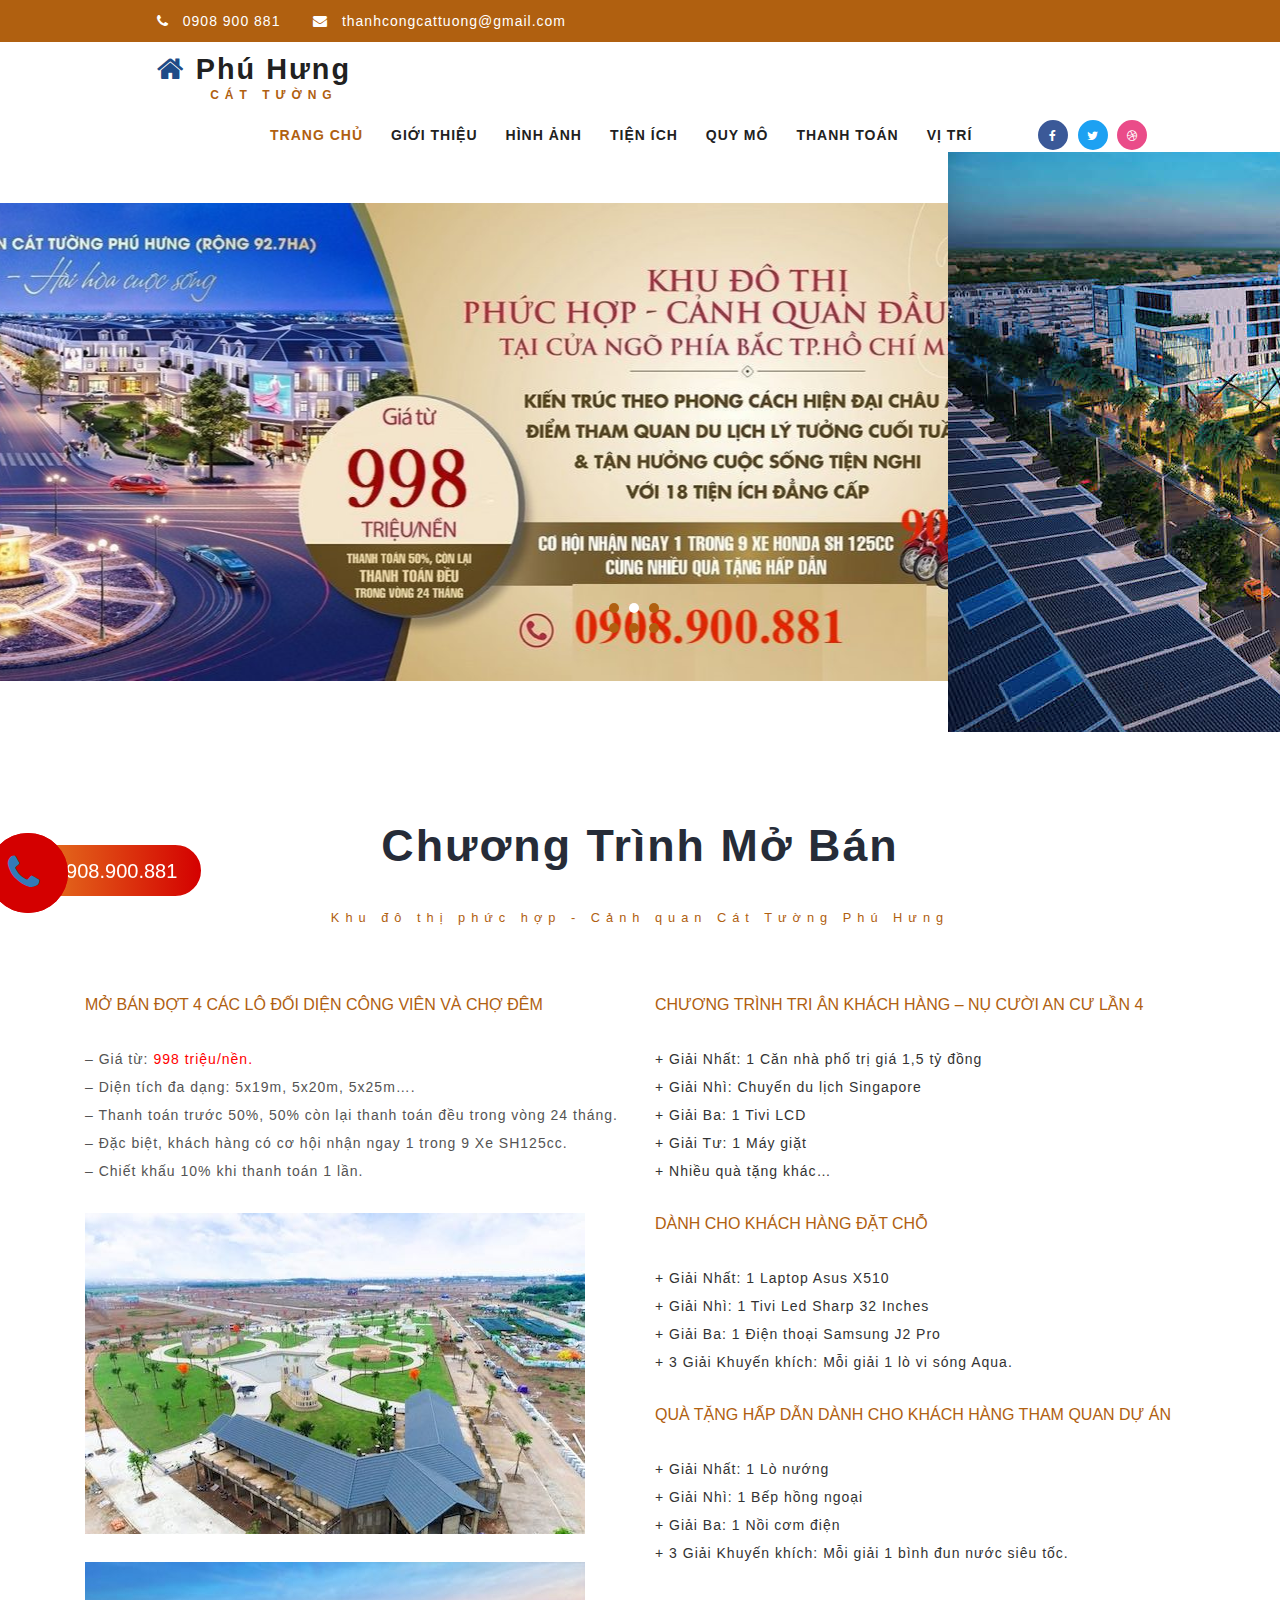
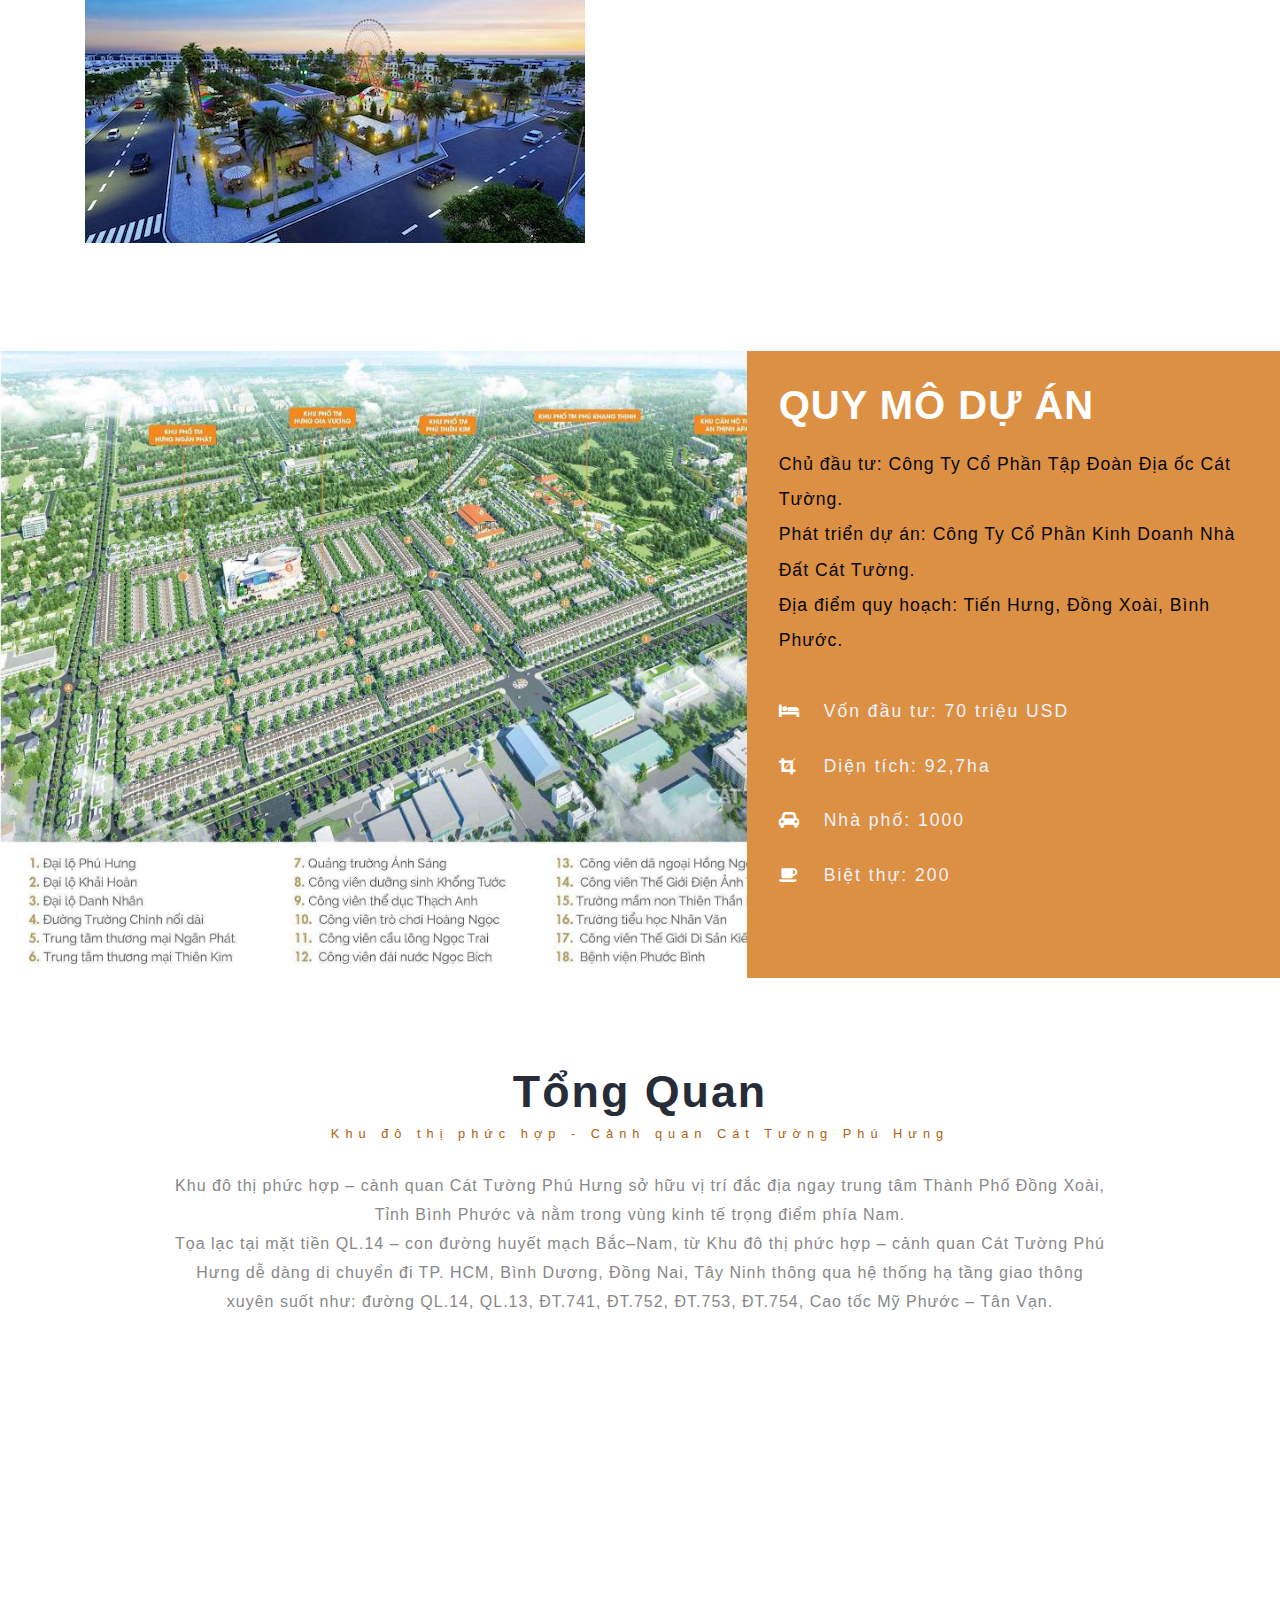
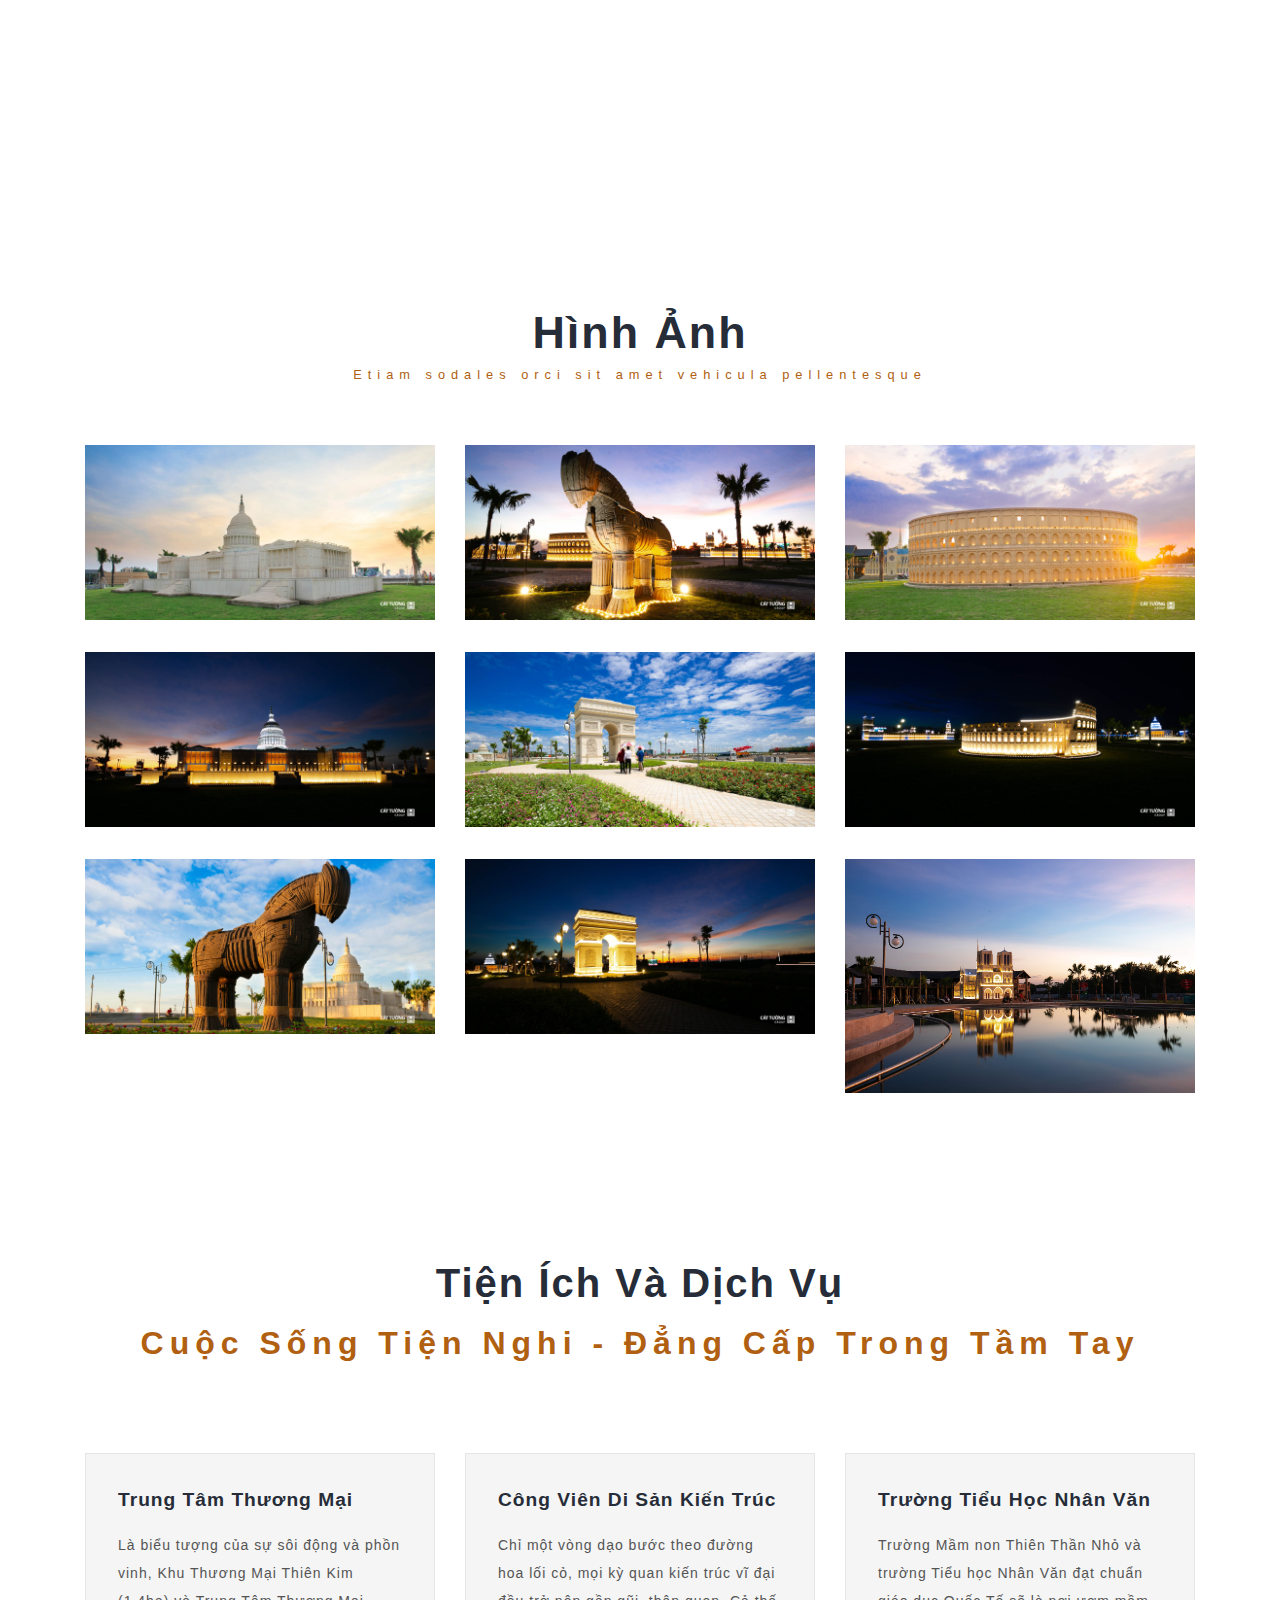
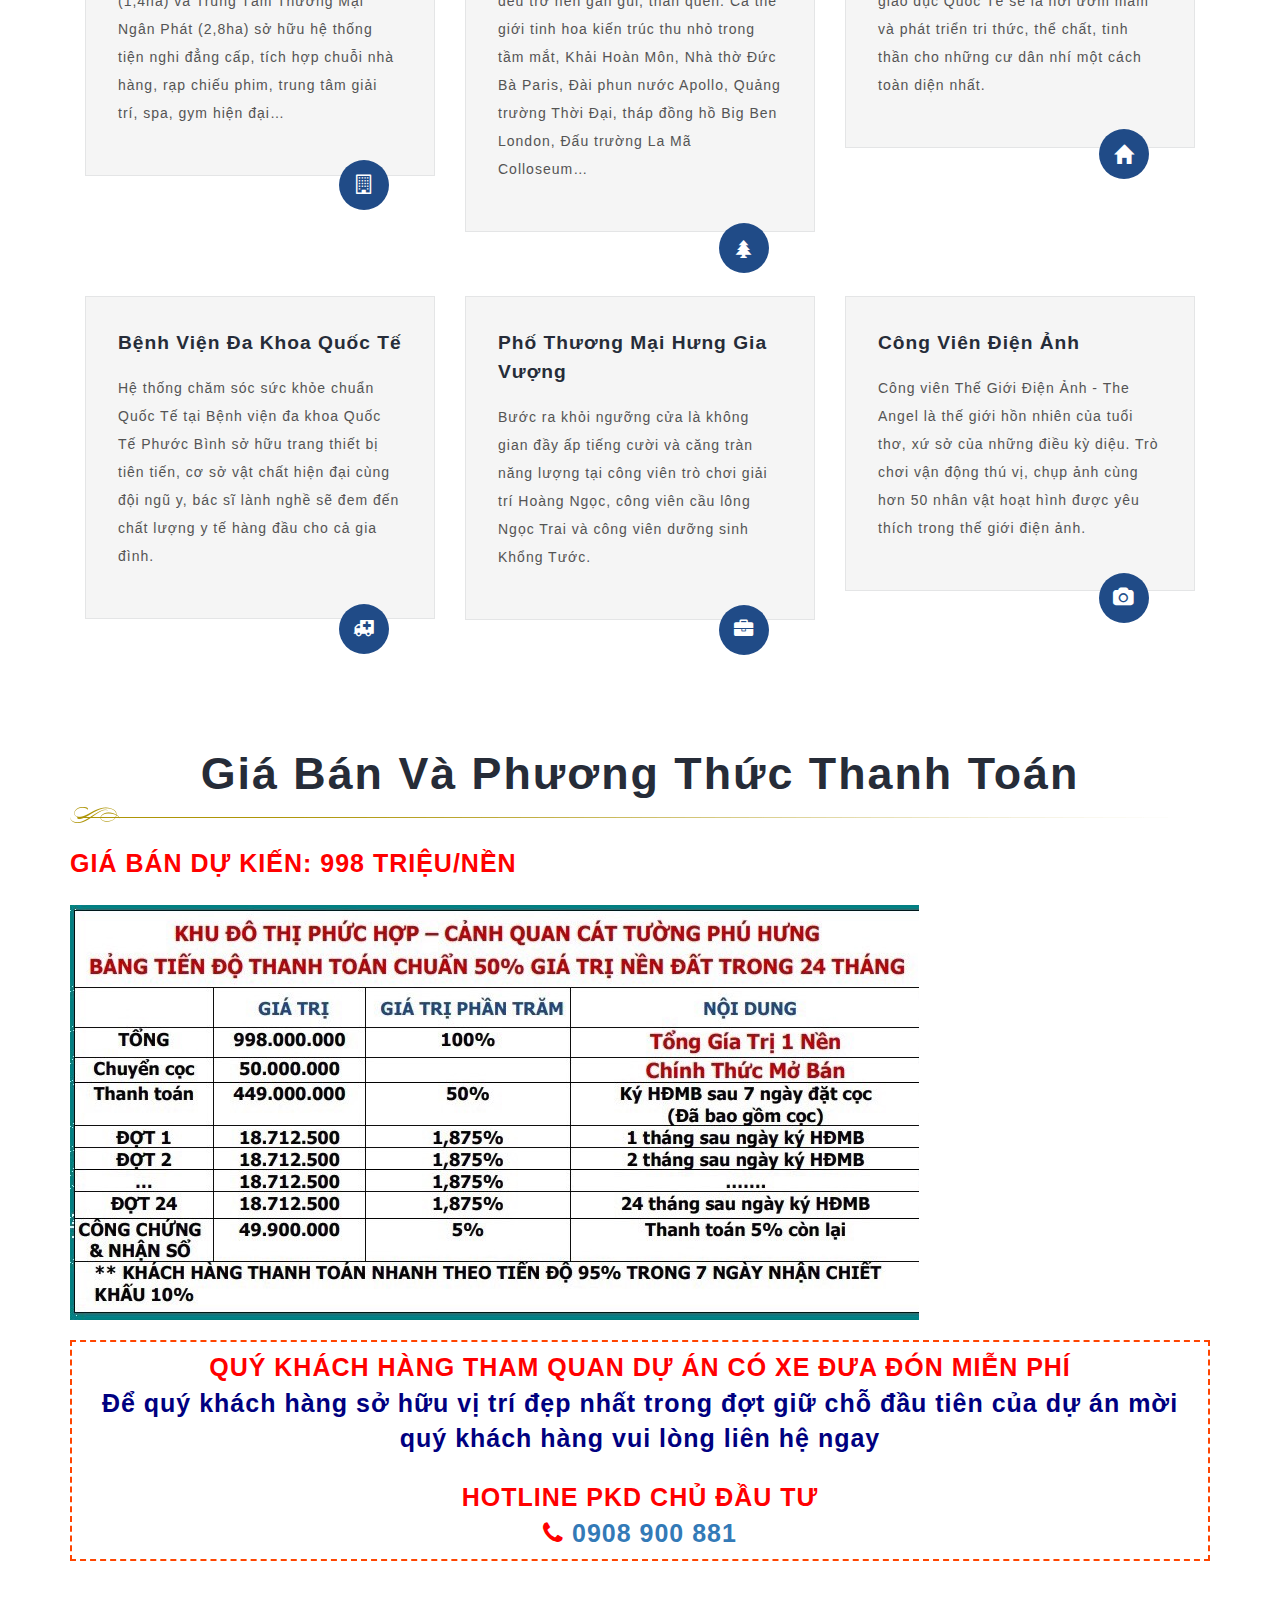
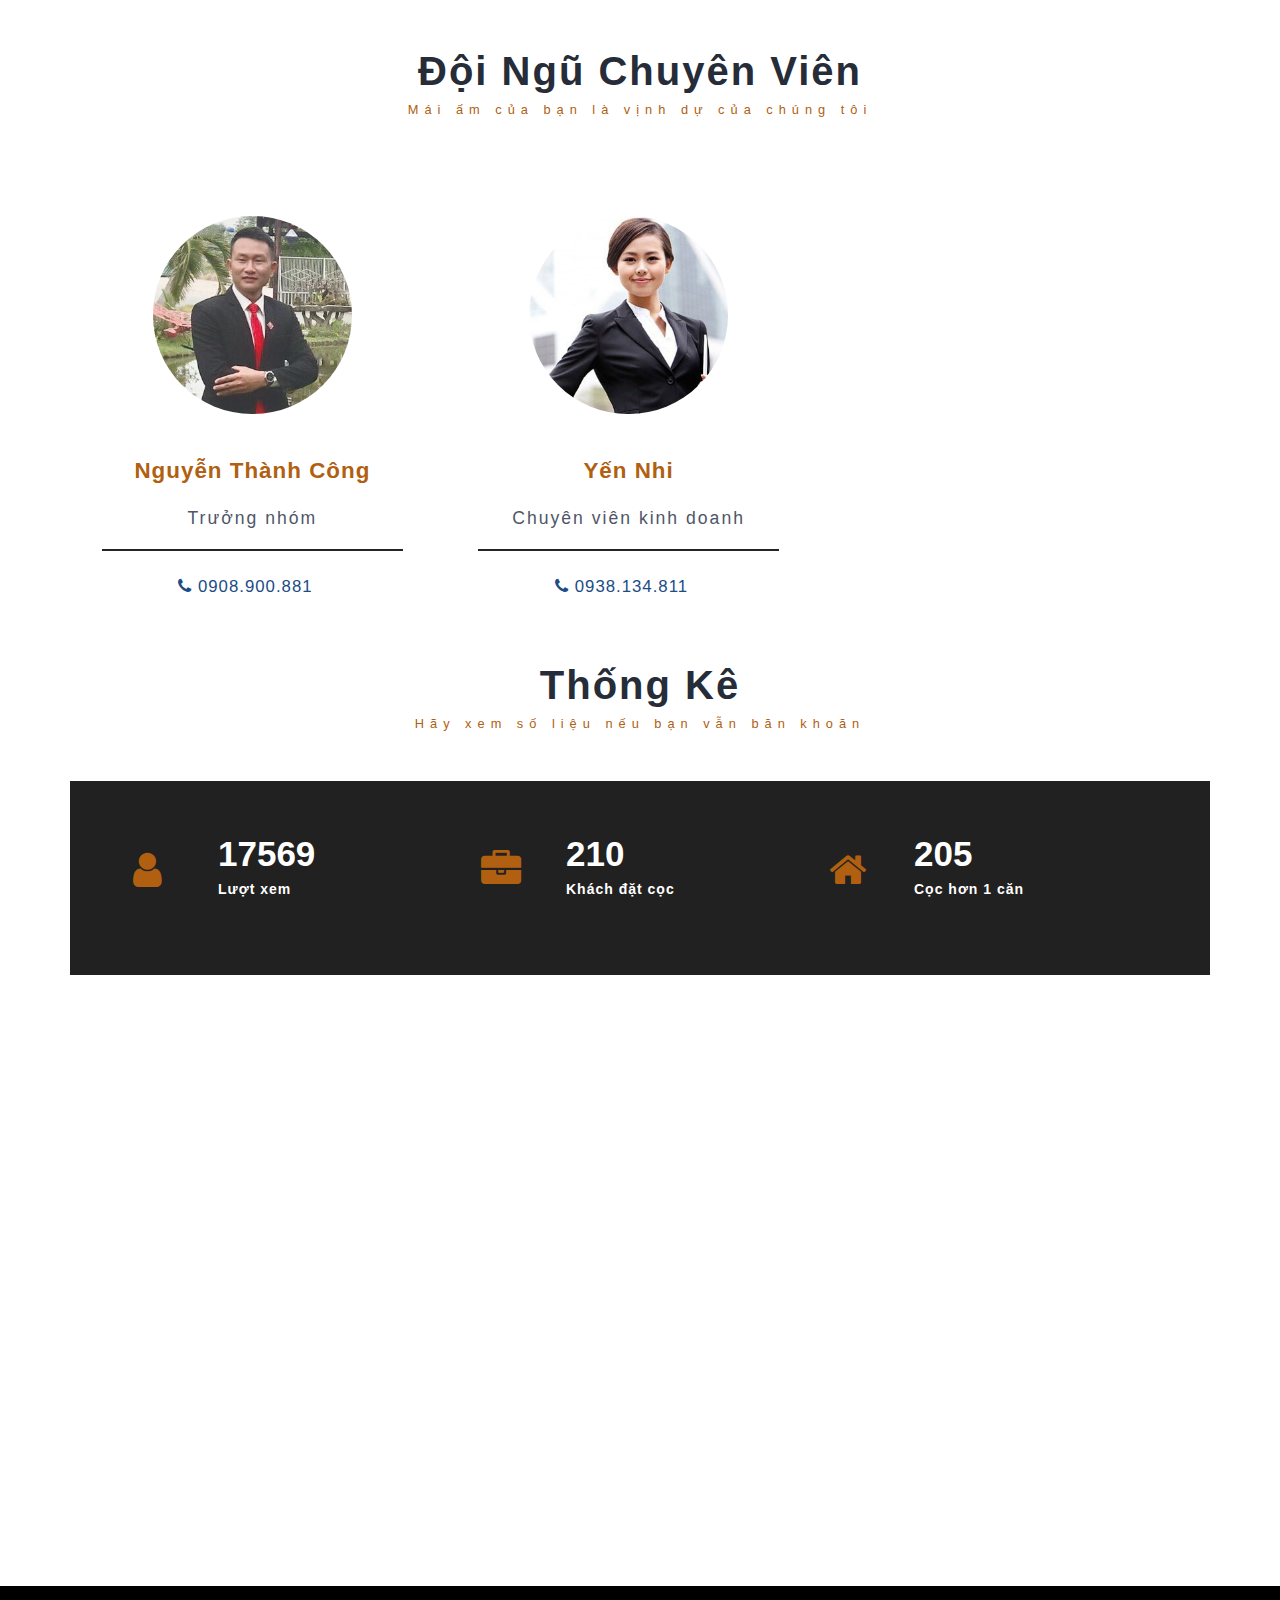
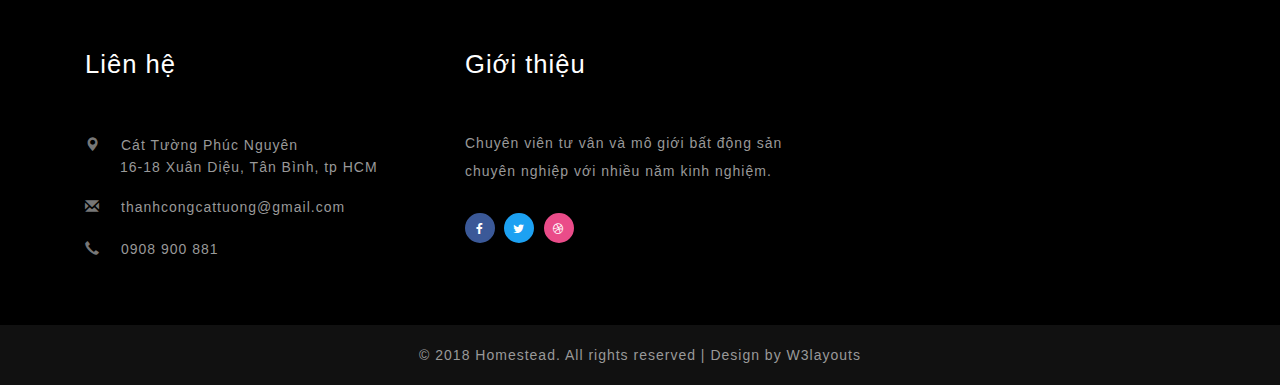
<file: index.html>
<!DOCTYPE html>
<html lang="en">
<head>
<title>Cát Tường Phú Hưng ®</title>
<!-- custom-theme -->
<meta name="viewport" content="width=device-width, initial-scale=1">
<meta http-equiv="Content-Type" content="text/html; charset=utf-8" />
<meta name="keywords" content="Cát Tường Phú Hưng, Khu Đô Thị Phức Hợp, Kì quan thế giới, cat tuong phu hung, kho do thi phuc hop, nhà phố, đất nền, biệt thự, nha pho, dat nen, biet thu" />
<meta property="og:title" content="Cát Tường Phú Hưng ®">
<meta property="og:description" content="Chương Trình Mở Bán ĐỢT 4 các lô đẹp nhất dự án. Quà tặng hấp dẫn cho khách tham quan dự án. Khuyễn mãi đặc biệt cho khách dặt giữ chỗ.">
<meta property="og:image" content="https://cattuong.site/images/banner.jpg" link rel="image_src" type="image/jpeg" href="https://cattuong.site/images/banner.jpg">
<script type="application/x-javascript"> addEventListener("load", function() { setTimeout(hideURLbar, 0); }, false);
    function hideURLbar(){ window.scrollTo(0,1); } </script>
<!-- //custom-theme -->
<link href="css/bootstrap.css" rel="stylesheet" type="text/css" media="all" />
<link href="css/style.css" rel="stylesheet" type="text/css" media="all" />
<!-- font-awesome-icons -->
<link href="css/font-awesome.css" rel="stylesheet">
<!-- //font-awesome-icons -->
<link rel="stylesheet" href="css/owl.carousel.css" type="text/css" media="all">
<link href="css/owl.theme.css" rel="stylesheet">

</head>
<body>
<!-- banner -->
<div class="header">
  <div class="w3layouts_header_right">
    <ul>
      <li><i class="fa fa-phone" aria-hidden="true"></i><a href="tel:0908900881">0908 900 881</a></li>
      <li><i class="fa fa-envelope" aria-hidden="true"></i><a href="mailto:info@example.com">thanhcongcattuong@gmail.com</a></li>
    </ul>
  </div>
</div>
<div class="top_heder_agile_info">
  <div class="w3ls_agile_header_inner">
    <nav class="navbar navbar-default">
      <div class="navbar-header navbar-left">
        <h1><a class="navbar-brand" href="index.html"><i class="fa fa-home" aria-hidden="true"></i> Phú Hưng <span>CÁT TƯỜNG</span> </a></h1>
      </div>
        <!-- Collect the nav links, forms, and other content for toggling -->
        <div class="collapse navbar-collapse navbar-right" id="bs-example-navbar-collapse-1">
          <nav class="menu menu--juliet">
            <ul class="nav navbar-nav">
              <li class="active"><a href="index.html">Trang chủ</a></li>
              <li><a href="#promotion">Giới thiệu</a></li>
              <li><a href="#gallery">Hình ảnh</a></li>
              <li><a href="#services">Tiện ích</a></li>
              <li><a href="#overview">Quy mô</a></li>
              <li><a href="#payment">Thanh toán</a></li>
              <li><a href="#location">Vị trí</a></li>
            </ul>
            <div class="agileinfo_social_icons">
              <ul class="agileits_social_list">
                <li><a href="#" class="w3_agile_facebook"><i class="fa fa-facebook" aria-hidden="true"></i></a></li>
                <li><a href="#" class="agile_twitter"><i class="fa fa-twitter" aria-hidden="true"></i></a></li>
                <li><a href="#" class="w3_agile_dribble"><i class="fa fa-dribbble" aria-hidden="true"></i></a></li>
              </ul>
            </div>
          </nav>
        </div>
    </nav>
  </div>
</div>
<!-- //banner -->
<!-- banner -->
<div class="banner-silder">
  <div class="banner">
    <ul>
      <li></li>
      <li></li>
      <li></li>
    </ul>
    <ol>
    </ol>
      <i class="left"></i><i class="right"></i>
  </div>
</div>
<!-- //banner -->
<!-- services -->
<div id="promotion" class="services two">
  <div class="container">
    <div class="wthree-heading">
      <h2 class="w3l_header">Chương Trình Mở Bán</h2>
      <p class="quia">Khu đô thị phức hợp - Cảnh quan Cát Tường Phú Hưng</p>
    </div>

    <div class="agile_inner_grids">
      <div class="col-md-6 wthree_services_grid_left">
        <span class="text">MỞ BÁN ĐỢT 4 CÁC LÔ ĐỐI DIỆN CÔNG VIÊN VÀ CHỢ ĐÊM </span>
          <p>
          – Giá từ: <font style="color:red;"> 998 triệu/nền.</font>
          <br>
          – Diện tích đa dạng: 5x19m, 5x20m, 5x25m….
          <br>
          – Thanh toán trước 50%, 50% còn lại thanh toán đều trong vòng 24 tháng.
          <br>
          – Đặc biệt, khách hàng có cơ hội nhận ngay 1 trong 9 Xe SH125cc.
          <br>
          – Chiết khấu 10% khi thanh toán 1 lần.</p>

        <img src="images/e.jpg">
        <p><img src="images/e2.jpg"></p>
      </div>
      <div class="col-md-6">
          <span class="text">CHƯƠNG TRÌNH TRI ÂN KHÁCH HÀNG – NỤ CƯỜI AN CƯ LẦN 4</span>
          <p>
          + Giải Nhất: 1 Căn nhà phố trị giá 1,5 tỷ đồng
          <br>
          + Giải Nhì: Chuyến du lịch Singapore
          <br>
          + Giải Ba: 1 Tivi LCD
          <br>
          + Giải Tư: 1 Máy giặt
          <br>
          + Nhiều quà tặng khác…</p>

          <span class="text">DÀNH CHO KHÁCH HÀNG ĐẶT CHỖ</span>
          <p>
          + Giải Nhất: 1 Laptop Asus X510
          <br>
          + Giải Nhì: 1 Tivi Led Sharp 32 Inches
          <br>
          + Giải Ba: 1 Điện thoại Samsung J2 Pro
          <br>
          + 3 Giải Khuyến khích: Mỗi giải 1 lò vi sóng Aqua.</p>

          <span class="text">QUÀ TẶNG HẤP DẪN DÀNH CHO KHÁCH HÀNG THAM QUAN DỰ ÁN</span>
          <p>
          + Giải Nhất: 1 Lò nướng
          <br>
          + Giải Nhì: 1 Bếp hồng ngoại
          <br>
          + Giải Ba: 1 Nồi cơm điện
          <br>
          + 3 Giải Khuyến khích: Mỗi giải 1 bình đun nước siêu tốc.</p>
      </div>
      <div class="clearfix"></div>
    </div>
  </div>
</div>
<!-- //services -->

<!-- banner-bottom -->
<div id="overview" class="banner-bottom mid-section-agileits">
  <div class="col-md-7 bannerbottomleft">

  </div>
  <div class="col-md-5 bannerbottomright">
    <h3>QUY MÔ DỰ ÁN </h3>
    <p>Chủ đầu tư: Công Ty Cổ Phần Tập Đoàn Địa ốc Cát Tường.
      <br>Phát triển dự án: Công Ty Cổ Phần Kinh Doanh Nhà Đất Cát Tường.
      <br>Địa điểm quy hoạch: Tiến Hưng, Đồng Xoài, Bình Phước.</p>
    <h4><i class="fa fa-bed" aria-hidden="true"></i>Vốn đầu tư: 70 triệu USD</h4>
    <h4><i class="fa fa-crop" aria-hidden="true"></i>Diện tích: 92,7ha</h4>
    <h4><i class="fa fa-car" aria-hidden="true"></i>Nhà phố: 1000</h4>
    <h4><i class="fa fa-coffee" aria-hidden="true"></i>Biệt thự: 200</h4>
  </div>
  <div class="clearfix"></div>
</div>
<!-- //banner-bottom -->

<!-- popular -->
<div class="popular-section-wthree ">
  <div class="container">
    <div class="wthree-heading">
      <h2 class="w3l_header">Tổng quan</h2>
      <p class="quia">Khu đô thị phức hợp - Cảnh quan Cát Tường Phú Hưng</p>
    </div>
    <div class="row">
      <p class="bui">Khu đô thị phức hợp – cành quan Cát Tường Phú Hưng sở hữu vị trí đắc địa ngay trung tâm Thành Phố Đồng Xoài, Tỉnh Bình Phước và nằm trong vùng kinh tế trọng điểm phía Nam.
        <br>
        Tọa lạc tại mặt tiền QL.14 – con đường huyết mạch Bắc–Nam, từ Khu đô thị phức hợp – cảnh quan Cát Tường Phú Hưng dễ dàng di chuyển đi TP. HCM, Bình Dương, Đồng Nai, Tây Ninh thông qua hệ thống hạ tầng giao thông xuyên suốt như: đường QL.14, QL.13, ĐT.741, ĐT.752, ĐT.753, ĐT.754, Cao tốc Mỹ Phước – Tân Vạn.</p>
    </div>
    <div class="row">
      <div class="col-md-6 col-md-offset-2 video">
        <iframe src="https://www.youtube.com/embed/0MseA5DlHQ0" frameborder="0" allow="accelerometer; autoplay; encrypted-media; gyroscope; picture-in-picture" allowfullscreen></iframe>
      </div>
    </div>
  </div>
</div>
  <!-- //popular -->

<!-- gallery -->
  <div id="gallery" class="banner-bottom gallery">
    <div class="container">

    <div class="wthree-heading">
      <h2 class="w3l_header">Hình Ảnh</h2>
      <p class="quia">Etiam sodales orci sit amet vehicula pellentesque</p>
    </div>
      <div class="w3ls_gallery_grids">
        <div class="col-md-4 w3_agile_gallery_grid">
          <div class="agile_gallery_grid">
            <a title="Donec sapien massa, placerat ac sodales ac, feugiat quis est." href="images/g1.jpg">
              <div class="agile_gallery_grid1">
                <img src="images/g1.jpg" alt=" " class="img-responsive" />
              </div>
            </a>
          </div>
          <div class="agile_gallery_grid">
            <a title="Donec sapien massa, placerat ac sodales ac, feugiat quis est." href="images/g2.jpg">
              <div class="agile_gallery_grid1">
                <img src="images/g2.jpg" alt=" " class="img-responsive" />
              </div>
            </a>
          </div>
          <div class="agile_gallery_grid">
            <a title="Donec sapien massa, placerat ac sodales ac, feugiat quis est." href="images/g3.jpg">
              <div class="agile_gallery_grid1">
                <img src="images/g3.jpg" alt=" " class="img-responsive" />
              </div>
            </a>
          </div>
        </div>
        <div class="col-md-4 w3_agile_gallery_grid">
          <div class="agile_gallery_grid">
            <a title="Donec sapien massa, placerat ac sodales ac, feugiat quis est." href="images/g4.jpg">
              <div class="agile_gallery_grid1">
                <img src="images/g4.jpg" alt=" " class="img-responsive" />
              </div>
            </a>
          </div>
          <div class="agile_gallery_grid">
            <a title="Donec sapien massa, placerat ac sodales ac, feugiat quis est." href="images/g5.jpg">
              <div class="agile_gallery_grid1">
                <img src="images/g5.jpg" alt=" " class="img-responsive" />
              </div>
            </a>
          </div>
          <div class="agile_gallery_grid">
            <a title="Donec sapien massa, placerat ac sodales ac, feugiat quis est." href="images/g6.jpg">
              <div class="agile_gallery_grid1">
                <img src="images/g6.jpg" alt=" " class="img-responsive" />
              </div>
            </a>
          </div>
        </div>
        <div class="col-md-4 w3_agile_gallery_grid">
          <div class="agile_gallery_grid">
            <a title="Donec sapien massa, placerat ac sodales ac, feugiat quis est." href="images/g7.jpg">
              <div class="agile_gallery_grid1">
                <img src="images/g7.jpg" alt=" " class="img-responsive" />
              </div>
            </a>
          </div>
          <div class="agile_gallery_grid">
            <a title="Donec sapien massa, placerat ac sodales ac, feugiat quis est." href="images/g8.jpg">
              <div class="agile_gallery_grid1">
                <img src="images/g8.jpg" alt=" " class="img-responsive" />
              </div>
            </a>
          </div>
          <div class="agile_gallery_grid">
            <a title="Donec sapien massa, placerat ac sodales ac, feugiat quis est." href="images/g9.jpg">
              <div class="agile_gallery_grid1">
                <img src="images/g9.jpg" alt=" " class="img-responsive" />
              </div>
            </a>
          </div>
        </div>
        <div class="clearfix"></div>
      </div>
    </div>
  </div>
<!-- //gallery -->

<!-- stats-bottom -->
  <div id="services" class="stats-bottom contact">
    <div class="container">

      <div class="wthree-heading">
      <h3 class="w3l_header">Tiện Ích và Dịch Vụ<ch3>
      <p class="quia">Cuộc sống tiện nghi - Đẳng cấp trong tầm tay</p>
    </div>
      <div class="agileinfo_services_grids">
        <div class="col-md-4 agileinfo_services_grid">
          <div class="agileinfo_services_grid1">
            <h4>Trung Tâm Thương Mại</h4>
            <p>Là biểu tượng của sự sôi động và phồn vinh, Khu Thương Mại Thiên Kim (1,4ha) và Trung Tâm Thương Mại Ngân Phát (2,8ha) sở hữu hệ thống tiện nghi đẳng cấp, tích hợp chuỗi nhà hàng, rạp chiếu phim, trung tâm giải trí, spa, gym hiện đại…</p>
            <div class="agileinfo_services_grid1_pos">
              <span class="fa fa-building-o" aria-hidden="true"></span>
            </div>
          </div>
        </div>
        <div class="col-md-4 agileinfo_services_grid">
          <div class="agileinfo_services_grid1">
            <h4>Công Viên Di Sản Kiến Trúc</h4>
            <p>Chỉ một vòng dạo bước theo đường hoa lối cỏ, mọi kỳ quan kiến trúc vĩ đại đều trở nên gần gũi, thân quen. Cả thế giới tinh hoa kiến trúc thu nhỏ trong tầm mắt, Khải Hoàn Môn, Nhà thờ Đức Bà Paris, Đài phun nước Apollo, Quảng trường Thời Đại, tháp đồng hồ Big Ben London, Đấu trường La Mã Colloseum… </p>
            <div class="agileinfo_services_grid1_pos">
              <span class="glyphicon glyphicon-tree-conifer" aria-hidden="true"></span>
            </div>
          </div>
        </div>
        <div class="col-md-4 agileinfo_services_grid">
          <div class="agileinfo_services_grid1">
            <h4>Trường Tiểu Học Nhân Văn</h4>
            <p>Trường Mầm non Thiên Thần Nhỏ và trường Tiểu học Nhân Văn đạt chuẩn giáo dục Quốc Tế sẽ là nơi ươm mầm và phát triển tri thức, thể chất, tinh thần cho những cư dân nhí một cách toàn diện nhất. </p>
            <div class="agileinfo_services_grid1_pos">
              <span class="glyphicon glyphicon-home" aria-hidden="true"></span>
            </div>
          </div>
        </div>
        <div class="clearfix"> </div>
      </div>
      <div class="w3agile_services_grids">
        <div class="col-md-4 agileinfo_services_grid">
          <div class="agileinfo_services_grid1">
            <h4>Bệnh Viện Đa Khoa Quốc Tế</h4>
            <p>Hệ thống chăm sóc sức khỏe chuẩn Quốc Tế tại Bệnh viện đa khoa Quốc Tế Phước Bình sở hữu trang thiết bị tiên tiến, cơ sở vật chất hiện đại cùng đội ngũ y, bác sĩ lành nghề sẽ đem đến chất lượng y tế hàng đầu cho cả gia đình.</p>
            <div class="agileinfo_services_grid1_pos">
              <span class="fa fa-ambulance" aria-hidden="true"></span>
            </div>
          </div>
        </div>
        <div class="col-md-4 agileinfo_services_grid">
          <div class="agileinfo_services_grid1">
            <h4>Phố Thương Mại Hưng Gia Vượng</h4>
            <p>Bước ra khỏi ngưỡng cửa là không gian đầy ấp tiếng cười và căng tràn năng lượng tại công viên trò chơi giải trí Hoàng Ngọc, công viên cầu lông Ngọc Trai và công viên dưỡng sinh Khổng Tước.</p>
            <div class="agileinfo_services_grid1_pos">
              <span class="fa fa-briefcase" aria-hidden="true"></span>
            </div>
          </div>
        </div>
        <div class="col-md-4 agileinfo_services_grid">
          <div class="agileinfo_services_grid1">
            <h4>Công Viên Điện Ảnh</h4>
            <p>Công viên Thế Giới Điện Ảnh - The Angel là thế giới hồn nhiên của tuổi thơ, xứ sở của những điều kỳ diệu. Trò chơi vận động thú vị, chụp ảnh cùng hơn 50 nhân vật hoạt hình được yêu thích trong thế giới điện ảnh. </p>
            <div class="agileinfo_services_grid1_pos">
              <span class="fa fa-camera" aria-hidden="true"></span>
            </div>
          </div>
        </div>
        <div class="clearfix"> </div>
      </div>
    </div>
  </div>
<!-- //stats-bottom -->

<!-- payment -->
  <div id="payment" class="payment">
    <div class="container">
      <div class="wthree-heading">
        <h2 class="w3l_header">Giá bán và phương thức thanh toán</h2>
      </div>
      <div class="col">
        <img src="images/hr.png" class="img-responsive"><br>
        <p><strong class="red">GIÁ BÁN DỰ KIẾN: 998 TRIỆU/NỀN</strong></p>
        <br><img src="images/payment.jpg" class="img-responsive">
      </div>

      <div class="col payment-box">
        <p class="text-center"><span class="red"><strong>QUÝ KHÁCH HÀNG THAM QUAN DỰ ÁN CÓ XE ĐƯA ĐÓN MIỄN PHÍ</strong></span></p>
        <p class="text-center"><span class="dark-blue"><strong>Để quý khách hàng sở hữu vị trí đẹp nhất trong đợt giữ chỗ đầu tiên của dự án mời quý khách hàng vui lòng liên hệ ngay</strong></span></p>
        <br>
        <p class="text-center"><span class="red"><strong>HOTLINE PKD CHỦ ĐẦU TƯ</strong></span></p>
        <p class="text-center"><span class="red"><strong><i class="fa fa-phone"></i> <a href="tel:0908900881">0908 900 881</a></strong></span></p>
      </div>
      <div class="clearfix"> </div>
    </div>
  </div>
<!-- //payment -->

<!-- team -->
  <div class="team">
    <div class="container">
       <div class="wthree-heading">
        <h3 class="w3l_header">Đội ngũ chuyên viên</h3>
        <p class="quia">Mái ấm của bạn là vịnh dự của chúng tôi</p>
      </div>
      <div class="agile_inner_grids">
        <div class="col-md-4 w3_agile_team_grid_info">
           <img src="images/a.jpg" alt=" " class="img-responsive" />
          <h3>Nguyễn Thành Công</h3>
          <p>Trưởng nhóm</p>
          <ul class="footer_list_icons team_icons_agile">
            <li><a href="tel:0908900881"><i class="fa fa-phone"></i> 0908.900.881</a></li>
          </ul>
        </div>
        <div class="col-md-4 w3_agile_team_grid_info">
            <img src="images/a2.jpg" alt=" " class="img-responsive" />
          <h3>Yến Nhi</h3>
           <p>Chuyên viên kinh doanh</p>
          <ul class="footer_list_icons team_icons_agile">
            <li><a href="tel: 0938134811"><i class="fa fa-phone"></i> 0938.134.811</a></li>
          </ul>
        </div>
        <div class="clearfix"> </div>
      </div>
    </div>
  </div>
<!-- team -->
<!-- Stats -->
    <div class="stats">
      <div class="container">
        <div class="wthree-heading">
        <h3 class="w3l_header">Thống Kê</h3>
        <p class="quia">Hãy xem số liệu nếu bạn vẫn băn khoăn</p>
      </div>
        <div class="stats-info-1">
          <div class="col-md-4 col-sm-4 stats-grid slideanim">
             <i class="fa fa-user" aria-hidden="true"></i>

            <div class='numscroller numscroller-big-bottom' data-slno='1' data-min='0' data-max='17569' data-delay='.5' data-increment="50">17569</div>
            <p class="stats-info">Lượt xem</p>
          </div>
          <div class="col-md-4 col-sm-4 stats-grid slideanim">
            <i class="fa fa-briefcase" aria-hidden="true"></i>
            <div class='numscroller numscroller-big-bottom' data-slno='1' data-min='0' data-max='210' data-delay='.4' data-increment="1">210</div>
            <p class="stats-info">Khách đặt cọc</p>
          </div>
          <div class="col-md-4 col-sm-4 stats-grid slideanim">
          <i class="fa fa-home" aria-hidden="true"></i>

            <div class='numscroller numscroller-big-bottom' data-slno='1' data-min='0' data-max='205' data-delay='.4' data-increment="1">205</div>
            <p class="stats-info">Cọc hơn 1 căn</p>
          </div>
          <div class="clearfix"></div>
        </div>
      </div>
    </div>
    <!-- //Stats -->
<!-- map -->
<div id="location" class="w3l-map">
  <iframe src="https://www.google.com/maps/embed?pb=!1m18!1m12!1m3!1d3909.6725334112866!2d106.87523031469584!3d11.503529348497123!2m3!1f0!2f0!3f0!3m2!1i1024!2i768!4f13.1!3m3!1m2!1s0x3174a1d7d5ef99d1%3A0x6a618c2926737d5e!2zQ8OhdCBUxrDhu51uZyBQaMO6IEjGsG5n!5e0!3m2!1sen!2s!4v1563376954582!5m2!1sen!2s" allowfullscreen></iframe>
</div>
<!-- //map -->

<!-- hotline -->
<div class="hotline-fixed">
  <div class="dk-spin"><a href="tel:">
  <div class="dk-spiner"></div>
  <div class="dk-spinLoad"></div>
  <div class="dk-spinHotline"><i class="fa fa-phone" aria-hidden="true"></i></div>
  </a></div>
   <div class="hotline-fixedLk"><a href="tel:0908900881">0908.900.881</a></div>
</div>
<!-- //hotline -->

<!-- footer -->
  <div class="footer">
    <div class="container">
      <div class="col-md-4 agile_footer_grid">
        <h3>Liên hệ</h3>
        <ul class="w3_address">
          <li><i class="glyphicon glyphicon-map-marker" aria-hidden="true"></i>Cát Tường Phúc Nguyên <span>16-18 Xuân Diệu, Tân Bình, tp HCM</span></li>
          <li><i class="glyphicon glyphicon-envelope" aria-hidden="true"></i><a href="mailto:info@example.com">thanhcongcattuong@gmail.com</a></li>
          <li><i class="glyphicon glyphicon-earphone" aria-hidden="true"></i><a href="tel:0908900881">0908 900 881</a></li>
        </ul>
      </div>
      <div class="col-md-4 agile_footer_grid">
        <h3>Giới thiệu</h3>
        <p>Chuyên viên tư vân và mô giới bất động sản chuyên nghiệp với nhiều năm kinh nghiệm.</p>
        <ul class="agileits_social_list">
          <li><a href="#" class="w3_agile_facebook"><i class="fa fa-facebook" aria-hidden="true"></i></a></li>
          <li><a href="#" class="agile_twitter"><i class="fa fa-twitter" aria-hidden="true"></i></a></li>
          <li><a href="#" class="w3_agile_dribble"><i class="fa fa-dribbble" aria-hidden="true"></i></a></li>
        </ul>
      </div>
    </div>
  </div>
  <div class="agileinfo_copyright">
    <p>© 2018 Homestead. All rights reserved | Design by W3layouts</p>
  </div>
<!-- //footer -->
<!-- js -->
<script type="text/javascript" src="js/jquery-2.1.4.min.js"></script>
<script src="js/slick.js" type="text/javascript"></script>
<script type="text/javascript" src="js/move-top.js"></script>
<script type="text/javascript" src="js/easing.js"></script>
<script type="text/javascript" src="js/bootstrap.js"></script>
<script type="text/javascript" src="js/owl.carousel.js"></script>
<script type="text/javascript" src="js/numscroller-1.0.js"></script>
<script type="text/javascript" src="js/main.js"></script>
<!-- //js -->

</body>
</html>
</file>
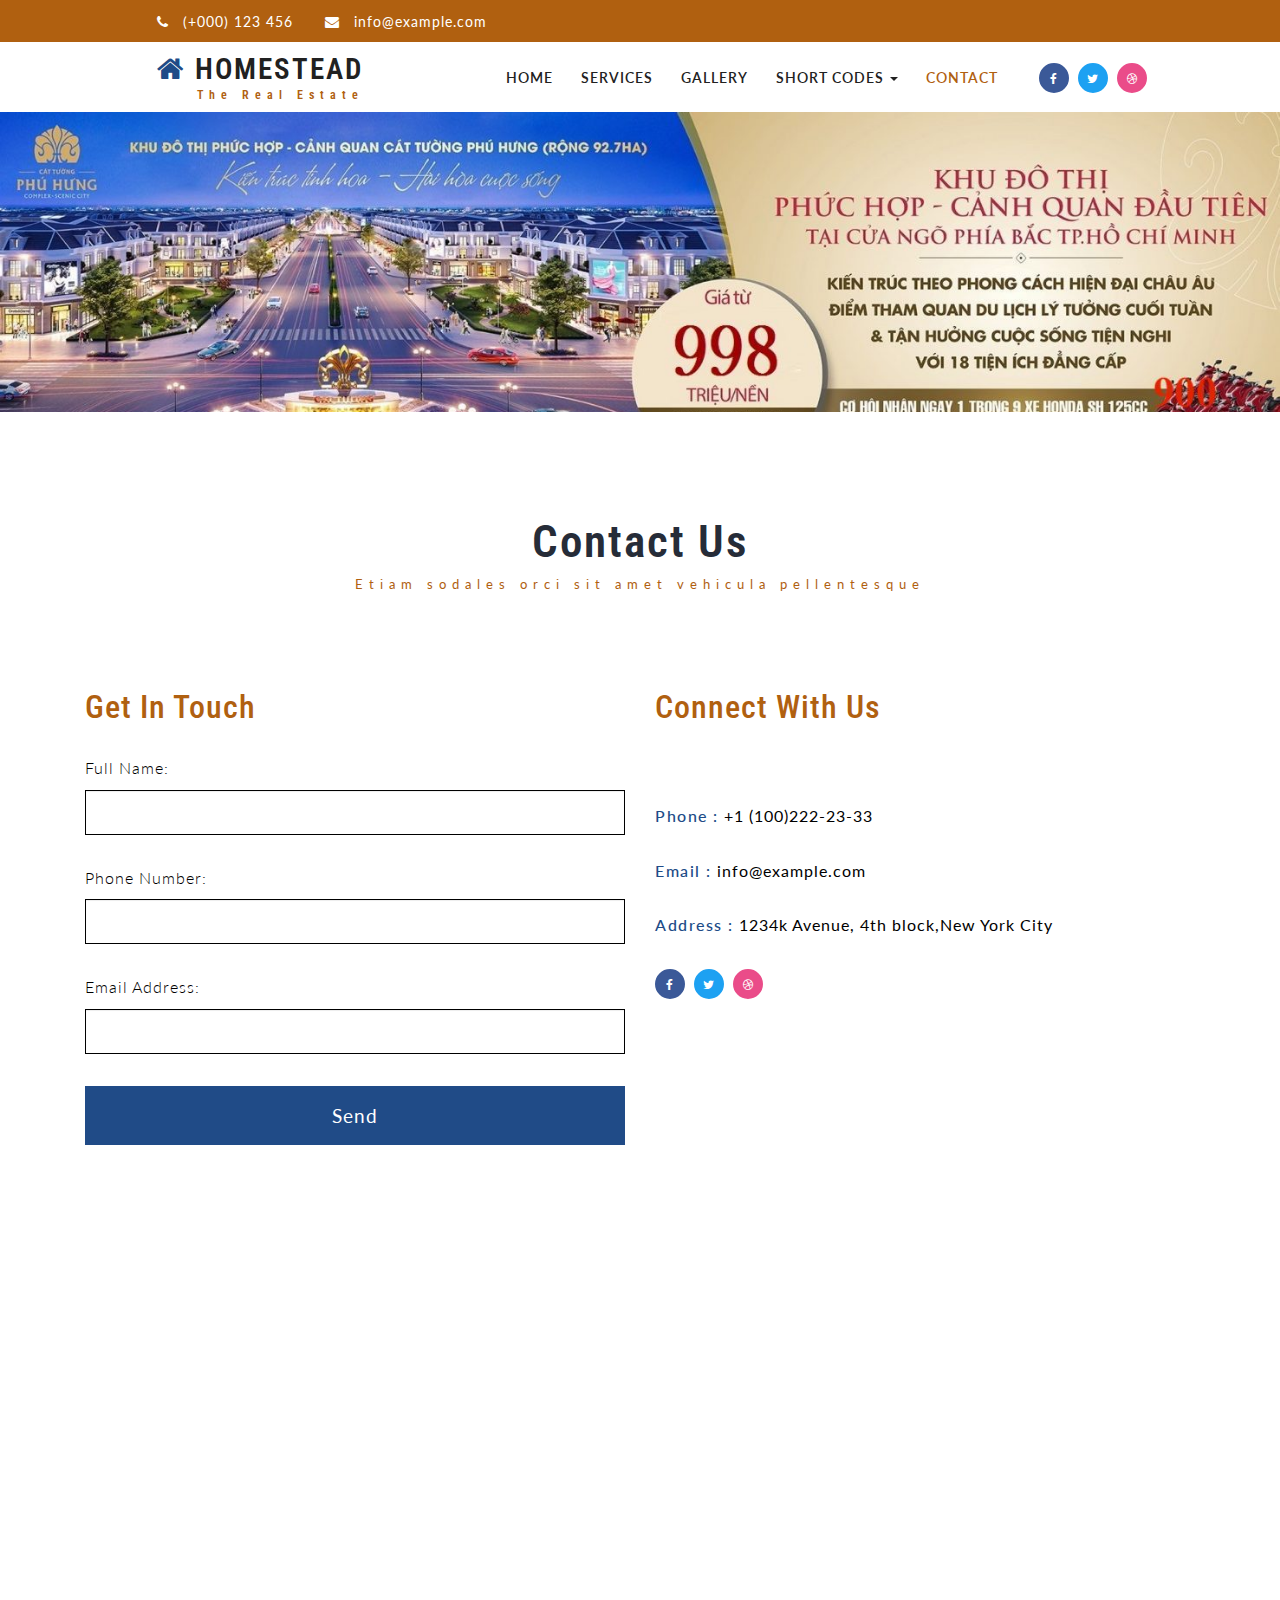
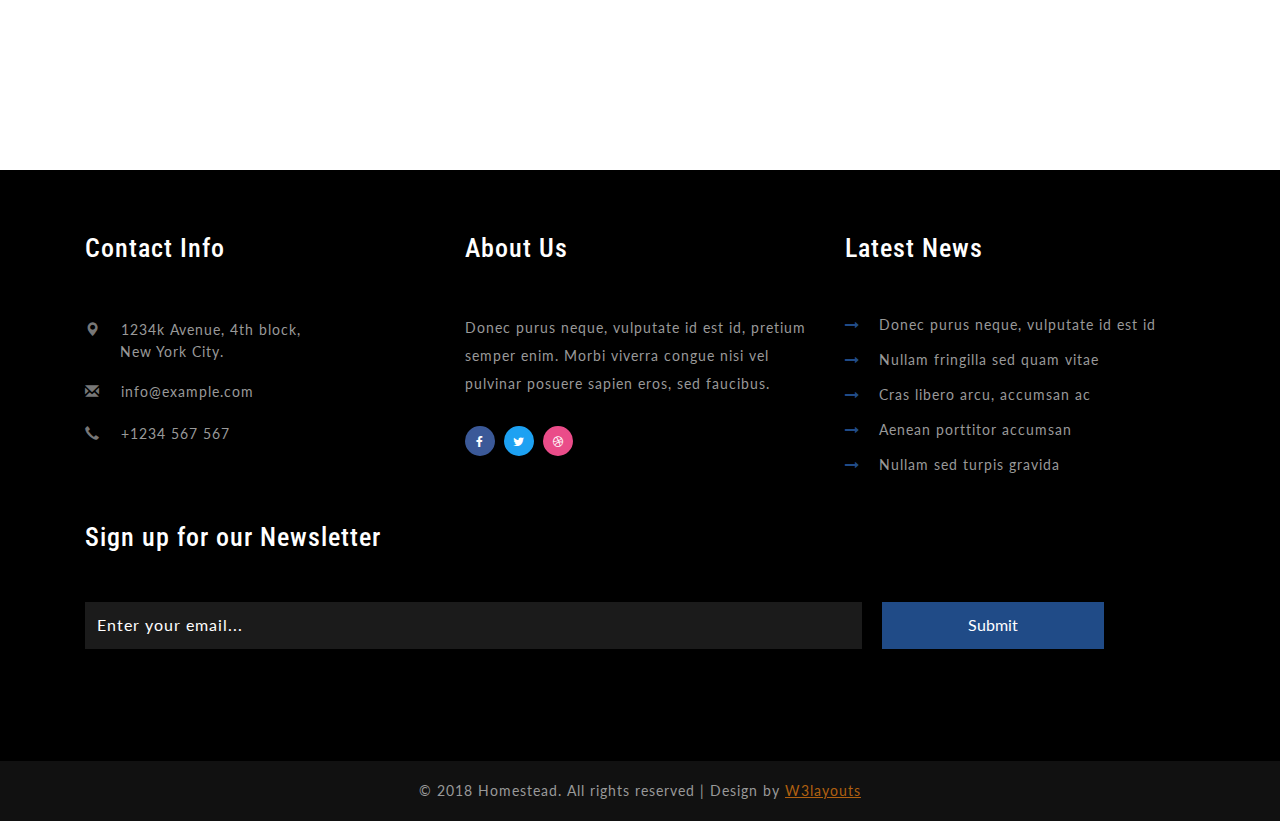
<file: contact.html>
<!--
author: W3layouts
author URL: http://w3layouts.com
License: Creative Commons Attribution 3.0 Unported
License URL: http://creativecommons.org/licenses/by/3.0/
-->
<!DOCTYPE html>
<html lang="en">
<head>
<title>Homestead a Real Estate Category Flat Bootstrap Responsive Website Template | Contact :: w3layouts</title>
<!-- custom-theme -->
<meta name="viewport" content="width=device-width, initial-scale=1">
<meta http-equiv="Content-Type" content="text/html; charset=utf-8" />
<meta name="keywords" content="Homestead Responsive web template, Bootstrap Web Templates, Flat Web Templates, Android Compatible web template, 
Smartphone Compatible web template, free webdesigns for Nokia, Samsung, LG, SonyEricsson, Motorola web design" />
<script type="application/x-javascript"> addEventListener("load", function() { setTimeout(hideURLbar, 0); }, false);
		function hideURLbar(){ window.scrollTo(0,1); } </script>
<!-- //custom-theme -->
<link href="css/bootstrap.css" rel="stylesheet" type="text/css" media="all" />
<link href="css/style.css" rel="stylesheet" type="text/css" media="all" />
<!-- font-awesome-icons -->
<link href="css/font-awesome.css" rel="stylesheet"> 
<!-- //font-awesome-icons -->
<link href="//fonts.googleapis.com/css?family=Roboto+Condensed:300,300i,400,400i,700,700i" rel="stylesheet">
<link href="//fonts.googleapis.com/css?family=Lato:100,100i,300,300i,400,400i,700,700i,900,900i" rel="stylesheet">
</head>	
<body>
<!-- banner -->
<div class="header">
	<div class="w3layouts_header_right">
		<ul>
			<li><i class="fa fa-phone" aria-hidden="true"></i>(+000) 123 456</li>
			<li><i class="fa fa-envelope" aria-hidden="true"></i><a href="mailto:info@example.com">info@example.com</a></li>
		</ul>
	</div>
</div>
<div class="top_heder_agile_info">
	<div class="w3ls_agile_header_inner">	
		<nav class="navbar navbar-default">
			<div class="navbar-header navbar-left">
				<button type="button" class="navbar-toggle collapsed" data-toggle="collapse" data-target="#bs-example-navbar-collapse-1">
					<span class="sr-only">Toggle navigation</span>
					<span class="icon-bar"></span>
					<span class="icon-bar"></span>
					<span class="icon-bar"></span>
				</button>
				<h1><a class="navbar-brand" href="index.html"><i class="fa fa-home" aria-hidden="true"></i> HOMESTEAD <span>The Real Estate</span> </a></h1>
			</div>
				<!-- Collect the nav links, forms, and other content for toggling -->
				<div class="collapse navbar-collapse navbar-right" id="bs-example-navbar-collapse-1">
					<nav class="menu menu--juliet">
						<ul class="nav navbar-nav">
							<li><a href="index.html">Home</a></li>
							<li><a href="services.html" >Services</a></li>
							<li><a href="gallery.html">Gallery</a></li>
							<li class="dropdown">
								<a href="#" class="dropdown-toggle" data-toggle="dropdown">Short Codes <b class="caret"></b></a>
								<ul class="dropdown-menu agile_short_dropdown">
									<li><a href="icons.html">Web Icons</a></li>
									<li><a href="typography.html">Typography</a></li>
								</ul>
							</li>
							<li class="active"><a href="contact.html">Contact</a></li>
						</ul>
						<div class="agileinfo_social_icons">
							<ul class="agileits_social_list">
								<li><a href="#" class="w3_agile_facebook"><i class="fa fa-facebook" aria-hidden="true"></i></a></li>
								<li><a href="#" class="agile_twitter"><i class="fa fa-twitter" aria-hidden="true"></i></a></li>
								<li><a href="#" class="w3_agile_dribble"><i class="fa fa-dribbble" aria-hidden="true"></i></a></li>
							</ul>
						</div>
					</nav>
				</div>
		</nav>
	</div>
</div>
<!-- //banner -->
<!-- banner -->
<div class="banner1">
	
</div>
<!-- //banner -->

<!-- contact -->
<section class="contact-w3ls">
	<div class="container">
		<div class="wthree-heading">
			<h2 class="w3l_header">Contact Us</h2>
			<p class="quia">Etiam sodales orci sit amet vehicula pellentesque</p>
		</div>
		<div class="con-top">
		<div class="col-lg-6 col-md-6 col-sm-6 contact-w3-agile2" data-aos="flip-left">
			<div class="contact-agileits">
				<h4>Get In Touch</h4>
				<form action="#" method="post">
					<div class="control-group form-group">
                        <div class="controls">
                            <label class="contact-p1">Full Name:</label> 
                            <input type="text" class="form-control" name="name" id="name" Placeholder=" " required="">
                            <p class="help-block"></p>
                        </div>
                    </div>	
                    <div class="control-group form-group">
                        <div class="controls">
                            <label class="contact-p1">Phone Number:</label>
                            <input type="tel" class="form-control" name="phone" id="phone" Placeholder=" " required="">
							<p class="help-block"></p>
						</div>
                    </div>
                    <div class="control-group form-group">
                        <div class="controls">
                            <label class="contact-p1">Email Address:</label>
                            <input type="email" class="form-control" name="email" id="email" Placeholder=" " required="">
							<p class="help-block"></p>
						</div>
                    </div>
                    <div id="success"></div>
                    <!-- For success/fail messages -->
                    <button type="submit" class="btn btn-primary">Send</button>	
				</form>            
			</div>
		</div>
		<div class="col-lg-6 col-md-6 col-sm-6 contact-w3-agile1" data-aos="flip-right">
			<h4 class="w3l-contact">Connect With Us</h4>
			<p class="contact-agile1"><strong>Phone :</strong> +1 (100)222-23-33</p>
			<p class="contact-agile1"><strong>Email :</strong> <a href="mailto:name@example.com">info@example.com</a></p>
			<p class="contact-agile1"><strong>Address :</strong> 1234k Avenue, 4th block,New York City</p>											
			
							<ul class="agileits_social_list">
								<li><a href="#" class="w3_agile_facebook"><i class="fa fa-facebook" aria-hidden="true"></i></a></li>
								<li><a href="#" class="agile_twitter"><i class="fa fa-twitter" aria-hidden="true"></i></a></li>
								<li><a href="#" class="w3_agile_dribble"><i class="fa fa-dribbble" aria-hidden="true"></i></a></li>
							</ul>
						
		</div>
		<div class="clearfix"></div>
		</div>
	</div>
</section>
<!-- map -->
<div class="w3l-map">
	<iframe src="https://www.google.com/maps/embed?pb=!1m18!1m12!1m3!1d20321.79231133739!2d-73.96772567001126!3d40.78725674438409!2m3!1f0!2f0!3f0!3m2!1i1024!2i768!4f13.1!3m3!1m2!1s0x89c258a6b777b2bb%3A0xccc4bafb3a956499!2s1234+Park+Ave%2C+New+York%2C+NY+10128%2C+USA!5e0!3m2!1sen!2sin!4v1501306199198" allowfullscreen></iframe>
</div>
<!-- //map -->
<!-- myModal -->
				<div class="tooltip-content">

					<div class="modal fade features-modal" id="myModal" tabindex="-1" role="dialog" aria-hidden="true">
						<div class="modal-dialog">
							<div class="modal-content">
								<div class="modal-header">
									<button type="button" class="close" data-dismiss="modal" aria-hidden="true">&times;</button>
									<h4 class="modal-title">homestead</h4>
								</div>
								<div class="modal-body">
									<img src="images/g4.jpg" class="img-responsive" alt="Boat house">
									<h5>Fishing Season Now Open</h5>
									<p>Lorem ipsum dolor sit amet, consectetur adipiscing elit. Praesent varius lectus vitae porttitor fringilla. Donec turpis orci, elementum a nunc quis, maximus varius ipsum. Sed bibendum ex in dignissim bibendum.</p>
								</div>
							</div>
						</div>
					</div>

				</div>
				<!-- //myModal -->

<!-- footer -->
	<div class="footer">
		<div class="container">
			<div class="col-md-4 agile_footer_grid">
				<h3>Contact Info</h3>
				<ul class="w3_address">
					<li><i class="glyphicon glyphicon-map-marker" aria-hidden="true"></i>1234k Avenue, 4th block, <span>New York City.</span></li>
					<li><i class="glyphicon glyphicon-envelope" aria-hidden="true"></i><a href="mailto:info@example.com">info@example.com</a></li>
					<li><i class="glyphicon glyphicon-earphone" aria-hidden="true"></i>+1234 567 567</li>
				</ul>
			</div>
			<div class="col-md-4 agile_footer_grid">
				<h3>About Us</h3>
				<p>Donec purus neque, vulputate id est id, pretium semper enim. Morbi viverra 
					congue nisi vel pulvinar posuere sapien eros, sed faucibus.</p>
				<ul class="agileits_social_list">
					<li><a href="#" class="w3_agile_facebook"><i class="fa fa-facebook" aria-hidden="true"></i></a></li>
					<li><a href="#" class="agile_twitter"><i class="fa fa-twitter" aria-hidden="true"></i></a></li>
					<li><a href="#" class="w3_agile_dribble"><i class="fa fa-dribbble" aria-hidden="true"></i></a></li>
				</ul>
			</div>
			<div class="col-md-4 agile_footer_grid">
				<h3>Latest News</h3>
				<ul class="agileits_w3layouts_footer_grid_list">
					<li><i class="fa fa-long-arrow-right" aria-hidden="true"></i>
						<a href="#" data-toggle="modal" data-target="#myModal">Donec purus neque, vulputate 
							id est id</a>
					</li>
					<li><i class="fa fa-long-arrow-right" aria-hidden="true"></i>
						<a href="#" data-toggle="modal" data-target="#myModal">Nullam fringilla sed quam vitae</a>
					</li>
					<li><i class="fa fa-long-arrow-right" aria-hidden="true"></i>
						<a href="#" data-toggle="modal" data-target="#myModal">Cras libero arcu, accumsan ac </a>
					</li>
					<li><i class="fa fa-long-arrow-right" aria-hidden="true"></i>
						<a href="#" data-toggle="modal" data-target="#myModal">Aenean porttitor accumsan</a>
					</li>
					<li><i class="fa fa-long-arrow-right" aria-hidden="true"></i>
						<a href="#" data-toggle="modal" data-target="#myModal">Nullam sed turpis gravida</a>
					</li>
				</ul>
			</div>
			<div class="clearfix"> </div>
			<div class="w3_agileits_footer_grids">
				<div class="col-md-12 wthree_footer_grid_right">
					<h3>Sign up for our Newsletter</h3>
					<form action="#" method="post">
						<input type="email" name="Email" placeholder="Enter your email..." required="">
						<input type="submit" value="Submit">
					</form>
				</div>
				<div class="clearfix"> </div>
			</div>
		</div>
	</div>
	<div class="agileinfo_copyright">
		<p>© 2018 Homestead. All rights reserved | Design by <a href="http://w3layouts.com/">W3layouts</a></p>
	</div>
<!-- //footer -->
<!-- js -->
<script type="text/javascript" src="js/jquery-2.1.4.min.js"></script>

<!-- start-smoth-scrolling -->
<script type="text/javascript" src="js/move-top.js"></script>
<script type="text/javascript" src="js/easing.js"></script>
<script type="text/javascript">
	jQuery(document).ready(function($) {
		$(".scroll").click(function(event){		
			event.preventDefault();
			$('html,body').animate({scrollTop:$(this.hash).offset().top},1000);
		});
	});
</script>

<!-- start-smoth-scrolling -->
<script type="text/javascript" src="js/move-top.js"></script>
<script type="text/javascript" src="js/easing.js"></script>
<script type="text/javascript">
	jQuery(document).ready(function($) {
		$(".scroll").click(function(event){		
			event.preventDefault();
			$('html,body').animate({scrollTop:$(this.hash).offset().top},1000);
		});
	});
</script>
<!-- start-smoth-scrolling -->
<!-- here stars scrolling icon -->
	<script type="text/javascript">
		$(document).ready(function() {
			/*
				var defaults = {
				containerID: 'toTop', // fading element id
				containerHoverID: 'toTopHover', // fading element hover id
				scrollSpeed: 1200,
				easingType: 'linear' 
				};
			*/
								
			$().UItoTop({ easingType: 'easeOutQuart' });
								
			});
	</script>
<!-- //here ends scrolling icon -->
<!-- for bootstrap working -->
	<script src="js/bootstrap.js"></script>
<!-- //for bootstrap working -->
</body>
</html>
</file>
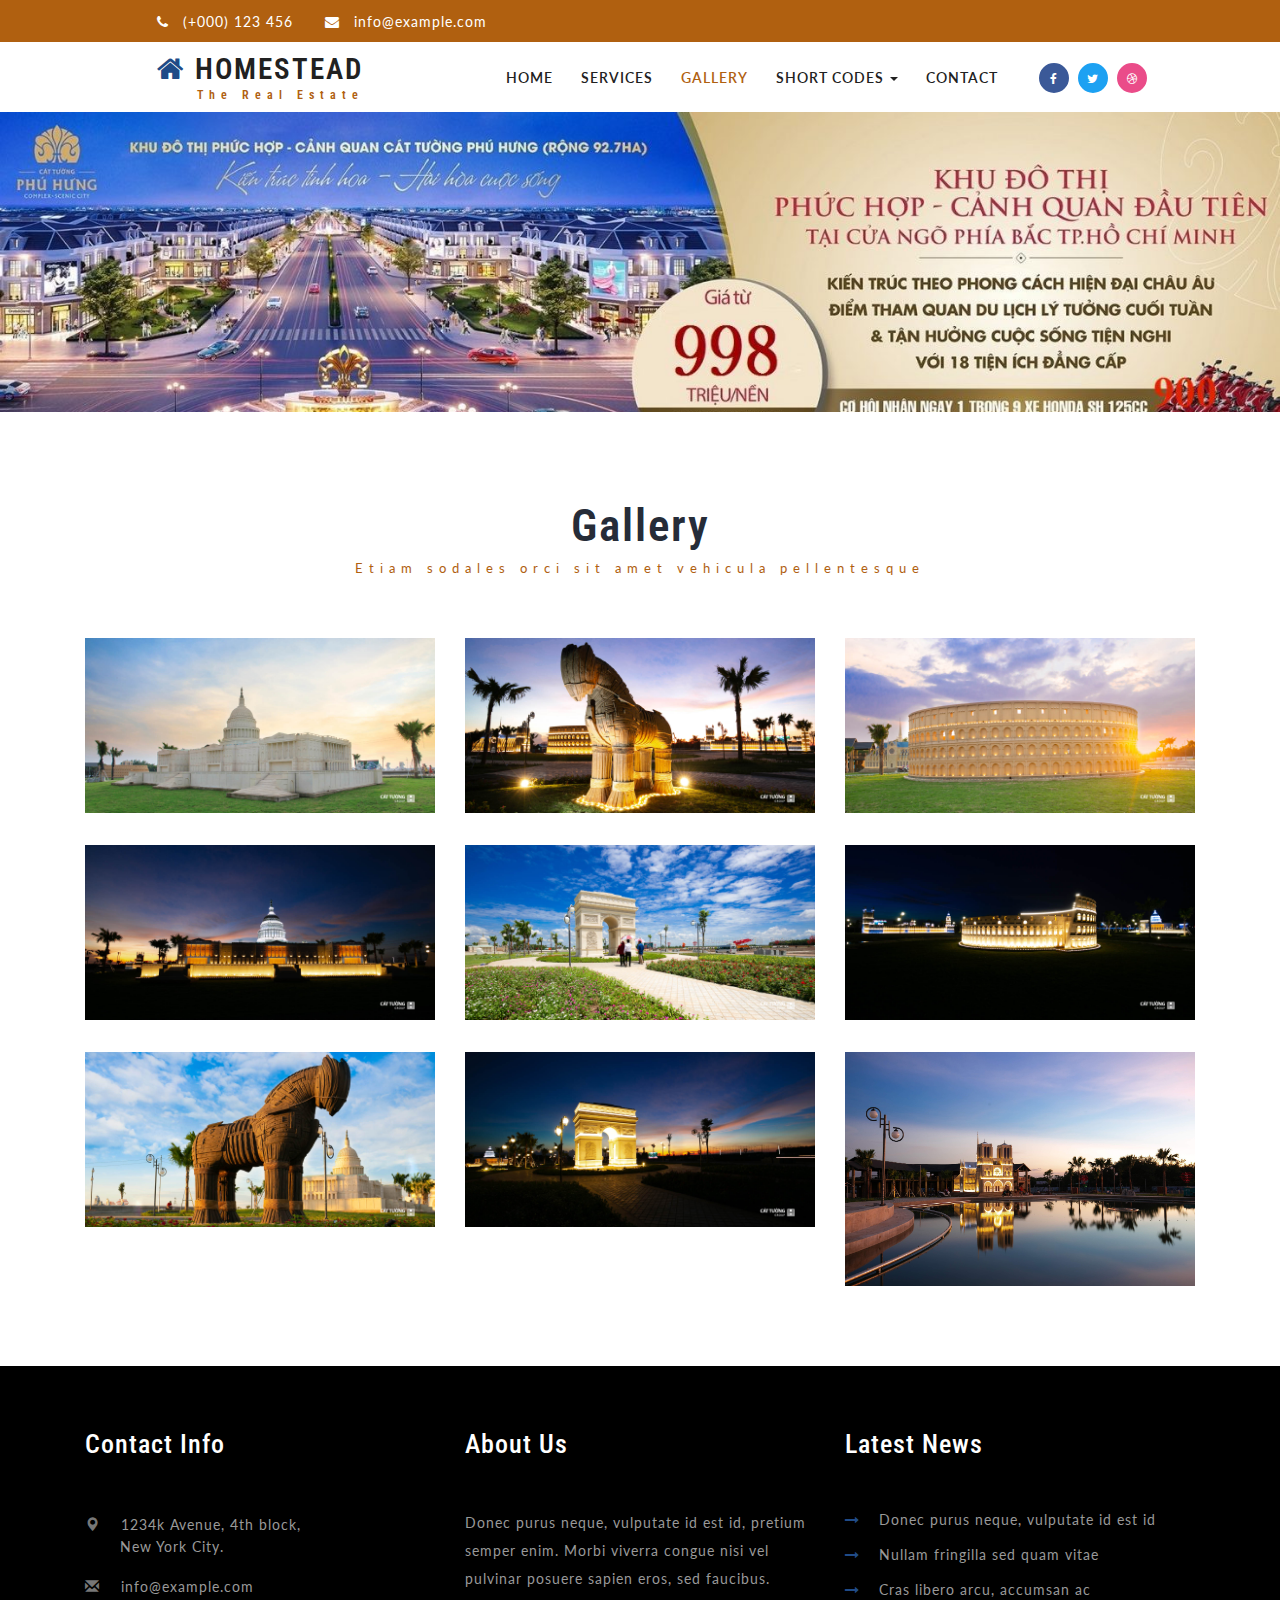
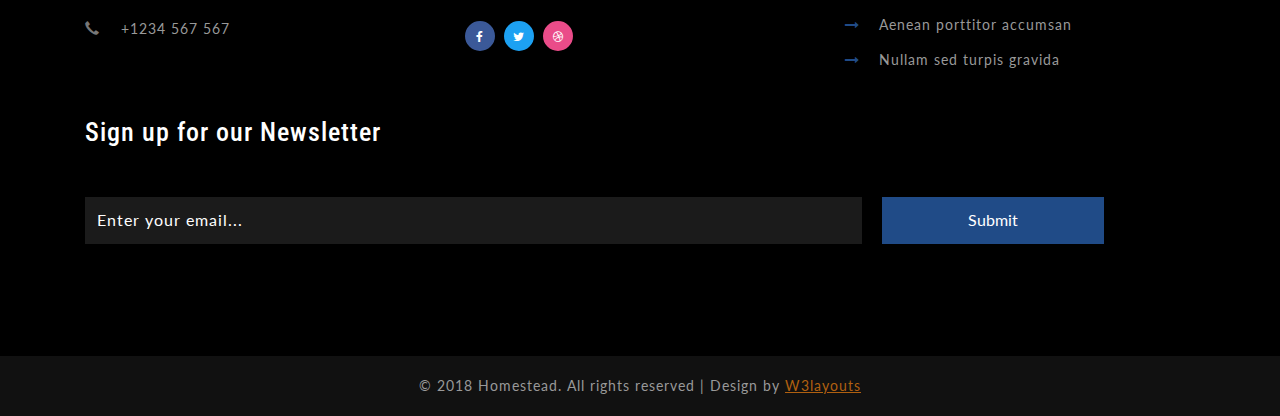
<file: gallery.html>
<!--
author: W3layouts
author URL: http://w3layouts.com
License: Creative Commons Attribution 3.0 Unported
License URL: http://creativecommons.org/licenses/by/3.0/
-->
<!DOCTYPE html>
<html lang="en">
<head>
<title>Homestead a Real Estate Category Flat Bootstrap Responsive Website Template | Gallery :: w3layouts</title>
<!-- custom-theme -->
<meta name="viewport" content="width=device-width, initial-scale=1">
<meta http-equiv="Content-Type" content="text/html; charset=utf-8" />
<meta name="keywords" content="Homestead Responsive web template, Bootstrap Web Templates, Flat Web Templates, Android Compatible web template, 
Smartphone Compatible web template, free webdesigns for Nokia, Samsung, LG, SonyEricsson, Motorola web design" />
<script type="application/x-javascript"> addEventListener("load", function() { setTimeout(hideURLbar, 0); }, false);
		function hideURLbar(){ window.scrollTo(0,1); } </script>
<!-- //custom-theme -->
<link href="css/bootstrap.css" rel="stylesheet" type="text/css" media="all" />
<link href="css/style.css" rel="stylesheet" type="text/css" media="all" />
<!-- font-awesome-icons -->
<link href="css/font-awesome.css" rel="stylesheet"> 
<!-- //font-awesome-icons -->
<link href="//fonts.googleapis.com/css?family=Roboto+Condensed:300,300i,400,400i,700,700i" rel="stylesheet">
<link href="//fonts.googleapis.com/css?family=Lato:100,100i,300,300i,400,400i,700,700i,900,900i" rel="stylesheet">
<link href="css/simpleLightbox.css" rel="stylesheet" type="text/css" />
</head>	
<body>
<!-- banner -->
<div class="header">
	<div class="w3layouts_header_right">
		<ul>
			<li><i class="fa fa-phone" aria-hidden="true"></i>(+000) 123 456</li>
			<li><i class="fa fa-envelope" aria-hidden="true"></i><a href="mailto:info@example.com">info@example.com</a></li>
		</ul>
	</div>
</div>
<div class="top_heder_agile_info">
	<div class="w3ls_agile_header_inner">	
		<nav class="navbar navbar-default">
			<div class="navbar-header navbar-left">
				<button type="button" class="navbar-toggle collapsed" data-toggle="collapse" data-target="#bs-example-navbar-collapse-1">
					<span class="sr-only">Toggle navigation</span>
					<span class="icon-bar"></span>
					<span class="icon-bar"></span>
					<span class="icon-bar"></span>
				</button>
				<h1><a class="navbar-brand" href="index.html"><i class="fa fa-home" aria-hidden="true"></i> HOMESTEAD <span>The Real Estate</span> </a></h1>
			</div>
				<!-- Collect the nav links, forms, and other content for toggling -->
				<div class="collapse navbar-collapse navbar-right" id="bs-example-navbar-collapse-1">
					<nav class="menu menu--juliet">
						<ul class="nav navbar-nav">
							<li><a href="index.html">Home</a></li>
							<li><a href="services.html" >Services</a></li>
							<li class="active"><a href="gallery.html">Gallery</a></li>
							<li class="dropdown">
								<a href="#" class="dropdown-toggle" data-toggle="dropdown">Short Codes <b class="caret"></b></a>
								<ul class="dropdown-menu agile_short_dropdown">
									<li><a href="icons.html">Web Icons</a></li>
									<li><a href="typography.html">Typography</a></li>
								</ul>
							</li>
							<li><a href="contact.html">Contact</a></li>
						</ul>
						<div class="agileinfo_social_icons">
							<ul class="agileits_social_list">
								<li><a href="#" class="w3_agile_facebook"><i class="fa fa-facebook" aria-hidden="true"></i></a></li>
								<li><a href="#" class="agile_twitter"><i class="fa fa-twitter" aria-hidden="true"></i></a></li>
								<li><a href="#" class="w3_agile_dribble"><i class="fa fa-dribbble" aria-hidden="true"></i></a></li>
							</ul>
						</div>
					</nav>
				</div>
		</nav>
	</div>
</div>
<!-- //banner -->
<!-- banner -->
<div class="banner1">
	
</div>
<!-- //banner -->

<!-- gallery -->
	<div class="banner-bottom gallery">
		<div class="container">
		
		<div class="wthree-heading">
			<h2 class="w3l_header">Gallery</h2>
			<p class="quia">Etiam sodales orci sit amet vehicula pellentesque</p>
		</div>
			<div class="w3ls_gallery_grids">
				<div class="col-md-4 w3_agile_gallery_grid">
					<div class="agile_gallery_grid">
						<a title="Donec sapien massa, placerat ac sodales ac, feugiat quis est." href="images/g1.jpg">
							<div class="agile_gallery_grid1">
								<img src="images/g1.jpg" alt=" " class="img-responsive" />
								<div class="w3layouts_gallery_grid1_pos">
									<h3>Homestead</h3>
									<p> Real Estate</p>
								</div>
							</div>
						</a>
					</div>
					<div class="agile_gallery_grid">
						<a title="Donec sapien massa, placerat ac sodales ac, feugiat quis est." href="images/g2.jpg">
							<div class="agile_gallery_grid1">
								<img src="images/g2.jpg" alt=" " class="img-responsive" />
								<div class="w3layouts_gallery_grid1_pos">
									<h3>Homestead</h3>
									<p> Real Estate</p>
								</div>
							</div>
						</a>
					</div>
					<div class="agile_gallery_grid">
						<a title="Donec sapien massa, placerat ac sodales ac, feugiat quis est." href="images/g3.jpg">
							<div class="agile_gallery_grid1">
								<img src="images/g3.jpg" alt=" " class="img-responsive" />
								<div class="w3layouts_gallery_grid1_pos">
									<h3>Homestead</h3>
									<p> Real Estate</p>
								</div>
							</div>
						</a>
					</div>
				</div>
				<div class="col-md-4 w3_agile_gallery_grid">
					<div class="agile_gallery_grid">
						<a title="Donec sapien massa, placerat ac sodales ac, feugiat quis est." href="images/g4.jpg">
							<div class="agile_gallery_grid1">
								<img src="images/g4.jpg" alt=" " class="img-responsive" />
								<div class="w3layouts_gallery_grid1_pos">
									<h3>Homestead</h3>
									<p> Real Estate</p>
								</div>
							</div>
						</a>
					</div>
					<div class="agile_gallery_grid">
						<a title="Donec sapien massa, placerat ac sodales ac, feugiat quis est." href="images/g5.jpg">
							<div class="agile_gallery_grid1">
								<img src="images/g5.jpg" alt=" " class="img-responsive" />
								<div class="w3layouts_gallery_grid1_pos">
									<h3>Homestead</h3>
									<p> Real Estate</p>
								</div>
							</div>
						</a>
					</div>
					<div class="agile_gallery_grid">
						<a title="Donec sapien massa, placerat ac sodales ac, feugiat quis est." href="images/g6.jpg">
							<div class="agile_gallery_grid1">
								<img src="images/g6.jpg" alt=" " class="img-responsive" />
								<div class="w3layouts_gallery_grid1_pos">
									<h3>Homestead</h3>
									<p> Real Estate</p>
								</div>
							</div>
						</a>
					</div>
				</div>
				<div class="col-md-4 w3_agile_gallery_grid">
					<div class="agile_gallery_grid">
						<a title="Donec sapien massa, placerat ac sodales ac, feugiat quis est." href="images/g7.jpg">
							<div class="agile_gallery_grid1">
								<img src="images/g7.jpg" alt=" " class="img-responsive" />
								<div class="w3layouts_gallery_grid1_pos">
									<h3>Homestead</h3>
									<p> Real Estate</p>
								</div>
							</div>
						</a>
					</div>
					<div class="agile_gallery_grid">
						<a title="Donec sapien massa, placerat ac sodales ac, feugiat quis est." href="images/g8.jpg">
							<div class="agile_gallery_grid1">
								<img src="images/g8.jpg" alt=" " class="img-responsive" />
								<div class="w3layouts_gallery_grid1_pos">
									<h3>Homestead</h3>
									<p> Real Estate</p>
								</div>
							</div>
						</a>
					</div>
					<div class="agile_gallery_grid">
						<a title="Donec sapien massa, placerat ac sodales ac, feugiat quis est." href="images/g9.jpg">
							<div class="agile_gallery_grid1">
								<img src="images/g9.jpg" alt=" " class="img-responsive" />
								<div class="w3layouts_gallery_grid1_pos">
									<h3>Homestead</h3>
									<p> Real Estate</p>
								</div>
							</div>
						</a>
					</div>
				</div>
				<div class="clearfix"></div>
			</div>
		</div>
	</div>
<!-- //gallery -->
<!-- myModal -->
				<div class="tooltip-content">

					<div class="modal fade features-modal" id="myModal" tabindex="-1" role="dialog" aria-hidden="true">
						<div class="modal-dialog">
							<div class="modal-content">
								<div class="modal-header">
									<button type="button" class="close" data-dismiss="modal" aria-hidden="true">&times;</button>
									<h4 class="modal-title">homestead</h4>
								</div>
								<div class="modal-body">
									<img src="images/g4.jpg" class="img-responsive" alt="Boat house">
									<h5>Fishing Season Now Open</h5>
									<p>Lorem ipsum dolor sit amet, consectetur adipiscing elit. Praesent varius lectus vitae porttitor fringilla. Donec turpis orci, elementum a nunc quis, maximus varius ipsum. Sed bibendum ex in dignissim bibendum.</p>
								</div>
							</div>
						</div>
					</div>

				</div>
				<!-- //myModal -->

<!-- footer -->
	<div class="footer">
		<div class="container">
			<div class="col-md-4 agile_footer_grid">
				<h3>Contact Info</h3>
				<ul class="w3_address">
					<li><i class="glyphicon glyphicon-map-marker" aria-hidden="true"></i>1234k Avenue, 4th block, <span>New York City.</span></li>
					<li><i class="glyphicon glyphicon-envelope" aria-hidden="true"></i><a href="mailto:info@example.com">info@example.com</a></li>
					<li><i class="glyphicon glyphicon-earphone" aria-hidden="true"></i>+1234 567 567</li>
				</ul>
			</div>
			<div class="col-md-4 agile_footer_grid">
				<h3>About Us</h3>
				<p>Donec purus neque, vulputate id est id, pretium semper enim. Morbi viverra 
					congue nisi vel pulvinar posuere sapien eros, sed faucibus.</p>
				<ul class="agileits_social_list">
					<li><a href="#" class="w3_agile_facebook"><i class="fa fa-facebook" aria-hidden="true"></i></a></li>
					<li><a href="#" class="agile_twitter"><i class="fa fa-twitter" aria-hidden="true"></i></a></li>
					<li><a href="#" class="w3_agile_dribble"><i class="fa fa-dribbble" aria-hidden="true"></i></a></li>
				</ul>
			</div>
			<div class="col-md-4 agile_footer_grid">
				<h3>Latest News</h3>
				<ul class="agileits_w3layouts_footer_grid_list">
					<li><i class="fa fa-long-arrow-right" aria-hidden="true"></i>
						<a href="#" data-toggle="modal" data-target="#myModal">Donec purus neque, vulputate 
							id est id</a>
					</li>
					<li><i class="fa fa-long-arrow-right" aria-hidden="true"></i>
						<a href="#" data-toggle="modal" data-target="#myModal">Nullam fringilla sed quam vitae</a>
					</li>
					<li><i class="fa fa-long-arrow-right" aria-hidden="true"></i>
						<a href="#" data-toggle="modal" data-target="#myModal">Cras libero arcu, accumsan ac </a>
					</li>
					<li><i class="fa fa-long-arrow-right" aria-hidden="true"></i>
						<a href="#" data-toggle="modal" data-target="#myModal">Aenean porttitor accumsan</a>
					</li>
					<li><i class="fa fa-long-arrow-right" aria-hidden="true"></i>
						<a href="#" data-toggle="modal" data-target="#myModal">Nullam sed turpis gravida</a>
					</li>
				</ul>
			</div>
			<div class="clearfix"> </div>
			<div class="w3_agileits_footer_grids">
				<div class="col-md-12 wthree_footer_grid_right">
					<h3>Sign up for our Newsletter</h3>
					<form action="#" method="post">
						<input type="email" name="Email" placeholder="Enter your email..." required="">
						<input type="submit" value="Submit">
					</form>
				</div>
				<div class="clearfix"> </div>
			</div>
		</div>
	</div>
	<div class="agileinfo_copyright">
		<p>© 2018 Homestead. All rights reserved | Design by <a href="http://w3layouts.com/">W3layouts</a></p>
	</div>
<!-- //footer -->
<!-- js -->
<script type="text/javascript" src="js/jquery-2.1.4.min.js"></script>

	<script src="js/simpleLightbox.js"></script>
	<script>
		$('.w3_agile_gallery_grid a').simpleLightbox();
	</script>
<!-- start-smoth-scrolling -->
<script type="text/javascript" src="js/move-top.js"></script>
<script type="text/javascript" src="js/easing.js"></script>
<script type="text/javascript">
	jQuery(document).ready(function($) {
		$(".scroll").click(function(event){		
			event.preventDefault();
			$('html,body').animate({scrollTop:$(this.hash).offset().top},1000);
		});
	});
</script>

<!-- start-smoth-scrolling -->
<script type="text/javascript" src="js/move-top.js"></script>
<script type="text/javascript" src="js/easing.js"></script>
<script type="text/javascript">
	jQuery(document).ready(function($) {
		$(".scroll").click(function(event){		
			event.preventDefault();
			$('html,body').animate({scrollTop:$(this.hash).offset().top},1000);
		});
	});
</script>
<!-- start-smoth-scrolling -->
<!-- here stars scrolling icon -->
	<script type="text/javascript">
		$(document).ready(function() {
			/*
				var defaults = {
				containerID: 'toTop', // fading element id
				containerHoverID: 'toTopHover', // fading element hover id
				scrollSpeed: 1200,
				easingType: 'linear' 
				};
			*/
								
			$().UItoTop({ easingType: 'easeOutQuart' });
								
			});
	</script>
<!-- //here ends scrolling icon -->
<!-- for bootstrap working -->
	<script src="js/bootstrap.js"></script>
<!-- //for bootstrap working -->
</body>
</html>
</file>
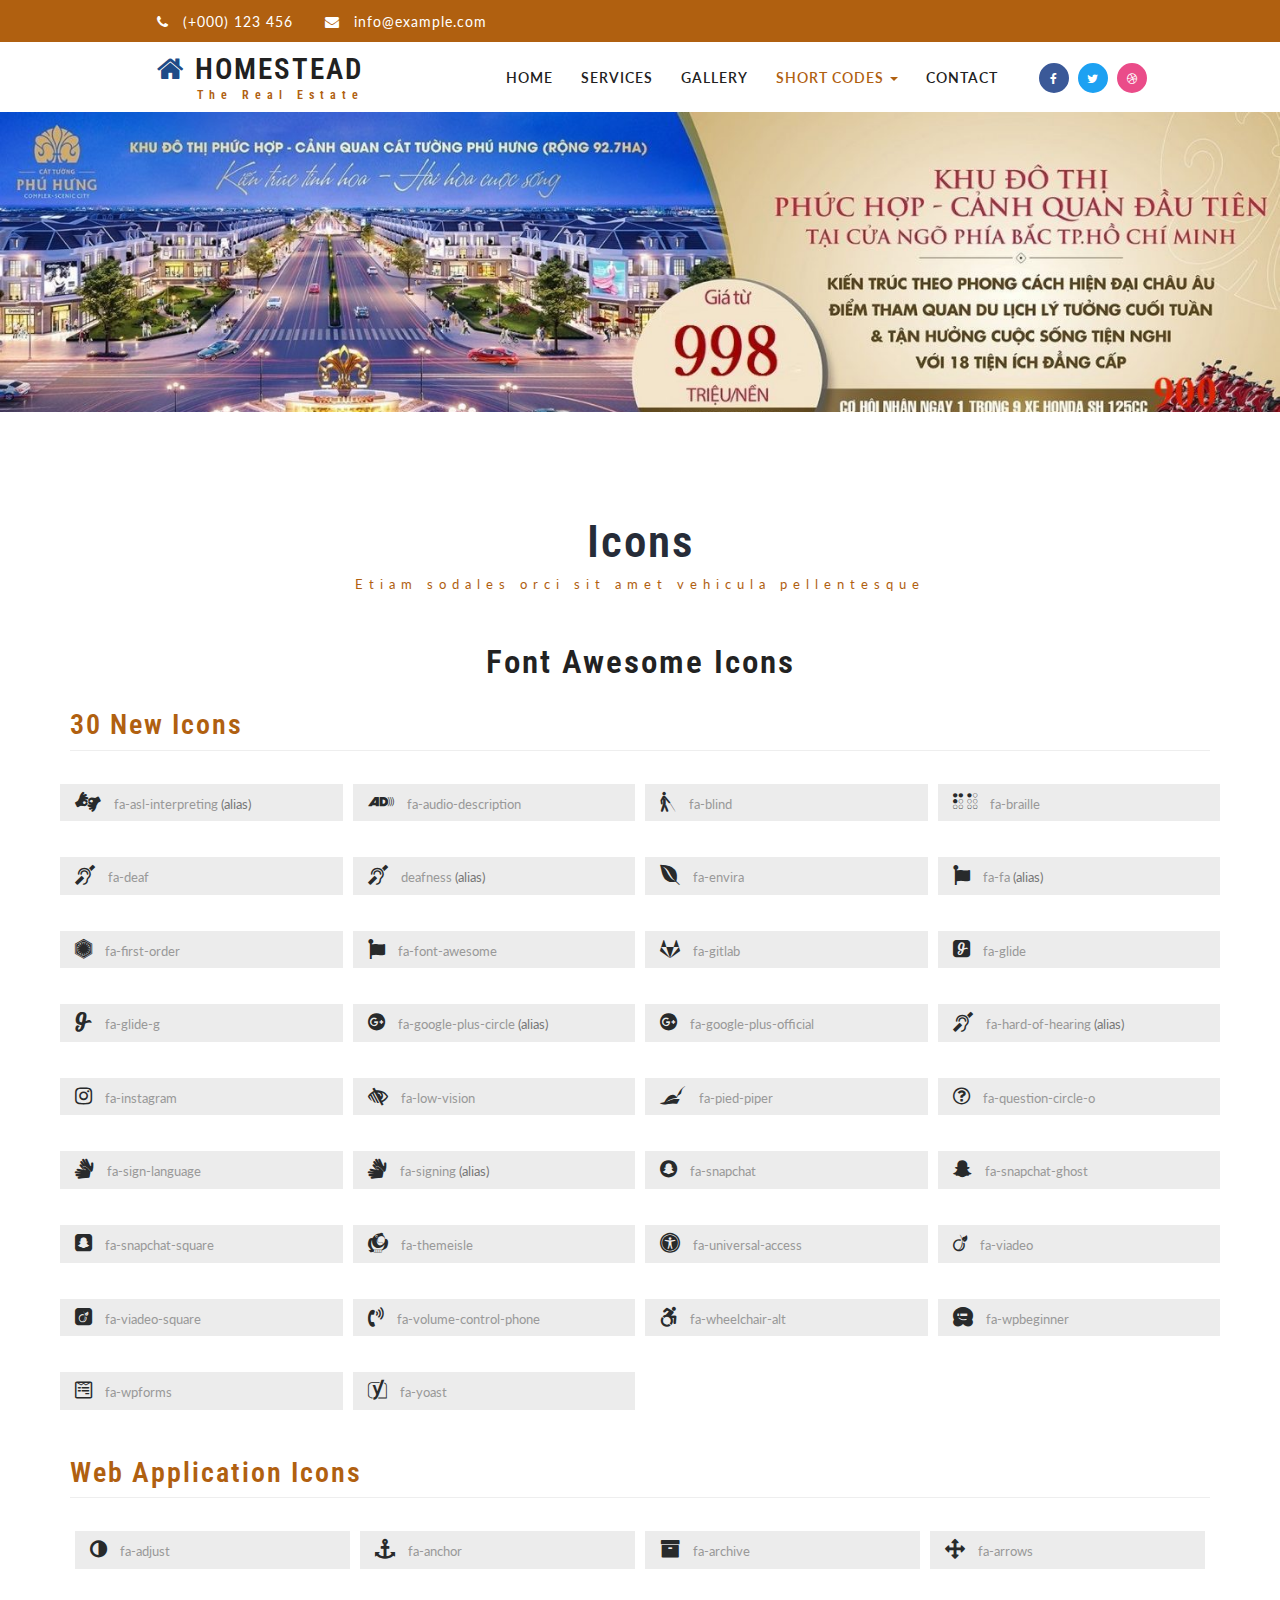
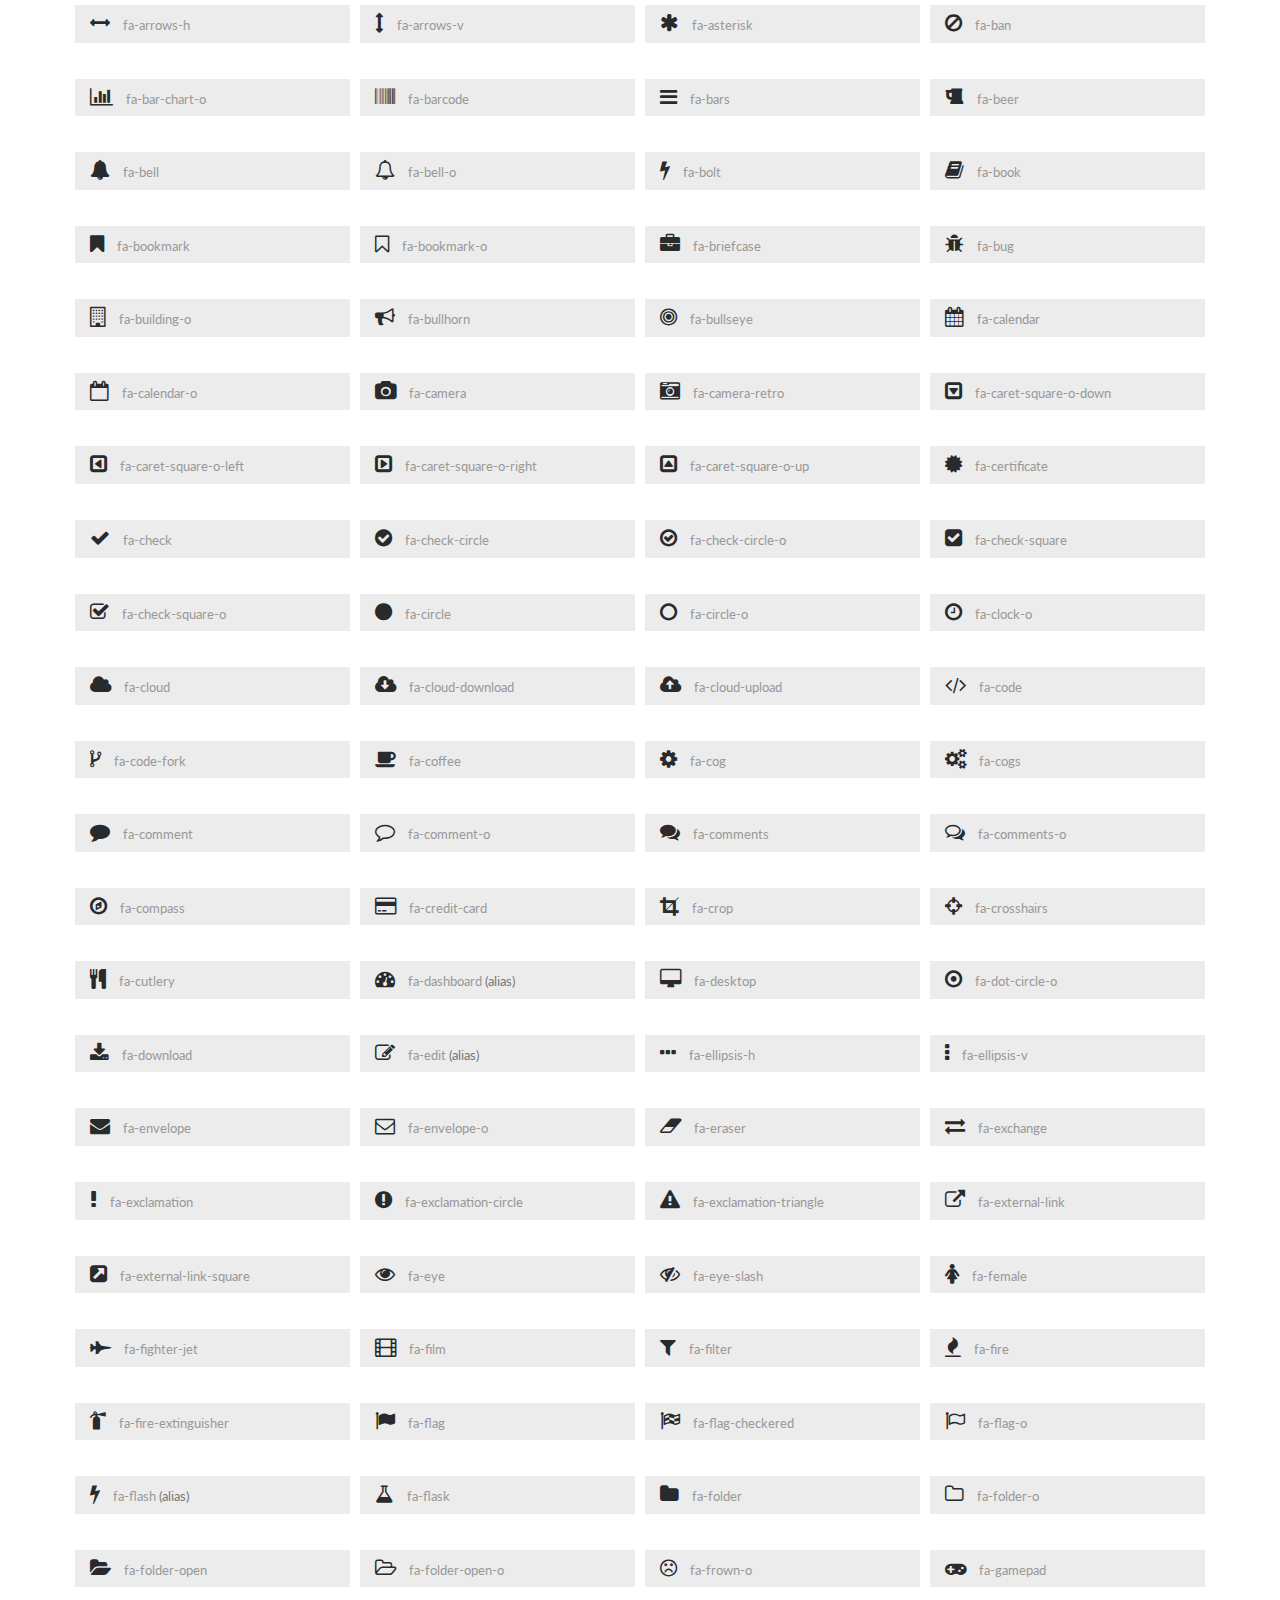
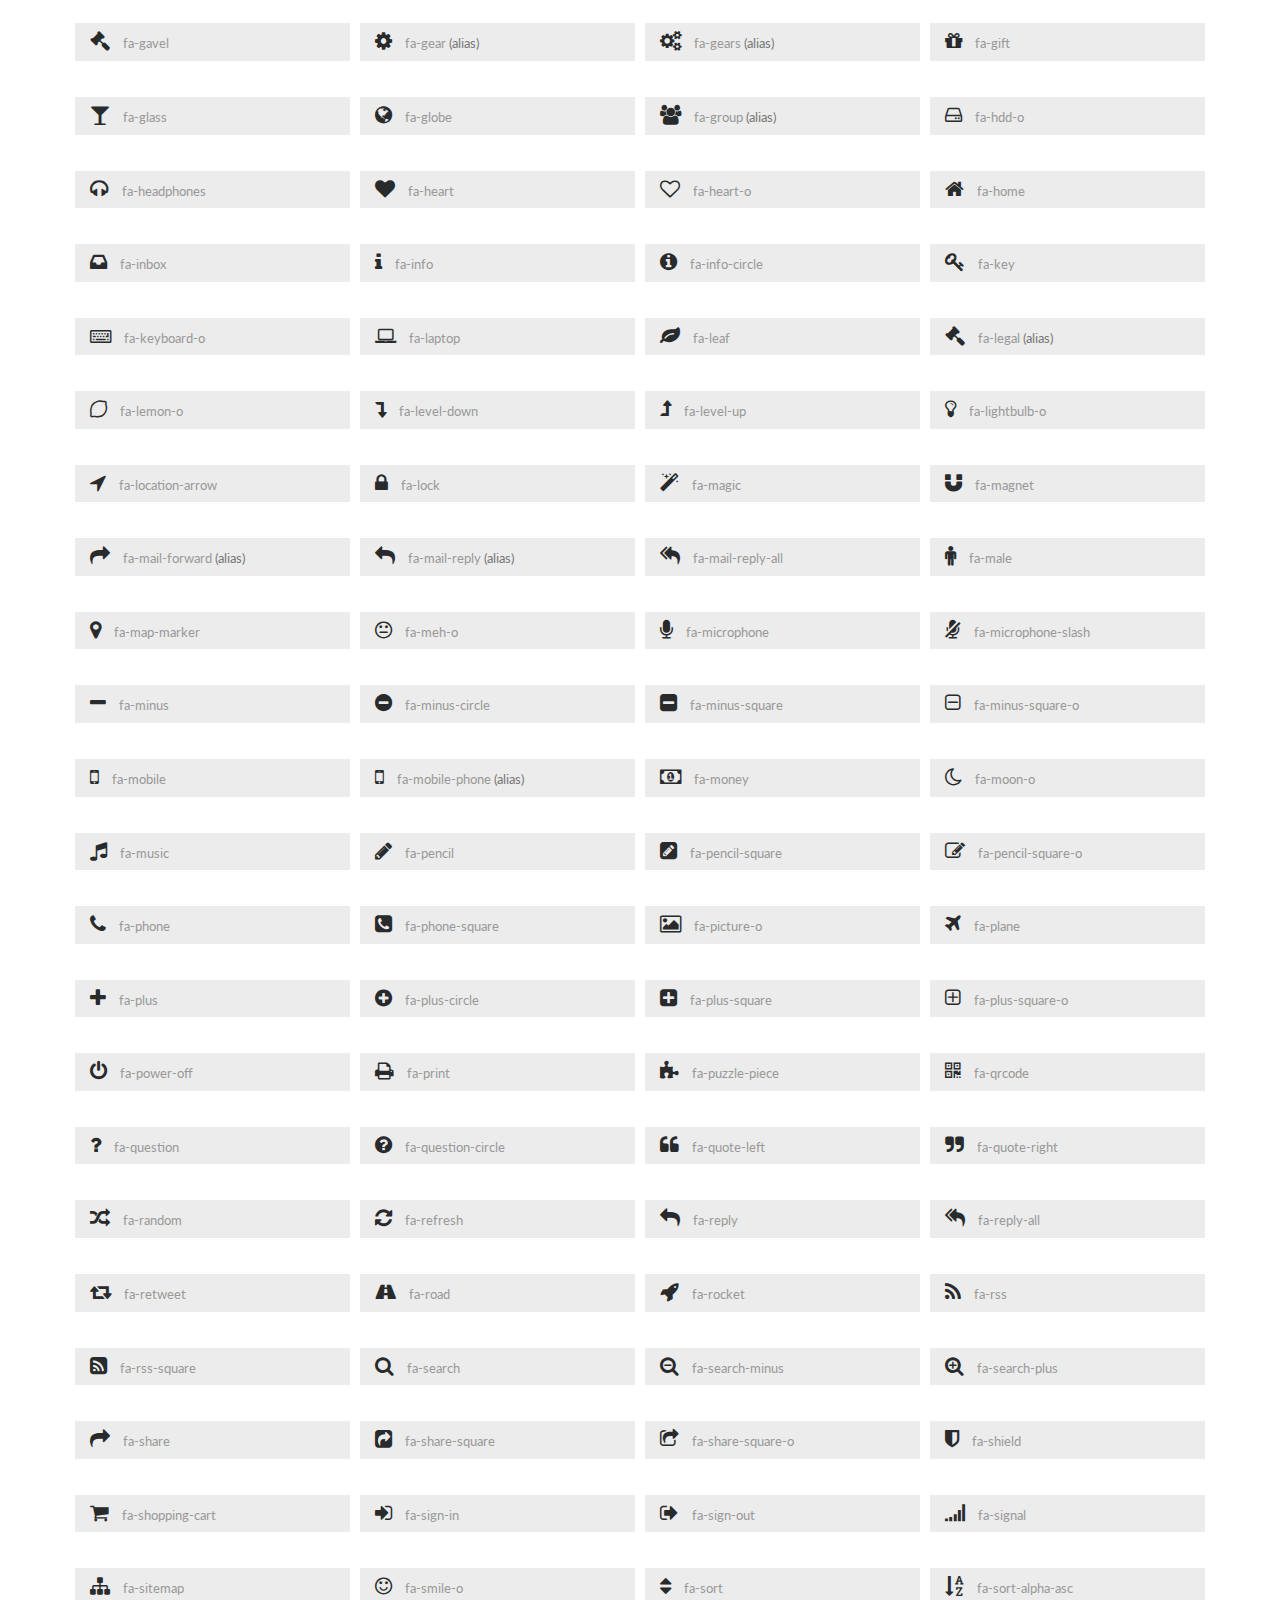
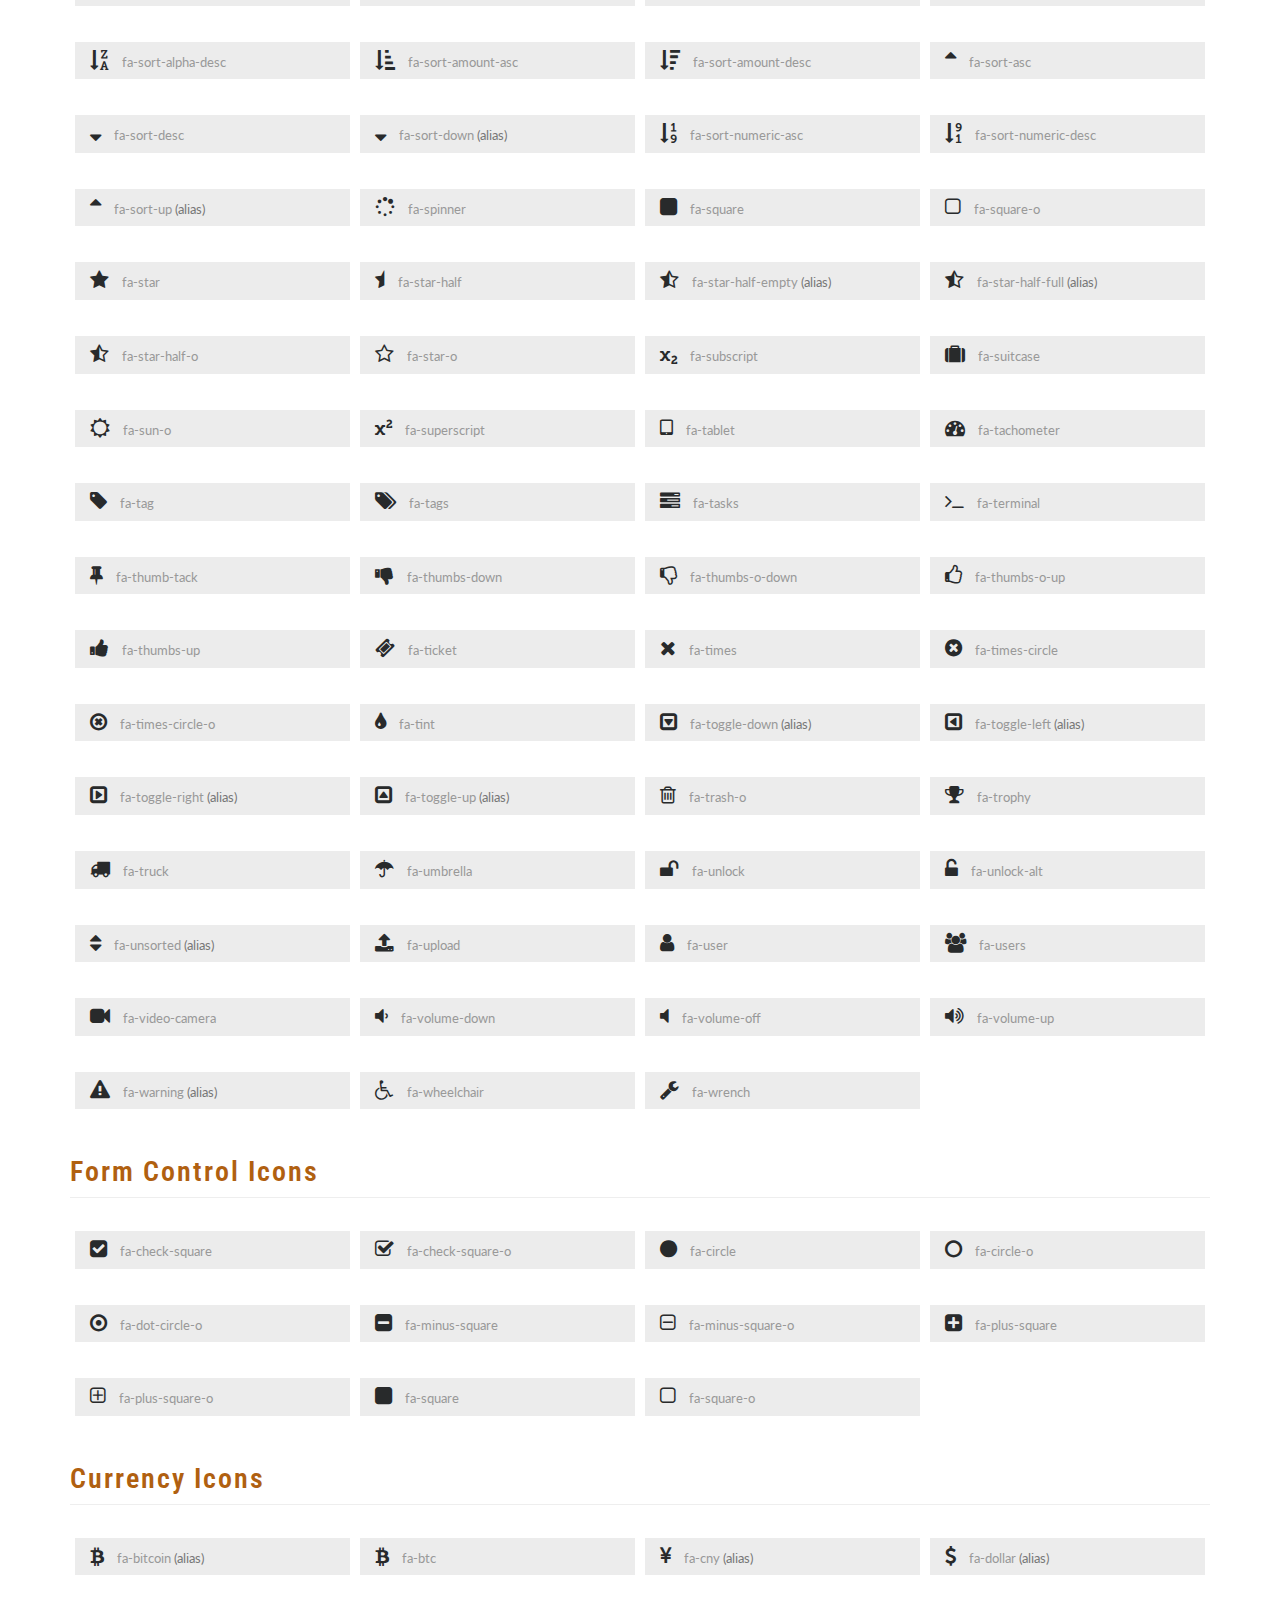
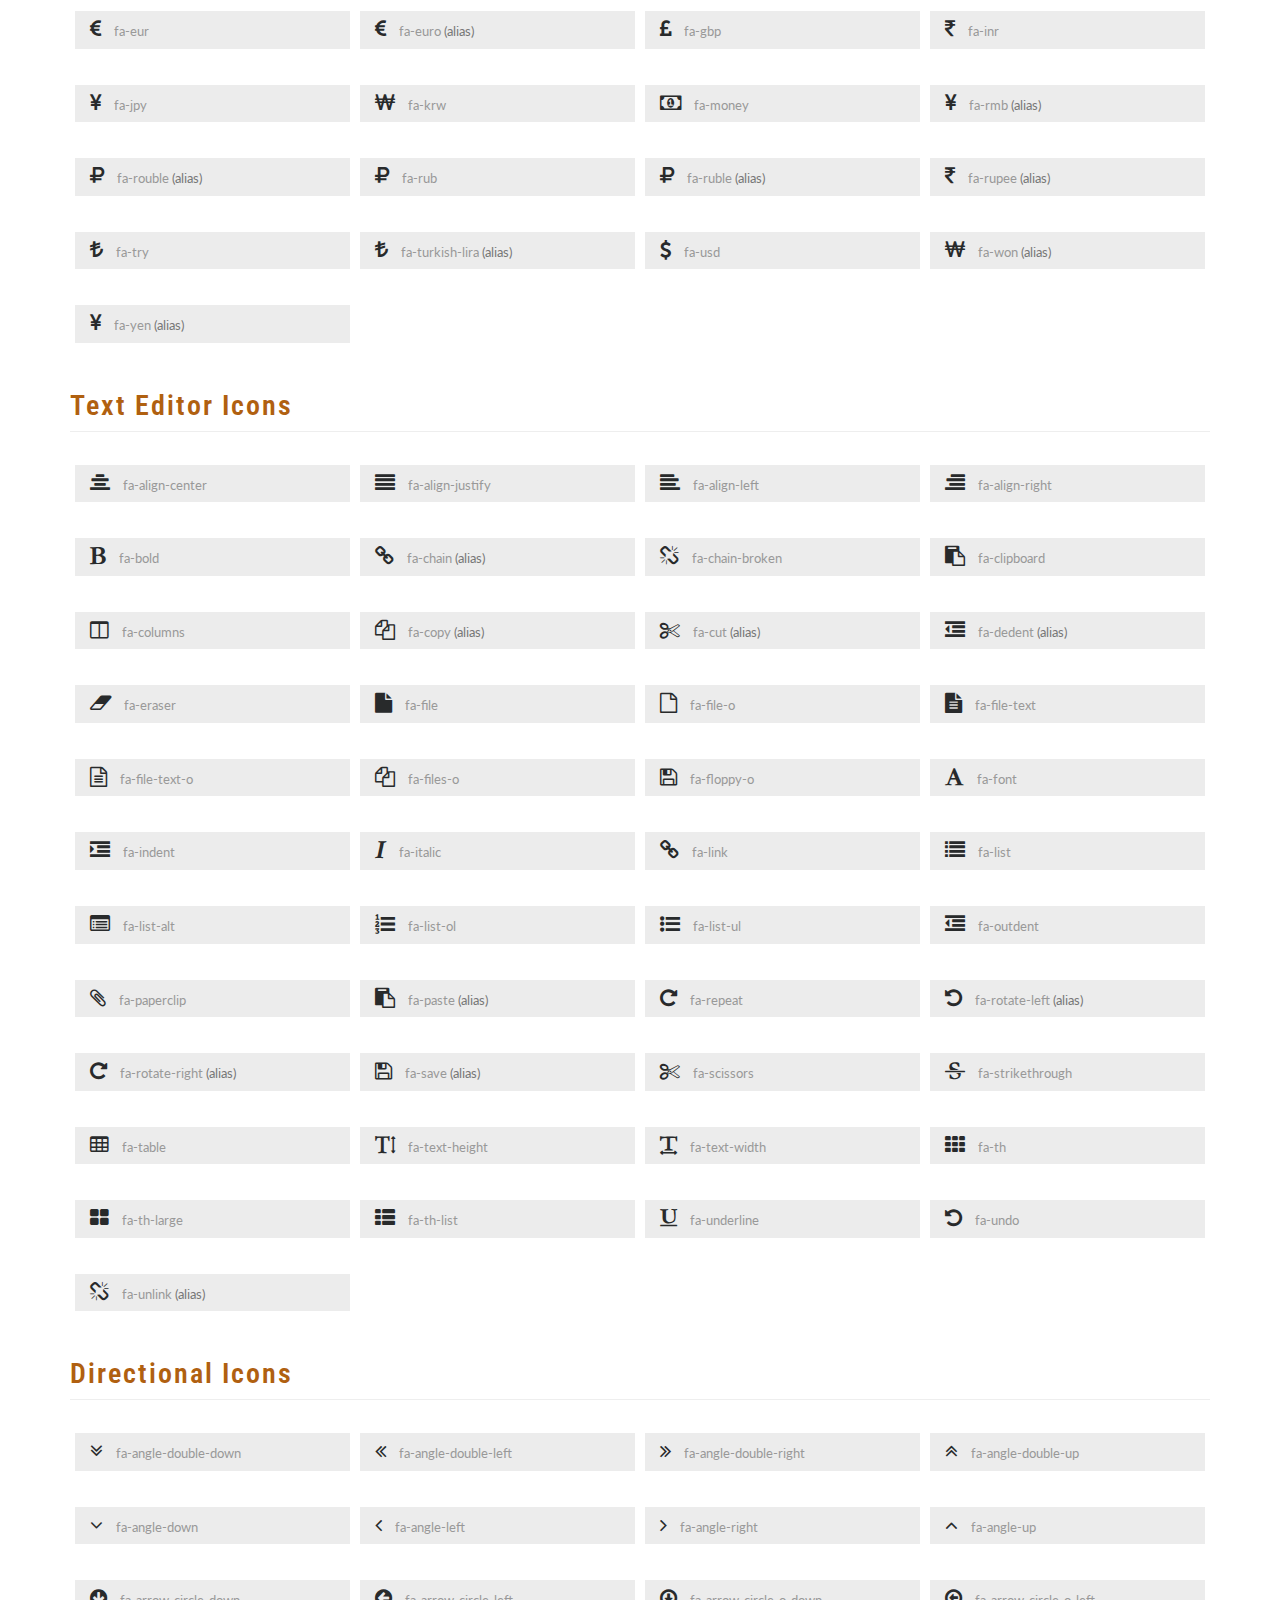
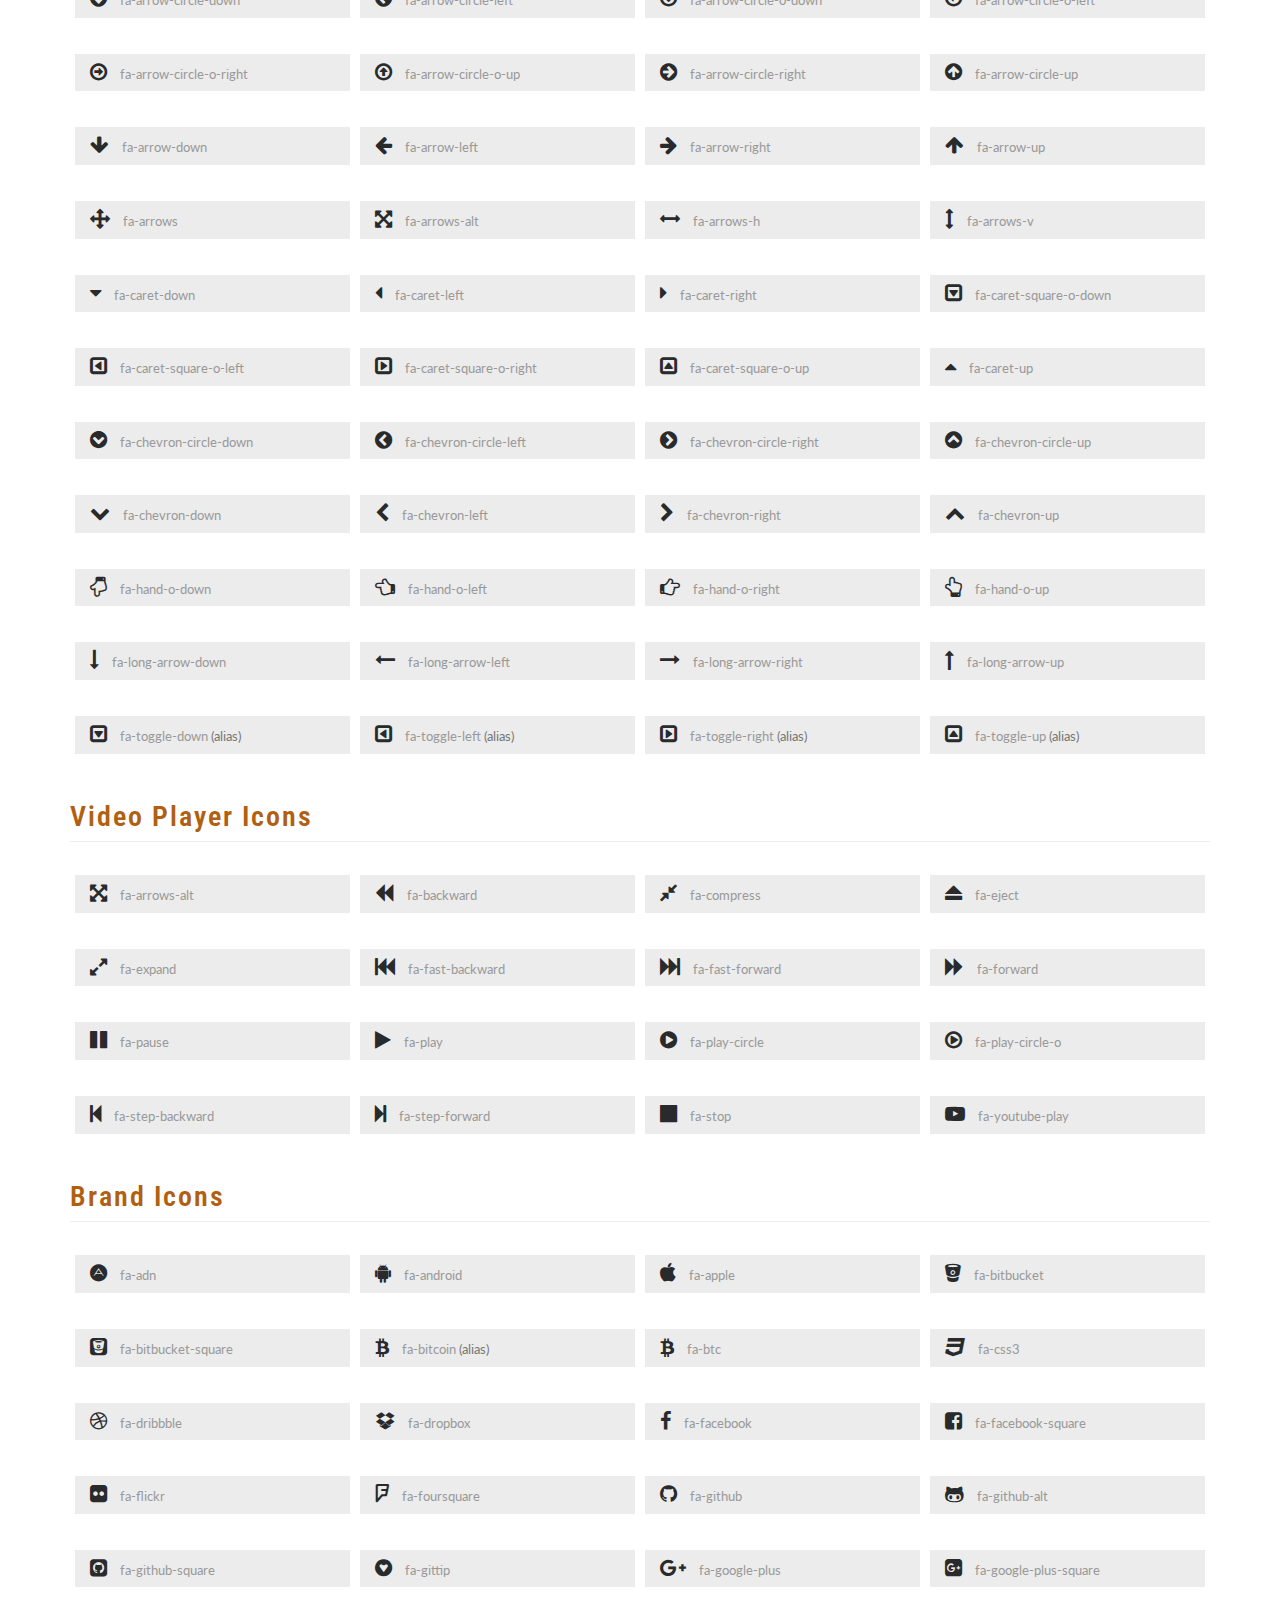
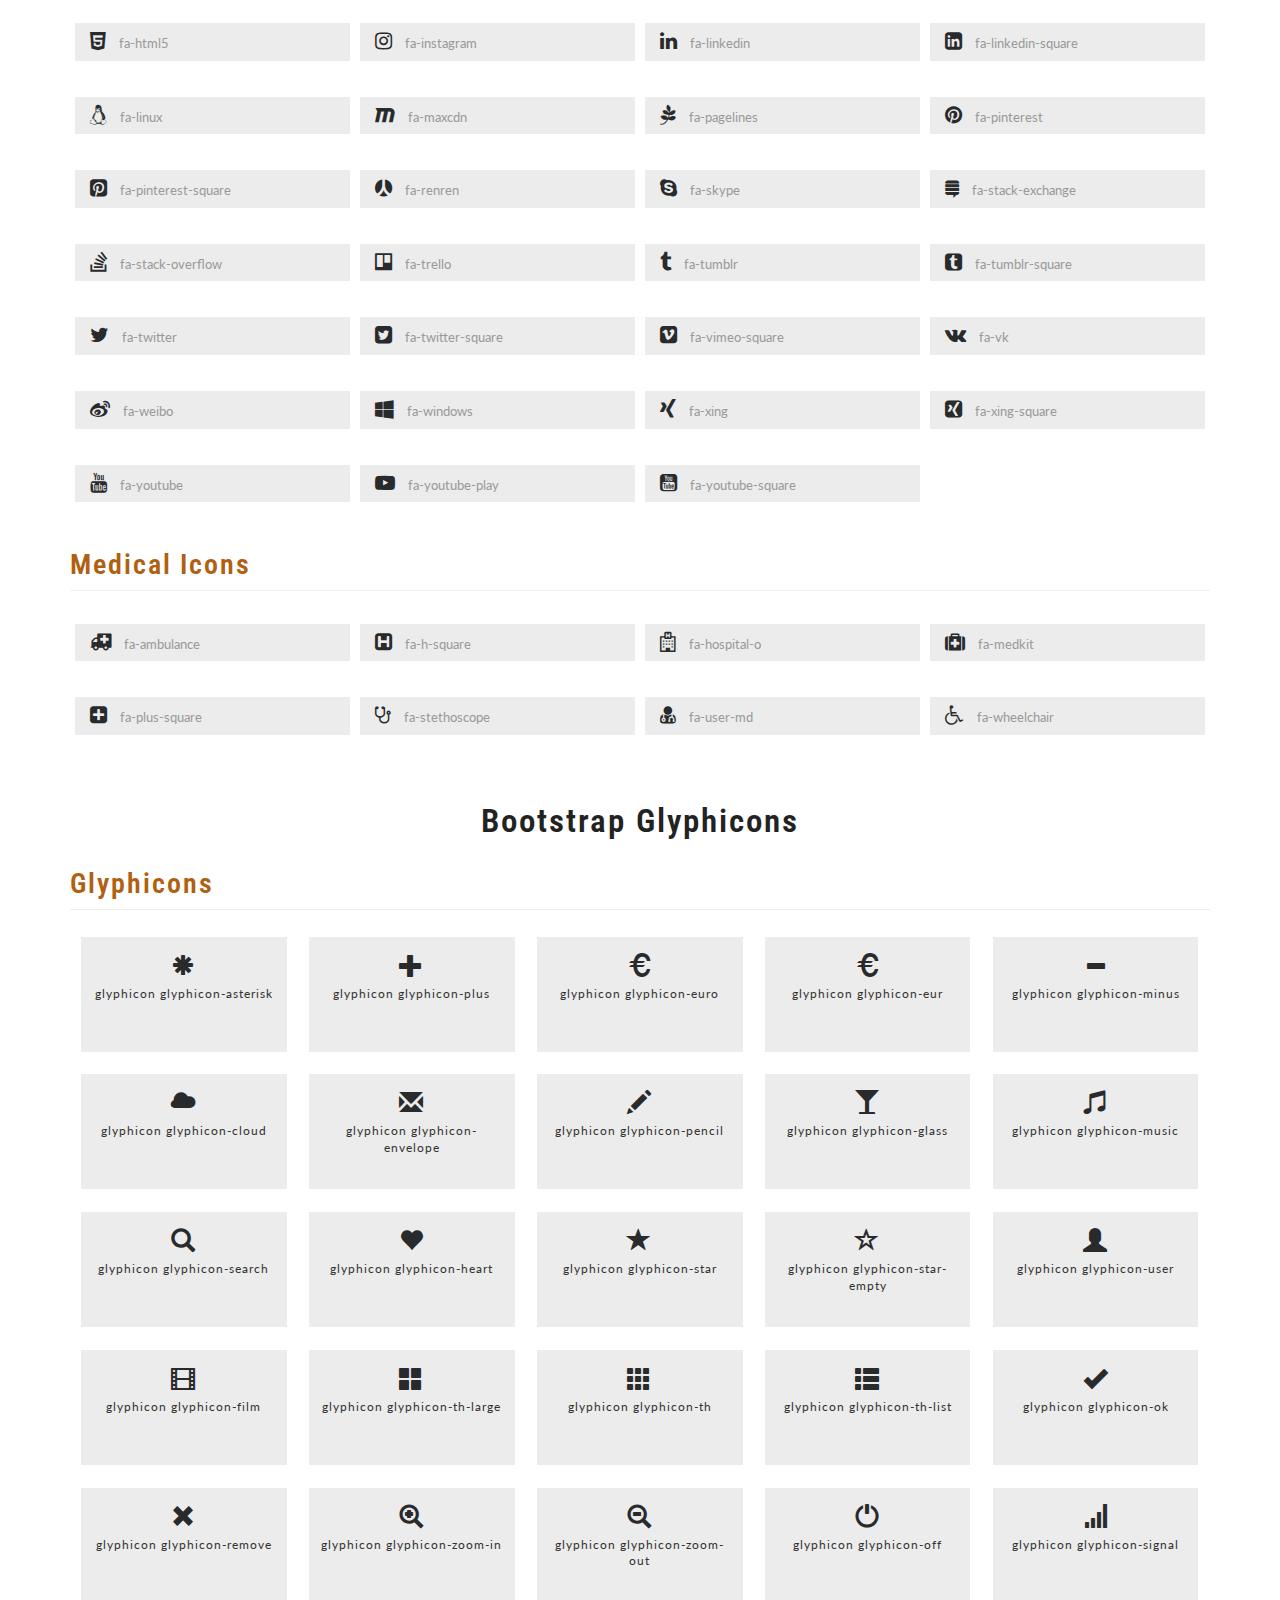
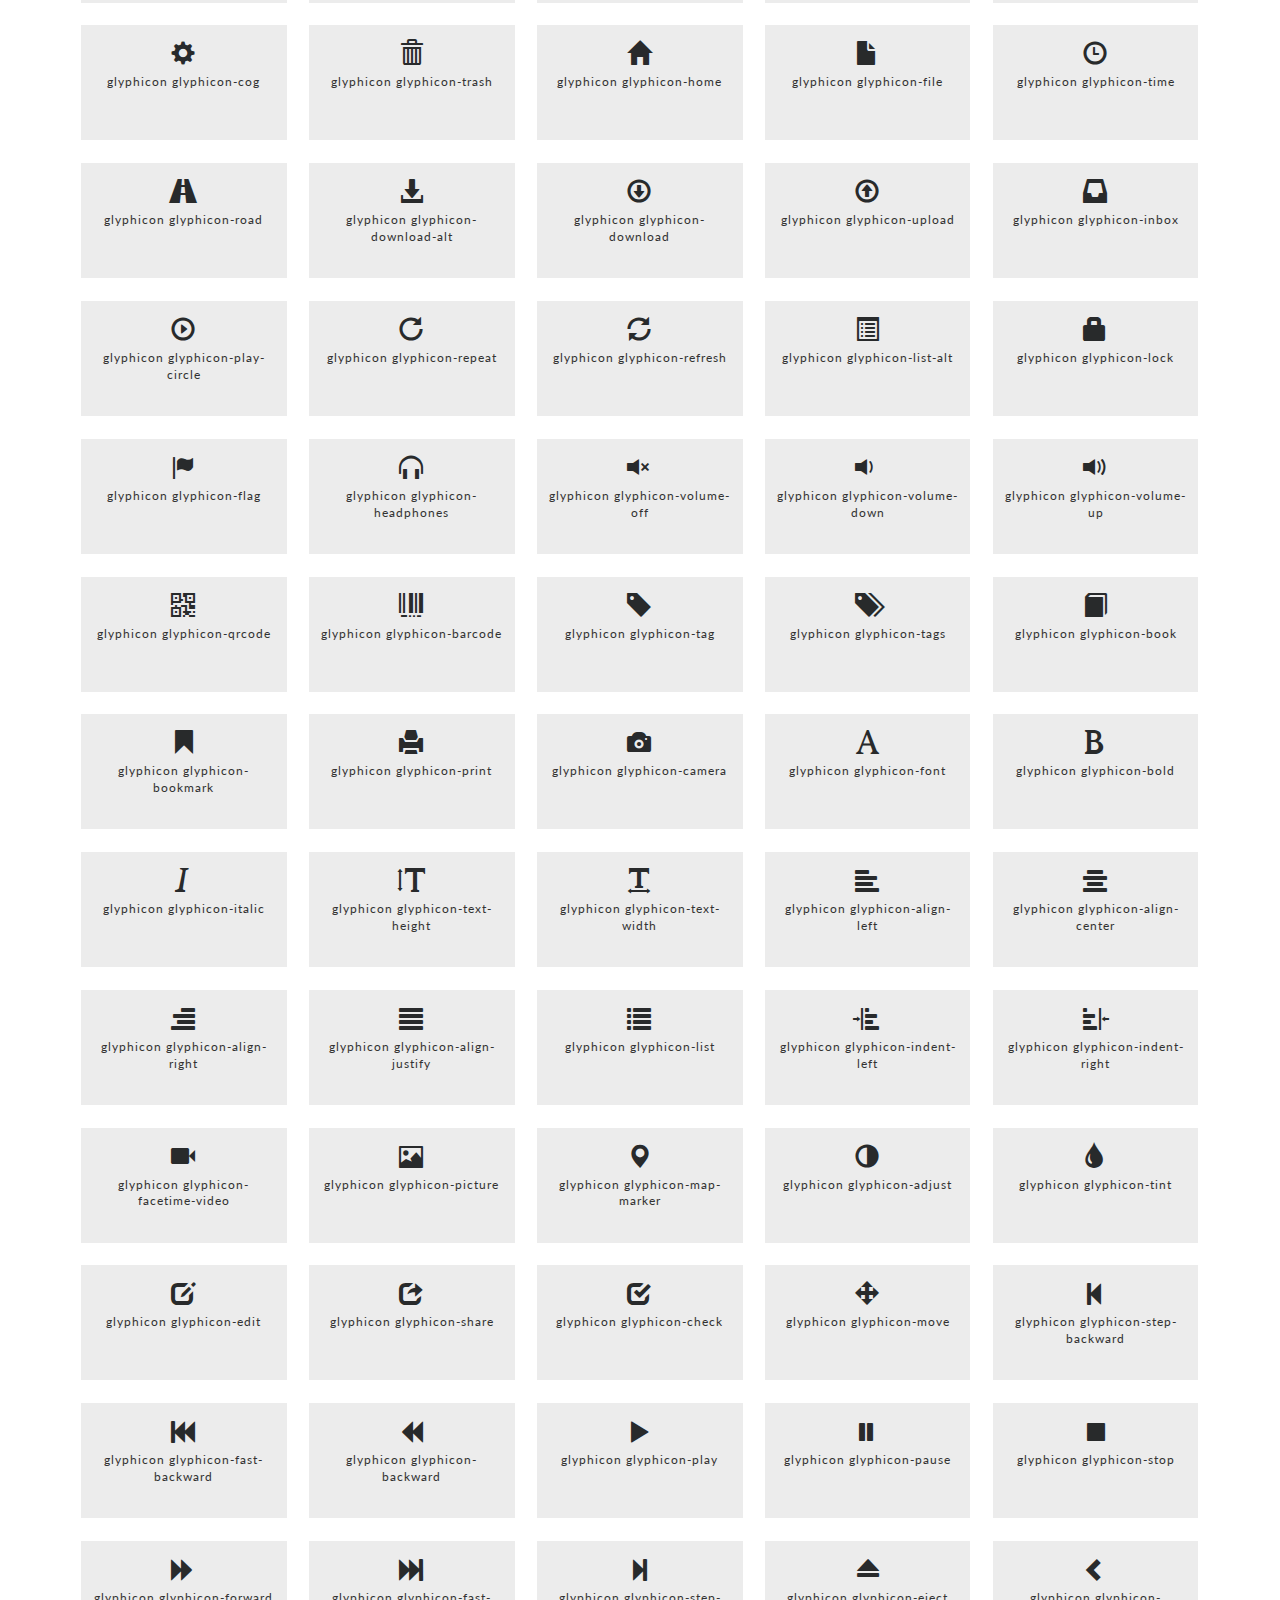
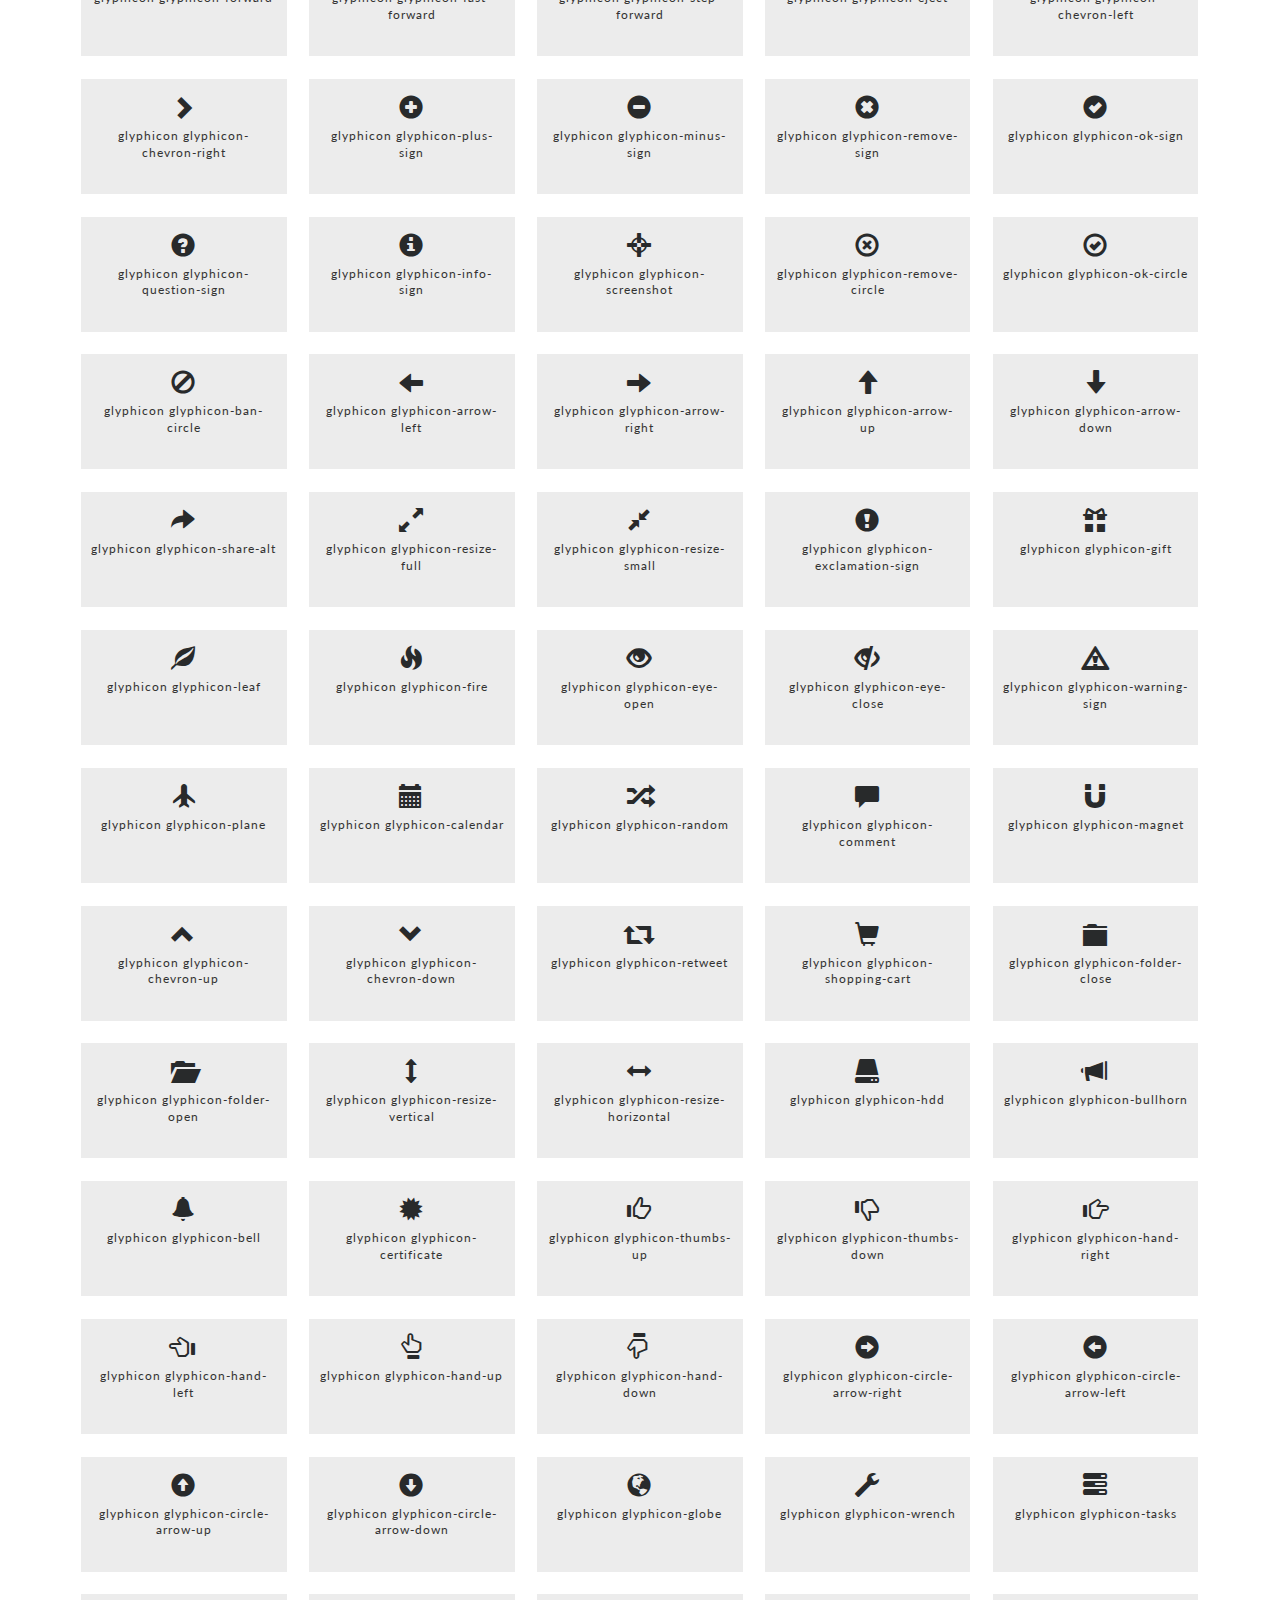
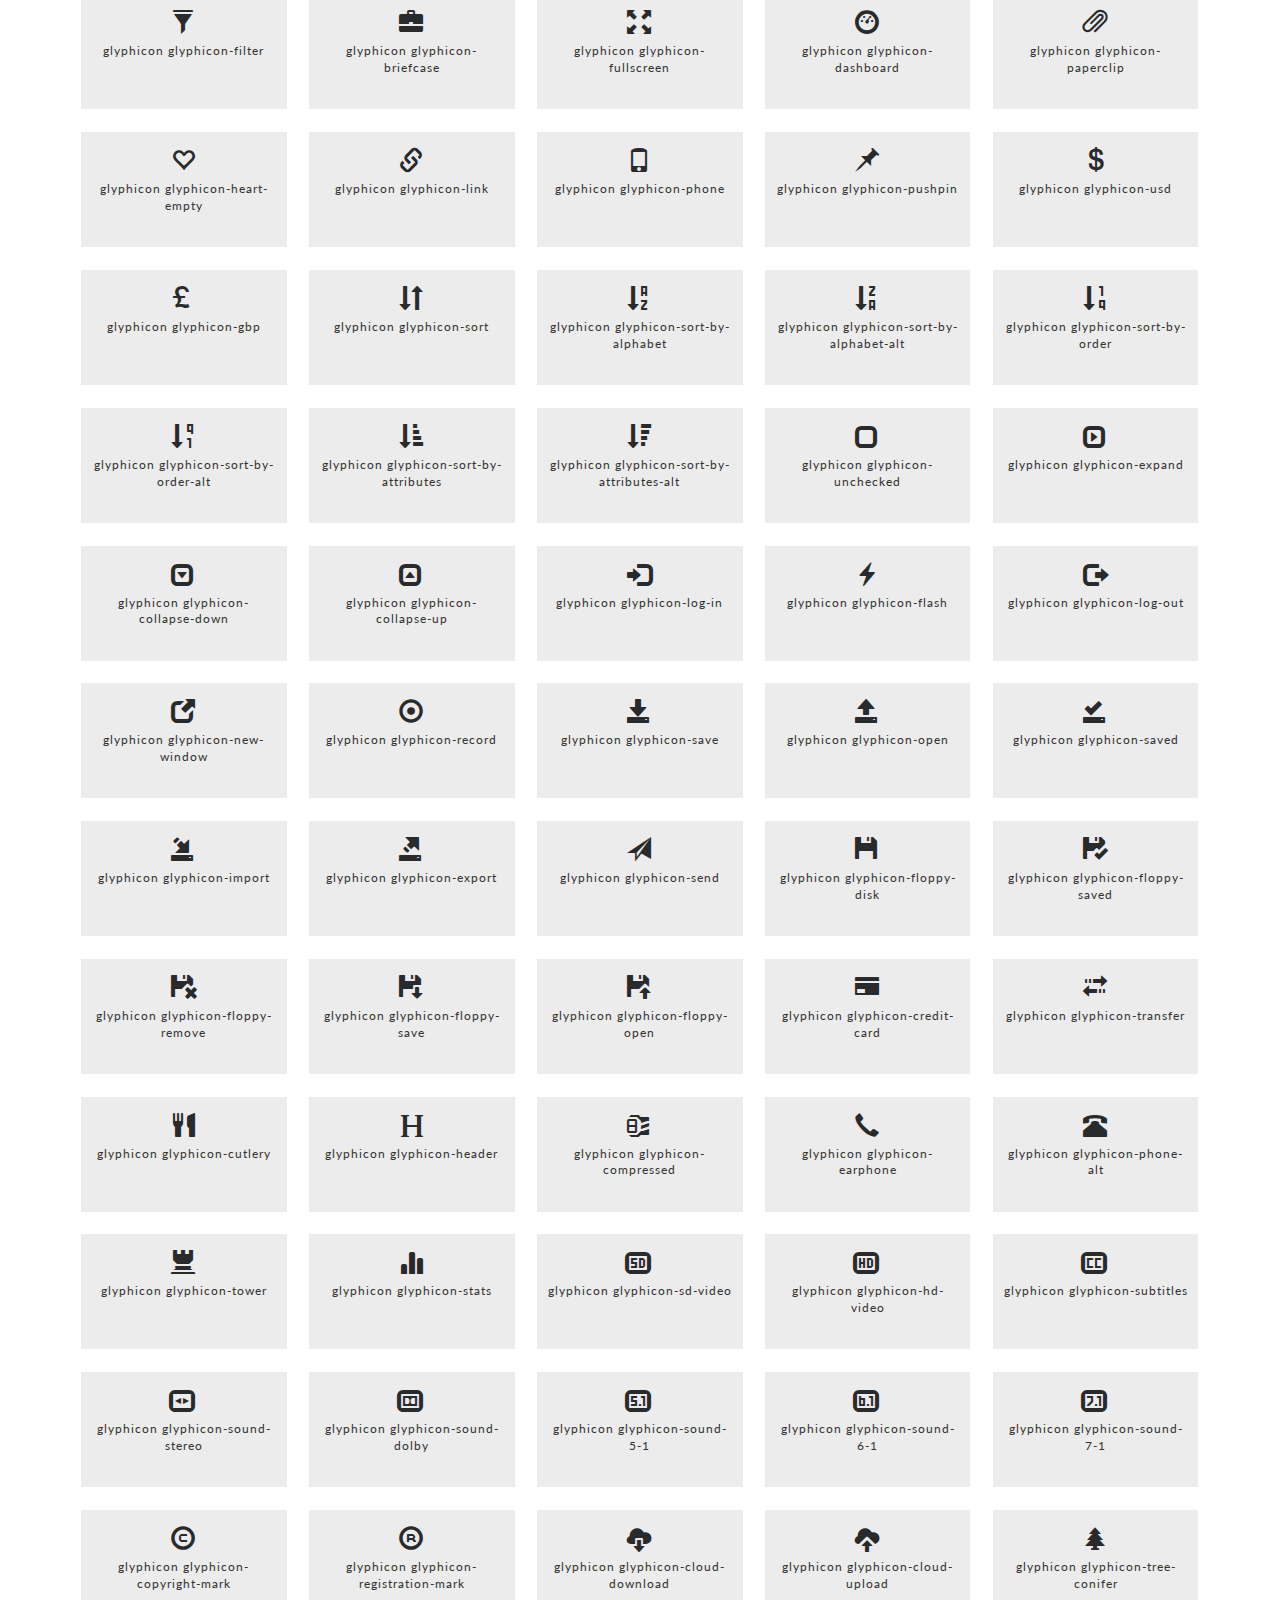
<file: icons.html>
<!--
author: W3layouts
author URL: http://w3layouts.com
License: Creative Commons Attribution 3.0 Unported
License URL: http://creativecommons.org/licenses/by/3.0/
-->
<!DOCTYPE html>
<html lang="en">
<head>
<title>Homestead a Real Estate Category Flat Bootstrap Responsive Website Template | Icons :: w3layouts</title>
<!-- custom-theme -->
<meta name="viewport" content="width=device-width, initial-scale=1">
<meta http-equiv="Content-Type" content="text/html; charset=utf-8" />
<meta name="keywords" content="Homestead Responsive web template, Bootstrap Web Templates, Flat Web Templates, Android Compatible web template, 
Smartphone Compatible web template, free webdesigns for Nokia, Samsung, LG, SonyEricsson, Motorola web design" />
<script type="application/x-javascript"> addEventListener("load", function() { setTimeout(hideURLbar, 0); }, false);
		function hideURLbar(){ window.scrollTo(0,1); } </script>
<!-- //custom-theme -->
<link href="css/bootstrap.css" rel="stylesheet" type="text/css" media="all" />
<link href="css/style.css" rel="stylesheet" type="text/css" media="all" />
<!-- font-awesome-icons -->
<link href="css/font-awesome.css" rel="stylesheet"> 
<!-- //font-awesome-icons -->
<link href="//fonts.googleapis.com/css?family=Roboto+Condensed:300,300i,400,400i,700,700i" rel="stylesheet">
<link href="//fonts.googleapis.com/css?family=Lato:100,100i,300,300i,400,400i,700,700i,900,900i" rel="stylesheet">
</head>	
<body>
<!-- banner -->
<div class="header">
	<div class="w3layouts_header_right">
		<ul>
			<li><i class="fa fa-phone" aria-hidden="true"></i>(+000) 123 456</li>
			<li><i class="fa fa-envelope" aria-hidden="true"></i><a href="mailto:info@example.com">info@example.com</a></li>
		</ul>
	</div>
</div>
<div class="top_heder_agile_info">
	<div class="w3ls_agile_header_inner">	
		<nav class="navbar navbar-default">
			<div class="navbar-header navbar-left">
				<button type="button" class="navbar-toggle collapsed" data-toggle="collapse" data-target="#bs-example-navbar-collapse-1">
					<span class="sr-only">Toggle navigation</span>
					<span class="icon-bar"></span>
					<span class="icon-bar"></span>
					<span class="icon-bar"></span>
				</button>
				<h1><a class="navbar-brand" href="index.html"><i class="fa fa-home" aria-hidden="true"></i> HOMESTEAD <span>The Real Estate</span> </a></h1>
			</div>
				<!-- Collect the nav links, forms, and other content for toggling -->
				<div class="collapse navbar-collapse navbar-right" id="bs-example-navbar-collapse-1">
					<nav class="menu menu--juliet">
						<ul class="nav navbar-nav">
							<li><a href="index.html">Home</a></li>
							<li><a href="services.html" >Services</a></li>
							<li><a href="gallery.html">Gallery</a></li>
							<li class="dropdown active">
								<a href="#" class="dropdown-toggle" data-toggle="dropdown">Short Codes <b class="caret"></b></a>
								<ul class="dropdown-menu agile_short_dropdown">
									<li><a href="icons.html">Web Icons</a></li>
									<li><a href="typography.html">Typography</a></li>
								</ul>
							</li>
							<li><a href="contact.html">Contact</a></li>
						</ul>
						<div class="agileinfo_social_icons">
							<ul class="agileits_social_list">
								<li><a href="#" class="w3_agile_facebook"><i class="fa fa-facebook" aria-hidden="true"></i></a></li>
								<li><a href="#" class="agile_twitter"><i class="fa fa-twitter" aria-hidden="true"></i></a></li>
								<li><a href="#" class="w3_agile_dribble"><i class="fa fa-dribbble" aria-hidden="true"></i></a></li>
							</ul>
						</div>
					</nav>
				</div>
		</nav>
	</div>
</div>
<!-- //banner -->
<!-- banner -->
<div class="banner1">
	
</div>
<!-- //banner -->
<!-- icons -->
	<div class="w3_wthree_agileits_icons main-grid-border">
		<div class="container">

		<div class="wthree-heading">
			<h2 class="w3l_header">Icons</h2>
			<p class="quia">Etiam sodales orci sit amet vehicula pellentesque</p>
		</div>
			<div class="grid_3 grid_4 w3_agileits_icons_page">
						<div class="icons">
							<h3 class="agileits-icons-title">Font Awesome Icons</h3>
							<section id="new">
								<h3 class="page-header page-header icon-subheading">30 New Icons </h3>							  

								<div class="row fontawesome-icon-list">
									
									<div class="icon-box col-md-3 col-sm-4"><a class="agile-icon" href="#"><i class="fa fa-asl-interpreting" aria-hidden="true"></i> fa-asl-interpreting <span class="text-muted">(alias)</span></a></div>
									
									<div class="icon-box col-md-3 col-sm-4"><a class="agile-icon" href="#"><i class="fa fa-audio-description" aria-hidden="true"></i> fa-audio-description</a></div>
									
									  <div class="icon-box col-md-3 col-sm-4"><a class="agile-icon" href="#"><i class="fa fa-blind" aria-hidden="true"></i> fa-blind</a></div>
									
									  <div class="icon-box col-md-3 col-sm-4"><a class="agile-icon" href="#"><i class="fa fa-braille" aria-hidden="true"></i> fa-braille</a></div>
									
									  <div class="icon-box col-md-3 col-sm-4"><a class="agile-icon" href="#"><i class="fa fa-deaf" aria-hidden="true"></i> fa-deaf</a></div>
									
									  <div class="icon-box col-md-3 col-sm-4"><a class="agile-icon" href="#"><i class="fa fa-deafness" aria-hidden="true"></i> deafness <span class="text-muted">(alias)</span></a></div>
									
									  <div class="icon-box col-md-3 col-sm-4"><a class="agile-icon" href="#"><i class="fa fa-envira" aria-hidden="true"></i> fa-envira</a></div>
									
									  <div class="icon-box col-md-3 col-sm-4"><a class="agile-icon" href="#"><i class="fa fa-fa" aria-hidden="true"></i> fa-fa <span class="text-muted">(alias)</span></a></div>
									
									  <div class="icon-box col-md-3 col-sm-4"><a class="agile-icon" href="#"><i class="fa fa-first-order" aria-hidden="true"></i> fa-first-order</a></div>
									
									  <div class="icon-box col-md-3 col-sm-4"><a class="agile-icon" href="#"><i class="fa fa-font-awesome" aria-hidden="true"></i> fa-font-awesome</a></div>
									
									  <div class="icon-box col-md-3 col-sm-4"><a class="agile-icon" href="#"><i class="fa fa-gitlab" aria-hidden="true"></i> fa-gitlab</a></div>
									
									  <div class="icon-box col-md-3 col-sm-4"><a class="agile-icon" href="#"><i class="fa fa-glide" aria-hidden="true"></i> fa-glide</a></div>
									
									  <div class="icon-box col-md-3 col-sm-4"><a class="agile-icon" href="#"><i class="fa fa-glide-g" aria-hidden="true"></i> fa-glide-g</a></div>
									
									  <div class="icon-box col-md-3 col-sm-4"><a class="agile-icon" href="#"><i class="fa fa-google-plus-circle" aria-hidden="true"></i> fa-google-plus-circle <span class="text-muted">(alias)</span></a></div>
									
									  <div class="icon-box col-md-3 col-sm-4"><a class="agile-icon" href="#"><i class="fa fa-google-plus-official" aria-hidden="true"></i> fa-google-plus-official</a></div>
									
									  <div class="icon-box col-md-3 col-sm-4"><a class="agile-icon" href="#"><i class="fa fa-hard-of-hearing" aria-hidden="true"></i> fa-hard-of-hearing <span class="text-muted">(alias)</span></a></div>
									
									  <div class="icon-box col-md-3 col-sm-4"><a class="agile-icon" href="#"><i class="fa fa-instagram" aria-hidden="true"></i> fa-instagram</a></div>
									
									  <div class="icon-box col-md-3 col-sm-4"><a class="agile-icon" href="#"><i class="fa fa-low-vision" aria-hidden="true"></i> fa-low-vision</a></div>
									
									  <div class="icon-box col-md-3 col-sm-4"><a class="agile-icon" href="#"><i class="fa fa-pied-piper" aria-hidden="true"></i> fa-pied-piper</a></div>
									
									  <div class="icon-box col-md-3 col-sm-4"><a class="agile-icon" href="#"><i class="fa fa-question-circle-o" aria-hidden="true"></i> fa-question-circle-o</a></div>
									
									  <div class="icon-box col-md-3 col-sm-4"><a class="agile-icon" href="#"><i class="fa fa-sign-language" aria-hidden="true"></i> fa-sign-language</a></div>
									
									  <div class="icon-box col-md-3 col-sm-4"><a class="agile-icon" href="#"><i class="fa fa-signing" aria-hidden="true"></i> fa-signing <span class="text-muted">(alias)</span></a></div>
									
									  <div class="icon-box col-md-3 col-sm-4"><a class="agile-icon" href="#"><i class="fa fa-snapchat" aria-hidden="true"></i> fa-snapchat</a></div>
									
									  <div class="icon-box col-md-3 col-sm-4"><a class="agile-icon" href="#"><i class="fa fa-snapchat-ghost" aria-hidden="true"></i> fa-snapchat-ghost</a></div>
									
									  <div class="icon-box col-md-3 col-sm-4"><a class="agile-icon" href="#"><i class="fa fa-snapchat-square" aria-hidden="true"></i> fa-snapchat-square</a></div>
									
									  <div class="icon-box col-md-3 col-sm-4"><a class="agile-icon" href="#"><i class="fa fa-themeisle" aria-hidden="true"></i> fa-themeisle</a></div>
									
									  <div class="icon-box col-md-3 col-sm-4"><a class="agile-icon" href="#"><i class="fa fa-universal-access" aria-hidden="true"></i> fa-universal-access</a></div>
									
									  <div class="icon-box col-md-3 col-sm-4"><a class="agile-icon" href="#"><i class="fa fa-viadeo" aria-hidden="true"></i> fa-viadeo</a></div>
									
									  <div class="icon-box col-md-3 col-sm-4"><a class="agile-icon" href="#"><i class="fa fa-viadeo-square" aria-hidden="true"></i> fa-viadeo-square</a></div>
									
									  <div class="icon-box col-md-3 col-sm-4"><a class="agile-icon" href="#"><i class="fa fa-volume-control-phone" aria-hidden="true"></i> fa-volume-control-phone</a></div>
									
									  <div class="icon-box col-md-3 col-sm-4"><a class="agile-icon" href="#"><i class="fa fa-wheelchair-alt" aria-hidden="true"></i> fa-wheelchair-alt</a></div>
									
									  <div class="icon-box col-md-3 col-sm-4"><a class="agile-icon" href="#"><i class="fa fa-wpbeginner" aria-hidden="true"></i> fa-wpbeginner</a></div>
									
									  <div class="icon-box col-md-3 col-sm-4"><a class="agile-icon" href="#"><i class="fa fa-wpforms" aria-hidden="true"></i> fa-wpforms</a></div>
									
									  <div class="icon-box col-md-3 col-sm-4"><a class="agile-icon" href="#"><i class="fa fa-yoast" aria-hidden="true"></i> fa-yoast</a></div>
									
								  </div>

								</section>
							<div class="section group">
									<div class="box"> 
										<div class="title ">
											<h3 class="page-header icon-subheading">Web Application Icons</h3>
										</div>
										<div class="box_content"> 
											<div class="fontawesome-icon-list"> 
												<div class="icon-box col-md-3 col-sm-4"><a class="agile-icon" href="#"><i class="fa fa-adjust"></i> fa-adjust</a></div>
										
												<div class="icon-box col-md-3 col-sm-4"><a class="agile-icon" href="#"><i class="fa fa-anchor"></i> fa-anchor</a></div>
										
												<div class="icon-box col-md-3 col-sm-4"><a class="agile-icon" href="#"><i class="fa fa-archive"></i> fa-archive</a></div>
										
												<div class="icon-box col-md-3 col-sm-4"><a class="agile-icon" href="#"><i class="fa fa-arrows"></i> fa-arrows</a></div>
										
												<div class="icon-box col-md-3 col-sm-4"><a class="agile-icon" href="#"><i class="fa fa-arrows-h"></i> fa-arrows-h</a></div>
										
												<div class="icon-box col-md-3 col-sm-4"><a class="agile-icon" href="#"><i class="fa fa-arrows-v"></i> fa-arrows-v</a></div>
										
												<div class="icon-box col-md-3 col-sm-4"><a class="agile-icon" href="#"><i class="fa fa-asterisk"></i> fa-asterisk</a></div>
										
												<div class="icon-box col-md-3 col-sm-4"><a class="agile-icon" href="#"><i class="fa fa-ban"></i> fa-ban</a></div>
										
												<div class="icon-box col-md-3 col-sm-4"><a class="agile-icon" href="#"><i class="fa fa-bar-chart-o"></i> fa-bar-chart-o</a></div>
										
												<div class="icon-box col-md-3 col-sm-4"><a class="agile-icon" href="#"><i class="fa fa-barcode"></i> fa-barcode</a></div>
										
												<div class="icon-box col-md-3 col-sm-4"><a class="agile-icon" href="#"><i class="fa fa-bars"></i> fa-bars</a></div>
										
												<div class="icon-box col-md-3 col-sm-4"><a class="agile-icon" href="#"><i class="fa fa-beer"></i> fa-beer</a></div>
										
												<div class="icon-box col-md-3 col-sm-4"><a class="agile-icon" href="#"><i class="fa fa-bell"></i> fa-bell</a></div>
										
												<div class="icon-box col-md-3 col-sm-4"><a class="agile-icon" href="#"><i class="fa fa-bell-o"></i> fa-bell-o</a></div>
										
												<div class="icon-box col-md-3 col-sm-4"><a class="agile-icon" href="#"><i class="fa fa-bolt"></i> fa-bolt</a></div>
										
												<div class="icon-box col-md-3 col-sm-4"><a class="agile-icon" href="#"><i class="fa fa-book"></i> fa-book</a></div>
										
												<div class="icon-box col-md-3 col-sm-4"><a class="agile-icon" href="#"><i class="fa fa-bookmark"></i> fa-bookmark</a></div>
										
												<div class="icon-box col-md-3 col-sm-4"><a class="agile-icon" href="#"><i class="fa fa-bookmark-o"></i> fa-bookmark-o</a></div>
										
												<div class="icon-box col-md-3 col-sm-4"><a class="agile-icon" href="#"><i class="fa fa-briefcase"></i> fa-briefcase</a></div>
										
												<div class="icon-box col-md-3 col-sm-4"><a class="agile-icon" href="#"><i class="fa fa-bug"></i> fa-bug</a></div>
										
												<div class="icon-box col-md-3 col-sm-4"><a class="agile-icon" href="#"><i class="fa fa-building-o"></i> fa-building-o</a></div>
										
												<div class="icon-box col-md-3 col-sm-4"><a class="agile-icon" href="#"><i class="fa fa-bullhorn"></i> fa-bullhorn</a></div>
										
												<div class="icon-box col-md-3 col-sm-4"><a class="agile-icon" href="#"><i class="fa fa-bullseye"></i> fa-bullseye</a></div>
										
												<div class="icon-box col-md-3 col-sm-4"><a class="agile-icon" href="#"><i class="fa fa-calendar"></i> fa-calendar</a></div>
										
												<div class="icon-box col-md-3 col-sm-4"><a class="agile-icon" href="#"><i class="fa fa-calendar-o"></i> fa-calendar-o</a></div>
										
												<div class="icon-box col-md-3 col-sm-4"><a class="agile-icon" href="#"><i class="fa fa-camera"></i> fa-camera</a></div>
										
												<div class="icon-box col-md-3 col-sm-4"><a class="agile-icon" href="#"><i class="fa fa-camera-retro"></i> fa-camera-retro</a></div>
										
												<div class="icon-box col-md-3 col-sm-4"><a class="agile-icon" href="#"><i class="fa fa-caret-square-o-down"></i> fa-caret-square-o-down</a></div>
										
												<div class="icon-box col-md-3 col-sm-4"><a class="agile-icon" href="#"><i class="fa fa-caret-square-o-left"></i> fa-caret-square-o-left</a></div>
										
												<div class="icon-box col-md-3 col-sm-4"><a class="agile-icon" href="#"><i class="fa fa-caret-square-o-right"></i> fa-caret-square-o-right</a></div>
										
												<div class="icon-box col-md-3 col-sm-4"><a class="agile-icon" href="#"><i class="fa fa-caret-square-o-up"></i> fa-caret-square-o-up</a></div>
										
												<div class="icon-box col-md-3 col-sm-4"><a class="agile-icon" href="#"><i class="fa fa-certificate"></i> fa-certificate</a></div>
										
												<div class="icon-box col-md-3 col-sm-4"><a class="agile-icon" href="#"><i class="fa fa-check"></i> fa-check</a></div>
										
												<div class="icon-box col-md-3 col-sm-4"><a class="agile-icon" href="#"><i class="fa fa-check-circle"></i> fa-check-circle</a></div>
										
												<div class="icon-box col-md-3 col-sm-4"><a class="agile-icon" href="#"><i class="fa fa-check-circle-o"></i> fa-check-circle-o</a></div>
										
												<div class="icon-box col-md-3 col-sm-4"><a class="agile-icon" href="#"><i class="fa fa-check-square"></i> fa-check-square</a></div>
										
												<div class="icon-box col-md-3 col-sm-4"><a class="agile-icon" href="#"><i class="fa fa-check-square-o"></i> fa-check-square-o</a></div>
										
												<div class="icon-box col-md-3 col-sm-4"><a class="agile-icon" href="#"><i class="fa fa-circle"></i> fa-circle</a></div>
										
												<div class="icon-box col-md-3 col-sm-4"><a class="agile-icon" href="#"><i class="fa fa-circle-o"></i> fa-circle-o</a></div>
										
												<div class="icon-box col-md-3 col-sm-4"><a class="agile-icon" href="#"><i class="fa fa-clock-o"></i> fa-clock-o</a></div>
										
												<div class="icon-box col-md-3 col-sm-4"><a class="agile-icon" href="#"><i class="fa fa-cloud"></i> fa-cloud</a></div>
										
												<div class="icon-box col-md-3 col-sm-4"><a class="agile-icon" href="#"><i class="fa fa-cloud-download"></i> fa-cloud-download</a></div>
										
												<div class="icon-box col-md-3 col-sm-4"><a class="agile-icon" href="#"><i class="fa fa-cloud-upload"></i> fa-cloud-upload</a></div>
										
												<div class="icon-box col-md-3 col-sm-4"><a class="agile-icon" href="#"><i class="fa fa-code"></i> fa-code</a></div>
										
												<div class="icon-box col-md-3 col-sm-4"><a class="agile-icon" href="#"><i class="fa fa-code-fork"></i> fa-code-fork</a></div>
										
												<div class="icon-box col-md-3 col-sm-4"><a class="agile-icon" href="#"><i class="fa fa-coffee"></i> fa-coffee</a></div>
										
												<div class="icon-box col-md-3 col-sm-4"><a class="agile-icon" href="#"><i class="fa fa-cog"></i> fa-cog</a></div>
										
												<div class="icon-box col-md-3 col-sm-4"><a class="agile-icon" href="#"><i class="fa fa-cogs"></i> fa-cogs</a></div>
										
												<div class="icon-box col-md-3 col-sm-4"><a class="agile-icon" href="#"><i class="fa fa-comment"></i> fa-comment</a></div>
										
												<div class="icon-box col-md-3 col-sm-4"><a class="agile-icon" href="#"><i class="fa fa-comment-o"></i> fa-comment-o</a></div>
										
												<div class="icon-box col-md-3 col-sm-4"><a class="agile-icon" href="#"><i class="fa fa-comments"></i> fa-comments</a></div>
										
												<div class="icon-box col-md-3 col-sm-4"><a class="agile-icon" href="#"><i class="fa fa-comments-o"></i> fa-comments-o</a></div>
										
												<div class="icon-box col-md-3 col-sm-4"><a class="agile-icon" href="#"><i class="fa fa-compass"></i> fa-compass</a></div>
										
												<div class="icon-box col-md-3 col-sm-4"><a class="agile-icon" href="#"><i class="fa fa-credit-card"></i> fa-credit-card</a></div>
										
												<div class="icon-box col-md-3 col-sm-4"><a class="agile-icon" href="#"><i class="fa fa-crop"></i> fa-crop</a></div>
										
												<div class="icon-box col-md-3 col-sm-4"><a class="agile-icon" href="#"><i class="fa fa-crosshairs"></i> fa-crosshairs</a></div>
										
												<div class="icon-box col-md-3 col-sm-4"><a class="agile-icon" href="#"><i class="fa fa-cutlery"></i> fa-cutlery</a></div>
										
												<div class="icon-box col-md-3 col-sm-4"><a class="agile-icon" href="#"><i class="fa fa-dashboard"></i> fa-dashboard <span class="text-muted">(alias)</span></a></div>
										
												<div class="icon-box col-md-3 col-sm-4"><a class="agile-icon" href="#"><i class="fa fa-desktop"></i> fa-desktop</a></div>
										
												<div class="icon-box col-md-3 col-sm-4"><a class="agile-icon" href="#"><i class="fa fa-dot-circle-o"></i> fa-dot-circle-o</a></div>
										
												<div class="icon-box col-md-3 col-sm-4"><a class="agile-icon" href="#"><i class="fa fa-download"></i> fa-download</a></div>
										
												<div class="icon-box col-md-3 col-sm-4"><a class="agile-icon" href="#"><i class="fa fa-edit"></i> fa-edit <span class="text-muted">(alias)</span></a></div>
										
												<div class="icon-box col-md-3 col-sm-4"><a class="agile-icon" href="#"><i class="fa fa-ellipsis-h"></i> fa-ellipsis-h</a></div>
										
												<div class="icon-box col-md-3 col-sm-4"><a class="agile-icon" href="#"><i class="fa fa-ellipsis-v"></i> fa-ellipsis-v</a></div>
										
												<div class="icon-box col-md-3 col-sm-4"><a class="agile-icon" href="#"><i class="fa fa-envelope"></i> fa-envelope</a></div>
										
												<div class="icon-box col-md-3 col-sm-4"><a class="agile-icon" href="#"><i class="fa fa-envelope-o"></i> fa-envelope-o</a></div>
										
												<div class="icon-box col-md-3 col-sm-4"><a class="agile-icon" href="#"><i class="fa fa-eraser"></i> fa-eraser</a></div>
										
												<div class="icon-box col-md-3 col-sm-4"><a class="agile-icon" href="#"><i class="fa fa-exchange"></i> fa-exchange</a></div>
										
												<div class="icon-box col-md-3 col-sm-4"><a class="agile-icon" href="#"><i class="fa fa-exclamation"></i> fa-exclamation</a></div>
										
												<div class="icon-box col-md-3 col-sm-4"><a class="agile-icon" href="#"><i class="fa fa-exclamation-circle"></i> fa-exclamation-circle</a></div>
										
												<div class="icon-box col-md-3 col-sm-4"><a class="agile-icon" href="#"><i class="fa fa-exclamation-triangle"></i> fa-exclamation-triangle</a></div>
										
												<div class="icon-box col-md-3 col-sm-4"><a class="agile-icon" href="#"><i class="fa fa-external-link"></i> fa-external-link</a></div>
										
												<div class="icon-box col-md-3 col-sm-4"><a class="agile-icon" href="#"><i class="fa fa-external-link-square"></i> fa-external-link-square</a></div>
										
												<div class="icon-box col-md-3 col-sm-4"><a class="agile-icon" href="#"><i class="fa fa-eye"></i> fa-eye</a></div>
										
												<div class="icon-box col-md-3 col-sm-4"><a class="agile-icon" href="#"><i class="fa fa-eye-slash"></i> fa-eye-slash</a></div>
										
												<div class="icon-box col-md-3 col-sm-4"><a class="agile-icon" href="#"><i class="fa fa-female"></i> fa-female</a></div>
										
												<div class="icon-box col-md-3 col-sm-4"><a class="agile-icon" href="#"><i class="fa fa-fighter-jet"></i> fa-fighter-jet</a></div>
										
												<div class="icon-box col-md-3 col-sm-4"><a class="agile-icon" href="#"><i class="fa fa-film"></i> fa-film</a></div>
										
												<div class="icon-box col-md-3 col-sm-4"><a class="agile-icon" href="#"><i class="fa fa-filter"></i> fa-filter</a></div>
										
												<div class="icon-box col-md-3 col-sm-4"><a class="agile-icon" href="#"><i class="fa fa-fire"></i> fa-fire</a></div>
										
												<div class="icon-box col-md-3 col-sm-4"><a class="agile-icon" href="#"><i class="fa fa-fire-extinguisher"></i> fa-fire-extinguisher</a></div>
										
												<div class="icon-box col-md-3 col-sm-4"><a class="agile-icon" href="#"><i class="fa fa-flag"></i> fa-flag</a></div>
										
												<div class="icon-box col-md-3 col-sm-4"><a class="agile-icon" href="#"><i class="fa fa-flag-checkered"></i> fa-flag-checkered</a></div>
										
												<div class="icon-box col-md-3 col-sm-4"><a class="agile-icon" href="#"><i class="fa fa-flag-o"></i> fa-flag-o</a></div>
										
												<div class="icon-box col-md-3 col-sm-4"><a class="agile-icon" href="#"><i class="fa fa-flash"></i> fa-flash <span class="text-muted">(alias)</span></a></div>
										
												<div class="icon-box col-md-3 col-sm-4"><a class="agile-icon" href="#"><i class="fa fa-flask"></i> fa-flask</a></div>
										
												<div class="icon-box col-md-3 col-sm-4"><a class="agile-icon" href="#"><i class="fa fa-folder"></i> fa-folder</a></div>
										
												<div class="icon-box col-md-3 col-sm-4"><a class="agile-icon" href="#"><i class="fa fa-folder-o"></i> fa-folder-o</a></div>
										
												<div class="icon-box col-md-3 col-sm-4"><a class="agile-icon" href="#"><i class="fa fa-folder-open"></i> fa-folder-open</a></div>
										
												<div class="icon-box col-md-3 col-sm-4"><a class="agile-icon" href="#"><i class="fa fa-folder-open-o"></i> fa-folder-open-o</a></div>
										
												<div class="icon-box col-md-3 col-sm-4"><a class="agile-icon" href="#"><i class="fa fa-frown-o"></i> fa-frown-o</a></div>
										
												<div class="icon-box col-md-3 col-sm-4"><a class="agile-icon" href="#"><i class="fa fa-gamepad"></i> fa-gamepad</a></div>
										
												<div class="icon-box col-md-3 col-sm-4"><a class="agile-icon" href="#"><i class="fa fa-gavel"></i> fa-gavel</a></div>
										
												<div class="icon-box col-md-3 col-sm-4"><a class="agile-icon" href="#"><i class="fa fa-gear"></i> fa-gear <span class="text-muted">(alias)</span></a></div>
										
												<div class="icon-box col-md-3 col-sm-4"><a class="agile-icon" href="#"><i class="fa fa-gears"></i> fa-gears <span class="text-muted">(alias)</span></a></div>
										
												<div class="icon-box col-md-3 col-sm-4"><a class="agile-icon" href="#"><i class="fa fa-gift"></i> fa-gift</a></div>
										
												<div class="icon-box col-md-3 col-sm-4"><a class="agile-icon" href="#"><i class="fa fa-glass"></i> fa-glass</a></div>
										
												<div class="icon-box col-md-3 col-sm-4"><a class="agile-icon" href="#"><i class="fa fa-globe"></i> fa-globe</a></div>
										
												<div class="icon-box col-md-3 col-sm-4"><a class="agile-icon" href="#"><i class="fa fa-group"></i> fa-group <span class="text-muted">(alias)</span></a></div>
										
												<div class="icon-box col-md-3 col-sm-4"><a class="agile-icon" href="#"><i class="fa fa-hdd-o"></i> fa-hdd-o</a></div>
										
												<div class="icon-box col-md-3 col-sm-4"><a class="agile-icon" href="#"><i class="fa fa-headphones"></i> fa-headphones</a></div>
										
												<div class="icon-box col-md-3 col-sm-4"><a class="agile-icon" href="#"><i class="fa fa-heart"></i> fa-heart</a></div>
										
												<div class="icon-box col-md-3 col-sm-4"><a class="agile-icon" href="#"><i class="fa fa-heart-o"></i> fa-heart-o</a></div>
										
												<div class="icon-box col-md-3 col-sm-4"><a class="agile-icon" href="#"><i class="fa fa-home"></i> fa-home</a></div>
										
												<div class="icon-box col-md-3 col-sm-4"><a class="agile-icon" href="#"><i class="fa fa-inbox"></i> fa-inbox</a></div>
										
												<div class="icon-box col-md-3 col-sm-4"><a class="agile-icon" href="#"><i class="fa fa-info"></i> fa-info</a></div>
										
												<div class="icon-box col-md-3 col-sm-4"><a class="agile-icon" href="#info-circle"><i class="fa fa-info-circle"></i> fa-info-circle</a></div>
										
												<div class="icon-box col-md-3 col-sm-4"><a class="agile-icon" href="#key"><i class="fa fa-key"></i> fa-key</a></div>
										
												<div class="icon-box col-md-3 col-sm-4"><a class="agile-icon" href="#keyboard-o"><i class="fa fa-keyboard-o"></i> fa-keyboard-o</a></div>
										
												<div class="icon-box col-md-3 col-sm-4"><a class="agile-icon" href="#laptop"><i class="fa fa-laptop"></i> fa-laptop</a></div>
										
												<div class="icon-box col-md-3 col-sm-4"><a class="agile-icon" href="#leaf"><i class="fa fa-leaf"></i> fa-leaf</a></div>
										
												<div class="icon-box col-md-3 col-sm-4"><a class="agile-icon" href="#gavel"><i class="fa fa-legal"></i> fa-legal <span class="text-muted">(alias)</span></a></div>
										
												<div class="icon-box col-md-3 col-sm-4"><a class="agile-icon" href="#lemon-o"><i class="fa fa-lemon-o"></i> fa-lemon-o</a></div>
										
												<div class="icon-box col-md-3 col-sm-4"><a class="agile-icon" href="#level-down"><i class="fa fa-level-down"></i> fa-level-down</a></div>
										
												<div class="icon-box col-md-3 col-sm-4"><a class="agile-icon" href="#level-up"><i class="fa fa-level-up"></i> fa-level-up</a></div>
										
												<div class="icon-box col-md-3 col-sm-4"><a class="agile-icon" href="#lightbulb-o"><i class="fa fa-lightbulb-o"></i> fa-lightbulb-o</a></div>
										
												<div class="icon-box col-md-3 col-sm-4"><a class="agile-icon" href="#location-arrow"><i class="fa fa-location-arrow"></i> fa-location-arrow</a></div>
										
												<div class="icon-box col-md-3 col-sm-4"><a class="agile-icon" href="#lock"><i class="fa fa-lock"></i> fa-lock</a></div>
										
												<div class="icon-box col-md-3 col-sm-4"><a class="agile-icon" href="#magic"><i class="fa fa-magic"></i> fa-magic</a></div>
										
												<div class="icon-box col-md-3 col-sm-4"><a class="agile-icon" href="#magnet"><i class="fa fa-magnet"></i> fa-magnet</a></div>
										
												<div class="icon-box col-md-3 col-sm-4"><a class="agile-icon" href="#share"><i class="fa fa-mail-forward"></i> fa-mail-forward <span class="text-muted">(alias)</span></a></div>
										
												<div class="icon-box col-md-3 col-sm-4"><a class="agile-icon" href="#reply"><i class="fa fa-mail-reply"></i> fa-mail-reply <span class="text-muted">(alias)</span></a></div>
										
												<div class="icon-box col-md-3 col-sm-4"><a class="agile-icon" href="#mail-reply-all"><i class="fa fa-mail-reply-all"></i> fa-mail-reply-all</a></div>
										
												<div class="icon-box col-md-3 col-sm-4"><a class="agile-icon" href="#male"><i class="fa fa-male"></i> fa-male</a></div>
										
												<div class="icon-box col-md-3 col-sm-4"><a class="agile-icon" href="#map-marker"><i class="fa fa-map-marker"></i> fa-map-marker</a></div>
										
												<div class="icon-box col-md-3 col-sm-4"><a class="agile-icon" href="#meh-o"><i class="fa fa-meh-o"></i> fa-meh-o</a></div>
										
												<div class="icon-box col-md-3 col-sm-4"><a class="agile-icon" href="#microphone"><i class="fa fa-microphone"></i> fa-microphone</a></div>
										
												<div class="icon-box col-md-3 col-sm-4"><a class="agile-icon" href="#microphone-slash"><i class="fa fa-microphone-slash"></i> fa-microphone-slash</a></div>
										
												<div class="icon-box col-md-3 col-sm-4"><a class="agile-icon" href="#minus"><i class="fa fa-minus"></i> fa-minus</a></div>
										
												<div class="icon-box col-md-3 col-sm-4"><a class="agile-icon" href="#minus-circle"><i class="fa fa-minus-circle"></i> fa-minus-circle</a></div>
										
												<div class="icon-box col-md-3 col-sm-4"><a class="agile-icon" href="#minus-square"><i class="fa fa-minus-square"></i> fa-minus-square</a></div>
										
												<div class="icon-box col-md-3 col-sm-4"><a class="agile-icon" href="#minus-square-o"><i class="fa fa-minus-square-o"></i> fa-minus-square-o</a></div>
										
												<div class="icon-box col-md-3 col-sm-4"><a class="agile-icon" href="#mobile"><i class="fa fa-mobile"></i> fa-mobile</a></div>
										
												<div class="icon-box col-md-3 col-sm-4"><a class="agile-icon" href="#mobile"><i class="fa fa-mobile-phone"></i> fa-mobile-phone <span class="text-muted">(alias)</span></a></div>
										
												<div class="icon-box col-md-3 col-sm-4"><a class="agile-icon" href="#money"><i class="fa fa-money"></i> fa-money</a></div>
										
												<div class="icon-box col-md-3 col-sm-4"><a class="agile-icon" href="#moon-o"><i class="fa fa-moon-o"></i> fa-moon-o</a></div>
										
												<div class="icon-box col-md-3 col-sm-4"><a class="agile-icon" href="#music"><i class="fa fa-music"></i> fa-music</a></div>
										
												<div class="icon-box col-md-3 col-sm-4"><a class="agile-icon" href="#pencil"><i class="fa fa-pencil"></i> fa-pencil</a></div>
										
												<div class="icon-box col-md-3 col-sm-4"><a class="agile-icon" href="#pencil-square"><i class="fa fa-pencil-square"></i> fa-pencil-square</a></div>
										
												<div class="icon-box col-md-3 col-sm-4"><a class="agile-icon" href="#pencil-square-o"><i class="fa fa-pencil-square-o"></i> fa-pencil-square-o</a></div>
										
												<div class="icon-box col-md-3 col-sm-4"><a class="agile-icon" href="#phone"><i class="fa fa-phone"></i> fa-phone</a></div>
										
												<div class="icon-box col-md-3 col-sm-4"><a class="agile-icon" href="#phone-square"><i class="fa fa-phone-square"></i> fa-phone-square</a></div>
										
												<div class="icon-box col-md-3 col-sm-4"><a class="agile-icon" href="#picture-o"><i class="fa fa-picture-o"></i> fa-picture-o</a></div>
										
												<div class="icon-box col-md-3 col-sm-4"><a class="agile-icon" href="#plane"><i class="fa fa-plane"></i> fa-plane</a></div>
										
												<div class="icon-box col-md-3 col-sm-4"><a class="agile-icon" href="#plus"><i class="fa fa-plus"></i> fa-plus</a></div>
										
												<div class="icon-box col-md-3 col-sm-4"><a class="agile-icon" href="#plus-circle"><i class="fa fa-plus-circle"></i> fa-plus-circle</a></div>
										
												<div class="icon-box col-md-3 col-sm-4"><a class="agile-icon" href="#plus-square"><i class="fa fa-plus-square"></i> fa-plus-square</a></div>
										
												<div class="icon-box col-md-3 col-sm-4"><a class="agile-icon" href="#plus-square-o"><i class="fa fa-plus-square-o"></i> fa-plus-square-o</a></div>
										
												<div class="icon-box col-md-3 col-sm-4"><a class="agile-icon" href="#power-off"><i class="fa fa-power-off"></i> fa-power-off</a></div>
										
												<div class="icon-box col-md-3 col-sm-4"><a class="agile-icon" href="#print"><i class="fa fa-print"></i> fa-print</a></div>
										
												<div class="icon-box col-md-3 col-sm-4"><a class="agile-icon" href="#puzzle-piece"><i class="fa fa-puzzle-piece"></i> fa-puzzle-piece</a></div>
										
												<div class="icon-box col-md-3 col-sm-4"><a class="agile-icon" href="#qrcode"><i class="fa fa-qrcode"></i> fa-qrcode</a></div>
										
												<div class="icon-box col-md-3 col-sm-4"><a class="agile-icon" href="#question"><i class="fa fa-question"></i> fa-question</a></div>
										
												<div class="icon-box col-md-3 col-sm-4"><a class="agile-icon" href="#question-circle"><i class="fa fa-question-circle"></i> fa-question-circle</a></div>
										
												<div class="icon-box col-md-3 col-sm-4"><a class="agile-icon" href="#quote-left"><i class="fa fa-quote-left"></i> fa-quote-left</a></div>
										
												<div class="icon-box col-md-3 col-sm-4"><a class="agile-icon" href="#quote-right"><i class="fa fa-quote-right"></i> fa-quote-right</a></div>
										
												<div class="icon-box col-md-3 col-sm-4"><a class="agile-icon" href="#random"><i class="fa fa-random"></i> fa-random</a></div>
										
												<div class="icon-box col-md-3 col-sm-4"><a class="agile-icon" href="#refresh"><i class="fa fa-refresh"></i> fa-refresh</a></div>
										
												<div class="icon-box col-md-3 col-sm-4"><a class="agile-icon" href="#reply"><i class="fa fa-reply"></i> fa-reply</a></div>
										
												<div class="icon-box col-md-3 col-sm-4"><a class="agile-icon" href="#reply-all"><i class="fa fa-reply-all"></i> fa-reply-all</a></div>
										
												<div class="icon-box col-md-3 col-sm-4"><a class="agile-icon" href="#retweet"><i class="fa fa-retweet"></i> fa-retweet</a></div>
										
												<div class="icon-box col-md-3 col-sm-4"><a class="agile-icon" href="#road"><i class="fa fa-road"></i> fa-road</a></div>
										
												<div class="icon-box col-md-3 col-sm-4"><a class="agile-icon" href="#rocket"><i class="fa fa-rocket"></i> fa-rocket</a></div>
										
												<div class="icon-box col-md-3 col-sm-4"><a class="agile-icon" href="#rss"><i class="fa fa-rss"></i> fa-rss</a></div>
										
												<div class="icon-box col-md-3 col-sm-4"><a class="agile-icon" href="#rss-square"><i class="fa fa-rss-square"></i> fa-rss-square</a></div>
										
												<div class="icon-box col-md-3 col-sm-4"><a class="agile-icon" href="#search"><i class="fa fa-search"></i> fa-search</a></div>
										
												<div class="icon-box col-md-3 col-sm-4"><a class="agile-icon" href="#search-minus"><i class="fa fa-search-minus"></i> fa-search-minus</a></div>
										
												<div class="icon-box col-md-3 col-sm-4"><a class="agile-icon" href="#search-plus"><i class="fa fa-search-plus"></i> fa-search-plus</a></div>
										
												<div class="icon-box col-md-3 col-sm-4"><a class="agile-icon" href="#share"><i class="fa fa-share"></i> fa-share</a></div>
										
												<div class="icon-box col-md-3 col-sm-4"><a class="agile-icon" href="#share-square"><i class="fa fa-share-square"></i> fa-share-square</a></div>
										
												<div class="icon-box col-md-3 col-sm-4"><a class="agile-icon" href="#share-square-o"><i class="fa fa-share-square-o"></i> fa-share-square-o</a></div>
										
												<div class="icon-box col-md-3 col-sm-4"><a class="agile-icon" href="#shield"><i class="fa fa-shield"></i> fa-shield</a></div>
										
												<div class="icon-box col-md-3 col-sm-4"><a class="agile-icon" href="#shopping-cart"><i class="fa fa-shopping-cart"></i> fa-shopping-cart</a></div>
										
												<div class="icon-box col-md-3 col-sm-4"><a class="agile-icon" href="#sign-in"><i class="fa fa-sign-in"></i> fa-sign-in</a></div>
										
												<div class="icon-box col-md-3 col-sm-4"><a class="agile-icon" href="#sign-out"><i class="fa fa-sign-out"></i> fa-sign-out</a></div>
										
												<div class="icon-box col-md-3 col-sm-4"><a class="agile-icon" href="#signal"><i class="fa fa-signal"></i> fa-signal</a></div>
										
												<div class="icon-box col-md-3 col-sm-4"><a class="agile-icon" href="#sitemap"><i class="fa fa-sitemap"></i> fa-sitemap</a></div>
										
												<div class="icon-box col-md-3 col-sm-4"><a class="agile-icon" href="#smile-o"><i class="fa fa-smile-o"></i> fa-smile-o</a></div>
										
												<div class="icon-box col-md-3 col-sm-4"><a class="agile-icon" href="#sort"><i class="fa fa-sort"></i> fa-sort</a></div>
										
												<div class="icon-box col-md-3 col-sm-4"><a class="agile-icon" href="#sort-alpha-asc"><i class="fa fa-sort-alpha-asc"></i> fa-sort-alpha-asc</a></div>
										
												<div class="icon-box col-md-3 col-sm-4"><a class="agile-icon" href="#sort-alpha-desc"><i class="fa fa-sort-alpha-desc"></i> fa-sort-alpha-desc</a></div>
										
												<div class="icon-box col-md-3 col-sm-4"><a class="agile-icon" href="#sort-amount-asc"><i class="fa fa-sort-amount-asc"></i> fa-sort-amount-asc</a></div>
										
												<div class="icon-box col-md-3 col-sm-4"><a class="agile-icon" href="#sort-amount-desc"><i class="fa fa-sort-amount-desc"></i> fa-sort-amount-desc</a></div>
										
												<div class="icon-box col-md-3 col-sm-4"><a class="agile-icon" href="#sort-asc"><i class="fa fa-sort-asc"></i> fa-sort-asc</a></div>
										
												<div class="icon-box col-md-3 col-sm-4"><a class="agile-icon" href="#sort-desc"><i class="fa fa-sort-desc"></i> fa-sort-desc</a></div>
										
												<div class="icon-box col-md-3 col-sm-4"><a class="agile-icon" href="#sort-asc"><i class="fa fa-sort-down"></i> fa-sort-down <span class="text-muted">(alias)</span></a></div>
										
												<div class="icon-box col-md-3 col-sm-4"><a class="agile-icon" href="#sort-numeric-asc"><i class="fa fa-sort-numeric-asc"></i> fa-sort-numeric-asc</a></div>
										
												<div class="icon-box col-md-3 col-sm-4"><a class="agile-icon" href="#sort-numeric-desc"><i class="fa fa-sort-numeric-desc"></i> fa-sort-numeric-desc</a></div>
										
												<div class="icon-box col-md-3 col-sm-4"><a class="agile-icon" href="#sort-desc"><i class="fa fa-sort-up"></i> fa-sort-up <span class="text-muted">(alias)</span></a></div>
										
												<div class="icon-box col-md-3 col-sm-4"><a class="agile-icon" href="#spinner"><i class="fa fa-spinner"></i> fa-spinner</a></div>
										
												<div class="icon-box col-md-3 col-sm-4"><a class="agile-icon" href="#square"><i class="fa fa-square"></i> fa-square</a></div>
										
												<div class="icon-box col-md-3 col-sm-4"><a class="agile-icon" href="#square-o"><i class="fa fa-square-o"></i> fa-square-o</a></div>
										
												<div class="icon-box col-md-3 col-sm-4"><a class="agile-icon" href="#star"><i class="fa fa-star"></i> fa-star</a></div>
										
												<div class="icon-box col-md-3 col-sm-4"><a class="agile-icon" href="#star-half"><i class="fa fa-star-half"></i> fa-star-half</a></div>
										
												<div class="icon-box col-md-3 col-sm-4"><a class="agile-icon" href="#star-half-o"><i class="fa fa-star-half-empty"></i> fa-star-half-empty <span class="text-muted">(alias)</span></a></div>
										
												<div class="icon-box col-md-3 col-sm-4"><a class="agile-icon" href="#star-half-o"><i class="fa fa-star-half-full"></i> fa-star-half-full <span class="text-muted">(alias)</span></a></div>
										
												<div class="icon-box col-md-3 col-sm-4"><a class="agile-icon" href="#star-half-o"><i class="fa fa-star-half-o"></i> fa-star-half-o</a></div>
										
												<div class="icon-box col-md-3 col-sm-4"><a class="agile-icon" href="#star-o"><i class="fa fa-star-o"></i> fa-star-o</a></div>
										
												<div class="icon-box col-md-3 col-sm-4"><a class="agile-icon" href="#subscript"><i class="fa fa-subscript"></i> fa-subscript</a></div>
										
												<div class="icon-box col-md-3 col-sm-4"><a class="agile-icon" href="#suitcase"><i class="fa fa-suitcase"></i> fa-suitcase</a></div>
										
												<div class="icon-box col-md-3 col-sm-4"><a class="agile-icon" href="#sun-o"><i class="fa fa-sun-o"></i> fa-sun-o</a></div>
										
												<div class="icon-box col-md-3 col-sm-4"><a class="agile-icon" href="#superscript"><i class="fa fa-superscript"></i> fa-superscript</a></div>
										
												<div class="icon-box col-md-3 col-sm-4"><a class="agile-icon" href="#tablet"><i class="fa fa-tablet"></i> fa-tablet</a></div>
										
												<div class="icon-box col-md-3 col-sm-4"><a class="agile-icon" href="#tachometer"><i class="fa fa-tachometer"></i> fa-tachometer</a></div>
										
												<div class="icon-box col-md-3 col-sm-4"><a class="agile-icon" href="#tag"><i class="fa fa-tag"></i> fa-tag</a></div>
										
												<div class="icon-box col-md-3 col-sm-4"><a class="agile-icon" href="#tags"><i class="fa fa-tags"></i> fa-tags</a></div>
										
												<div class="icon-box col-md-3 col-sm-4"><a class="agile-icon" href="#tasks"><i class="fa fa-tasks"></i> fa-tasks</a></div>
										
												<div class="icon-box col-md-3 col-sm-4"><a class="agile-icon" href="#terminal"><i class="fa fa-terminal"></i> fa-terminal</a></div>
										
												<div class="icon-box col-md-3 col-sm-4"><a class="agile-icon" href="#thumb-tack"><i class="fa fa-thumb-tack"></i> fa-thumb-tack</a></div>
										
												<div class="icon-box col-md-3 col-sm-4"><a class="agile-icon" href="#thumbs-down"><i class="fa fa-thumbs-down"></i> fa-thumbs-down</a></div>
										
												<div class="icon-box col-md-3 col-sm-4"><a class="agile-icon" href="#thumbs-o-down"><i class="fa fa-thumbs-o-down"></i> fa-thumbs-o-down</a></div>
										
												<div class="icon-box col-md-3 col-sm-4"><a class="agile-icon" href="#thumbs-o-up"><i class="fa fa-thumbs-o-up"></i> fa-thumbs-o-up</a></div>
										
												<div class="icon-box col-md-3 col-sm-4"><a class="agile-icon" href="#thumbs-up"><i class="fa fa-thumbs-up"></i> fa-thumbs-up</a></div>
										
												<div class="icon-box col-md-3 col-sm-4"><a class="agile-icon" href="#ticket"><i class="fa fa-ticket"></i> fa-ticket</a></div>
										
												<div class="icon-box col-md-3 col-sm-4"><a class="agile-icon" href="#times"><i class="fa fa-times"></i> fa-times</a></div>
										
												<div class="icon-box col-md-3 col-sm-4"><a class="agile-icon" href="#times-circle"><i class="fa fa-times-circle"></i> fa-times-circle</a></div>
										
												<div class="icon-box col-md-3 col-sm-4"><a class="agile-icon" href="#times-circle-o"><i class="fa fa-times-circle-o"></i> fa-times-circle-o</a></div>
										
												<div class="icon-box col-md-3 col-sm-4"><a class="agile-icon" href="#tint"><i class="fa fa-tint"></i> fa-tint</a></div>
										
												<div class="icon-box col-md-3 col-sm-4"><a class="agile-icon" href="#caret-square-o-down"><i class="fa fa-toggle-down"></i> fa-toggle-down <span class="text-muted">(alias)</span></a></div>
										
												<div class="icon-box col-md-3 col-sm-4"><a class="agile-icon" href="#caret-square-o-left"><i class="fa fa-toggle-left"></i> fa-toggle-left <span class="text-muted">(alias)</span></a></div>
										
												<div class="icon-box col-md-3 col-sm-4"><a class="agile-icon" href="#caret-square-o-right"><i class="fa fa-toggle-right"></i> fa-toggle-right <span class="text-muted">(alias)</span></a></div>
										
												<div class="icon-box col-md-3 col-sm-4"><a class="agile-icon" href="#caret-square-o-up"><i class="fa fa-toggle-up"></i> fa-toggle-up <span class="text-muted">(alias)</span></a></div>
										
												<div class="icon-box col-md-3 col-sm-4"><a class="agile-icon" href="#trash-o"><i class="fa fa-trash-o"></i> fa-trash-o</a></div>
										
												<div class="icon-box col-md-3 col-sm-4"><a class="agile-icon" href="#trophy"><i class="fa fa-trophy"></i> fa-trophy</a></div>
										
												<div class="icon-box col-md-3 col-sm-4"><a class="agile-icon" href="#truck"><i class="fa fa-truck"></i> fa-truck</a></div>
										
												<div class="icon-box col-md-3 col-sm-4"><a class="agile-icon" href="#umbrella"><i class="fa fa-umbrella"></i> fa-umbrella</a></div>
										
												<div class="icon-box col-md-3 col-sm-4"><a class="agile-icon" href="#unlock"><i class="fa fa-unlock"></i> fa-unlock</a></div>
										
												<div class="icon-box col-md-3 col-sm-4"><a class="agile-icon" href="#unlock-alt"><i class="fa fa-unlock-alt"></i> fa-unlock-alt</a></div>
										
												<div class="icon-box col-md-3 col-sm-4"><a class="agile-icon" href="#sort"><i class="fa fa-unsorted"></i> fa-unsorted <span class="text-muted">(alias)</span></a></div>
										
												<div class="icon-box col-md-3 col-sm-4"><a class="agile-icon" href="#upload"><i class="fa fa-upload"></i> fa-upload</a></div>
										
												<div class="icon-box col-md-3 col-sm-4"><a class="agile-icon" href="#user"><i class="fa fa-user"></i> fa-user</a></div>
										
												<div class="icon-box col-md-3 col-sm-4"><a class="agile-icon" href="#users"><i class="fa fa-users"></i> fa-users</a></div>
										
												<div class="icon-box col-md-3 col-sm-4"><a class="agile-icon" href="#video-camera"><i class="fa fa-video-camera"></i> fa-video-camera</a></div>
										
												<div class="icon-box col-md-3 col-sm-4"><a class="agile-icon" href="#volume-down"><i class="fa fa-volume-down"></i> fa-volume-down</a></div>
										
												<div class="icon-box col-md-3 col-sm-4"><a class="agile-icon" href="#volume-off"><i class="fa fa-volume-off"></i> fa-volume-off</a></div>
										
												<div class="icon-box col-md-3 col-sm-4"><a class="agile-icon" href="#volume-up"><i class="fa fa-volume-up"></i> fa-volume-up</a></div>
										
												<div class="icon-box col-md-3 col-sm-4"><a class="agile-icon" href="#exclamation-triangle"><i class="fa fa-warning"></i> fa-warning <span class="text-muted">(alias)</span></a></div>
										
												<div class="icon-box col-md-3 col-sm-4"><a class="agile-icon" href="#wheelchair"><i class="fa fa-wheelchair"></i> fa-wheelchair</a></div>
										
												<div class="icon-box col-md-3 col-sm-4"><a class="agile-icon" href="#wrench"><i class="fa fa-wrench"></i> fa-wrench</a></div>
												<div class="clearfix"></div>
											</div> 
											<div class="title margin-top">
												<h3 class="page-header icon-subheading">Form Control Icons</h3>
											</div>
											<div class="box_content">
												<div class="fontawesome-icon-list"> 
													<div class="icon-box col-md-3 col-sm-4"><a class="agile-icon" href="#check-square"><i class="fa fa-check-square"></i> fa-check-square</a></div>
									
													<div class="icon-box col-md-3 col-sm-4"><a class="agile-icon" href="#check-square-o"><i class="fa fa-check-square-o"></i> fa-check-square-o</a></div>
									
													<div class="icon-box col-md-3 col-sm-4"><a class="agile-icon" href="#circle"><i class="fa fa-circle"></i> fa-circle</a></div>
									
													<div class="icon-box col-md-3 col-sm-4"><a class="agile-icon" href="#circle-o"><i class="fa fa-circle-o"></i> fa-circle-o</a></div>
									
													<div class="icon-box col-md-3 col-sm-4"><a class="agile-icon" href="#dot-circle-o"><i class="fa fa-dot-circle-o"></i> fa-dot-circle-o</a></div>
									
													<div class="icon-box col-md-3 col-sm-4"><a class="agile-icon" href="#minus-square"><i class="fa fa-minus-square"></i> fa-minus-square</a></div>
									
													<div class="icon-box col-md-3 col-sm-4"><a class="agile-icon" href="#minus-square-o"><i class="fa fa-minus-square-o"></i> fa-minus-square-o</a></div>
									
													<div class="icon-box col-md-3 col-sm-4"><a class="agile-icon" href="#plus-square"><i class="fa fa-plus-square"></i> fa-plus-square</a></div>
									
													<div class="icon-box col-md-3 col-sm-4"><a class="agile-icon" href="#plus-square-o"><i class="fa fa-plus-square-o"></i> fa-plus-square-o</a></div>
									
													<div class="icon-box col-md-3 col-sm-4"><a class="agile-icon" href="#square"><i class="fa fa-square"></i> fa-square</a></div>
									
													<div class="icon-box col-md-3 col-sm-4"><a class="agile-icon" href="#square-o"><i class="fa fa-square-o"></i> fa-square-o</a></div>
													<div class="clearfix"></div>
												</div>
											</div> 
											<div class="title  margin-top">
												<h3 class="page-header icon-subheading">Currency Icons</h3>
											</div>
											<div class="box_content">
												<div class="fontawesome-icon-list">
													<div class="icon-box col-md-3 col-sm-4"><a class="agile-icon" href="#btc"><i class="fa fa-bitcoin"></i> fa-bitcoin <span class="text-muted">(alias)</span></a></div>
									
													<div class="icon-box col-md-3 col-sm-4"><a class="agile-icon" href="#btc"><i class="fa fa-btc"></i> fa-btc</a></div>
									
													<div class="icon-box col-md-3 col-sm-4"><a class="agile-icon" href="#jpy"><i class="fa fa-cny"></i> fa-cny <span class="text-muted">(alias)</span></a></div>
									
													<div class="icon-box col-md-3 col-sm-4"><a class="agile-icon" href="#usd"><i class="fa fa-dollar"></i> fa-dollar <span class="text-muted">(alias)</span></a></div>
									
													<div class="icon-box col-md-3 col-sm-4"><a class="agile-icon" href="#eur"><i class="fa fa-eur"></i> fa-eur</a></div>
									
													<div class="icon-box col-md-3 col-sm-4"><a class="agile-icon" href="#eur"><i class="fa fa-euro"></i> fa-euro <span class="text-muted">(alias)</span></a></div>
									
													<div class="icon-box col-md-3 col-sm-4"><a class="agile-icon" href="#gbp"><i class="fa fa-gbp"></i> fa-gbp</a></div>
									
													<div class="icon-box col-md-3 col-sm-4"><a class="agile-icon" href="#inr"><i class="fa fa-inr"></i> fa-inr</a></div>
									
													<div class="icon-box col-md-3 col-sm-4"><a class="agile-icon" href="#jpy"><i class="fa fa-jpy"></i> fa-jpy</a></div>
									
													<div class="icon-box col-md-3 col-sm-4"><a class="agile-icon" href="#krw"><i class="fa fa-krw"></i> fa-krw</a></div>
									
													<div class="icon-box col-md-3 col-sm-4"><a class="agile-icon" href="#money"><i class="fa fa-money"></i> fa-money</a></div>
									
													<div class="icon-box col-md-3 col-sm-4"><a class="agile-icon" href="#jpy"><i class="fa fa-rmb"></i> fa-rmb <span class="text-muted">(alias)</span></a></div>
									
													<div class="icon-box col-md-3 col-sm-4"><a class="agile-icon" href="#rub"><i class="fa fa-rouble"></i> fa-rouble <span class="text-muted">(alias)</span></a></div>
									
													<div class="icon-box col-md-3 col-sm-4"><a class="agile-icon" href="#rub"><i class="fa fa-rub"></i> fa-rub</a></div>
									
													<div class="icon-box col-md-3 col-sm-4"><a class="agile-icon" href="#rub"><i class="fa fa-ruble"></i> fa-ruble <span class="text-muted">(alias)</span></a></div>
									
													<div class="icon-box col-md-3 col-sm-4"><a class="agile-icon" href="#inr"><i class="fa fa-rupee"></i> fa-rupee <span class="text-muted">(alias)</span></a></div>
									
													<div class="icon-box col-md-3 col-sm-4"><a class="agile-icon" href="#try"><i class="fa fa-try"></i> fa-try</a></div>
									
													<div class="icon-box col-md-3 col-sm-4"><a class="agile-icon" href="#try"><i class="fa fa-turkish-lira"></i> fa-turkish-lira <span class="text-muted">(alias)</span></a></div>
									
													<div class="icon-box col-md-3 col-sm-4"><a class="agile-icon" href="#usd"><i class="fa fa-usd"></i> fa-usd</a></div>
									
													<div class="icon-box col-md-3 col-sm-4"><a class="agile-icon" href="#krw"><i class="fa fa-won"></i> fa-won <span class="text-muted">(alias)</span></a></div>
									
													<div class="icon-box col-md-3 col-sm-4"><a class="agile-icon" href="#jpy"><i class="fa fa-yen"></i> fa-yen <span class="text-muted">(alias)</span></a></div>
													<div class="clearfix"></div>
												</div>
											</div> 
											<div class="title margin-top">
												 <h3 class="page-header icon-subheading">Text Editor Icons</h3>
											</div>
											<div class="box_content">
												<div class="fontawesome-icon-list">
													<div class="icon-box col-md-3 col-sm-4"><a class="agile-icon" href="#align-center"><i class="fa fa-align-center"></i> fa-align-center</a></div>
									
													<div class="icon-box col-md-3 col-sm-4"><a class="agile-icon" href="#align-justify"><i class="fa fa-align-justify"></i> fa-align-justify</a></div>
									
													<div class="icon-box col-md-3 col-sm-4"><a class="agile-icon" href="#align-left"><i class="fa fa-align-left"></i> fa-align-left</a></div>
									
													<div class="icon-box col-md-3 col-sm-4"><a class="agile-icon" href="#align-right"><i class="fa fa-align-right"></i> fa-align-right</a></div>
									
													<div class="icon-box col-md-3 col-sm-4"><a class="agile-icon" href="#bold"><i class="fa fa-bold"></i> fa-bold</a></div>
									
													<div class="icon-box col-md-3 col-sm-4"><a class="agile-icon" href="#link"><i class="fa fa-chain"></i> fa-chain <span class="text-muted">(alias)</span></a></div>
									
													<div class="icon-box col-md-3 col-sm-4"><a class="agile-icon" href="#chain-broken"><i class="fa fa-chain-broken"></i> fa-chain-broken</a></div>
									
													<div class="icon-box col-md-3 col-sm-4"><a class="agile-icon" href="#clipboard"><i class="fa fa-clipboard"></i> fa-clipboard</a></div>
									
													<div class="icon-box col-md-3 col-sm-4"><a class="agile-icon" href="#columns"><i class="fa fa-columns"></i> fa-columns</a></div>
									
													<div class="icon-box col-md-3 col-sm-4"><a class="agile-icon" href="#files-o"><i class="fa fa-copy"></i> fa-copy <span class="text-muted">(alias)</span></a></div>
									
													<div class="icon-box col-md-3 col-sm-4"><a class="agile-icon" href="#scissors"><i class="fa fa-cut"></i> fa-cut <span class="text-muted">(alias)</span></a></div>
									
													<div class="icon-box col-md-3 col-sm-4"><a class="agile-icon" href="#outdent"><i class="fa fa-dedent"></i> fa-dedent <span class="text-muted">(alias)</span></a></div>
									
													<div class="icon-box col-md-3 col-sm-4"><a class="agile-icon" href="#eraser"><i class="fa fa-eraser"></i> fa-eraser</a></div>
									
													<div class="icon-box col-md-3 col-sm-4"><a class="agile-icon" href="#file"><i class="fa fa-file"></i> fa-file</a></div>
									
													<div class="icon-box col-md-3 col-sm-4"><a class="agile-icon" href="#file-o"><i class="fa fa-file-o"></i> fa-file-o</a></div>
									
													<div class="icon-box col-md-3 col-sm-4"><a class="agile-icon" href="#file-text"><i class="fa fa-file-text"></i> fa-file-text</a></div>
									
													<div class="icon-box col-md-3 col-sm-4"><a class="agile-icon" href="#file-text-o"><i class="fa fa-file-text-o"></i> fa-file-text-o</a></div>
									
													<div class="icon-box col-md-3 col-sm-4"><a class="agile-icon" href="#files-o"><i class="fa fa-files-o"></i> fa-files-o</a></div>
									
													<div class="icon-box col-md-3 col-sm-4"><a class="agile-icon" href="#floppy-o"><i class="fa fa-floppy-o"></i> fa-floppy-o</a></div>
									
													<div class="icon-box col-md-3 col-sm-4"><a class="agile-icon" href="#font"><i class="fa fa-font"></i> fa-font</a></div>
									
													<div class="icon-box col-md-3 col-sm-4"><a class="agile-icon" href="#indent"><i class="fa fa-indent"></i> fa-indent</a></div>
									
													<div class="icon-box col-md-3 col-sm-4"><a class="agile-icon" href="#italic"><i class="fa fa-italic"></i> fa-italic</a></div>
									
													<div class="icon-box col-md-3 col-sm-4"><a class="agile-icon" href="#link"><i class="fa fa-link"></i> fa-link</a></div>
									
													<div class="icon-box col-md-3 col-sm-4"><a class="agile-icon" href="#list"><i class="fa fa-list"></i> fa-list</a></div>
									
													<div class="icon-box col-md-3 col-sm-4"><a class="agile-icon" href="#list-alt"><i class="fa fa-list-alt"></i> fa-list-alt</a></div>
									
													<div class="icon-box col-md-3 col-sm-4"><a class="agile-icon" href="#list-ol"><i class="fa fa-list-ol"></i> fa-list-ol</a></div>
									
													<div class="icon-box col-md-3 col-sm-4"><a class="agile-icon" href="#list-ul"><i class="fa fa-list-ul"></i> fa-list-ul</a></div>
									
													<div class="icon-box col-md-3 col-sm-4"><a class="agile-icon" href="#outdent"><i class="fa fa-outdent"></i> fa-outdent</a></div>
									
													<div class="icon-box col-md-3 col-sm-4"><a class="agile-icon" href="#paperclip"><i class="fa fa-paperclip"></i> fa-paperclip</a></div>
									
													<div class="icon-box col-md-3 col-sm-4"><a class="agile-icon" href="#clipboard"><i class="fa fa-paste"></i> fa-paste <span class="text-muted">(alias)</span></a></div>
									
													<div class="icon-box col-md-3 col-sm-4"><a class="agile-icon" href="#repeat"><i class="fa fa-repeat"></i> fa-repeat</a></div>
									
													<div class="icon-box col-md-3 col-sm-4"><a class="agile-icon" href="#undo"><i class="fa fa-rotate-left"></i> fa-rotate-left <span class="text-muted">(alias)</span></a></div>
									
													<div class="icon-box col-md-3 col-sm-4"><a class="agile-icon" href="#repeat"><i class="fa fa-rotate-right"></i> fa-rotate-right <span class="text-muted">(alias)</span></a></div>
									
													<div class="icon-box col-md-3 col-sm-4"><a class="agile-icon" href="#floppy-o"><i class="fa fa-save"></i> fa-save <span class="text-muted">(alias)</span></a></div>
									
													<div class="icon-box col-md-3 col-sm-4"><a class="agile-icon" href="#scissors"><i class="fa fa-scissors"></i> fa-scissors</a></div>
									
													<div class="icon-box col-md-3 col-sm-4"><a class="agile-icon" href="#strikethrough"><i class="fa fa-strikethrough"></i> fa-strikethrough</a></div>
									
													<div class="icon-box col-md-3 col-sm-4"><a class="agile-icon" href="#table"><i class="fa fa-table"></i> fa-table</a></div>
									
													<div class="icon-box col-md-3 col-sm-4"><a class="agile-icon" href="#text-height"><i class="fa fa-text-height"></i> fa-text-height</a></div>
									
													<div class="icon-box col-md-3 col-sm-4"><a class="agile-icon" href="#text-width"><i class="fa fa-text-width"></i> fa-text-width</a></div>
									
													<div class="icon-box col-md-3 col-sm-4"><a class="agile-icon" href="#th"><i class="fa fa-th"></i> fa-th</a></div>
									
													<div class="icon-box col-md-3 col-sm-4"><a class="agile-icon" href="#th-large"><i class="fa fa-th-large"></i> fa-th-large</a></div>
									
													<div class="icon-box col-md-3 col-sm-4"><a class="agile-icon" href="#th-list"><i class="fa fa-th-list"></i> fa-th-list</a></div>
									
													<div class="icon-box col-md-3 col-sm-4"><a class="agile-icon" href="#underline"><i class="fa fa-underline"></i> fa-underline</a></div>
									
													<div class="icon-box col-md-3 col-sm-4"><a class="agile-icon" href="#undo"><i class="fa fa-undo"></i> fa-undo</a></div>
									
													<div class="icon-box col-md-3 col-sm-4"><a class="agile-icon" href="#chain-broken"><i class="fa fa-unlink"></i> fa-unlink <span class="text-muted">(alias)</span></a></div>
													<div class="clearfix"></div>
												</div>
											</div> 
											<div class="title margin-top">
												<h3 class="page-header icon-subheading">Directional Icons</h3>
											</div>
											<div class="box_content">
												<div class="fontawesome-icon-list">
													<div class="icon-box col-md-3 col-sm-4"><a class="agile-icon" href="#angle-double-down"><i class="fa fa-angle-double-down"></i> fa-angle-double-down</a></div>
									
													<div class="icon-box col-md-3 col-sm-4"><a class="agile-icon" href="#angle-double-left"><i class="fa fa-angle-double-left"></i> fa-angle-double-left</a></div>
									
													<div class="icon-box col-md-3 col-sm-4"><a class="agile-icon" href="#angle-double-right"><i class="fa fa-angle-double-right"></i> fa-angle-double-right</a></div>
									
													<div class="icon-box col-md-3 col-sm-4"><a class="agile-icon" href="#angle-double-up"><i class="fa fa-angle-double-up"></i> fa-angle-double-up</a></div>
									
													<div class="icon-box col-md-3 col-sm-4"><a class="agile-icon" href="#angle-down"><i class="fa fa-angle-down"></i> fa-angle-down</a></div>
									
													<div class="icon-box col-md-3 col-sm-4"><a class="agile-icon" href="#angle-left"><i class="fa fa-angle-left"></i> fa-angle-left</a></div>
									
													<div class="icon-box col-md-3 col-sm-4"><a class="agile-icon" href="#angle-right"><i class="fa fa-angle-right"></i> fa-angle-right</a></div>
									
													<div class="icon-box col-md-3 col-sm-4"><a class="agile-icon" href="#angle-up"><i class="fa fa-angle-up"></i> fa-angle-up</a></div>
									
													<div class="icon-box col-md-3 col-sm-4"><a class="agile-icon" href="#arrow-circle-down"><i class="fa fa-arrow-circle-down"></i> fa-arrow-circle-down</a></div>
									
													<div class="icon-box col-md-3 col-sm-4"><a class="agile-icon" href="#arrow-circle-left"><i class="fa fa-arrow-circle-left"></i> fa-arrow-circle-left</a></div>
									
													<div class="icon-box col-md-3 col-sm-4"><a class="agile-icon" href="#arrow-circle-o-down"><i class="fa fa-arrow-circle-o-down"></i> fa-arrow-circle-o-down</a></div>
									
													<div class="icon-box col-md-3 col-sm-4"><a class="agile-icon" href="#arrow-circle-o-left"><i class="fa fa-arrow-circle-o-left"></i> fa-arrow-circle-o-left</a></div>
									
													<div class="icon-box col-md-3 col-sm-4"><a class="agile-icon" href="#arrow-circle-o-right"><i class="fa fa-arrow-circle-o-right"></i> fa-arrow-circle-o-right</a></div>
									
													<div class="icon-box col-md-3 col-sm-4"><a class="agile-icon" href="#arrow-circle-o-up"><i class="fa fa-arrow-circle-o-up"></i> fa-arrow-circle-o-up</a></div>
									
													<div class="icon-box col-md-3 col-sm-4"><a class="agile-icon" href="#arrow-circle-right"><i class="fa fa-arrow-circle-right"></i> fa-arrow-circle-right</a></div>
									
													<div class="icon-box col-md-3 col-sm-4"><a class="agile-icon" href="#arrow-circle-up"><i class="fa fa-arrow-circle-up"></i> fa-arrow-circle-up</a></div>
									
													<div class="icon-box col-md-3 col-sm-4"><a class="agile-icon" href="#arrow-down"><i class="fa fa-arrow-down"></i> fa-arrow-down</a></div>
									
													<div class="icon-box col-md-3 col-sm-4"><a class="agile-icon" href="#arrow-left"><i class="fa fa-arrow-left"></i> fa-arrow-left</a></div>
									
													<div class="icon-box col-md-3 col-sm-4"><a class="agile-icon" href="#arrow-right"><i class="fa fa-arrow-right"></i> fa-arrow-right</a></div>
									
													<div class="icon-box col-md-3 col-sm-4"><a class="agile-icon" href="#arrow-up"><i class="fa fa-arrow-up"></i> fa-arrow-up</a></div>
									
													<div class="icon-box col-md-3 col-sm-4"><a class="agile-icon" href="#arrows"><i class="fa fa-arrows"></i> fa-arrows</a></div>
									
													<div class="icon-box col-md-3 col-sm-4"><a class="agile-icon" href="#arrows-alt"><i class="fa fa-arrows-alt"></i> fa-arrows-alt</a></div>
									
													<div class="icon-box col-md-3 col-sm-4"><a class="agile-icon" href="#arrows-h"><i class="fa fa-arrows-h"></i> fa-arrows-h</a></div>
									
													<div class="icon-box col-md-3 col-sm-4"><a class="agile-icon" href="#arrows-v"><i class="fa fa-arrows-v"></i> fa-arrows-v</a></div>
									
													<div class="icon-box col-md-3 col-sm-4"><a class="agile-icon" href="#caret-down"><i class="fa fa-caret-down"></i> fa-caret-down</a></div>
									
													<div class="icon-box col-md-3 col-sm-4"><a class="agile-icon" href="#caret-left"><i class="fa fa-caret-left"></i> fa-caret-left</a></div>
									
													<div class="icon-box col-md-3 col-sm-4"><a class="agile-icon" href="#caret-right"><i class="fa fa-caret-right"></i> fa-caret-right</a></div>
									
													<div class="icon-box col-md-3 col-sm-4"><a class="agile-icon" href="#caret-square-o-down"><i class="fa fa-caret-square-o-down"></i> fa-caret-square-o-down</a></div>
									
													<div class="icon-box col-md-3 col-sm-4"><a class="agile-icon" href="#caret-square-o-left"><i class="fa fa-caret-square-o-left"></i> fa-caret-square-o-left</a></div>
									
													<div class="icon-box col-md-3 col-sm-4"><a class="agile-icon" href="#caret-square-o-right"><i class="fa fa-caret-square-o-right"></i> fa-caret-square-o-right</a></div>
									
													<div class="icon-box col-md-3 col-sm-4"><a class="agile-icon" href="#caret-square-o-up"><i class="fa fa-caret-square-o-up"></i> fa-caret-square-o-up</a></div>
									
													<div class="icon-box col-md-3 col-sm-4"><a class="agile-icon" href="#caret-up"><i class="fa fa-caret-up"></i> fa-caret-up</a></div>
									
													<div class="icon-box col-md-3 col-sm-4"><a class="agile-icon" href="#chevron-circle-down"><i class="fa fa-chevron-circle-down"></i> fa-chevron-circle-down</a></div>
									
													<div class="icon-box col-md-3 col-sm-4"><a class="agile-icon" href="#chevron-circle-left"><i class="fa fa-chevron-circle-left"></i> fa-chevron-circle-left</a></div>
									
													<div class="icon-box col-md-3 col-sm-4"><a class="agile-icon" href="#chevron-circle-right"><i class="fa fa-chevron-circle-right"></i> fa-chevron-circle-right</a></div>
									
													<div class="icon-box col-md-3 col-sm-4"><a class="agile-icon" href="#chevron-circle-up"><i class="fa fa-chevron-circle-up"></i> fa-chevron-circle-up</a></div>
									
													<div class="icon-box col-md-3 col-sm-4"><a class="agile-icon" href="#chevron-down"><i class="fa fa-chevron-down"></i> fa-chevron-down</a></div>
									
													<div class="icon-box col-md-3 col-sm-4"><a class="agile-icon" href="#chevron-left"><i class="fa fa-chevron-left"></i> fa-chevron-left</a></div>
									
													<div class="icon-box col-md-3 col-sm-4"><a class="agile-icon" href="#chevron-right"><i class="fa fa-chevron-right"></i> fa-chevron-right</a></div>
									
													<div class="icon-box col-md-3 col-sm-4"><a class="agile-icon" href="#chevron-up"><i class="fa fa-chevron-up"></i> fa-chevron-up</a></div>
									
													<div class="icon-box col-md-3 col-sm-4"><a class="agile-icon" href="#hand-o-down"><i class="fa fa-hand-o-down"></i> fa-hand-o-down</a></div>
									
													<div class="icon-box col-md-3 col-sm-4"><a class="agile-icon" href="#hand-o-left"><i class="fa fa-hand-o-left"></i> fa-hand-o-left</a></div>
									
													<div class="icon-box col-md-3 col-sm-4"><a class="agile-icon" href="#hand-o-right"><i class="fa fa-hand-o-right"></i> fa-hand-o-right</a></div>
									
													<div class="icon-box col-md-3 col-sm-4"><a class="agile-icon" href="#hand-o-up"><i class="fa fa-hand-o-up"></i> fa-hand-o-up</a></div>
									
													<div class="icon-box col-md-3 col-sm-4"><a class="agile-icon" href="#long-arrow-down"><i class="fa fa-long-arrow-down"></i> fa-long-arrow-down</a></div>
									
													<div class="icon-box col-md-3 col-sm-4"><a class="agile-icon" href="#long-arrow-left"><i class="fa fa-long-arrow-left"></i> fa-long-arrow-left</a></div>
									
													<div class="icon-box col-md-3 col-sm-4"><a class="agile-icon" href="#long-arrow-right"><i class="fa fa-long-arrow-right"></i> fa-long-arrow-right</a></div>
									
													<div class="icon-box col-md-3 col-sm-4"><a class="agile-icon" href="#long-arrow-up"><i class="fa fa-long-arrow-up"></i> fa-long-arrow-up</a></div>
									
													<div class="icon-box col-md-3 col-sm-4"><a class="agile-icon" href="#caret-square-o-down"><i class="fa fa-toggle-down"></i> fa-toggle-down <span class="text-muted">(alias)</span></a></div>
									
													<div class="icon-box col-md-3 col-sm-4"><a class="agile-icon" href="#caret-square-o-left"><i class="fa fa-toggle-left"></i> fa-toggle-left <span class="text-muted">(alias)</span></a></div>
									
													<div class="icon-box col-md-3 col-sm-4"><a class="agile-icon" href="#caret-square-o-right"><i class="fa fa-toggle-right"></i> fa-toggle-right <span class="text-muted">(alias)</span></a></div>
									
													<div class="icon-box col-md-3 col-sm-4"><a class="agile-icon" href="#caret-square-o-up"><i class="fa fa-toggle-up"></i> fa-toggle-up <span class="text-muted">(alias)</span></a></div>
													<div class="clearfix"></div>
												</div>
											</div>	
										   
											<div class="title margin-top">
												 <h3 class="page-header icon-subheading">Video Player Icons</h3>
											</div>
										   <div class="box_content">
											<div class="fontawesome-icon-list">
													<div class="icon-box col-md-3 col-sm-4"><a class="agile-icon" href="#arrows-alt"><i class="fa fa-arrows-alt"></i> fa-arrows-alt</a></div>
									
													<div class="icon-box col-md-3 col-sm-4"><a class="agile-icon" href="#backward"><i class="fa fa-backward"></i> fa-backward</a></div>
									
													<div class="icon-box col-md-3 col-sm-4"><a class="agile-icon" href="#compress"><i class="fa fa-compress"></i> fa-compress</a></div>
									
													<div class="icon-box col-md-3 col-sm-4"><a class="agile-icon" href="#eject"><i class="fa fa-eject"></i> fa-eject</a></div>
									
													<div class="icon-box col-md-3 col-sm-4"><a class="agile-icon" href="#expand"><i class="fa fa-expand"></i> fa-expand</a></div>
									
													<div class="icon-box col-md-3 col-sm-4"><a class="agile-icon" href="#fast-backward"><i class="fa fa-fast-backward"></i> fa-fast-backward</a></div>
									
													<div class="icon-box col-md-3 col-sm-4"><a class="agile-icon" href="#fast-forward"><i class="fa fa-fast-forward"></i> fa-fast-forward</a></div>
									
													<div class="icon-box col-md-3 col-sm-4"><a class="agile-icon" href="#forward"><i class="fa fa-forward"></i> fa-forward</a></div>
									
													<div class="icon-box col-md-3 col-sm-4"><a class="agile-icon" href="#pause"><i class="fa fa-pause"></i> fa-pause</a></div>
									
													<div class="icon-box col-md-3 col-sm-4"><a class="agile-icon" href="#play"><i class="fa fa-play"></i> fa-play</a></div>
									
													<div class="icon-box col-md-3 col-sm-4"><a class="agile-icon" href="#play-circle"><i class="fa fa-play-circle"></i> fa-play-circle</a></div>
									
													<div class="icon-box col-md-3 col-sm-4"><a class="agile-icon" href="#play-circle-o"><i class="fa fa-play-circle-o"></i> fa-play-circle-o</a></div>
									
													<div class="icon-box col-md-3 col-sm-4"><a class="agile-icon" href="#step-backward"><i class="fa fa-step-backward"></i> fa-step-backward</a></div>
									
													<div class="icon-box col-md-3 col-sm-4"><a class="agile-icon" href="#step-forward"><i class="fa fa-step-forward"></i> fa-step-forward</a></div>
									
													<div class="icon-box col-md-3 col-sm-4"><a class="agile-icon" href="#stop"><i class="fa fa-stop"></i> fa-stop</a></div>
									
													<div class="icon-box col-md-3 col-sm-4"><a class="agile-icon" href="#youtube-play"><i class="fa fa-youtube-play"></i> fa-youtube-play</a></div>
													<div class="clearfix"></div>
												</div>
											</div> 
											<div class="title margin-top">
												<h3 class="page-header icon-subheading">Brand Icons</h3>
											</div>
											<div class="box_content">
												<div class="fontawesome-icon-list">
													<div class="icon-box col-md-3 col-sm-4"><a class="agile-icon" href="#adn"><i class="fa fa-adn"></i> fa-adn</a></div>
									
													<div class="icon-box col-md-3 col-sm-4"><a class="agile-icon" href="#android"><i class="fa fa-android"></i> fa-android</a></div>
									
													<div class="icon-box col-md-3 col-sm-4"><a class="agile-icon" href="#apple"><i class="fa fa-apple"></i> fa-apple</a></div>
									
													<div class="icon-box col-md-3 col-sm-4"><a class="agile-icon" href="#bitbucket"><i class="fa fa-bitbucket"></i> fa-bitbucket</a></div>
									
													<div class="icon-box col-md-3 col-sm-4"><a class="agile-icon" href="#bitbucket-square"><i class="fa fa-bitbucket-square"></i> fa-bitbucket-square</a></div>
									
													<div class="icon-box col-md-3 col-sm-4"><a class="agile-icon" href="#btc"><i class="fa fa-bitcoin"></i> fa-bitcoin <span class="text-muted">(alias)</span></a></div>
									
													<div class="icon-box col-md-3 col-sm-4"><a class="agile-icon" href="#btc"><i class="fa fa-btc"></i> fa-btc</a></div>
									
													<div class="icon-box col-md-3 col-sm-4"><a class="agile-icon" href="#css3"><i class="fa fa-css3"></i> fa-css3</a></div>
									
													<div class="icon-box col-md-3 col-sm-4"><a class="agile-icon" href="#dribbble"><i class="fa fa-dribbble"></i> fa-dribbble</a></div>
									
													<div class="icon-box col-md-3 col-sm-4"><a class="agile-icon" href="#dropbox"><i class="fa fa-dropbox"></i> fa-dropbox</a></div>
									
													<div class="icon-box col-md-3 col-sm-4"><a class="agile-icon" href="#facebook"><i class="fa fa-facebook"></i> fa-facebook</a></div>
									
													<div class="icon-box col-md-3 col-sm-4"><a class="agile-icon" href="#facebook-square"><i class="fa fa-facebook-square"></i> fa-facebook-square</a></div>
									
													<div class="icon-box col-md-3 col-sm-4"><a class="agile-icon" href="#flickr"><i class="fa fa-flickr"></i> fa-flickr</a></div>
									
													<div class="icon-box col-md-3 col-sm-4"><a class="agile-icon" href="#foursquare"><i class="fa fa-foursquare"></i> fa-foursquare</a></div>
									
													<div class="icon-box col-md-3 col-sm-4"><a class="agile-icon" href="#github"><i class="fa fa-github"></i> fa-github</a></div>
									
													<div class="icon-box col-md-3 col-sm-4"><a class="agile-icon" href="#github-alt"><i class="fa fa-github-alt"></i> fa-github-alt</a></div>
									
													<div class="icon-box col-md-3 col-sm-4"><a class="agile-icon" href="#github-square"><i class="fa fa-github-square"></i> fa-github-square</a></div>
									
													<div class="icon-box col-md-3 col-sm-4"><a class="agile-icon" href="#gittip"><i class="fa fa-gittip"></i> fa-gittip</a></div>
									
													<div class="icon-box col-md-3 col-sm-4"><a class="agile-icon" href="#google-plus"><i class="fa fa-google-plus"></i> fa-google-plus</a></div>
									
													<div class="icon-box col-md-3 col-sm-4"><a class="agile-icon" href="#google-plus-square"><i class="fa fa-google-plus-square"></i> fa-google-plus-square</a></div>
									
													<div class="icon-box col-md-3 col-sm-4"><a class="agile-icon" href="#html5"><i class="fa fa-html5"></i> fa-html5</a></div>
									
													<div class="icon-box col-md-3 col-sm-4"><a class="agile-icon" href="#instagram"><i class="fa fa-instagram"></i> fa-instagram</a></div>
									
													<div class="icon-box col-md-3 col-sm-4"><a class="agile-icon" href="#linkedin"><i class="fa fa-linkedin"></i> fa-linkedin</a></div>
									
													<div class="icon-box col-md-3 col-sm-4"><a class="agile-icon" href="#linkedin-square"><i class="fa fa-linkedin-square"></i> fa-linkedin-square</a></div>
									
													<div class="icon-box col-md-3 col-sm-4"><a class="agile-icon" href="#linux"><i class="fa fa-linux"></i> fa-linux</a></div>
									
													<div class="icon-box col-md-3 col-sm-4"><a class="agile-icon" href="#maxcdn"><i class="fa fa-maxcdn"></i> fa-maxcdn</a></div>
									
													<div class="icon-box col-md-3 col-sm-4"><a class="agile-icon" href="#pagelines"><i class="fa fa-pagelines"></i> fa-pagelines</a></div>
									
													<div class="icon-box col-md-3 col-sm-4"><a class="agile-icon" href="#pinterest"><i class="fa fa-pinterest"></i> fa-pinterest</a></div>
									
													<div class="icon-box col-md-3 col-sm-4"><a class="agile-icon" href="#pinterest-square"><i class="fa fa-pinterest-square"></i> fa-pinterest-square</a></div>
									
													<div class="icon-box col-md-3 col-sm-4"><a class="agile-icon" href="#renren"><i class="fa fa-renren"></i> fa-renren</a></div>
									
													<div class="icon-box col-md-3 col-sm-4"><a class="agile-icon" href="#skype"><i class="fa fa-skype"></i> fa-skype</a></div>
									
													<div class="icon-box col-md-3 col-sm-4"><a class="agile-icon" href="#stack-exchange"><i class="fa fa-stack-exchange"></i> fa-stack-exchange</a></div>
									
													<div class="icon-box col-md-3 col-sm-4"><a class="agile-icon" href="#stack-overflow"><i class="fa fa-stack-overflow"></i> fa-stack-overflow</a></div>
									
													<div class="icon-box col-md-3 col-sm-4"><a class="agile-icon" href="#trello"><i class="fa fa-trello"></i> fa-trello</a></div>
									
													<div class="icon-box col-md-3 col-sm-4"><a class="agile-icon" href="#tumblr"><i class="fa fa-tumblr"></i> fa-tumblr</a></div>
									
													<div class="icon-box col-md-3 col-sm-4"><a class="agile-icon" href="#tumblr-square"><i class="fa fa-tumblr-square"></i> fa-tumblr-square</a></div>
									
													<div class="icon-box col-md-3 col-sm-4"><a class="agile-icon" href="#twitter"><i class="fa fa-twitter"></i> fa-twitter</a></div>
									
													<div class="icon-box col-md-3 col-sm-4"><a class="agile-icon" href="#twitter-square"><i class="fa fa-twitter-square"></i> fa-twitter-square</a></div>
									
													<div class="icon-box col-md-3 col-sm-4"><a class="agile-icon" href="#vimeo-square"><i class="fa fa-vimeo-square"></i> fa-vimeo-square</a></div>
									
													<div class="icon-box col-md-3 col-sm-4"><a class="agile-icon" href="#vk"><i class="fa fa-vk"></i> fa-vk</a></div>
									
													<div class="icon-box col-md-3 col-sm-4"><a class="agile-icon" href="#weibo"><i class="fa fa-weibo"></i> fa-weibo</a></div>
									
													<div class="icon-box col-md-3 col-sm-4"><a class="agile-icon" href="#windows"><i class="fa fa-windows"></i> fa-windows</a></div>
									
													<div class="icon-box col-md-3 col-sm-4"><a class="agile-icon" href="#xing"><i class="fa fa-xing"></i> fa-xing</a></div>
									
													<div class="icon-box col-md-3 col-sm-4"><a class="agile-icon" href="#xing-square"><i class="fa fa-xing-square"></i> fa-xing-square</a></div>
									
													<div class="icon-box col-md-3 col-sm-4"><a class="agile-icon" href="#youtube"><i class="fa fa-youtube"></i> fa-youtube</a></div>
									
													<div class="icon-box col-md-3 col-sm-4"><a class="agile-icon" href="#youtube-play"><i class="fa fa-youtube-play"></i> fa-youtube-play</a></div>
									
													<div class="icon-box col-md-3 col-sm-4"><a class="agile-icon" href="#youtube-square"><i class="fa fa-youtube-square"></i> fa-youtube-square</a></div>
													<div class="clearfix"></div>
												</div>
											</div> 
											<div class="title margin-top">
												<h3 class="page-header icon-subheading">Medical Icons</h3>
											</div>
											<div class="box_content">
												<div class="fontawesome-icon-list">
													<div class="icon-box col-md-3 col-sm-4"><a class="agile-icon" href="#ambulance"><i class="fa fa-ambulance"></i> fa-ambulance</a></div>
									
													<div class="icon-box col-md-3 col-sm-4"><a class="agile-icon" href="#h-square"><i class="fa fa-h-square"></i> fa-h-square</a></div>
									
													<div class="icon-box col-md-3 col-sm-4"><a class="agile-icon" href="#hospital-o"><i class="fa fa-hospital-o"></i> fa-hospital-o</a></div>
									
													<div class="icon-box col-md-3 col-sm-4"><a class="agile-icon" href="#medkit"><i class="fa fa-medkit"></i> fa-medkit</a></div>
									
													<div class="icon-box col-md-3 col-sm-4"><a class="agile-icon" href="#plus-square"><i class="fa fa-plus-square"></i> fa-plus-square</a></div>
									
													<div class="icon-box col-md-3 col-sm-4"><a class="agile-icon" href="#stethoscope"><i class="fa fa-stethoscope"></i> fa-stethoscope</a></div>
									
													<div class="icon-box col-md-3 col-sm-4"><a class="agile-icon" href="#user-md"><i class="fa fa-user-md"></i> fa-user-md</a></div>
									
													<div class="icon-box col-md-3 col-sm-4"><a class="agile-icon" href="#wheelchair"><i class="fa fa-wheelchair"></i> fa-wheelchair</a></div>
													<div class="clearfix"></div>
												</div>
											</div>   
										</div>
									</div>
							</div> 
						</div>
					</div>
			<div class="grid_3 grid_4">
				<h3 class="agileits-icons-title">Bootstrap Glyphicons</h3>
				<h3 class="page-header icon-subheading">Glyphicons</h3>
				<div class="bs-glyphicons"> <ul class="bs-glyphicons-list"> <li> <span class="glyphicon glyphicon-asterisk" aria-hidden="true"></span> <span class="glyphicon-class">glyphicon glyphicon-asterisk</span> </li> <li> <span class="glyphicon glyphicon-plus" aria-hidden="true"></span> <span class="glyphicon-class">glyphicon glyphicon-plus</span> </li> <li> <span class="glyphicon glyphicon-euro" aria-hidden="true"></span> <span class="glyphicon-class">glyphicon glyphicon-euro</span> </li> <li> <span class="glyphicon glyphicon-eur" aria-hidden="true"></span> <span class="glyphicon-class">glyphicon glyphicon-eur</span> </li> <li> <span class="glyphicon glyphicon-minus" aria-hidden="true"></span> <span class="glyphicon-class">glyphicon glyphicon-minus</span> </li> <li> <span class="glyphicon glyphicon-cloud" aria-hidden="true"></span> <span class="glyphicon-class">glyphicon glyphicon-cloud</span> </li> <li> <span class="glyphicon glyphicon-envelope" aria-hidden="true"></span> <span class="glyphicon-class">glyphicon glyphicon-envelope</span> </li> <li> <span class="glyphicon glyphicon-pencil" aria-hidden="true"></span> <span class="glyphicon-class">glyphicon glyphicon-pencil</span> </li> <li> <span class="glyphicon glyphicon-glass" aria-hidden="true"></span> <span class="glyphicon-class">glyphicon glyphicon-glass</span> </li> <li> <span class="glyphicon glyphicon-music" aria-hidden="true"></span> <span class="glyphicon-class">glyphicon glyphicon-music</span> </li> <li> <span class="glyphicon glyphicon-search" aria-hidden="true"></span> <span class="glyphicon-class">glyphicon glyphicon-search</span> </li> <li> <span class="glyphicon glyphicon-heart" aria-hidden="true"></span> <span class="glyphicon-class">glyphicon glyphicon-heart</span> </li> <li> <span class="glyphicon glyphicon-star" aria-hidden="true"></span> <span class="glyphicon-class">glyphicon glyphicon-star</span> </li> <li> <span class="glyphicon glyphicon-star-empty" aria-hidden="true"></span> <span class="glyphicon-class">glyphicon glyphicon-star-empty</span> </li> <li> <span class="glyphicon glyphicon-user" aria-hidden="true"></span> <span class="glyphicon-class">glyphicon glyphicon-user</span> </li> <li> <span class="glyphicon glyphicon-film" aria-hidden="true"></span> <span class="glyphicon-class">glyphicon glyphicon-film</span> </li> <li> <span class="glyphicon glyphicon-th-large" aria-hidden="true"></span> <span class="glyphicon-class">glyphicon glyphicon-th-large</span> </li> <li> <span class="glyphicon glyphicon-th" aria-hidden="true"></span> <span class="glyphicon-class">glyphicon glyphicon-th</span> </li> <li> <span class="glyphicon glyphicon-th-list" aria-hidden="true"></span> <span class="glyphicon-class">glyphicon glyphicon-th-list</span> </li> <li> <span class="glyphicon glyphicon-ok" aria-hidden="true"></span> <span class="glyphicon-class">glyphicon glyphicon-ok</span> </li> <li> <span class="glyphicon glyphicon-remove" aria-hidden="true"></span> <span class="glyphicon-class">glyphicon glyphicon-remove</span> </li> <li> <span class="glyphicon glyphicon-zoom-in" aria-hidden="true"></span> <span class="glyphicon-class">glyphicon glyphicon-zoom-in</span> </li> <li> <span class="glyphicon glyphicon-zoom-out" aria-hidden="true"></span> <span class="glyphicon-class">glyphicon glyphicon-zoom-out</span> </li> <li> <span class="glyphicon glyphicon-off" aria-hidden="true"></span> <span class="glyphicon-class">glyphicon glyphicon-off</span> </li> <li> <span class="glyphicon glyphicon-signal" aria-hidden="true"></span> <span class="glyphicon-class">glyphicon glyphicon-signal</span> </li> <li> <span class="glyphicon glyphicon-cog" aria-hidden="true"></span> <span class="glyphicon-class">glyphicon glyphicon-cog</span> </li> <li> <span class="glyphicon glyphicon-trash" aria-hidden="true"></span> <span class="glyphicon-class">glyphicon glyphicon-trash</span> </li> <li> <span class="glyphicon glyphicon-home" aria-hidden="true"></span> <span class="glyphicon-class">glyphicon glyphicon-home</span> </li> <li> <span class="glyphicon glyphicon-file" aria-hidden="true"></span> <span class="glyphicon-class">glyphicon glyphicon-file</span> </li> <li> <span class="glyphicon glyphicon-time" aria-hidden="true"></span> <span class="glyphicon-class">glyphicon glyphicon-time</span> </li> <li> <span class="glyphicon glyphicon-road" aria-hidden="true"></span> <span class="glyphicon-class">glyphicon glyphicon-road</span> </li> <li> <span class="glyphicon glyphicon-download-alt" aria-hidden="true"></span> <span class="glyphicon-class">glyphicon glyphicon-download-alt</span> </li> <li> <span class="glyphicon glyphicon-download" aria-hidden="true"></span> <span class="glyphicon-class">glyphicon glyphicon-download</span> </li> <li> <span class="glyphicon glyphicon-upload" aria-hidden="true"></span> <span class="glyphicon-class">glyphicon glyphicon-upload</span> </li> <li> <span class="glyphicon glyphicon-inbox" aria-hidden="true"></span> <span class="glyphicon-class">glyphicon glyphicon-inbox</span> </li> <li> <span class="glyphicon glyphicon-play-circle" aria-hidden="true"></span> <span class="glyphicon-class">glyphicon glyphicon-play-circle</span> </li> <li> <span class="glyphicon glyphicon-repeat" aria-hidden="true"></span> <span class="glyphicon-class">glyphicon glyphicon-repeat</span> </li> <li> <span class="glyphicon glyphicon-refresh" aria-hidden="true"></span> <span class="glyphicon-class">glyphicon glyphicon-refresh</span> </li> <li> <span class="glyphicon glyphicon-list-alt" aria-hidden="true"></span> <span class="glyphicon-class">glyphicon glyphicon-list-alt</span> </li> <li> <span class="glyphicon glyphicon-lock" aria-hidden="true"></span> <span class="glyphicon-class">glyphicon glyphicon-lock</span> </li> <li> <span class="glyphicon glyphicon-flag" aria-hidden="true"></span> <span class="glyphicon-class">glyphicon glyphicon-flag</span> </li> <li> <span class="glyphicon glyphicon-headphones" aria-hidden="true"></span> <span class="glyphicon-class">glyphicon glyphicon-headphones</span> </li> <li> <span class="glyphicon glyphicon-volume-off" aria-hidden="true"></span> <span class="glyphicon-class">glyphicon glyphicon-volume-off</span> </li> <li> <span class="glyphicon glyphicon-volume-down" aria-hidden="true"></span> <span class="glyphicon-class">glyphicon glyphicon-volume-down</span> </li> <li> <span class="glyphicon glyphicon-volume-up" aria-hidden="true"></span> <span class="glyphicon-class">glyphicon glyphicon-volume-up</span> </li> <li> <span class="glyphicon glyphicon-qrcode" aria-hidden="true"></span> <span class="glyphicon-class">glyphicon glyphicon-qrcode</span> </li> <li> <span class="glyphicon glyphicon-barcode" aria-hidden="true"></span> <span class="glyphicon-class">glyphicon glyphicon-barcode</span> </li> <li> <span class="glyphicon glyphicon-tag" aria-hidden="true"></span> <span class="glyphicon-class">glyphicon glyphicon-tag</span> </li> <li> <span class="glyphicon glyphicon-tags" aria-hidden="true"></span> <span class="glyphicon-class">glyphicon glyphicon-tags</span> </li> <li> <span class="glyphicon glyphicon-book" aria-hidden="true"></span> <span class="glyphicon-class">glyphicon glyphicon-book</span> </li> <li> <span class="glyphicon glyphicon-bookmark" aria-hidden="true"></span> <span class="glyphicon-class">glyphicon glyphicon-bookmark</span> </li> <li> <span class="glyphicon glyphicon-print" aria-hidden="true"></span> <span class="glyphicon-class">glyphicon glyphicon-print</span> </li> <li> <span class="glyphicon glyphicon-camera" aria-hidden="true"></span> <span class="glyphicon-class">glyphicon glyphicon-camera</span> </li> <li> <span class="glyphicon glyphicon-font" aria-hidden="true"></span> <span class="glyphicon-class">glyphicon glyphicon-font</span> </li> <li> <span class="glyphicon glyphicon-bold" aria-hidden="true"></span> <span class="glyphicon-class">glyphicon glyphicon-bold</span> </li> <li> <span class="glyphicon glyphicon-italic" aria-hidden="true"></span> <span class="glyphicon-class">glyphicon glyphicon-italic</span> </li> <li> <span class="glyphicon glyphicon-text-height" aria-hidden="true"></span> <span class="glyphicon-class">glyphicon glyphicon-text-height</span> </li> <li> <span class="glyphicon glyphicon-text-width" aria-hidden="true"></span> <span class="glyphicon-class">glyphicon glyphicon-text-width</span> </li> <li> <span class="glyphicon glyphicon-align-left" aria-hidden="true"></span> <span class="glyphicon-class">glyphicon glyphicon-align-left</span> </li> <li> <span class="glyphicon glyphicon-align-center" aria-hidden="true"></span> <span class="glyphicon-class">glyphicon glyphicon-align-center</span> </li> <li> <span class="glyphicon glyphicon-align-right" aria-hidden="true"></span> <span class="glyphicon-class">glyphicon glyphicon-align-right</span> </li> <li> <span class="glyphicon glyphicon-align-justify" aria-hidden="true"></span> <span class="glyphicon-class">glyphicon glyphicon-align-justify</span> </li> <li> <span class="glyphicon glyphicon-list" aria-hidden="true"></span> <span class="glyphicon-class">glyphicon glyphicon-list</span> </li> <li> <span class="glyphicon glyphicon-indent-left" aria-hidden="true"></span> <span class="glyphicon-class">glyphicon glyphicon-indent-left</span> </li> <li> <span class="glyphicon glyphicon-indent-right" aria-hidden="true"></span> <span class="glyphicon-class">glyphicon glyphicon-indent-right</span> </li> <li> <span class="glyphicon glyphicon-facetime-video" aria-hidden="true"></span> <span class="glyphicon-class">glyphicon glyphicon-facetime-video</span> </li> <li> <span class="glyphicon glyphicon-picture" aria-hidden="true"></span> <span class="glyphicon-class">glyphicon glyphicon-picture</span> </li> <li> <span class="glyphicon glyphicon-map-marker" aria-hidden="true"></span> <span class="glyphicon-class">glyphicon glyphicon-map-marker</span> </li> <li> <span class="glyphicon glyphicon-adjust" aria-hidden="true"></span> <span class="glyphicon-class">glyphicon glyphicon-adjust</span> </li> <li> <span class="glyphicon glyphicon-tint" aria-hidden="true"></span> <span class="glyphicon-class">glyphicon glyphicon-tint</span> </li> <li> <span class="glyphicon glyphicon-edit" aria-hidden="true"></span> <span class="glyphicon-class">glyphicon glyphicon-edit</span> </li> <li> <span class="glyphicon glyphicon-share" aria-hidden="true"></span> <span class="glyphicon-class">glyphicon glyphicon-share</span> </li> <li> <span class="glyphicon glyphicon-check" aria-hidden="true"></span> <span class="glyphicon-class">glyphicon glyphicon-check</span> </li> <li> <span class="glyphicon glyphicon-move" aria-hidden="true"></span> <span class="glyphicon-class">glyphicon glyphicon-move</span> </li> <li> <span class="glyphicon glyphicon-step-backward" aria-hidden="true"></span> <span class="glyphicon-class">glyphicon glyphicon-step-backward</span> </li> <li> <span class="glyphicon glyphicon-fast-backward" aria-hidden="true"></span> <span class="glyphicon-class">glyphicon glyphicon-fast-backward</span> </li> <li> <span class="glyphicon glyphicon-backward" aria-hidden="true"></span> <span class="glyphicon-class">glyphicon glyphicon-backward</span> </li> <li> <span class="glyphicon glyphicon-play" aria-hidden="true"></span> <span class="glyphicon-class">glyphicon glyphicon-play</span> </li> <li> <span class="glyphicon glyphicon-pause" aria-hidden="true"></span> <span class="glyphicon-class">glyphicon glyphicon-pause</span> </li> <li> <span class="glyphicon glyphicon-stop" aria-hidden="true"></span> <span class="glyphicon-class">glyphicon glyphicon-stop</span> </li> <li> <span class="glyphicon glyphicon-forward" aria-hidden="true"></span> <span class="glyphicon-class">glyphicon glyphicon-forward</span> </li> <li> <span class="glyphicon glyphicon-fast-forward" aria-hidden="true"></span> <span class="glyphicon-class">glyphicon glyphicon-fast-forward</span> </li> <li> <span class="glyphicon glyphicon-step-forward" aria-hidden="true"></span> <span class="glyphicon-class">glyphicon glyphicon-step-forward</span> </li> <li> <span class="glyphicon glyphicon-eject" aria-hidden="true"></span> <span class="glyphicon-class">glyphicon glyphicon-eject</span> </li> <li> <span class="glyphicon glyphicon-chevron-left" aria-hidden="true"></span> <span class="glyphicon-class">glyphicon glyphicon-chevron-left</span> </li> <li> <span class="glyphicon glyphicon-chevron-right" aria-hidden="true"></span> <span class="glyphicon-class">glyphicon glyphicon-chevron-right</span> </li> <li> <span class="glyphicon glyphicon-plus-sign" aria-hidden="true"></span> <span class="glyphicon-class">glyphicon glyphicon-plus-sign</span> </li> <li> <span class="glyphicon glyphicon-minus-sign" aria-hidden="true"></span> <span class="glyphicon-class">glyphicon glyphicon-minus-sign</span> </li> <li> <span class="glyphicon glyphicon-remove-sign" aria-hidden="true"></span> <span class="glyphicon-class">glyphicon glyphicon-remove-sign</span> </li> <li> <span class="glyphicon glyphicon-ok-sign" aria-hidden="true"></span> <span class="glyphicon-class">glyphicon glyphicon-ok-sign</span> </li> <li> <span class="glyphicon glyphicon-question-sign" aria-hidden="true"></span> <span class="glyphicon-class">glyphicon glyphicon-question-sign</span> </li> <li> <span class="glyphicon glyphicon-info-sign" aria-hidden="true"></span> <span class="glyphicon-class">glyphicon glyphicon-info-sign</span> </li> <li> <span class="glyphicon glyphicon-screenshot" aria-hidden="true"></span> <span class="glyphicon-class">glyphicon glyphicon-screenshot</span> </li> <li> <span class="glyphicon glyphicon-remove-circle" aria-hidden="true"></span> <span class="glyphicon-class">glyphicon glyphicon-remove-circle</span> </li> <li> <span class="glyphicon glyphicon-ok-circle" aria-hidden="true"></span> <span class="glyphicon-class">glyphicon glyphicon-ok-circle</span> </li> <li> <span class="glyphicon glyphicon-ban-circle" aria-hidden="true"></span> <span class="glyphicon-class">glyphicon glyphicon-ban-circle</span> </li> <li> <span class="glyphicon glyphicon-arrow-left" aria-hidden="true"></span> <span class="glyphicon-class">glyphicon glyphicon-arrow-left</span> </li> <li> <span class="glyphicon glyphicon-arrow-right" aria-hidden="true"></span> <span class="glyphicon-class">glyphicon glyphicon-arrow-right</span> </li> <li> <span class="glyphicon glyphicon-arrow-up" aria-hidden="true"></span> <span class="glyphicon-class">glyphicon glyphicon-arrow-up</span> </li> <li> <span class="glyphicon glyphicon-arrow-down" aria-hidden="true"></span> <span class="glyphicon-class">glyphicon glyphicon-arrow-down</span> </li> <li> <span class="glyphicon glyphicon-share-alt" aria-hidden="true"></span> <span class="glyphicon-class">glyphicon glyphicon-share-alt</span> </li> <li> <span class="glyphicon glyphicon-resize-full" aria-hidden="true"></span> <span class="glyphicon-class">glyphicon glyphicon-resize-full</span> </li> <li> <span class="glyphicon glyphicon-resize-small" aria-hidden="true"></span> <span class="glyphicon-class">glyphicon glyphicon-resize-small</span> </li> <li> <span class="glyphicon glyphicon-exclamation-sign" aria-hidden="true"></span> <span class="glyphicon-class">glyphicon glyphicon-exclamation-sign</span> </li> <li> <span class="glyphicon glyphicon-gift" aria-hidden="true"></span> <span class="glyphicon-class">glyphicon glyphicon-gift</span> </li> <li> <span class="glyphicon glyphicon-leaf" aria-hidden="true"></span> <span class="glyphicon-class">glyphicon glyphicon-leaf</span> </li> <li> <span class="glyphicon glyphicon-fire" aria-hidden="true"></span> <span class="glyphicon-class">glyphicon glyphicon-fire</span> </li> <li> <span class="glyphicon glyphicon-eye-open" aria-hidden="true"></span> <span class="glyphicon-class">glyphicon glyphicon-eye-open</span> </li> <li> <span class="glyphicon glyphicon-eye-close" aria-hidden="true"></span> <span class="glyphicon-class">glyphicon glyphicon-eye-close</span> </li> <li> <span class="glyphicon glyphicon-warning-sign" aria-hidden="true"></span> <span class="glyphicon-class">glyphicon glyphicon-warning-sign</span> </li> <li> <span class="glyphicon glyphicon-plane" aria-hidden="true"></span> <span class="glyphicon-class">glyphicon glyphicon-plane</span> </li> <li> <span class="glyphicon glyphicon-calendar" aria-hidden="true"></span> <span class="glyphicon-class">glyphicon glyphicon-calendar</span> </li> <li> <span class="glyphicon glyphicon-random" aria-hidden="true"></span> <span class="glyphicon-class">glyphicon glyphicon-random</span> </li> <li> <span class="glyphicon glyphicon-comment" aria-hidden="true"></span> <span class="glyphicon-class">glyphicon glyphicon-comment</span> </li> <li> <span class="glyphicon glyphicon-magnet" aria-hidden="true"></span> <span class="glyphicon-class">glyphicon glyphicon-magnet</span> </li> <li> <span class="glyphicon glyphicon-chevron-up" aria-hidden="true"></span> <span class="glyphicon-class">glyphicon glyphicon-chevron-up</span> </li> <li> <span class="glyphicon glyphicon-chevron-down" aria-hidden="true"></span> <span class="glyphicon-class">glyphicon glyphicon-chevron-down</span> </li> <li> <span class="glyphicon glyphicon-retweet" aria-hidden="true"></span> <span class="glyphicon-class">glyphicon glyphicon-retweet</span> </li> <li> <span class="glyphicon glyphicon-shopping-cart" aria-hidden="true"></span> <span class="glyphicon-class">glyphicon glyphicon-shopping-cart</span> </li> <li> <span class="glyphicon glyphicon-folder-close" aria-hidden="true"></span> <span class="glyphicon-class">glyphicon glyphicon-folder-close</span> </li> <li> <span class="glyphicon glyphicon-folder-open" aria-hidden="true"></span> <span class="glyphicon-class">glyphicon glyphicon-folder-open</span> </li> <li> <span class="glyphicon glyphicon-resize-vertical" aria-hidden="true"></span> <span class="glyphicon-class">glyphicon glyphicon-resize-vertical</span> </li> <li> <span class="glyphicon glyphicon-resize-horizontal" aria-hidden="true"></span> <span class="glyphicon-class">glyphicon glyphicon-resize-horizontal</span> </li> <li> <span class="glyphicon glyphicon-hdd" aria-hidden="true"></span> <span class="glyphicon-class">glyphicon glyphicon-hdd</span> </li> <li> <span class="glyphicon glyphicon-bullhorn" aria-hidden="true"></span> <span class="glyphicon-class">glyphicon glyphicon-bullhorn</span> </li> <li> <span class="glyphicon glyphicon-bell" aria-hidden="true"></span> <span class="glyphicon-class">glyphicon glyphicon-bell</span> </li> <li> <span class="glyphicon glyphicon-certificate" aria-hidden="true"></span> <span class="glyphicon-class">glyphicon glyphicon-certificate</span> </li> <li> <span class="glyphicon glyphicon-thumbs-up" aria-hidden="true"></span> <span class="glyphicon-class">glyphicon glyphicon-thumbs-up</span> </li> <li> <span class="glyphicon glyphicon-thumbs-down" aria-hidden="true"></span> <span class="glyphicon-class">glyphicon glyphicon-thumbs-down</span> </li> <li> <span class="glyphicon glyphicon-hand-right" aria-hidden="true"></span> <span class="glyphicon-class">glyphicon glyphicon-hand-right</span> </li> <li> <span class="glyphicon glyphicon-hand-left" aria-hidden="true"></span> <span class="glyphicon-class">glyphicon glyphicon-hand-left</span> </li> <li> <span class="glyphicon glyphicon-hand-up" aria-hidden="true"></span> <span class="glyphicon-class">glyphicon glyphicon-hand-up</span> </li> <li> <span class="glyphicon glyphicon-hand-down" aria-hidden="true"></span> <span class="glyphicon-class">glyphicon glyphicon-hand-down</span> </li> <li> <span class="glyphicon glyphicon-circle-arrow-right" aria-hidden="true"></span> <span class="glyphicon-class">glyphicon glyphicon-circle-arrow-right</span> </li> <li> <span class="glyphicon glyphicon-circle-arrow-left" aria-hidden="true"></span> <span class="glyphicon-class">glyphicon glyphicon-circle-arrow-left</span> </li> <li> <span class="glyphicon glyphicon-circle-arrow-up" aria-hidden="true"></span> <span class="glyphicon-class">glyphicon glyphicon-circle-arrow-up</span> </li> <li> <span class="glyphicon glyphicon-circle-arrow-down" aria-hidden="true"></span> <span class="glyphicon-class">glyphicon glyphicon-circle-arrow-down</span> </li> <li> <span class="glyphicon glyphicon-globe" aria-hidden="true"></span> <span class="glyphicon-class">glyphicon glyphicon-globe</span> </li> <li> <span class="glyphicon glyphicon-wrench" aria-hidden="true"></span> <span class="glyphicon-class">glyphicon glyphicon-wrench</span> </li> <li> <span class="glyphicon glyphicon-tasks" aria-hidden="true"></span> <span class="glyphicon-class">glyphicon glyphicon-tasks</span> </li> <li> <span class="glyphicon glyphicon-filter" aria-hidden="true"></span> <span class="glyphicon-class">glyphicon glyphicon-filter</span> </li> <li> <span class="glyphicon glyphicon-briefcase" aria-hidden="true"></span> <span class="glyphicon-class">glyphicon glyphicon-briefcase</span> </li> <li> <span class="glyphicon glyphicon-fullscreen" aria-hidden="true"></span> <span class="glyphicon-class">glyphicon glyphicon-fullscreen</span> </li> <li> <span class="glyphicon glyphicon-dashboard" aria-hidden="true"></span> <span class="glyphicon-class">glyphicon glyphicon-dashboard</span> </li> <li> <span class="glyphicon glyphicon-paperclip" aria-hidden="true"></span> <span class="glyphicon-class">glyphicon glyphicon-paperclip</span> </li> <li> <span class="glyphicon glyphicon-heart-empty" aria-hidden="true"></span> <span class="glyphicon-class">glyphicon glyphicon-heart-empty</span> </li> <li> <span class="glyphicon glyphicon-link" aria-hidden="true"></span> <span class="glyphicon-class">glyphicon glyphicon-link</span> </li> <li> <span class="glyphicon glyphicon-phone" aria-hidden="true"></span> <span class="glyphicon-class">glyphicon glyphicon-phone</span> </li> <li> <span class="glyphicon glyphicon-pushpin" aria-hidden="true"></span> <span class="glyphicon-class">glyphicon glyphicon-pushpin</span> </li> <li> <span class="glyphicon glyphicon-usd" aria-hidden="true"></span> <span class="glyphicon-class">glyphicon glyphicon-usd</span> </li> <li> <span class="glyphicon glyphicon-gbp" aria-hidden="true"></span> <span class="glyphicon-class">glyphicon glyphicon-gbp</span> </li> <li> <span class="glyphicon glyphicon-sort" aria-hidden="true"></span> <span class="glyphicon-class">glyphicon glyphicon-sort</span> </li> <li> <span class="glyphicon glyphicon-sort-by-alphabet" aria-hidden="true"></span> <span class="glyphicon-class">glyphicon glyphicon-sort-by-alphabet</span> </li> <li> <span class="glyphicon glyphicon-sort-by-alphabet-alt" aria-hidden="true"></span> <span class="glyphicon-class">glyphicon glyphicon-sort-by-alphabet-alt</span> </li> <li> <span class="glyphicon glyphicon-sort-by-order" aria-hidden="true"></span> <span class="glyphicon-class">glyphicon glyphicon-sort-by-order</span> </li> <li> <span class="glyphicon glyphicon-sort-by-order-alt" aria-hidden="true"></span> <span class="glyphicon-class">glyphicon glyphicon-sort-by-order-alt</span> </li> <li> <span class="glyphicon glyphicon-sort-by-attributes" aria-hidden="true"></span> <span class="glyphicon-class">glyphicon glyphicon-sort-by-attributes</span> </li> <li> <span class="glyphicon glyphicon-sort-by-attributes-alt" aria-hidden="true"></span> <span class="glyphicon-class">glyphicon glyphicon-sort-by-attributes-alt</span> </li> <li> <span class="glyphicon glyphicon-unchecked" aria-hidden="true"></span> <span class="glyphicon-class">glyphicon glyphicon-unchecked</span> </li> <li> <span class="glyphicon glyphicon-expand" aria-hidden="true"></span> <span class="glyphicon-class">glyphicon glyphicon-expand</span> </li> <li> <span class="glyphicon glyphicon-collapse-down" aria-hidden="true"></span> <span class="glyphicon-class">glyphicon glyphicon-collapse-down</span> </li> <li> <span class="glyphicon glyphicon-collapse-up" aria-hidden="true"></span> <span class="glyphicon-class">glyphicon glyphicon-collapse-up</span> </li> <li> <span class="glyphicon glyphicon-log-in" aria-hidden="true"></span> <span class="glyphicon-class">glyphicon glyphicon-log-in</span> </li> <li> <span class="glyphicon glyphicon-flash" aria-hidden="true"></span> <span class="glyphicon-class">glyphicon glyphicon-flash</span> </li> <li> <span class="glyphicon glyphicon-log-out" aria-hidden="true"></span> <span class="glyphicon-class">glyphicon glyphicon-log-out</span> </li> <li> <span class="glyphicon glyphicon-new-window" aria-hidden="true"></span> <span class="glyphicon-class">glyphicon glyphicon-new-window</span> </li> <li> <span class="glyphicon glyphicon-record" aria-hidden="true"></span> <span class="glyphicon-class">glyphicon glyphicon-record</span> </li> <li> <span class="glyphicon glyphicon-save" aria-hidden="true"></span> <span class="glyphicon-class">glyphicon glyphicon-save</span> </li> <li> <span class="glyphicon glyphicon-open" aria-hidden="true"></span> <span class="glyphicon-class">glyphicon glyphicon-open</span> </li> <li> <span class="glyphicon glyphicon-saved" aria-hidden="true"></span> <span class="glyphicon-class">glyphicon glyphicon-saved</span> </li> <li> <span class="glyphicon glyphicon-import" aria-hidden="true"></span> <span class="glyphicon-class">glyphicon glyphicon-import</span> </li> <li> <span class="glyphicon glyphicon-export" aria-hidden="true"></span> <span class="glyphicon-class">glyphicon glyphicon-export</span> </li> <li> <span class="glyphicon glyphicon-send" aria-hidden="true"></span> <span class="glyphicon-class">glyphicon glyphicon-send</span> </li> <li> <span class="glyphicon glyphicon-floppy-disk" aria-hidden="true"></span> <span class="glyphicon-class">glyphicon glyphicon-floppy-disk</span> </li> <li> <span class="glyphicon glyphicon-floppy-saved" aria-hidden="true"></span> <span class="glyphicon-class">glyphicon glyphicon-floppy-saved</span> </li> <li> <span class="glyphicon glyphicon-floppy-remove" aria-hidden="true"></span> <span class="glyphicon-class">glyphicon glyphicon-floppy-remove</span> </li> <li> <span class="glyphicon glyphicon-floppy-save" aria-hidden="true"></span> <span class="glyphicon-class">glyphicon glyphicon-floppy-save</span> </li> <li> <span class="glyphicon glyphicon-floppy-open" aria-hidden="true"></span> <span class="glyphicon-class">glyphicon glyphicon-floppy-open</span> </li> <li> <span class="glyphicon glyphicon-credit-card" aria-hidden="true"></span> <span class="glyphicon-class">glyphicon glyphicon-credit-card</span> </li> <li> <span class="glyphicon glyphicon-transfer" aria-hidden="true"></span> <span class="glyphicon-class">glyphicon glyphicon-transfer</span> </li> <li> <span class="glyphicon glyphicon-cutlery" aria-hidden="true"></span> <span class="glyphicon-class">glyphicon glyphicon-cutlery</span> </li> <li> <span class="glyphicon glyphicon-header" aria-hidden="true"></span> <span class="glyphicon-class">glyphicon glyphicon-header</span> </li> <li> <span class="glyphicon glyphicon-compressed" aria-hidden="true"></span> <span class="glyphicon-class">glyphicon glyphicon-compressed</span> </li> <li> <span class="glyphicon glyphicon-earphone" aria-hidden="true"></span> <span class="glyphicon-class">glyphicon glyphicon-earphone</span> </li> <li> <span class="glyphicon glyphicon-phone-alt" aria-hidden="true"></span> <span class="glyphicon-class">glyphicon glyphicon-phone-alt</span> </li> <li> <span class="glyphicon glyphicon-tower" aria-hidden="true"></span> <span class="glyphicon-class">glyphicon glyphicon-tower</span> </li> <li> <span class="glyphicon glyphicon-stats" aria-hidden="true"></span> <span class="glyphicon-class">glyphicon glyphicon-stats</span> </li> <li> <span class="glyphicon glyphicon-sd-video" aria-hidden="true"></span> <span class="glyphicon-class">glyphicon glyphicon-sd-video</span> </li> <li> <span class="glyphicon glyphicon-hd-video" aria-hidden="true"></span> <span class="glyphicon-class">glyphicon glyphicon-hd-video</span> </li> <li> <span class="glyphicon glyphicon-subtitles" aria-hidden="true"></span> <span class="glyphicon-class">glyphicon glyphicon-subtitles</span> </li> <li> <span class="glyphicon glyphicon-sound-stereo" aria-hidden="true"></span> <span class="glyphicon-class">glyphicon glyphicon-sound-stereo</span> </li> <li> <span class="glyphicon glyphicon-sound-dolby" aria-hidden="true"></span> <span class="glyphicon-class">glyphicon glyphicon-sound-dolby</span> </li> <li> <span class="glyphicon glyphicon-sound-5-1" aria-hidden="true"></span> <span class="glyphicon-class">glyphicon glyphicon-sound-5-1</span> </li> <li> <span class="glyphicon glyphicon-sound-6-1" aria-hidden="true"></span> <span class="glyphicon-class">glyphicon glyphicon-sound-6-1</span> </li> <li> <span class="glyphicon glyphicon-sound-7-1" aria-hidden="true"></span> <span class="glyphicon-class">glyphicon glyphicon-sound-7-1</span> </li> <li> <span class="glyphicon glyphicon-copyright-mark" aria-hidden="true"></span> <span class="glyphicon-class">glyphicon glyphicon-copyright-mark</span> </li> <li> <span class="glyphicon glyphicon-registration-mark" aria-hidden="true"></span> <span class="glyphicon-class">glyphicon glyphicon-registration-mark</span> </li> <li> <span class="glyphicon glyphicon-cloud-download" aria-hidden="true"></span> <span class="glyphicon-class">glyphicon glyphicon-cloud-download</span> </li> <li> <span class="glyphicon glyphicon-cloud-upload" aria-hidden="true"></span> <span class="glyphicon-class">glyphicon glyphicon-cloud-upload</span> </li> <li> <span class="glyphicon glyphicon-tree-conifer" aria-hidden="true"></span> <span class="glyphicon-class">glyphicon glyphicon-tree-conifer</span> </li> <li> <span class="glyphicon glyphicon-tree-deciduous" aria-hidden="true"></span> <span class="glyphicon-class">glyphicon glyphicon-tree-deciduous</span> </li> <li> <span class="glyphicon glyphicon-cd" aria-hidden="true"></span> <span class="glyphicon-class">glyphicon glyphicon-cd</span> </li> <li> <span class="glyphicon glyphicon-save-file" aria-hidden="true"></span> <span class="glyphicon-class">glyphicon glyphicon-save-file</span> </li> <li> <span class="glyphicon glyphicon-open-file" aria-hidden="true"></span> <span class="glyphicon-class">glyphicon glyphicon-open-file</span> </li> <li> <span class="glyphicon glyphicon-level-up" aria-hidden="true"></span> <span class="glyphicon-class">glyphicon glyphicon-level-up</span> </li> <li> <span class="glyphicon glyphicon-copy" aria-hidden="true"></span> <span class="glyphicon-class">glyphicon glyphicon-copy</span> </li> <li> <span class="glyphicon glyphicon-paste" aria-hidden="true"></span> <span class="glyphicon-class">glyphicon glyphicon-paste</span> </li> <li> <span class="glyphicon glyphicon-alert" aria-hidden="true"></span> <span class="glyphicon-class">glyphicon glyphicon-alert</span> </li> <li> <span class="glyphicon glyphicon-equalizer" aria-hidden="true"></span> <span class="glyphicon-class">glyphicon glyphicon-equalizer</span> </li> <li> <span class="glyphicon glyphicon-king" aria-hidden="true"></span> <span class="glyphicon-class">glyphicon glyphicon-king</span> </li> <li> <span class="glyphicon glyphicon-queen" aria-hidden="true"></span> <span class="glyphicon-class">glyphicon glyphicon-queen</span> </li> <li> <span class="glyphicon glyphicon-pawn" aria-hidden="true"></span> <span class="glyphicon-class">glyphicon glyphicon-pawn</span> </li> <li> <span class="glyphicon glyphicon-bishop" aria-hidden="true"></span> <span class="glyphicon-class">glyphicon glyphicon-bishop</span> </li> <li> <span class="glyphicon glyphicon-knight" aria-hidden="true"></span> <span class="glyphicon-class">glyphicon glyphicon-knight</span> </li> <li> <span class="glyphicon glyphicon-baby-formula" aria-hidden="true"></span> <span class="glyphicon-class">glyphicon glyphicon-baby-formula</span> </li> <li> <span class="glyphicon glyphicon-tent" aria-hidden="true"></span> <span class="glyphicon-class">glyphicon glyphicon-tent</span> </li> <li> <span class="glyphicon glyphicon-blackboard" aria-hidden="true"></span> <span class="glyphicon-class">glyphicon glyphicon-blackboard</span> </li> <li> <span class="glyphicon glyphicon-bed" aria-hidden="true"></span> <span class="glyphicon-class">glyphicon glyphicon-bed</span> </li> <li> <span class="glyphicon glyphicon-apple" aria-hidden="true"></span> <span class="glyphicon-class">glyphicon glyphicon-apple</span> </li> <li> <span class="glyphicon glyphicon-erase" aria-hidden="true"></span> <span class="glyphicon-class">glyphicon glyphicon-erase</span> </li> <li> <span class="glyphicon glyphicon-hourglass" aria-hidden="true"></span> <span class="glyphicon-class">glyphicon glyphicon-hourglass</span> </li> <li> <span class="glyphicon glyphicon-lamp" aria-hidden="true"></span> <span class="glyphicon-class">glyphicon glyphicon-lamp</span> </li> <li> <span class="glyphicon glyphicon-duplicate" aria-hidden="true"></span> <span class="glyphicon-class">glyphicon glyphicon-duplicate</span> </li> <li> <span class="glyphicon glyphicon-piggy-bank" aria-hidden="true"></span> <span class="glyphicon-class">glyphicon glyphicon-piggy-bank</span> </li> <li> <span class="glyphicon glyphicon-scissors" aria-hidden="true"></span> <span class="glyphicon-class">glyphicon glyphicon-scissors</span> </li> <li> <span class="glyphicon glyphicon-bitcoin" aria-hidden="true"></span> <span class="glyphicon-class">glyphicon glyphicon-bitcoin</span> </li> <li> <span class="glyphicon glyphicon-btc" aria-hidden="true"></span> <span class="glyphicon-class">glyphicon glyphicon-btc</span> </li> <li> <span class="glyphicon glyphicon-xbt" aria-hidden="true"></span> <span class="glyphicon-class">glyphicon glyphicon-xbt</span> </li> <li> <span class="glyphicon glyphicon-yen" aria-hidden="true"></span> <span class="glyphicon-class">glyphicon glyphicon-yen</span> </li> <li> <span class="glyphicon glyphicon-jpy" aria-hidden="true"></span> <span class="glyphicon-class">glyphicon glyphicon-jpy</span> </li> <li> <span class="glyphicon glyphicon-ruble" aria-hidden="true"></span> <span class="glyphicon-class">glyphicon glyphicon-ruble</span> </li> <li> <span class="glyphicon glyphicon-rub" aria-hidden="true"></span> <span class="glyphicon-class">glyphicon glyphicon-rub</span> </li> <li> <span class="glyphicon glyphicon-scale" aria-hidden="true"></span> <span class="glyphicon-class">glyphicon glyphicon-scale</span> </li> <li> <span class="glyphicon glyphicon-ice-lolly" aria-hidden="true"></span> <span class="glyphicon-class">glyphicon glyphicon-ice-lolly</span> </li> <li> <span class="glyphicon glyphicon-ice-lolly-tasted" aria-hidden="true"></span> <span class="glyphicon-class">glyphicon glyphicon-ice-lolly-tasted</span> </li> <li> <span class="glyphicon glyphicon-education" aria-hidden="true"></span> <span class="glyphicon-class">glyphicon glyphicon-education</span> </li> <li> <span class="glyphicon glyphicon-option-horizontal" aria-hidden="true"></span> <span class="glyphicon-class">glyphicon glyphicon-option-horizontal</span> </li> <li> <span class="glyphicon glyphicon-option-vertical" aria-hidden="true"></span> <span class="glyphicon-class">glyphicon glyphicon-option-vertical</span> </li> <li> <span class="glyphicon glyphicon-menu-hamburger" aria-hidden="true"></span> <span class="glyphicon-class">glyphicon glyphicon-menu-hamburger</span> </li> <li> <span class="glyphicon glyphicon-modal-window" aria-hidden="true"></span> <span class="glyphicon-class">glyphicon glyphicon-modal-window</span> </li> <li> <span class="glyphicon glyphicon-oil" aria-hidden="true"></span> <span class="glyphicon-class">glyphicon glyphicon-oil</span> </li> <li> <span class="glyphicon glyphicon-grain" aria-hidden="true"></span> <span class="glyphicon-class">glyphicon glyphicon-grain</span> </li> <li> <span class="glyphicon glyphicon-sunglasses" aria-hidden="true"></span> <span class="glyphicon-class">glyphicon glyphicon-sunglasses</span> </li> <li> <span class="glyphicon glyphicon-text-size" aria-hidden="true"></span> <span class="glyphicon-class">glyphicon glyphicon-text-size</span> </li> <li> <span class="glyphicon glyphicon-text-color" aria-hidden="true"></span> <span class="glyphicon-class">glyphicon glyphicon-text-color</span> </li> <li> <span class="glyphicon glyphicon-text-background" aria-hidden="true"></span> <span class="glyphicon-class">glyphicon glyphicon-text-background</span> </li> <li> <span class="glyphicon glyphicon-object-align-top" aria-hidden="true"></span> <span class="glyphicon-class">glyphicon glyphicon-object-align-top</span> </li> <li> <span class="glyphicon glyphicon-object-align-bottom" aria-hidden="true"></span> <span class="glyphicon-class">glyphicon glyphicon-object-align-bottom</span> </li> <li> <span class="glyphicon glyphicon-object-align-horizontal" aria-hidden="true"></span> <span class="glyphicon-class">glyphicon glyphicon-object-align-horizontal</span> </li> <li> <span class="glyphicon glyphicon-object-align-left" aria-hidden="true"></span> <span class="glyphicon-class">glyphicon glyphicon-object-align-left</span> </li> <li> <span class="glyphicon glyphicon-object-align-vertical" aria-hidden="true"></span> <span class="glyphicon-class">glyphicon glyphicon-object-align-vertical</span> </li> <li> <span class="glyphicon glyphicon-object-align-right" aria-hidden="true"></span> <span class="glyphicon-class">glyphicon glyphicon-object-align-right</span> </li> <li> <span class="glyphicon glyphicon-triangle-right" aria-hidden="true"></span> <span class="glyphicon-class">glyphicon glyphicon-triangle-right</span> </li> <li> <span class="glyphicon glyphicon-triangle-left" aria-hidden="true"></span> <span class="glyphicon-class">glyphicon glyphicon-triangle-left</span> </li> <li> <span class="glyphicon glyphicon-triangle-bottom" aria-hidden="true"></span> <span class="glyphicon-class">glyphicon glyphicon-triangle-bottom</span> </li> <li> <span class="glyphicon glyphicon-triangle-top" aria-hidden="true"></span> <span class="glyphicon-class">glyphicon glyphicon-triangle-top</span> </li> <li> <span class="glyphicon glyphicon-console" aria-hidden="true"></span> <span class="glyphicon-class">glyphicon glyphicon-console</span> </li> <li> <span class="glyphicon glyphicon-superscript" aria-hidden="true"></span> <span class="glyphicon-class">glyphicon glyphicon-superscript</span> </li> <li> <span class="glyphicon glyphicon-subscript" aria-hidden="true"></span> <span class="glyphicon-class">glyphicon glyphicon-subscript</span> </li> <li> <span class="glyphicon glyphicon-menu-left" aria-hidden="true"></span> <span class="glyphicon-class">glyphicon glyphicon-menu-left</span> </li> <li> <span class="glyphicon glyphicon-menu-right" aria-hidden="true"></span> <span class="glyphicon-class">glyphicon glyphicon-menu-right</span> </li> <li> <span class="glyphicon glyphicon-menu-down" aria-hidden="true"></span> <span class="glyphicon-class">glyphicon glyphicon-menu-down</span> </li> <li> <span class="glyphicon glyphicon-menu-up" aria-hidden="true"></span> <span class="glyphicon-class">glyphicon glyphicon-menu-up</span> </li> </ul> </div>
			</div>
		</div>	
	</div>
	<!-- //icons -->
	<!-- myModal -->
				<div class="tooltip-content">

					<div class="modal fade features-modal" id="myModal" tabindex="-1" role="dialog" aria-hidden="true">
						<div class="modal-dialog">
							<div class="modal-content">
								<div class="modal-header">
									<button type="button" class="close" data-dismiss="modal" aria-hidden="true">&times;</button>
									<h4 class="modal-title">homestead</h4>
								</div>
								<div class="modal-body">
									<img src="images/g4.jpg" class="img-responsive" alt="Boat house">
									<h5>Fishing Season Now Open</h5>
									<p>Lorem ipsum dolor sit amet, consectetur adipiscing elit. Praesent varius lectus vitae porttitor fringilla. Donec turpis orci, elementum a nunc quis, maximus varius ipsum. Sed bibendum ex in dignissim bibendum.</p>
								</div>
							</div>
						</div>
					</div>

				</div>
				<!-- //myModal -->
<!-- footer -->
	<div class="footer">
		<div class="container">
			<div class="col-md-4 agile_footer_grid">
				<h3>Contact Info</h3>
				<ul class="w3_address">
					<li><i class="glyphicon glyphicon-map-marker" aria-hidden="true"></i>1234k Avenue, 4th block, <span>New York City.</span></li>
					<li><i class="glyphicon glyphicon-envelope" aria-hidden="true"></i><a href="mailto:info@example.com">info@example.com</a></li>
					<li><i class="glyphicon glyphicon-earphone" aria-hidden="true"></i>+1234 567 567</li>
				</ul>
			</div>
			<div class="col-md-4 agile_footer_grid">
				<h3>About Us</h3>
				<p>Donec purus neque, vulputate id est id, pretium semper enim. Morbi viverra 
					congue nisi vel pulvinar posuere sapien eros, sed faucibus.</p>
				<ul class="agileits_social_list">
					<li><a href="#" class="w3_agile_facebook"><i class="fa fa-facebook" aria-hidden="true"></i></a></li>
					<li><a href="#" class="agile_twitter"><i class="fa fa-twitter" aria-hidden="true"></i></a></li>
					<li><a href="#" class="w3_agile_dribble"><i class="fa fa-dribbble" aria-hidden="true"></i></a></li>
				</ul>
			</div>
			<div class="col-md-4 agile_footer_grid">
				<h3>Latest News</h3>
				<ul class="agileits_w3layouts_footer_grid_list">
					<li><i class="fa fa-long-arrow-right" aria-hidden="true"></i>
						<a href="#" data-toggle="modal" data-target="#myModal">Donec purus neque, vulputate 
							id est id</a>
					</li>
					<li><i class="fa fa-long-arrow-right" aria-hidden="true"></i>
						<a href="#" data-toggle="modal" data-target="#myModal">Nullam fringilla sed quam vitae</a>
					</li>
					<li><i class="fa fa-long-arrow-right" aria-hidden="true"></i>
						<a href="#" data-toggle="modal" data-target="#myModal">Cras libero arcu, accumsan ac </a>
					</li>
					<li><i class="fa fa-long-arrow-right" aria-hidden="true"></i>
						<a href="#" data-toggle="modal" data-target="#myModal">Aenean porttitor accumsan</a>
					</li>
					<li><i class="fa fa-long-arrow-right" aria-hidden="true"></i>
						<a href="#" data-toggle="modal" data-target="#myModal">Nullam sed turpis gravida</a>
					</li>
				</ul>
			</div>
			<div class="clearfix"> </div>
			<div class="w3_agileits_footer_grids">
				<div class="col-md-12 wthree_footer_grid_right">
					<h3>Sign up for our Newsletter</h3>
					<form action="#" method="post">
						<input type="email" name="Email" placeholder="Enter your email..." required="">
						<input type="submit" value="Submit">
					</form>
				</div>
				<div class="clearfix"> </div>
			</div>
		</div>
	</div>
	<div class="agileinfo_copyright">
		<p>© 2018 Homestead. All rights reserved | Design by <a href="http://w3layouts.com/">W3layouts</a></p>
	</div>
<!-- //footer -->
<!-- js -->
<script type="text/javascript" src="js/jquery-2.1.4.min.js"></script>

<!-- start-smoth-scrolling -->
<script type="text/javascript" src="js/move-top.js"></script>
<script type="text/javascript" src="js/easing.js"></script>
<script type="text/javascript">
	jQuery(document).ready(function($) {
		$(".scroll").click(function(event){		
			event.preventDefault();
			$('html,body').animate({scrollTop:$(this.hash).offset().top},1000);
		});
	});
</script>

<!-- start-smoth-scrolling -->
<script type="text/javascript" src="js/move-top.js"></script>
<script type="text/javascript" src="js/easing.js"></script>
<script type="text/javascript">
	jQuery(document).ready(function($) {
		$(".scroll").click(function(event){		
			event.preventDefault();
			$('html,body').animate({scrollTop:$(this.hash).offset().top},1000);
		});
	});
</script>
<!-- start-smoth-scrolling -->
<!-- here stars scrolling icon -->
	<script type="text/javascript">
		$(document).ready(function() {
			/*
				var defaults = {
				containerID: 'toTop', // fading element id
				containerHoverID: 'toTopHover', // fading element hover id
				scrollSpeed: 1200,
				easingType: 'linear' 
				};
			*/
								
			$().UItoTop({ easingType: 'easeOutQuart' });
								
			});
	</script>
<!-- //here ends scrolling icon -->
<!-- for bootstrap working -->
	<script src="js/bootstrap.js"></script>
<!-- //for bootstrap working -->
</body>
</html>
</file>
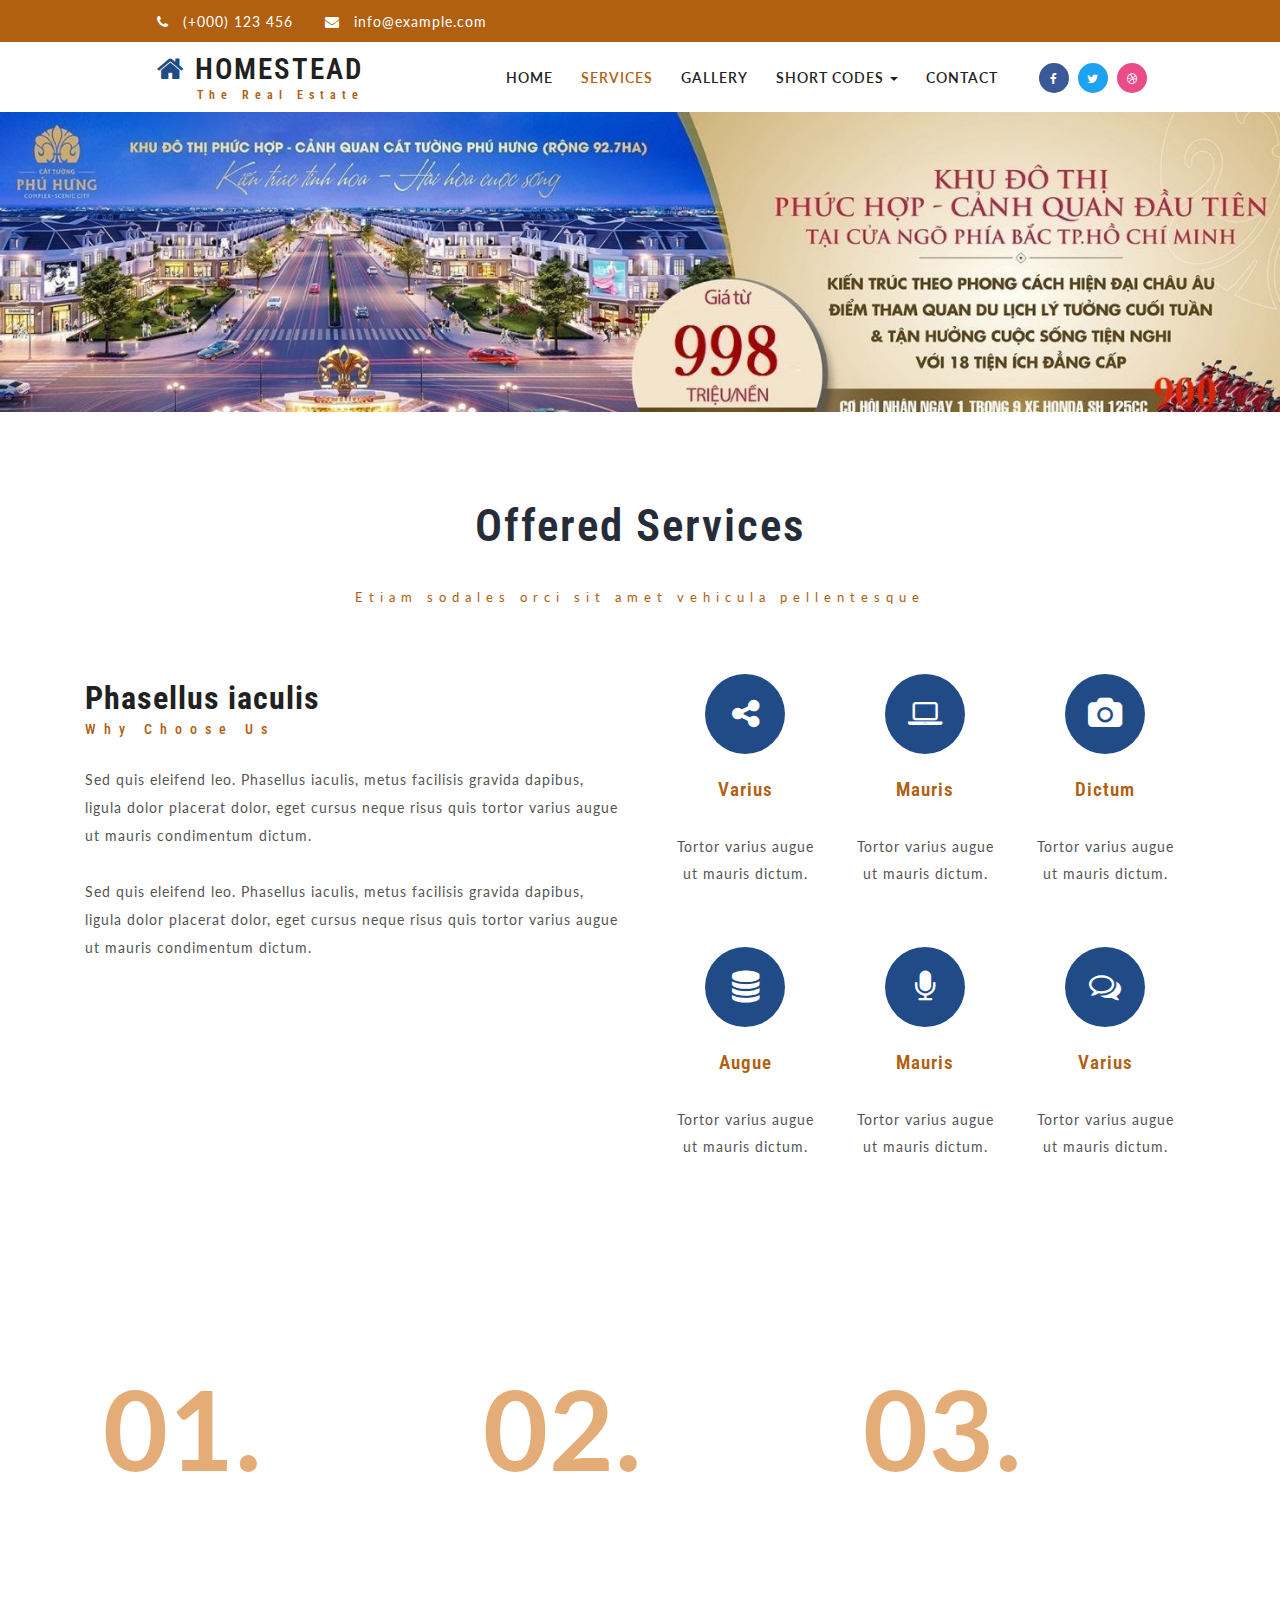
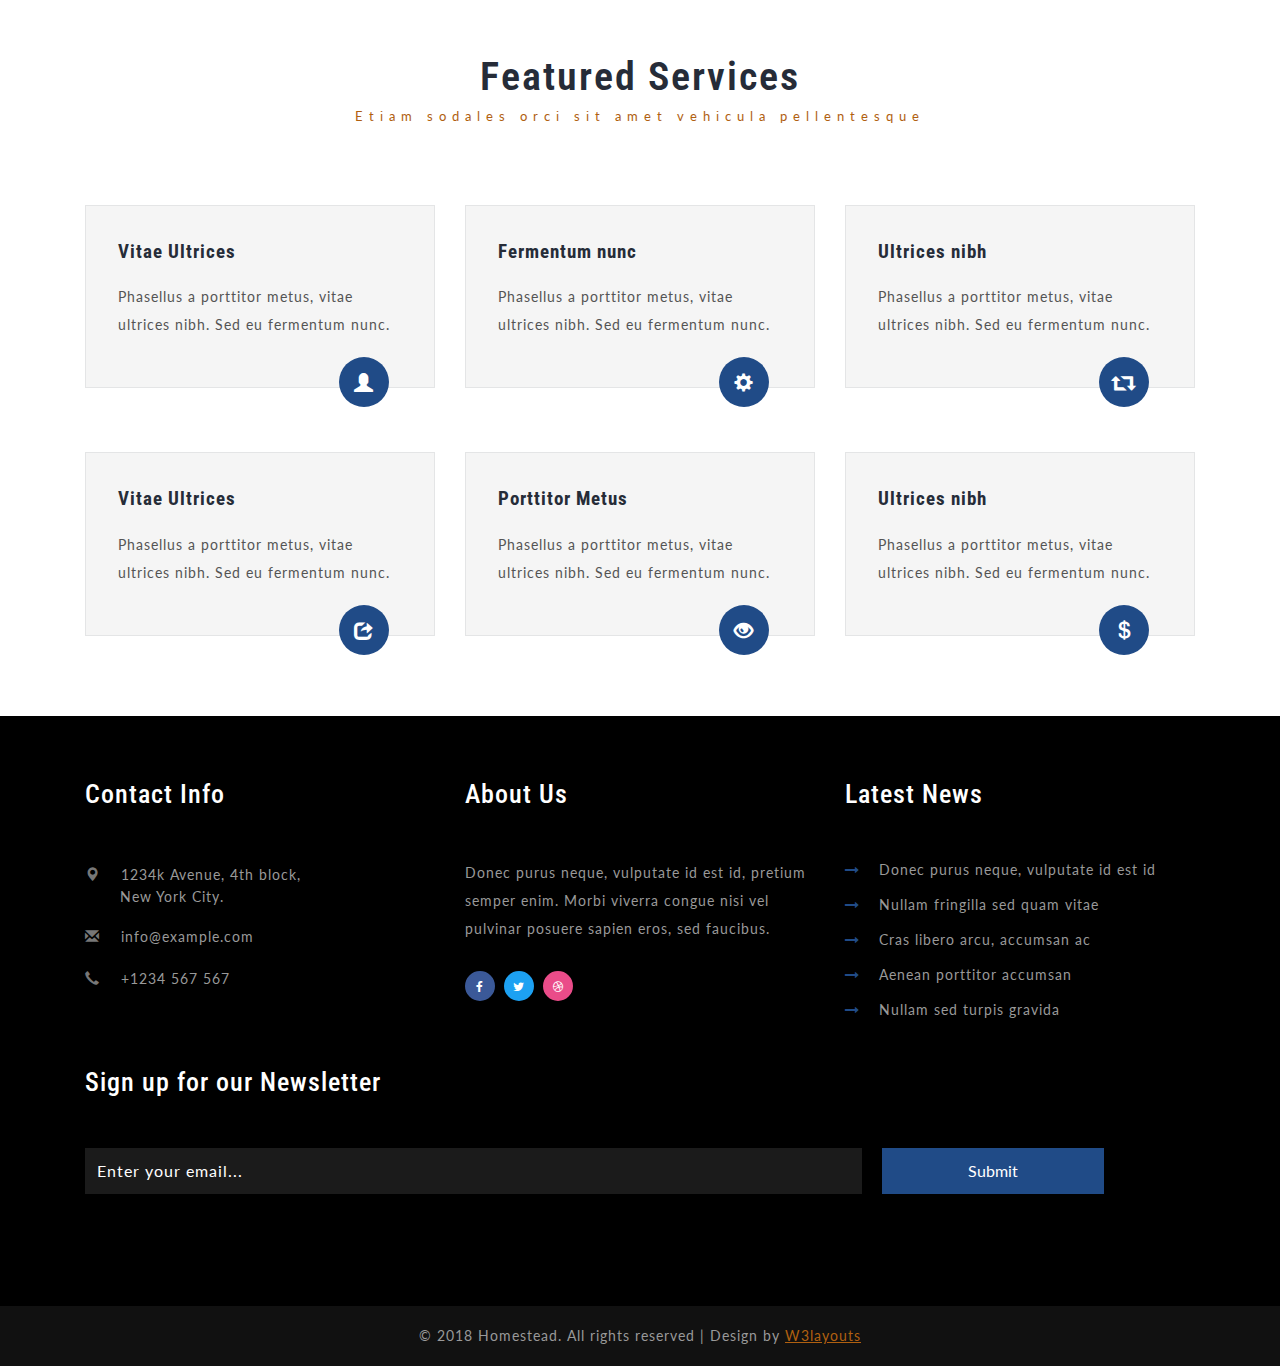
<file: services.html>
<!--
author: W3layouts
author URL: http://w3layouts.com
License: Creative Commons Attribution 3.0 Unported
License URL: http://creativecommons.org/licenses/by/3.0/
-->
<!DOCTYPE html>
<html lang="en">
<head>
<title>Homestead a Real Estate Category Flat Bootstrap Responsive Website Template | Services :: w3layouts</title>
<!-- custom-theme -->
<meta name="viewport" content="width=device-width, initial-scale=1">
<meta http-equiv="Content-Type" content="text/html; charset=utf-8" />
<meta name="keywords" content="Homestead Responsive web template, Bootstrap Web Templates, Flat Web Templates, Android Compatible web template, 
Smartphone Compatible web template, free webdesigns for Nokia, Samsung, LG, SonyEricsson, Motorola web design" />
<script type="application/x-javascript"> addEventListener("load", function() { setTimeout(hideURLbar, 0); }, false);
		function hideURLbar(){ window.scrollTo(0,1); } </script>
<!-- //custom-theme -->
<link href="css/bootstrap.css" rel="stylesheet" type="text/css" media="all" />
<link href="css/style.css" rel="stylesheet" type="text/css" media="all" />
<!-- font-awesome-icons -->
<link href="css/font-awesome.css" rel="stylesheet"> 
<!-- //font-awesome-icons -->
<link href="//fonts.googleapis.com/css?family=Roboto+Condensed:300,300i,400,400i,700,700i" rel="stylesheet">
<link href="//fonts.googleapis.com/css?family=Lato:100,100i,300,300i,400,400i,700,700i,900,900i" rel="stylesheet">
</head>	
<body>
<!-- banner -->
<div class="header">
	<div class="w3layouts_header_right">
		<ul>
			<li><i class="fa fa-phone" aria-hidden="true"></i>(+000) 123 456</li>
			<li><i class="fa fa-envelope" aria-hidden="true"></i><a href="mailto:info@example.com">info@example.com</a></li>
		</ul>
	</div>
</div>
<div class="top_heder_agile_info">
	<div class="w3ls_agile_header_inner">	
		<nav class="navbar navbar-default">
			<div class="navbar-header navbar-left">
				<button type="button" class="navbar-toggle collapsed" data-toggle="collapse" data-target="#bs-example-navbar-collapse-1">
					<span class="sr-only">Toggle navigation</span>
					<span class="icon-bar"></span>
					<span class="icon-bar"></span>
					<span class="icon-bar"></span>
				</button>
				<h1><a class="navbar-brand" href="index.html"><i class="fa fa-home" aria-hidden="true"></i> HOMESTEAD <span>The Real Estate</span> </a></h1>
			</div>
				<!-- Collect the nav links, forms, and other content for toggling -->
				<div class="collapse navbar-collapse navbar-right" id="bs-example-navbar-collapse-1">
					<nav class="menu menu--juliet">
						<ul class="nav navbar-nav">
							<li><a href="index.html">Home</a></li>
							<li class="active"><a href="services.html" >Services</a></li>
							<li><a href="gallery.html">Gallery</a></li>
							<li class="dropdown">
								<a href="#" class="dropdown-toggle" data-toggle="dropdown">Short Codes <b class="caret"></b></a>
								<ul class="dropdown-menu agile_short_dropdown">
									<li><a href="icons.html">Web Icons</a></li>
									<li><a href="typography.html">Typography</a></li>
								</ul>
							</li>
							<li><a href="contact.html">Contact</a></li>
						</ul>
						<div class="agileinfo_social_icons">
							<ul class="agileits_social_list">
								<li><a href="#" class="w3_agile_facebook"><i class="fa fa-facebook" aria-hidden="true"></i></a></li>
								<li><a href="#" class="agile_twitter"><i class="fa fa-twitter" aria-hidden="true"></i></a></li>
								<li><a href="#" class="w3_agile_dribble"><i class="fa fa-dribbble" aria-hidden="true"></i></a></li>
							</ul>
						</div>
					</nav>
				</div>
		</nav>
	</div>
</div>
<!-- //banner -->
<!-- banner -->
<div class="banner1">
	
</div>
<!-- //banner -->
<!-- services -->
	<div class="services two">
		<div class="container">
	<div class="wthree-heading">
			<h2 class="w3l_header">Offered Services</h2>
			<p class="quia">Etiam sodales orci sit amet vehicula pellentesque</p>
		</div>
			
			<div class="agile_inner_grids">	
				<div class="col-md-6 wthree_services_grid_left">
					<h3>Phasellus iaculis </h3>
					<h4>Why Choose Us</h4>
					
					<p> Sed quis eleifend leo. Phasellus iaculis, 
						metus facilisis gravida dapibus, ligula dolor placerat dolor, eget 
						cursus neque risus quis tortor varius augue ut mauris condimentum dictum.</p>
						<p> Sed quis eleifend leo. Phasellus iaculis, 
						metus facilisis gravida dapibus, ligula dolor placerat dolor, eget 
						cursus neque risus quis tortor varius augue ut mauris condimentum dictum.</p>
					
				</div>
				<div class="col-md-6 wthree_services_grid_right">
					<div class="col-md-4 agileits_w3layouts_service_grid">
						<div class="agile_service_grd">
							<i class="fa fa-share-alt" aria-hidden="true"></i>
						</div>
						<h4>Varius</h4>
						<p>Tortor varius augue ut mauris dictum.</p>
					</div>
					<div class="col-md-4 agileits_w3layouts_service_grid">
						<div class="agile_service_grd">
						<i class="fa fa-laptop" aria-hidden="true"></i>
						</div>
						<h4>Mauris</h4>
						<p>Tortor varius augue ut mauris dictum.</p>
					</div>
					<div class="col-md-4 agileits_w3layouts_service_grid">
						<div class="agile_service_grd">
						<i class="fa fa-camera" aria-hidden="true"></i>
						</div>
						<h4>Dictum</h4>
						<p>Tortor varius augue ut mauris dictum.</p>
					</div>
					<div class="col-md-4 agileits_w3layouts_service_grid">
						<div class="agile_service_grd">
							<i class="fa fa-database" aria-hidden="true"></i>
						</div>
						<h4>Augue</h4>
						<p>Tortor varius augue ut mauris dictum.</p>
					</div>
					<div class="col-md-4 agileits_w3layouts_service_grid">
						<div class="agile_service_grd">
					<i class="fa fa-microphone" aria-hidden="true"></i>
						</div>
						<h4>Mauris</h4>
						<p>Tortor varius augue ut mauris dictum.</p>
					</div>
					<div class="col-md-4 agileits_w3layouts_service_grid">
						<div class="agile_service_grd">
						<i class="fa fa-comments-o" aria-hidden="true"></i>
						</div>
						<h4>Varius</h4>
						<p>Tortor varius augue ut mauris dictum.</p>
					</div>
					<div class="clearfix"> </div>
				</div>
				<div class="clearfix"> </div>
			</div>
		
		</div>
	</div>
<!-- //services -->
<div class="offer">
		<div class="container">
			<div class="w3ls_banner_bottom_grids">
				<div class="col-md-4 agile_offer_grid">
					<div class="agileits_w3layouts_offer_grid">
						<div class="agile_offer_grid_pos">
							<p>01.</p>
						</div>
					</div>
					<div class="wthree_offer_grid1">
						<h4>lobortis sem </h4>
						<p class="w3_agileits_service_para">Praesent nec blandit lorem, et facilisis mi. Ut fringilla massa massa, 
							id consequat eros iaculis quis.</p>
					</div>
				</div>
				<div class="col-md-4 agile_offer_grid">
					<div class="agileits_w3layouts_offer_grid">
						<div class="agile_offer_grid_pos">
							<p>02.</p>
						</div>
					</div>
					<div class="wthree_offer_grid1">
						<h4>blandit lorem </h4>
						<p class="w3_agileits_service_para">Praesent nec blandit lorem, et facilisis mi. Ut fringilla massa massa, 
							id consequat eros iaculis quis.</p>
					</div>
				</div>
				<div class="col-md-4 agile_offer_grid">
					<div class="agileits_w3layouts_offer_grid">
						<div class="agile_offer_grid_pos">
							<p>03.</p>
						</div>
					</div>
					<div class="wthree_offer_grid1">
						<h4>consequat eros </h4>
						<p class="w3_agileits_service_para">Praesent nec blandit lorem, et facilisis mi. Ut fringilla massa massa, 
							id consequat eros iaculis quis.</p>
					</div>
				</div>
				
				<div class="clearfix"> </div>
			</div>
		</div>
	</div>
<!-- stats-bottom -->
	<div class="stats-bottom contact">
		<div class="container">
			
			<div class="wthree-heading">
			<h3 class="w3l_header">Featured Services</h3>
			<p class="quia">Etiam sodales orci sit amet vehicula pellentesque</p>
		</div>
			<div class="agileinfo_services_grids">
				<div class="col-md-4 agileinfo_services_grid">
					<div class="agileinfo_services_grid1">
						<h4>Vitae Ultrices</h4>
						<p>Phasellus a porttitor metus, vitae ultrices nibh. Sed eu fermentum nunc.</p>
						<div class="agileinfo_services_grid1_pos">
							<span class="glyphicon glyphicon-user" aria-hidden="true"></span>
						</div>
					</div>
				</div>
				<div class="col-md-4 agileinfo_services_grid">
					<div class="agileinfo_services_grid1">
						<h4>Fermentum nunc</h4>
						<p>Phasellus a porttitor metus, vitae ultrices nibh. Sed eu fermentum nunc.</p>
						<div class="agileinfo_services_grid1_pos">
							<span class="glyphicon glyphicon-cog" aria-hidden="true"></span>
						</div>
					</div>
				</div>
				<div class="col-md-4 agileinfo_services_grid">
					<div class="agileinfo_services_grid1">
						<h4>Ultrices nibh</h4>
						<p>Phasellus a porttitor metus, vitae ultrices nibh. Sed eu fermentum nunc.</p>
						<div class="agileinfo_services_grid1_pos">
							<span class="glyphicon glyphicon-retweet" aria-hidden="true"></span>
						</div>
					</div>
				</div>
				<div class="clearfix"> </div>
			</div>
			<div class="w3agile_services_grids">
				<div class="col-md-4 agileinfo_services_grid">
					<div class="agileinfo_services_grid1">
						<h4>Vitae Ultrices</h4>
						<p>Phasellus a porttitor metus, vitae ultrices nibh. Sed eu fermentum nunc.</p>
						<div class="agileinfo_services_grid1_pos">
							<span class="glyphicon glyphicon-share" aria-hidden="true"></span>
						</div>
					</div>
				</div>
				<div class="col-md-4 agileinfo_services_grid">
					<div class="agileinfo_services_grid1">
						<h4>Porttitor Metus</h4>
						<p>Phasellus a porttitor metus, vitae ultrices nibh. Sed eu fermentum nunc.</p>
						<div class="agileinfo_services_grid1_pos">
							<span class="glyphicon glyphicon-eye-open" aria-hidden="true"></span>
						</div>
					</div>
				</div>
				<div class="col-md-4 agileinfo_services_grid">
					<div class="agileinfo_services_grid1">
						<h4>Ultrices nibh</h4>
						<p>Phasellus a porttitor metus, vitae ultrices nibh. Sed eu fermentum nunc.</p>
						<div class="agileinfo_services_grid1_pos">
							<span class="glyphicon glyphicon-usd" aria-hidden="true"></span>
						</div>
					</div>
				</div>
				<div class="clearfix"> </div>
			</div>
		</div>
	</div>
<!-- //stats-bottom -->
<!-- myModal -->
				<div class="tooltip-content">

					<div class="modal fade features-modal" id="myModal" tabindex="-1" role="dialog" aria-hidden="true">
						<div class="modal-dialog">
							<div class="modal-content">
								<div class="modal-header">
									<button type="button" class="close" data-dismiss="modal" aria-hidden="true">&times;</button>
									<h4 class="modal-title">homestead</h4>
								</div>
								<div class="modal-body">
									<img src="images/g4.jpg" class="img-responsive" alt="Boat house">
									<h5>Fishing Season Now Open</h5>
									<p>Lorem ipsum dolor sit amet, consectetur adipiscing elit. Praesent varius lectus vitae porttitor fringilla. Donec turpis orci, elementum a nunc quis, maximus varius ipsum. Sed bibendum ex in dignissim bibendum.</p>
								</div>
							</div>
						</div>
					</div>

				</div>
				<!-- //myModal -->
<!-- footer -->
	<div class="footer">
		<div class="container">
			<div class="col-md-4 agile_footer_grid">
				<h3>Contact Info</h3>
				<ul class="w3_address">
					<li><i class="glyphicon glyphicon-map-marker" aria-hidden="true"></i>1234k Avenue, 4th block, <span>New York City.</span></li>
					<li><i class="glyphicon glyphicon-envelope" aria-hidden="true"></i><a href="mailto:info@example.com">info@example.com</a></li>
					<li><i class="glyphicon glyphicon-earphone" aria-hidden="true"></i>+1234 567 567</li>
				</ul>
			</div>
			<div class="col-md-4 agile_footer_grid">
				<h3>About Us</h3>
				<p>Donec purus neque, vulputate id est id, pretium semper enim. Morbi viverra 
					congue nisi vel pulvinar posuere sapien eros, sed faucibus.</p>
				<ul class="agileits_social_list">
					<li><a href="#" class="w3_agile_facebook"><i class="fa fa-facebook" aria-hidden="true"></i></a></li>
					<li><a href="#" class="agile_twitter"><i class="fa fa-twitter" aria-hidden="true"></i></a></li>
					<li><a href="#" class="w3_agile_dribble"><i class="fa fa-dribbble" aria-hidden="true"></i></a></li>
				</ul>
			</div>
			<div class="col-md-4 agile_footer_grid">
				<h3>Latest News</h3>
				<ul class="agileits_w3layouts_footer_grid_list">
					<li><i class="fa fa-long-arrow-right" aria-hidden="true"></i>
						<a href="#" data-toggle="modal" data-target="#myModal">Donec purus neque, vulputate 
							id est id</a>
					</li>
					<li><i class="fa fa-long-arrow-right" aria-hidden="true"></i>
						<a href="#" data-toggle="modal" data-target="#myModal">Nullam fringilla sed quam vitae</a>
					</li>
					<li><i class="fa fa-long-arrow-right" aria-hidden="true"></i>
						<a href="#" data-toggle="modal" data-target="#myModal">Cras libero arcu, accumsan ac </a>
					</li>
					<li><i class="fa fa-long-arrow-right" aria-hidden="true"></i>
						<a href="#" data-toggle="modal" data-target="#myModal">Aenean porttitor accumsan</a>
					</li>
					<li><i class="fa fa-long-arrow-right" aria-hidden="true"></i>
						<a href="#" data-toggle="modal" data-target="#myModal">Nullam sed turpis gravida</a>
					</li>
				</ul>
			</div>
			<div class="clearfix"> </div>
			<div class="w3_agileits_footer_grids">
				<div class="col-md-12 wthree_footer_grid_right">
					<h3>Sign up for our Newsletter</h3>
					<form action="#" method="post">
						<input type="email" name="Email" placeholder="Enter your email..." required="">
						<input type="submit" value="Submit">
					</form>
				</div>
				<div class="clearfix"> </div>
			</div>
		</div>
	</div>
	<div class="agileinfo_copyright">
		<p>© 2018 Homestead. All rights reserved | Design by <a href="http://w3layouts.com/">W3layouts</a></p>
	</div>
<!-- //footer -->
<!-- js -->
<script type="text/javascript" src="js/jquery-2.1.4.min.js"></script>
<!-- start-smoth-scrolling -->
<script type="text/javascript" src="js/move-top.js"></script>
<script type="text/javascript" src="js/easing.js"></script>
<script type="text/javascript">
	jQuery(document).ready(function($) {
		$(".scroll").click(function(event){		
			event.preventDefault();
			$('html,body').animate({scrollTop:$(this.hash).offset().top},1000);
		});
	});
</script>

<!-- start-smoth-scrolling -->
<script type="text/javascript" src="js/move-top.js"></script>
<script type="text/javascript" src="js/easing.js"></script>
<script type="text/javascript">
	jQuery(document).ready(function($) {
		$(".scroll").click(function(event){		
			event.preventDefault();
			$('html,body').animate({scrollTop:$(this.hash).offset().top},1000);
		});
	});
</script>
<!-- start-smoth-scrolling -->
<!-- here stars scrolling icon -->
	<script type="text/javascript">
		$(document).ready(function() {
			/*
				var defaults = {
				containerID: 'toTop', // fading element id
				containerHoverID: 'toTopHover', // fading element hover id
				scrollSpeed: 1200,
				easingType: 'linear' 
				};
			*/
								
			$().UItoTop({ easingType: 'easeOutQuart' });
								
			});
	</script>
<!-- //here ends scrolling icon -->
<!-- for bootstrap working -->
	<script src="js/bootstrap.js"></script>
<!-- //for bootstrap working -->
</body>
</html>
</file>
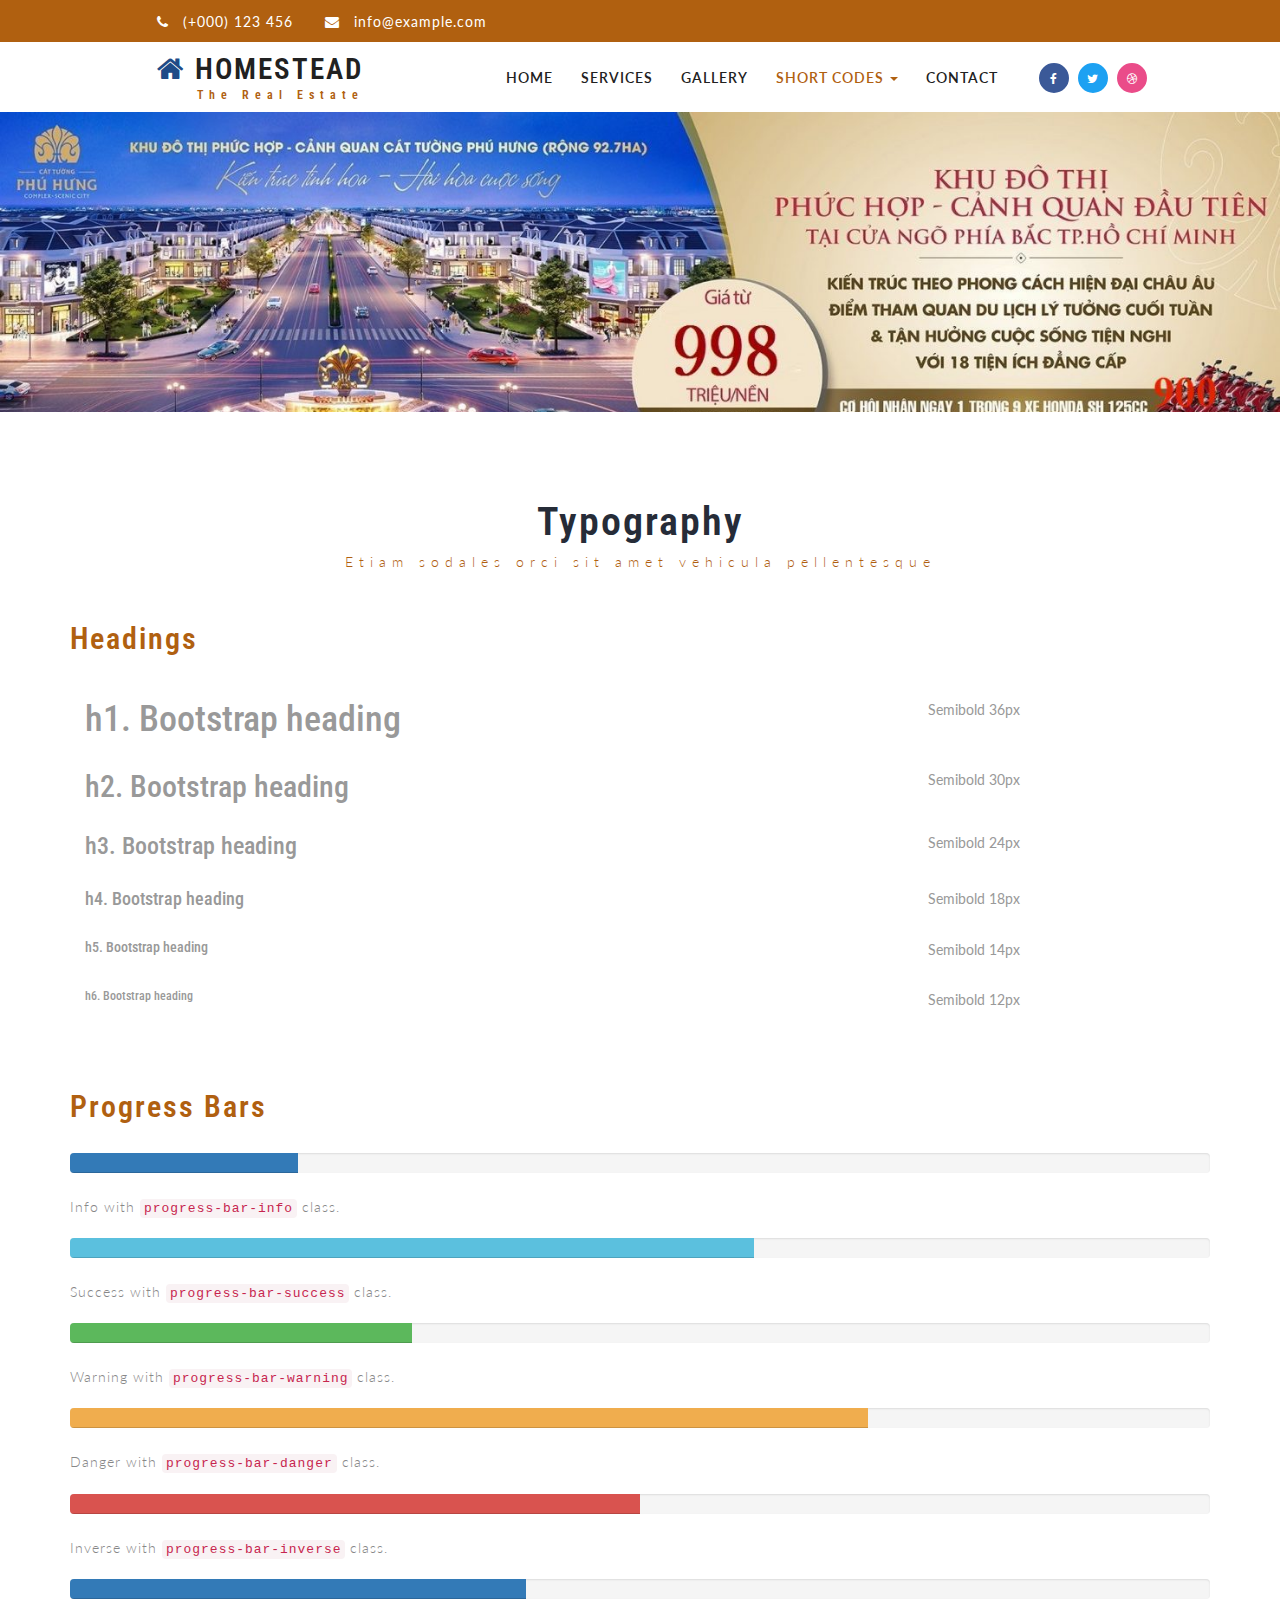
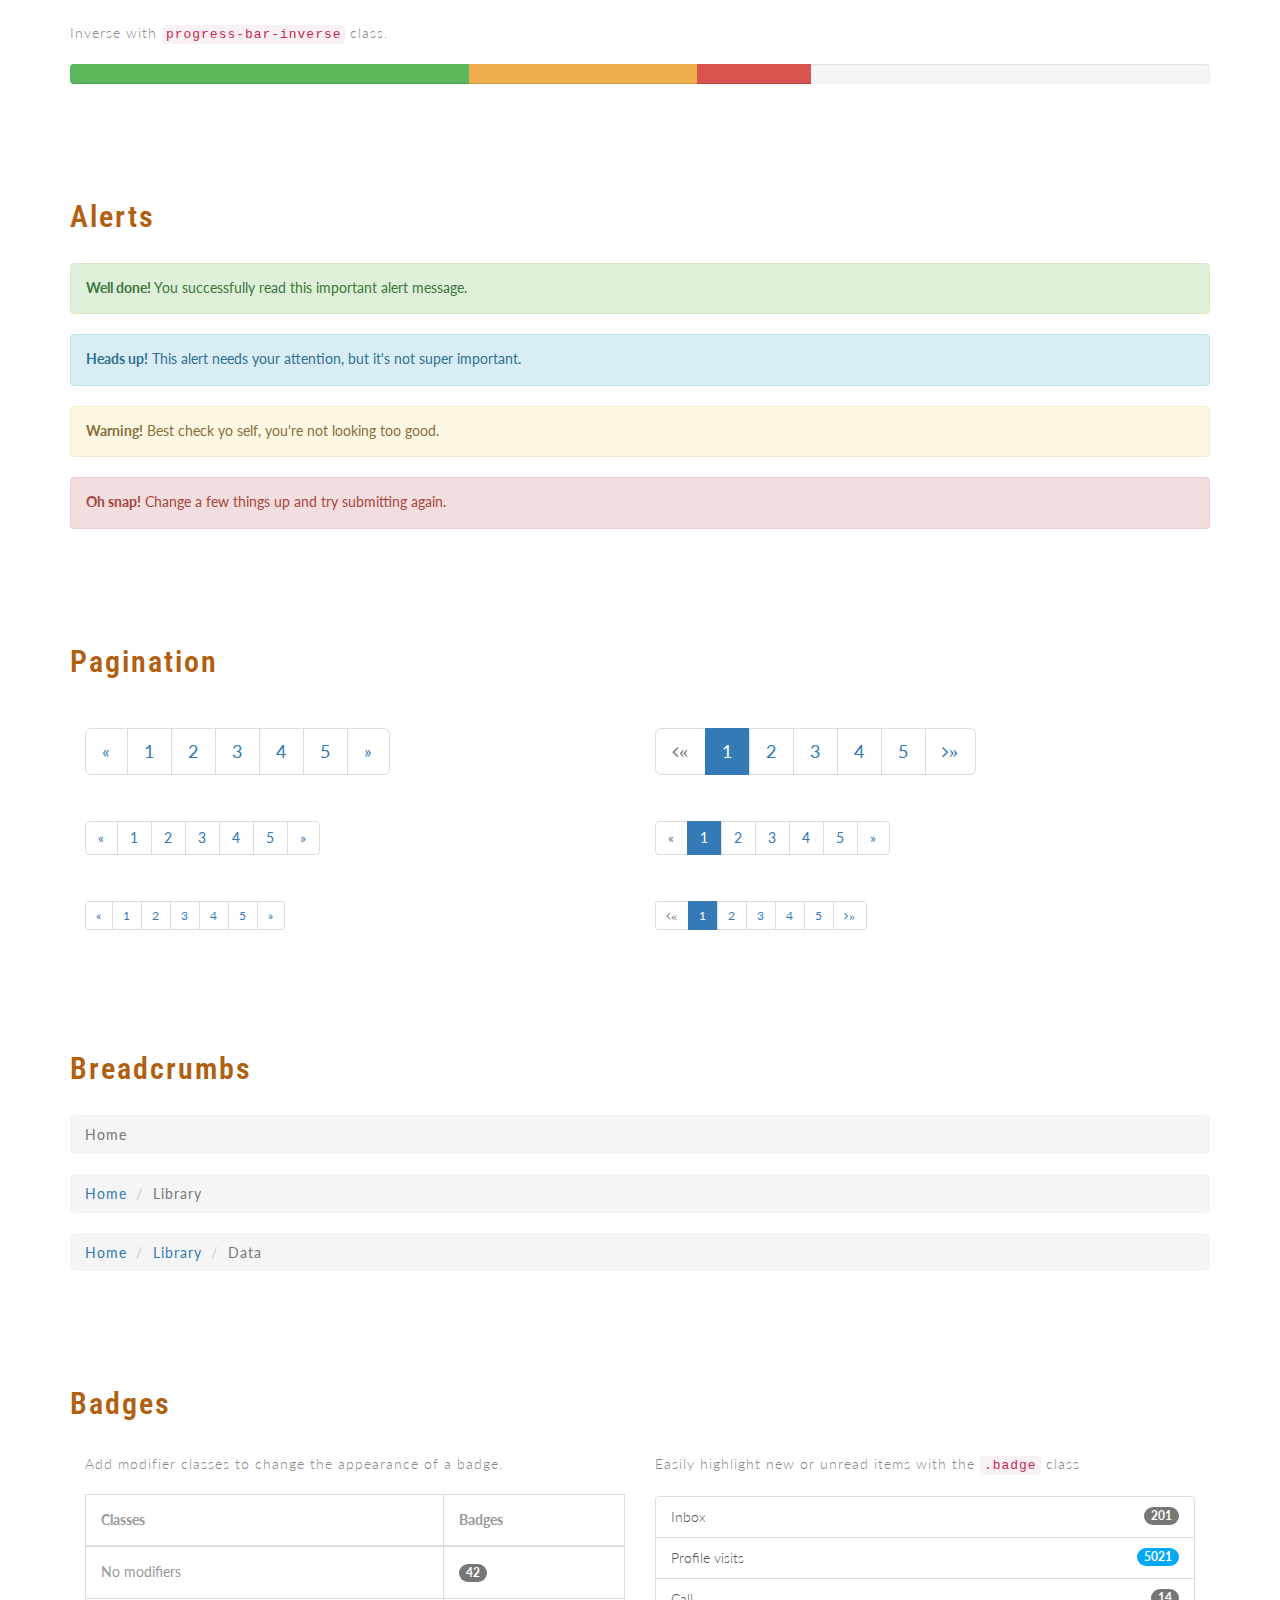
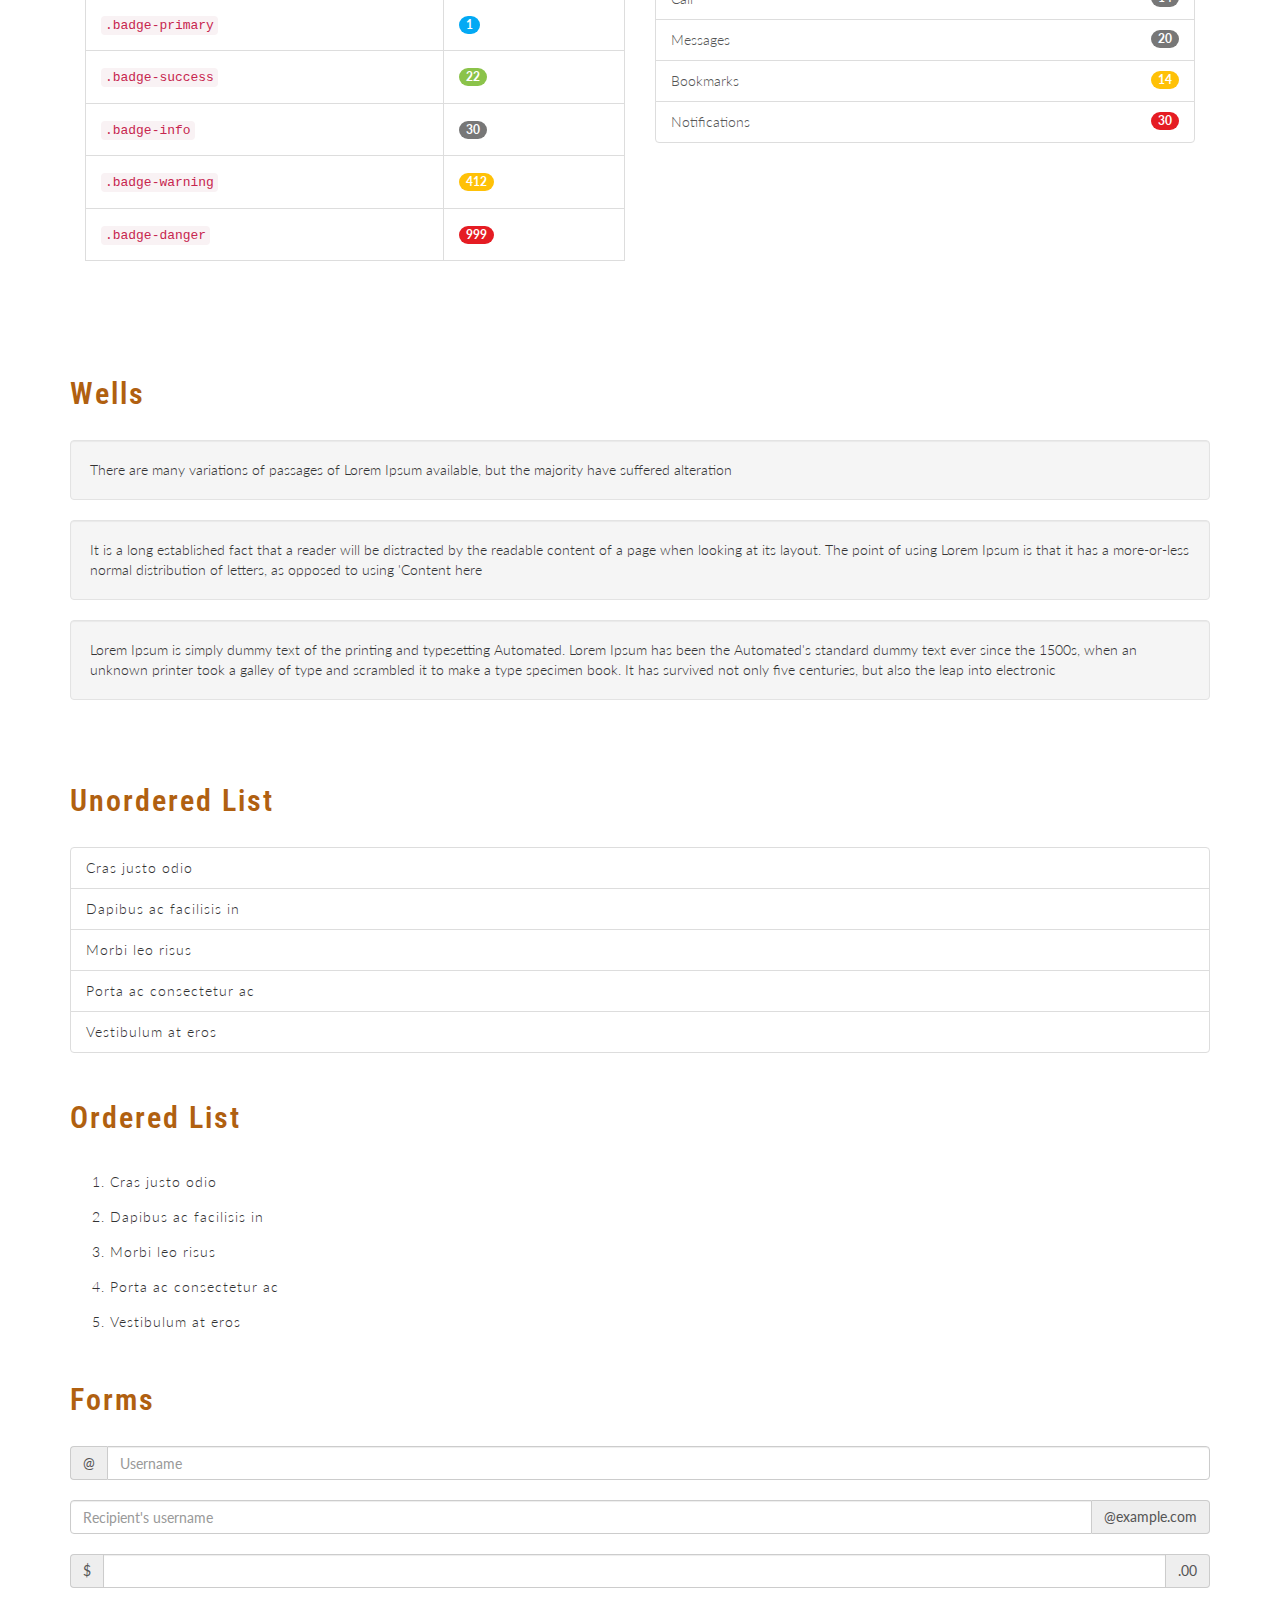
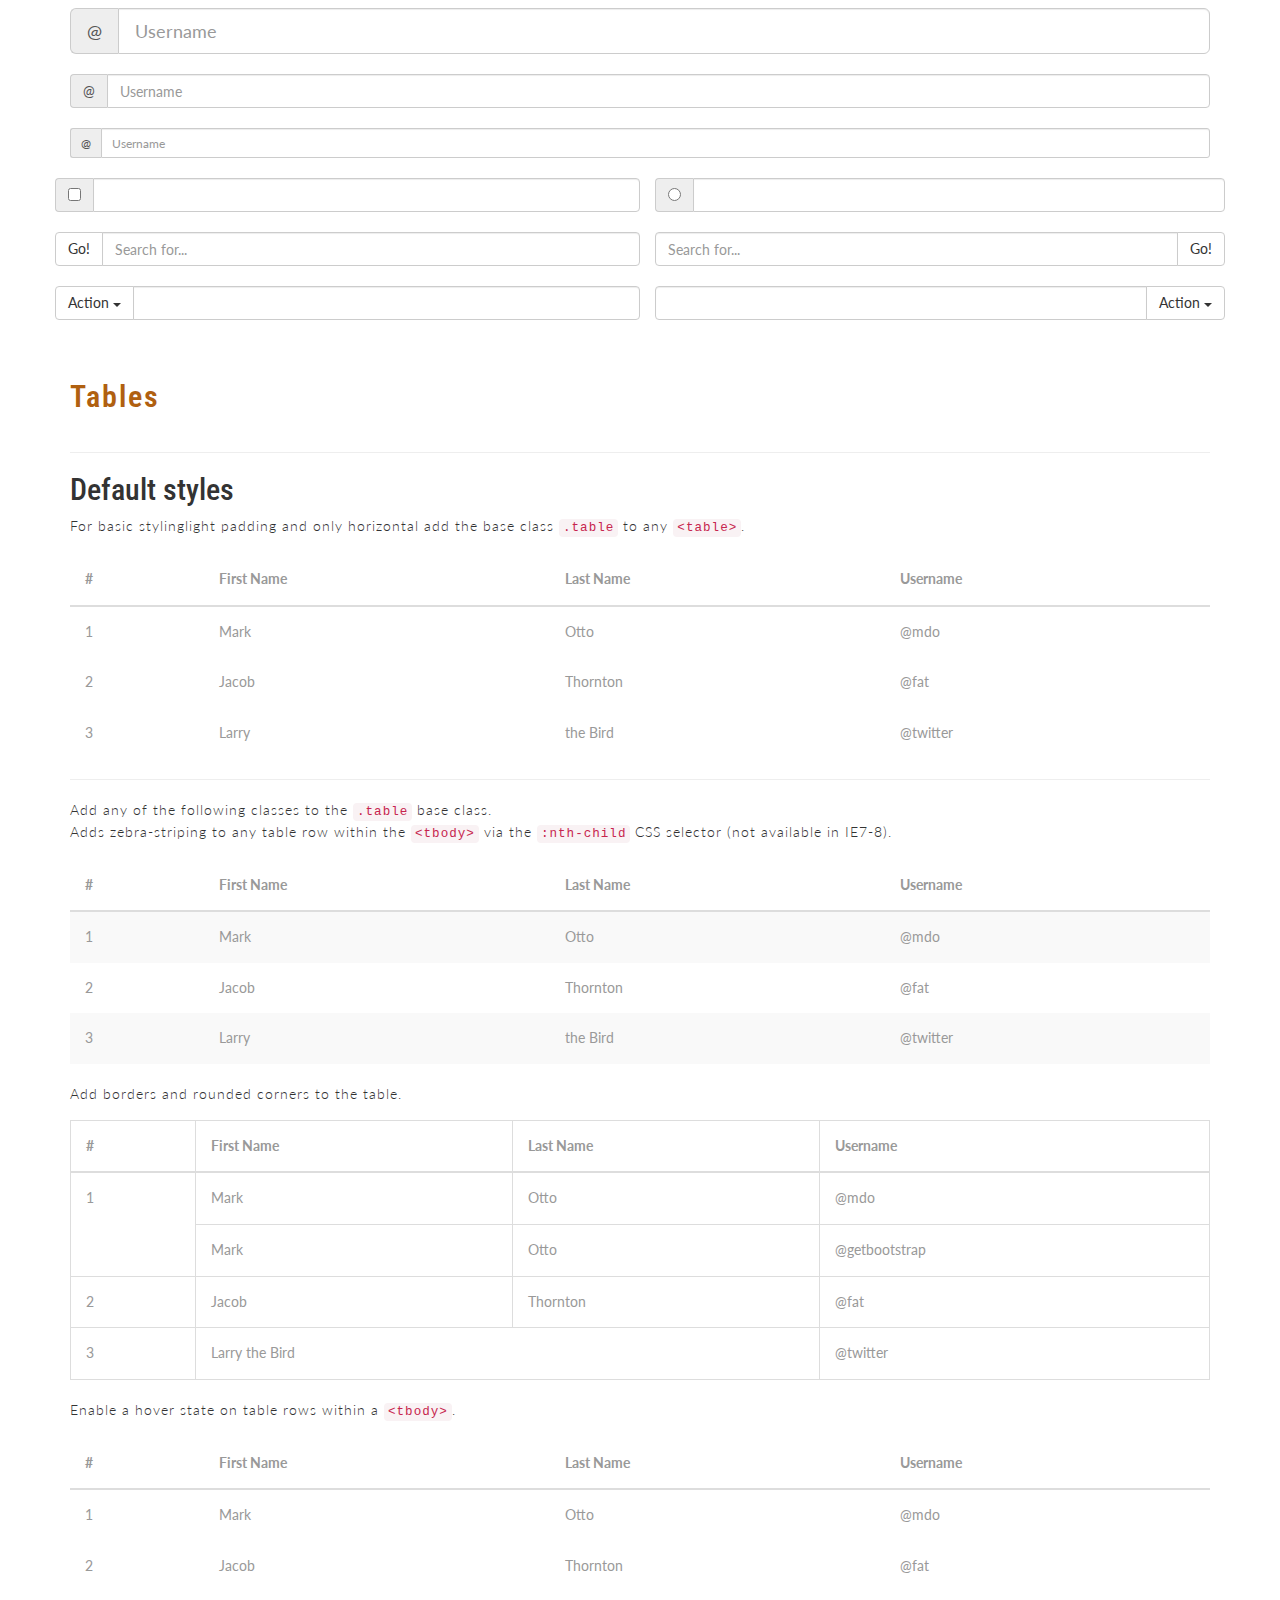
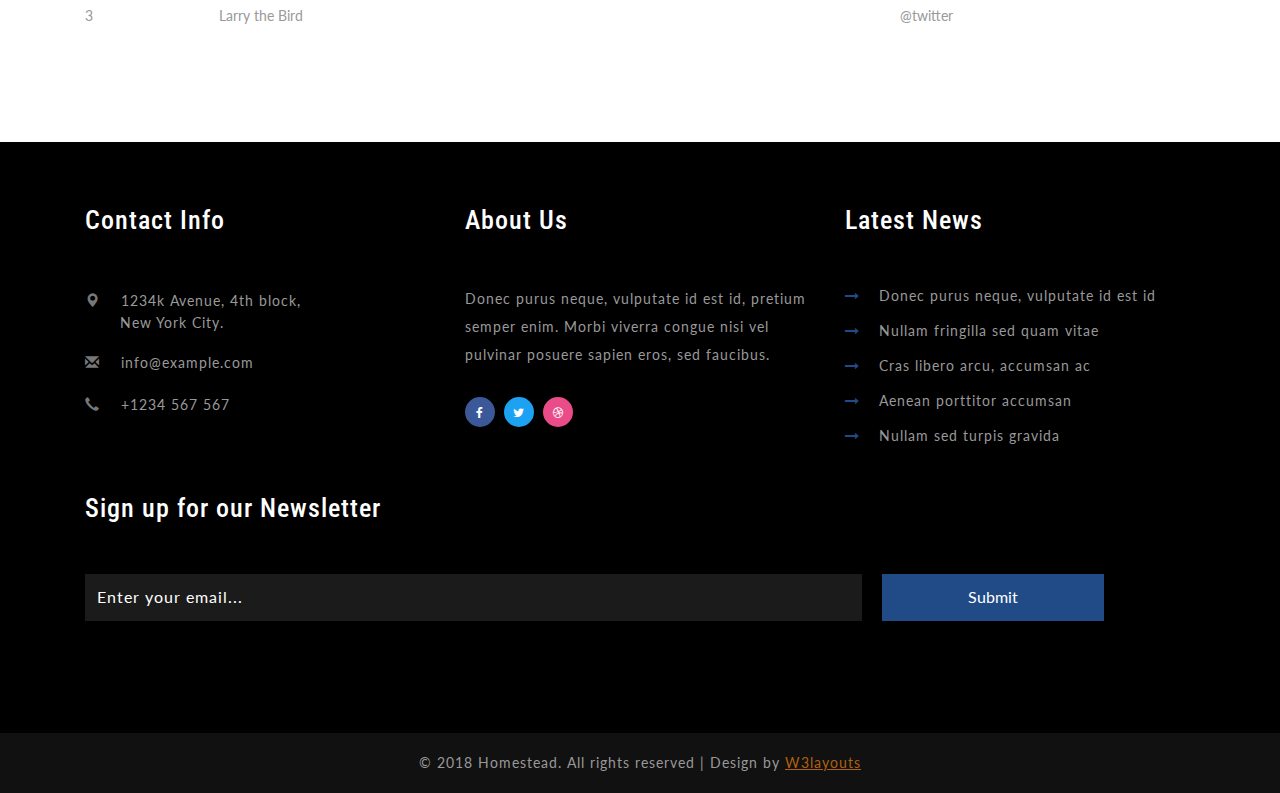
<file: typography.html>
<!--
author: W3layouts
author URL: http://w3layouts.com
License: Creative Commons Attribution 3.0 Unported
License URL: http://creativecommons.org/licenses/by/3.0/
-->
<!DOCTYPE html>
<html lang="en">
<head>
<title>Homestead a Real Estate Category Flat Bootstrap Responsive Website Template | Typography :: w3layouts</title>
<!-- custom-theme -->
<meta name="viewport" content="width=device-width, initial-scale=1">
<meta http-equiv="Content-Type" content="text/html; charset=utf-8" />
<meta name="keywords" content="Homestead Responsive web template, Bootstrap Web Templates, Flat Web Templates, Android Compatible web template, 
Smartphone Compatible web template, free webdesigns for Nokia, Samsung, LG, SonyEricsson, Motorola web design" />
<script type="application/x-javascript"> addEventListener("load", function() { setTimeout(hideURLbar, 0); }, false);
		function hideURLbar(){ window.scrollTo(0,1); } </script>
<!-- //custom-theme -->
<link href="css/bootstrap.css" rel="stylesheet" type="text/css" media="all" />
<link href="css/style.css" rel="stylesheet" type="text/css" media="all" />
<!-- font-awesome-icons -->
<link href="css/font-awesome.css" rel="stylesheet"> 
<!-- //font-awesome-icons -->
<link href="//fonts.googleapis.com/css?family=Roboto+Condensed:300,300i,400,400i,700,700i" rel="stylesheet">
<link href="//fonts.googleapis.com/css?family=Lato:100,100i,300,300i,400,400i,700,700i,900,900i" rel="stylesheet">
</head>	
<body>
<!-- banner -->
<div class="header">
	<div class="w3layouts_header_right">
		<ul>
			<li><i class="fa fa-phone" aria-hidden="true"></i>(+000) 123 456</li>
			<li><i class="fa fa-envelope" aria-hidden="true"></i><a href="mailto:info@example.com">info@example.com</a></li>
		</ul>
	</div>
</div>
<div class="top_heder_agile_info">
	<div class="w3ls_agile_header_inner">	
		<nav class="navbar navbar-default">
			<div class="navbar-header navbar-left">
				<button type="button" class="navbar-toggle collapsed" data-toggle="collapse" data-target="#bs-example-navbar-collapse-1">
					<span class="sr-only">Toggle navigation</span>
					<span class="icon-bar"></span>
					<span class="icon-bar"></span>
					<span class="icon-bar"></span>
				</button>
				<h1><a class="navbar-brand" href="index.html"><i class="fa fa-home" aria-hidden="true"></i> HOMESTEAD <span>The Real Estate</span> </a></h1>
			</div>
				<!-- Collect the nav links, forms, and other content for toggling -->
				<div class="collapse navbar-collapse navbar-right" id="bs-example-navbar-collapse-1">
					<nav class="menu menu--juliet">
						<ul class="nav navbar-nav">
							<li><a href="index.html">Home</a></li>
							<li><a href="services.html" >Services</a></li>
							<li><a href="gallery.html">Gallery</a></li>
							<li class="dropdown active">
								<a href="#" class="dropdown-toggle" data-toggle="dropdown">Short Codes <b class="caret"></b></a>
								<ul class="dropdown-menu agile_short_dropdown">
									<li><a href="icons.html">Web Icons</a></li>
									<li><a href="typography.html">Typography</a></li>
								</ul>
							</li>
							<li><a href="contact.html">Contact</a></li>
						</ul>
						<div class="agileinfo_social_icons">
							<ul class="agileits_social_list">
								<li><a href="#" class="w3_agile_facebook"><i class="fa fa-facebook" aria-hidden="true"></i></a></li>
								<li><a href="#" class="agile_twitter"><i class="fa fa-twitter" aria-hidden="true"></i></a></li>
								<li><a href="#" class="w3_agile_dribble"><i class="fa fa-dribbble" aria-hidden="true"></i></a></li>
							</ul>
						</div>
					</nav>
				</div>
		</nav>
	</div>
</div>
<!-- //banner -->
<!-- banner -->
<div class="banner1">
	
</div>
<!-- //banner -->
<!-- typography -->
	<div class="typo">
		<div class="container">
			<div class="wthree-heading">
			<h3 class="w3l_header">Typography</h3>
			<p class="quia">Etiam sodales orci sit amet vehicula pellentesque</p>
		</div>
			<div class="grid_3 grid_4 w3layouts">
				<h3 class="hdg">Headings</h3>
				<div class="bs-example">
					<table class="table">
						<tbody>
							<tr>
								<td><h1 id="h1.-bootstrap-heading">h1. Bootstrap heading<a class="anchorjs-link" href="#h1.-bootstrap-heading"><span class="anchorjs-icon"></span></a></h1></td>
								<td class="type-info">Semibold 36px</td>
							</tr>
							<tr>
								<td><h2 id="h2.-bootstrap-heading">h2. Bootstrap heading<a class="anchorjs-link" href="#h2.-bootstrap-heading"><span class="anchorjs-icon"></span></a></h2></td>
								<td class="type-info">Semibold 30px</td>
							</tr>
							<tr>
								<td><h3 id="h3.-bootstrap-heading">h3. Bootstrap heading<a class="anchorjs-link" href="#h3.-bootstrap-heading"><span class="anchorjs-icon"></span></a></h3></td>
								<td class="type-info">Semibold 24px</td>
							</tr>
							<tr>
								<td><h4 id="h4.-bootstrap-heading">h4. Bootstrap heading<a class="anchorjs-link" href="#h4.-bootstrap-heading"><span class="anchorjs-icon"></span></a></h4></td>
								<td class="type-info">Semibold 18px</td>
							</tr>
							<tr>
								<td><h5 id="h5.-bootstrap-heading">h5. Bootstrap heading<a class="anchorjs-link" href="#h5.-bootstrap-heading"><span class="anchorjs-icon"></span></a></h5></td>
								<td class="type-info">Semibold 14px</td>
							</tr>
							<tr>
								<td><h6>h6. Bootstrap heading</h6></td>
								<td class="type-info">Semibold 12px</td>
							</tr>
						</tbody>
					</table>
				</div>
			</div>
		
			<div class="grid_3 grid_5 w3l">
				<h3>Progress Bars</h3>
				<div class="tab-content">
					<div class="tab-pane active" id="domprogress">
						<div class="progress">    
							<div class="progress-bar progress-bar-primary" style="width: 20%"></div>
						</div>
						<p>Info with <code>progress-bar-info</code> class.</p>
						<div class="progress">    
							<div class="progress-bar progress-bar-info" style="width: 60%"></div>
						</div>
						<p>Success with <code>progress-bar-success</code> class.</p>
						<div class="progress">
							<div class="progress-bar progress-bar-success" style="width: 30%"></div>
						</div>
						<p>Warning with <code>progress-bar-warning</code> class.</p>
						<div class="progress">
							<div class="progress-bar progress-bar-warning" style="width: 70%"></div>
						</div>
						<p>Danger with <code>progress-bar-danger</code> class.</p>
						<div class="progress">
							<div class="progress-bar progress-bar-danger" style="width: 50%"></div>
						</div>
						<p>Inverse with <code>progress-bar-inverse</code> class.</p>
						<div class="progress">
							<div class="progress-bar progress-bar-inverse" style="width: 40%"></div>
						</div>
						<p>Inverse with <code>progress-bar-inverse</code> class.</p>
						<div class="progress">
							<div class="progress-bar progress-bar-success" style="width: 35%"><span class="sr-only">35% Complete (success)</span></div>
							<div class="progress-bar progress-bar-warning" style="width: 20%"><span class="sr-only">20% Complete (warning)</span></div>
							<div class="progress-bar progress-bar-danger" style="width: 10%"><span class="sr-only">10% Complete (danger)</span></div>
						</div>
					</div>
				</div>
			</div>
			<div class="grid_3 grid_5 w3ls">
				<h3>Alerts</h3>
				<div class="alert alert-success" role="alert">
					<strong>Well done!</strong> You successfully read this important alert message.
				</div>
				<div class="alert alert-info" role="alert">
					<strong>Heads up!</strong> This alert needs your attention, but it's not super important.
				</div>
				<div class="alert alert-warning" role="alert">
					<strong>Warning!</strong> Best check yo self, you're not looking too good.
				</div>
				<div class="alert alert-danger" role="alert">
					<strong>Oh snap!</strong> Change a few things up and try submitting again.
				</div>
			</div>
			<div class="grid_3 grid_5 agileits">
				<h3>Pagination</h3>
				<div class="col-md-6">
					<nav>
						<ul class="pagination pagination-lg">
							<li><a href="#" aria-label="Previous"><span aria-hidden="true">«</span></a></li>
							<li><a href="#">1</a></li>
							<li><a href="#">2</a></li>
							<li><a href="#">3</a></li>
							<li><a href="#">4</a></li>
							<li><a href="#">5</a></li>
							<li><a href="#" aria-label="Next"><span aria-hidden="true">»</span></a></li>
						</ul>
					</nav>
					<nav>
						<ul class="pagination">
							<li><a href="#" aria-label="Previous"><span aria-hidden="true">«</span></a></li>
							<li><a href="#">1</a></li>
							<li><a href="#">2</a></li>
							<li><a href="#">3</a></li>
							<li><a href="#">4</a></li>
							<li><a href="#">5</a></li>
							<li><a href="#" aria-label="Next"><span aria-hidden="true">»</span></a></li>
						</ul>
					</nav>
					<nav>
						<ul class="pagination pagination-sm">
							<li><a href="#" aria-label="Previous"><span aria-hidden="true">«</span></a></li>
							<li><a href="#">1</a></li>
							<li><a href="#">2</a></li>
							<li><a href="#">3</a></li>
							<li><a href="#">4</a></li>
							<li><a href="#">5</a></li>
							<li><a href="#" aria-label="Next"><span aria-hidden="true">»</span></a></li>
						</ul>
					</nav>
				</div>
				<div class="col-md-6">
					<ul class="pagination pagination-lg">
						<li class="disabled"><a href="#"><i class="fa fa-angle-left">«</i></a></li>
						<li class="active"><a href="#">1</a></li>
						<li><a href="#">2</a></li>
						<li><a href="#">3</a></li>
						<li><a href="#">4</a></li>
						<li><a href="#">5</a></li>
						<li><a href="#"><i class="fa fa-angle-right">»</i></a></li>
					</ul>
					<nav>
						<ul class="pagination">
							<li class="disabled"><a href="#" aria-label="Previous"><span aria-hidden="true">«</span></a></li>
							<li class="active"><a href="#">1 <span class="sr-only">(current)</span></a></li>
							<li><a href="#">2</a></li>
							<li><a href="#">3</a></li>
							<li><a href="#">4</a></li>
							<li><a href="#">5</a></li>
							<li><a href="#" aria-label="Next"><span aria-hidden="true">»</span></a></li>
						</ul>
					</nav>
					<ul class="pagination pagination-sm">
						<li class="disabled"><a href="#"><i class="fa fa-angle-left">«</i></a></li>
						<li class="active"><a href="#">1</a></li>
						<li><a href="#">2</a></li>
						<li><a href="#">3</a></li>
						<li><a href="#">4</a></li>
						<li><a href="#">5</a></li>
						<li><a href="#"><i class="fa fa-angle-right">»</i></a></li>
					</ul>
				</div>
				<div class="clearfix"> </div>
			</div>
			<div class="grid_3 grid_5 agileinfo">
				<h3>Breadcrumbs</h3>
				<ol class="breadcrumb">
					<li class="active">Home</li>
				</ol>
				<ol class="breadcrumb">
					<li><a href="#">Home</a></li>
					<li class="active">Library</li>
				</ol>
				<ol class="breadcrumb">
					<li><a href="#">Home</a></li>
					<li><a href="#">Library</a></li>
					<li class="active">Data</li>
				</ol>
			</div>
			<div class="grid_3 grid_5 wthree">
				<h3>Badges</h3>
				<div class="col-md-6 agileits-w3layouts">
					<p>Add modifier classes to change the appearance of a badge.</p>
					<table class="table table-bordered">
						<thead>
							<tr>
								<th>Classes</th>
								<th>Badges</th>
							</tr>
						</thead>
						<tbody>
							<tr>
								<td>No modifiers</td>
								<td><span class="badge">42</span></td>
							</tr>
							<tr>
								<td><code>.badge-primary</code></td>
								<td><span class="badge badge-primary">1</span></td>
							</tr>
							<tr>
								<td><code>.badge-success</code></td>
								<td><span class="badge badge-success">22</span></td>
							</tr>
							<tr>
								<td><code>.badge-info</code></td>
								<td><span class="badge badge-info">30</span></td>
							</tr>
							<tr>
								<td><code>.badge-warning</code></td>
								<td><span class="badge badge-warning">412</span></td>
							</tr>
							<tr>
								<td><code>.badge-danger</code></td>
								<td><span class="badge badge-danger">999</span></td>
							</tr>
						</tbody>
					</table>                    
				</div>
				<div class="col-md-6 w3-agileits">
					<p>Easily highlight new or unread items with the <code>.badge</code> class</p>
					<div class="list-group list-group-alternate"> 
						<a href="#" class="list-group-item"><span class="badge">201</span> <i class="ti ti-email"></i> Inbox </a> 
						<a href="#" class="list-group-item"><span class="badge badge-primary">5021</span> <i class="ti ti-eye"></i> Profile visits </a> 
						<a href="#" class="list-group-item"><span class="badge">14</span> <i class="ti ti-headphone-alt"></i> Call </a> 
						<a href="#" class="list-group-item"><span class="badge">20</span> <i class="ti ti-comments"></i> Messages </a> 
						<a href="#" class="list-group-item"><span class="badge badge-warning">14</span> <i class="ti ti-bookmark"></i> Bookmarks </a> 
						<a href="#" class="list-group-item"><span class="badge badge-danger">30</span> <i class="ti ti-bell"></i> Notifications </a> 
					</div>
				</div>
			   <div class="clearfix"> </div>
			</div>	 
			<div class="grid_3 grid_5 agile">
				<h3>Wells</h3>
				<div class="well">
					There are many variations of passages of Lorem Ipsum available, but the majority have suffered alteration
				</div>
				<div class="well">
					It is a long established fact that a reader will be distracted by the readable content of a page when looking at its layout. The point of using Lorem Ipsum is that it has a more-or-less normal distribution of letters, as opposed to using 'Content here
				</div>
				<div class="well">
						Lorem Ipsum is simply dummy text of the printing and typesetting Automated. Lorem Ipsum has been the Automated's standard dummy text ever since the 1500s, when an unknown printer took a galley of type and scrambled it to make a type specimen book. It has survived not only five centuries, but also the leap into electronic
				</div>
			</div>
			<h3 class="bars">Unordered List</h3>
			<ul class="list-group w3-agile">
			  <li class="list-group-item">Cras justo odio</li>
			  <li class="list-group-item">Dapibus ac facilisis in</li>
			  <li class="list-group-item">Morbi leo risus</li>
			  <li class="list-group-item">Porta ac consectetur ac</li>
			  <li class="list-group-item">Vestibulum at eros</li>
			</ul>
			<h3 class="bars">Ordered List</h3>
			<ol>
				<li class="list-group-item1">Cras justo odio</li>
				<li class="list-group-item1">Dapibus ac facilisis in</li>
				<li class="list-group-item1">Morbi leo risus</li>
				<li class="list-group-item1">Porta ac consectetur ac</li>
				<li class="list-group-item1">Vestibulum at eros</li>
			</ol>
			<h3 class="bars">Forms</h3>
			<div class="input-group w3_w3layouts">
				<span class="input-group-addon" id="basic-addon1">@</span>
				<input type="text" class="form-control" placeholder="Username" aria-describedby="basic-addon1">
			</div>
			<div class="input-group w3_w3layouts">
				<input type="text" class="form-control" placeholder="Recipient's username" aria-describedby="basic-addon2">
				<span class="input-group-addon" id="basic-addon2">@example.com</span>
			</div>
			<div class="input-group w3_w3layouts">
				<span class="input-group-addon">$</span>
					<input type="text" class="form-control" aria-label="Amount (to the nearest dollar)">
				<span class="input-group-addon">.00</span>
			</div>
			<div class="input-group input-group-lg w3_w3layouts">
				<span class="input-group-addon" id="sizing-addon1">@</span>
				<input type="text" class="form-control" placeholder="Username" aria-describedby="sizing-addon1">
			</div>
			<div class="input-group w3_w3layouts">
				<span class="input-group-addon" id="sizing-addon2">@</span>
				<input type="text" class="form-control" placeholder="Username" aria-describedby="sizing-addon2">
			</div>
			<div class="input-group input-group-sm w3_w3layouts">
				<span class="input-group-addon" id="sizing-addon3">@</span>
				<input type="text" class="form-control" placeholder="Username" aria-describedby="sizing-addon3">
			</div>
			<div class="row">
				<div class="col-lg-6 in-gp-tl">
					<div class="input-group">
						<span class="input-group-addon">
							<input type="checkbox" aria-label="...">
						</span>
						<input type="text" class="form-control" aria-label="...">
					</div><!-- /input-group -->
				</div><!-- /.col-lg-6 -->
				<div class="col-lg-6 in-gp-tb">
					<div class="input-group">
						<span class="input-group-addon">
							<input type="radio" aria-label="...">
						</span>
						<input type="text" class="form-control" aria-label="...">
					</div><!-- /input-group -->
				</div><!-- /.col-lg-6 -->
			</div><!-- /.row -->
			<div class="row">
				<div class="col-lg-6 in-gp-tl">
					<div class="input-group">
						<span class="input-group-btn">
							<button class="btn btn-default" type="button">Go!</button>
						</span>
						<input type="text" class="form-control" placeholder="Search for...">
					</div><!-- /input-group -->
				</div><!-- /.col-lg-6 -->
				<div class="col-lg-6 in-gp-tb">
					<div class="input-group">
						<input type="text" class="form-control" placeholder="Search for...">
						<span class="input-group-btn">
							<button class="btn btn-default" type="button">Go!</button>
						</span>
					</div><!-- /input-group -->
				</div><!-- /.col-lg-6 -->
			</div><!-- /.row -->
			<div class="row">
				<div class="col-lg-6 in-gp-tl">
					<div class="input-group">
						<div class="input-group-btn">
							<button type="button" class="btn btn-default dropdown-toggle" data-toggle="dropdown" aria-haspopup="true" aria-expanded="false">Action <span class="caret"></span></button>
							<ul class="dropdown-menu">
								<li><a href="#">Action</a></li>
								<li><a href="#">Another action</a></li>
								<li><a href="#">Something else here</a></li>
								<li role="separator" class="divider"></li>
								<li><a href="#">Separated link</a></li>
							</ul>
						</div><!-- /btn-group -->
						<input type="text" class="form-control" aria-label="...">
					</div><!-- /input-group -->
				</div><!-- /.col-lg-6 -->
				<div class="col-lg-6 in-gp-tb">
					<div class="input-group">
						<input type="text" class="form-control" aria-label="...">
						<div class="input-group-btn">
							<button type="button" class="btn btn-default dropdown-toggle" data-toggle="dropdown" aria-haspopup="true" aria-expanded="false">Action <span class="caret"></span></button>
							<ul class="dropdown-menu dropdown-menu-right">
								<li><a href="#">Action</a></li>
								<li><a href="#">Another action</a></li>
								<li><a href="#">Something else here</a></li>
								<li role="separator" class="divider"></li>
								<li><a href="#">Separated link</a></li>
							</ul>
						</div><!-- /btn-group -->
					</div><!-- /input-group -->
				</div><!-- /.col-lg-6 -->
			</div><!-- /.row -->
			<div class="page-header">
				<h3 class="bars">Tables</h3>
			</div>
			<h2 class="typoh2">Default styles</h2>
			<p>For basic stylinglight padding and only horizontal add the base class <code>.table</code> to any <code>&lt;table&gt;</code>.</p>
			<div class="bs-docs-example">
				<table class="table">
					<thead>
						<tr>
							<th>#</th>
							<th>First Name</th>
							<th>Last Name</th>
							<th>Username</th>
						</tr>
					</thead>
					<tbody>
						<tr>
							<td>1</td>
							<td>Mark</td>
							<td>Otto</td>
							<td>@mdo</td>
						</tr>
						<tr>
							<td>2</td>
							<td>Jacob</td>
							<td>Thornton</td>
							<td>@fat</td>
						</tr>
						<tr>
							<td>3</td>
							<td>Larry</td>
							<td>the Bird</td>
							<td>@twitter</td>
						</tr>
					</tbody>
				</table>
			</div>
			<hr class="bs-docs-separator">
			<p>Add any of the following classes to the <code>.table</code> base class.</p>
			<p>Adds zebra-striping to any table row within the <code>&lt;tbody&gt;</code> via the <code>:nth-child</code> CSS selector (not available in IE7-8).</p>
			<div class="bs-docs-example">
				<table class="table table-striped">
					<thead>
						<tr>
							<th>#</th>
							<th>First Name</th>
							<th>Last Name</th>
							<th>Username</th>
						</tr>
					</thead>
					<tbody>
						<tr>
							<td>1</td>
							<td>Mark</td>
							<td>Otto</td>
							<td>@mdo</td>
						</tr>
						<tr>
							<td>2</td>
							<td>Jacob</td>
							<td>Thornton</td>
							<td>@fat</td>
						</tr>
						<tr>
							<td>3</td>
							<td>Larry</td>
							<td>the Bird</td>
							<td>@twitter</td>
						</tr>
					</tbody>
				</table>
			</div>
			<p>Add borders and rounded corners to the table.</p>
			<div class="bs-docs-example">
				<table class="table table-bordered">
					<thead>
						<tr>
							<th>#</th>
							<th>First Name</th>
							<th>Last Name</th>
							<th>Username</th>
						</tr>
					</thead>
					<tbody>
						<tr>
							<td rowspan="2">1</td>
							<td>Mark</td>
							<td>Otto</td>
							<td>@mdo</td>
						</tr>
						<tr>
							<td>Mark</td>
							<td>Otto</td>
							<td>@getbootstrap</td>
						</tr>
						<tr>
							<td>2</td>
							<td>Jacob</td>
							<td>Thornton</td>
							<td>@fat</td>
						</tr>
						<tr>
							<td>3</td>
							<td colspan="2">Larry the Bird</td>
							<td>@twitter</td>
						</tr>
					</tbody>
				</table>
			</div>
			<p>Enable a hover state on table rows within a <code>&lt;tbody&gt;</code>.</p>
			<div class="bs-docs-example">
				<table class="table table-hover">
					<thead>
						<tr>
						  <th>#</th>
						  <th>First Name</th>
						  <th>Last Name</th>
						  <th>Username</th>
						</tr>
					</thead>
					<tbody>
						<tr>
						  <td>1</td>
						  <td>Mark</td>
						  <td>Otto</td>
						  <td>@mdo</td>
						</tr>
						<tr>
						  <td>2</td>
						  <td>Jacob</td>
						  <td>Thornton</td>
						  <td>@fat</td>
						</tr>
						<tr>
						  <td>3</td>
						  <td colspan="2">Larry the Bird</td>
						  <td>@twitter</td>
						</tr>
					</tbody>
				</table>
			</div>
		</div>
	</div>
<!-- //type -->
<!-- myModal -->
				<div class="tooltip-content">

					<div class="modal fade features-modal" id="myModal" tabindex="-1" role="dialog" aria-hidden="true">
						<div class="modal-dialog">
							<div class="modal-content">
								<div class="modal-header">
									<button type="button" class="close" data-dismiss="modal" aria-hidden="true">&times;</button>
									<h4 class="modal-title">homestead</h4>
								</div>
								<div class="modal-body">
									<img src="images/g4.jpg" class="img-responsive" alt="Boat house">
									<h5>Fishing Season Now Open</h5>
									<p>Lorem ipsum dolor sit amet, consectetur adipiscing elit. Praesent varius lectus vitae porttitor fringilla. Donec turpis orci, elementum a nunc quis, maximus varius ipsum. Sed bibendum ex in dignissim bibendum.</p>
								</div>
							</div>
						</div>
					</div>

				</div>
				<!-- //myModal -->
<!-- footer -->
	<div class="footer">
		<div class="container">
			<div class="col-md-4 agile_footer_grid">
				<h3>Contact Info</h3>
				<ul class="w3_address">
					<li><i class="glyphicon glyphicon-map-marker" aria-hidden="true"></i>1234k Avenue, 4th block, <span>New York City.</span></li>
					<li><i class="glyphicon glyphicon-envelope" aria-hidden="true"></i><a href="mailto:info@example.com">info@example.com</a></li>
					<li><i class="glyphicon glyphicon-earphone" aria-hidden="true"></i>+1234 567 567</li>
				</ul>
			</div>
			<div class="col-md-4 agile_footer_grid">
				<h3>About Us</h3>
				<p>Donec purus neque, vulputate id est id, pretium semper enim. Morbi viverra 
					congue nisi vel pulvinar posuere sapien eros, sed faucibus.</p>
				<ul class="agileits_social_list">
					<li><a href="#" class="w3_agile_facebook"><i class="fa fa-facebook" aria-hidden="true"></i></a></li>
					<li><a href="#" class="agile_twitter"><i class="fa fa-twitter" aria-hidden="true"></i></a></li>
					<li><a href="#" class="w3_agile_dribble"><i class="fa fa-dribbble" aria-hidden="true"></i></a></li>
				</ul>
			</div>
			<div class="col-md-4 agile_footer_grid">
				<h3>Latest News</h3>
				<ul class="agileits_w3layouts_footer_grid_list">
					<li><i class="fa fa-long-arrow-right" aria-hidden="true"></i>
						<a href="#" data-toggle="modal" data-target="#myModal">Donec purus neque, vulputate 
							id est id</a>
					</li>
					<li><i class="fa fa-long-arrow-right" aria-hidden="true"></i>
						<a href="#" data-toggle="modal" data-target="#myModal">Nullam fringilla sed quam vitae</a>
					</li>
					<li><i class="fa fa-long-arrow-right" aria-hidden="true"></i>
						<a href="#" data-toggle="modal" data-target="#myModal">Cras libero arcu, accumsan ac </a>
					</li>
					<li><i class="fa fa-long-arrow-right" aria-hidden="true"></i>
						<a href="#" data-toggle="modal" data-target="#myModal">Aenean porttitor accumsan</a>
					</li>
					<li><i class="fa fa-long-arrow-right" aria-hidden="true"></i>
						<a href="#" data-toggle="modal" data-target="#myModal">Nullam sed turpis gravida</a>
					</li>
				</ul>
			</div>
			<div class="clearfix"> </div>
			<div class="w3_agileits_footer_grids">
				<div class="col-md-12 wthree_footer_grid_right">
					<h3>Sign up for our Newsletter</h3>
					<form action="#" method="post">
						<input type="email" name="Email" placeholder="Enter your email..." required="">
						<input type="submit" value="Submit">
					</form>
				</div>
				<div class="clearfix"> </div>
			</div>
		</div>
	</div>
	<div class="agileinfo_copyright">
		<p>© 2018 Homestead. All rights reserved | Design by <a href="http://w3layouts.com/">W3layouts</a></p>
	</div>
<!-- //footer -->
<!-- js -->
<script type="text/javascript" src="js/jquery-2.1.4.min.js"></script>
<!-- start-smoth-scrolling -->
<script type="text/javascript" src="js/move-top.js"></script>
<script type="text/javascript" src="js/easing.js"></script>
<script type="text/javascript">
	jQuery(document).ready(function($) {
		$(".scroll").click(function(event){		
			event.preventDefault();
			$('html,body').animate({scrollTop:$(this.hash).offset().top},1000);
		});
	});
</script>

<!-- start-smoth-scrolling -->
<script type="text/javascript" src="js/move-top.js"></script>
<script type="text/javascript" src="js/easing.js"></script>
<script type="text/javascript">
	jQuery(document).ready(function($) {
		$(".scroll").click(function(event){		
			event.preventDefault();
			$('html,body').animate({scrollTop:$(this.hash).offset().top},1000);
		});
	});
</script>
<!-- start-smoth-scrolling -->
<!-- here stars scrolling icon -->
	<script type="text/javascript">
		$(document).ready(function() {
			/*
				var defaults = {
				containerID: 'toTop', // fading element id
				containerHoverID: 'toTopHover', // fading element hover id
				scrollSpeed: 1200,
				easingType: 'linear' 
				};
			*/
								
			$().UItoTop({ easingType: 'easeOutQuart' });
								
			});
	</script>
<!-- //here ends scrolling icon -->
<!-- for bootstrap working -->
	<script src="js/bootstrap.js"></script>
<!-- //for bootstrap working -->
</body>
</html>
</file>
<file: css/style.css>
/*--
Author: W3layouts
Author URL: http://w3layouts.com
License: Creative Commons Attribution 3.0 Unported
License URL: http://creativecommons.org/licenses/by/3.0/
--*/
html, body{
    font-size: 100%;
font-family: 'Lato', sans-serif;
	background:#ffffff;
	margin: 0;
}
p,ul li,ol li{
	margin:0;
	font-size:14px;letter-spacing:1px;
}
h1,h2,h3,h4,h5,h6{
font-family: 'Roboto Condensed', sans-serif;
	margin:0;
}
ul,label{
	margin:0;
	padding:0;
}
body a:hover{
	text-decoration:none;
}
input[type="submit"],input[type="reset"],a,.w3_agile_service_more a i{
	-webkit-transition: 0.5s ease-in;
    -moz-transition: 0.5s ease-in;
    -ms-transition: 0.5s ease-in;
    -o-transition: 0.5s ease-in;
    transition:0.5s ease-in;
}
a:focus{
	outline:none;
}

.hotline-fixed { font-size:20px; position:fixed; bottom:3px; left:3px; z-index:999 }
.hotline-fixedLk a { background:#E88A25; background: linear-gradient(to right, #E88A25 , #D40000); color:#fff; padding:12px 24px 10px 50px; border:2px solid #fff; border-radius:30px; display:block }
.dk-spin { position:fixed; left:-12px; bottom:-12px; height: 80px; width: 80px; z-index:999999; }
.dk-spin a { width:100%; height:100%; display:block; text-decoration: none; }
.dk-spinHotline { margin:25%; position:absolute; left:0; top:0; z-index:999999; }
.dk-spinHotline i { font-size: 2em; }
.dk-spin .dk-spinLoad {
    position:absolute; left:0; top:0; z-index:99999;
  width: 100%;
  height: 100%;
  border: 2px solid #D40000;
  border-radius: 50%;
  -webkit-animation: circlePulse 2s ease infinite;
          animation: circlePulse 2s ease infinite;
}
@-webkit-keyframes circlePulse {
  0% {
    -webkit-transform: scale(0.1);
            transform: scale(0.1);
  }
  80% {
    opacity: .8;
  }
  100% {
    -webkit-transform: scale(1);
            transform: scale(1);
    opacity: 0;
  }
}
.dk-spiner { background-color: #D40000; width:100%; height:100%; border-radius: 50%;
-webkit-animation: dk-spiner 2s infinite ease-in; animation: dk-spiner 2s infinite ease-in; }
   @-webkit-keyframes dk-spiner {
      0% {
         -webkit-transform: scale(0); transform: scale(0); opacity: 1;
      }
      100% {
         -webkit-transform: scale(1); transform: scale(1); opacity: 0;
      }
   }

   @keyframes dk-spiner {
      0% {
         -webkit-transform: scale(0); transform: scale(0); opacity: 1;
      }
      100% {
         -webkit-transform: scale(1); transform: scale(1); opacity: 0;
      }
   }

.text { color: #b06010; }
.red { color: #ff0000; }
.dark-blue { color: #000080; }
.text-center { text-align: center; }
.payment { padding-top: 2.5em; }
.payment p { font-size: 25px; }
.payment-box { margin-top: 20px; padding: 8px; border: 2px dashed #FF4500; word-wrap: break-word;  }
.payment-box.dark-blue p { font-size: 22px; }
.services p { line-height: 2em; margin: 2em 0; }
.video iframe { width: 720px; height: 480px; }

.modal-title {
    font-size: 30px;
    text-align: center;
	text-transform:capitalize;
    font-weight: bold;
    color: #204b87;
    letter-spacing: 1px;
}
.modal-body p {
    margin: 15px 0 10px;
    color: #888;
    font-size: 1em;
    letter-spacing: 1px;
    line-height: 2em;
    text-align: center;
}
.modal-body h5 {
    font-size: 23px;
    text-align: center;
    font-weight: 600;
    color: #b06010;
    letter-spacing: 1px;
    margin-top: 1.3em;
}
.modal-body img {
    width: 100%;
}
/*-- banner --*/
.banner {
    margin: 0 auto;
    text-align: center;
	position:relative;

}
.banner img {
       margin: 0 auto;
    text-align: center;
    border: 7px solid #44c7f4;
}
.banner h2 {
      font-size: 3em;
    color: #fff;
    margin: 0em 0;
    letter-spacing: 6px;
}
.banner span {
    color:#b06010;
	letter-spacing:4px;
	font-size:0.9em;
	font-weight:100;
}
.slider-info p {
    font-size: 1.1em;
    text-transform: uppercase;
    color: #fff;
    letter-spacing: 7px;
    margin: 0em 0 2em 0;
}
.slider-info {
    padding-top: 13em;
}
.banner {
  width: 100%;
  position: relative;
  overflow: hidden;
}

.banner ul { position: absolute; }

.banner ul li {
  width: 100%;
  height:650px;
  float: left;
  background: no-repeat center center;
  list-style:none!important;
}

.banner ul li:nth-child(1),.banner ul li:nth-child(2),.banner ul li:nth-child(3) {
          background:url(../images/banner.jpg) no-repeat center center!important;
		  background-size:cover;
		  min-height:650px;
        }
       .banner ul li:nth-child(2){
          background:url(../images/banner-1.jpg) no-repeat center center!important;
        }
		 .banner ul li:nth-child(3){
          background:url(../images/banner-2.jpg) no-repeat center center!important;
        }

.banner ol {
    width: 84px!important;
    height: 20px;
  /*--background: rgba(0,0,0,0.5);--*/
    position: absolute;
    right: 47%;
    margin-left: -40px!important;
    bottom: 70px;
    padding: 0 10px;
}
.banner ol li {
	list-style:none;
}
.banner ol li {
  width: 10px;
  height: 10px;
  float: left;
    margin:5px 5px;
    background: #b06010;
  border-radius: 50%;
  cursor: pointer;

    overflow: hidden;
}

.banner ol .current { background: rgba(255,255,255,1); }

.banner i {
     width: 32px;
    height: 66px;
  position: absolute;
  top: 50%;
  margin-top: -60px;
  cursor: pointer;
  border-radius:0px!important;
    display: none;
}

.banner .left {
  left: 60px;
  background:url(../images/left1.png) no-repeat 1px 14px;
}


.banner .right {
    right: 60px;
    background: url(../images/right1.png) no-repeat 1px 14px;
}
/*--.banner .left:hover, .banner .right:hover { background-color: rgba(0, 0, 0, 0.31); }--*/
/*--/banner_info --*/
.banner_wthree_agile_info {
    position: relative;
    text-align: center;
    margin: 14% auto 0;
    width: 60%;
    padding: 0 0 0 0em;
}
.banner_wthree_agile_info h3{
	color:#ffffff;
	font-size:3em;
	font-weight:300;
	line-height:1.4em;
}
.wthree_more {
    padding-left: 1em;
}
.wthree_more.wthree_more2 {
    padding: 0;
}
/*--//banner_info --*/
.wthree_more a{
	    padding: 10px 10px;
    border: 1px solid #204b87;
    font-size: 14px;
    text-transform: uppercase;
    text-decoration: none;
    color: #fff;
    position: relative;
    z-index: 1;
    -webkit-backface-visibility: hidden;
    -moz-osx-font-smoothing: grayscale;
    display: block;
    background: #204b87;
}
/* Wayra */
.button--wayra {
    overflow: hidden;
    width: 13%;
    -webkit-transition: border-color 0.3s, color 0.3s;
    transition: border-color 0.3s, color 0.3s;
    -webkit-transition-timing-function: cubic-bezier(0.2, 1, 0.3, 1);
    transition-timing-function: cubic-bezier(0.2, 1, 0.3, 1);
    text-align: center;
    margin-top:3em;
}
.button--wayra::before {
	content: '';
	position: absolute;
	top: 0;
	left: 0;
	width: 100%;
	height: 100%;
	background: #b06010;
	z-index: -1;
	-webkit-transform: rotate3d(0, 0, 1, -45deg) translate3d(0, -3em, 0);
	transform: rotate3d(0, 0, 1, -45deg) translate3d(0, -3em, 0);
	-webkit-transform-origin: 0% 100%;
	transform-origin: 0% 100%;
	-webkit-transition: -webkit-transform 0.3s, opacity 0.3s, background-color 0.3s;
	transition: transform 0.3s, opacity 0.3s, background-color 0.3s;
}
.button--wayra:hover {
	color: #fff;
	border-color:#b06010;
}
.button--wayra.button--inverted:hover {
	color: #fff;
	border-color: #b06010;
}
.button--wayra:hover::before {
	opacity: 1;
	background-color:#b06010;
	-webkit-transform: rotate3d(0, 0, 1, 0deg);
	transform: rotate3d(0, 0, 1, 0deg);
	-webkit-transition-timing-function: cubic-bezier(0.2, 1, 0.3, 1);
	transition-timing-function: cubic-bezier(0.2, 1, 0.3, 1);
}
.button--wayra.button--inverted:hover::before {
	background-color: #fff;
}
.wthree_more.wthree_more2 a {
    text-align: center!important;
}
.wthree_more.wthree_more3 {
    padding: 0;
}
.wthree_more.wthree_more3 a {
    width: 30%!important;
}
/*-- //banner --*/
.banner1{
	background: url(../images/banner.jpg) no-repeat 0px 0px;
    background-size: cover;
    -webkit-background-size: cover;
    -moz-background-size: cover;
    -o-background-size: cover;
    -ms-background-size: cover;
    min-height: 300px;
    position: relative;
}
/*-- nav --*/
.navbar-default {
    background: none;
    border: none;
}
.navbar {
    margin-bottom: 0;
}
.navbar-collapse {
    padding: 0;
}
.navbar-right {
    margin-right: 0;
}
.navbar-default .navbar-nav > .active > a, .navbar-default .navbar-nav > .active > a:hover, .navbar-default .navbar-nav > .active > a:focus {
    color:#b06010;
    background:none;
}
.navbar-default .navbar-nav > .active > a:before{
	background: #b06010;
	transform: translateX(0);
	-webkit-transform: translateX(0);
	-moz-transform: translateX(0);
	-o-transform: translateX(0);
	-ms-transform: translateX(0);
}
.navbar-default .navbar-nav > li > a {
    font-weight: 600;
    letter-spacing: 1px;
}
.navbar-nav > li > a {
    margin: 0 1.5em;
    padding: 0 0 0.5em;
    text-transform: uppercase;
}
.navbar-default .navbar-nav > li > a:hover{
    color:#b06010;
}
.navbar-default .navbar-nav > li > a:focus {
    color: #b06010;
	outline:none;
}
nav.navbar.navbar-default {
}
.navbar-right {
      margin: 0.8em 0 0;
}
.navbar-default .navbar-nav > .open > a, .navbar-default .navbar-nav > .open > a:hover, .navbar-default .navbar-nav > .open > a:focus {
    color: #212121;
    background: none;
}
.navbar-default .navbar-nav > li > a {
    color: #212121;
}
.navbar-default .navbar-nav  > .active.open > a:focus {
	background:transparent;
    color: #212121;
}
.navbar-default .navbar-brand,.navbar-default .navbar-brand:hover, .navbar-default .navbar-brand:focus {
    color: #212121;
}
.navbar-brand {
    height: 70px;
    font-size: .8em;
    line-height: 22px;
    letter-spacing: 2px;
    margin-left: 1em;
    font-weight: 600;
    border-radius: 0;
    padding: 13px 0 0 0;
}
.navbar-brand span {
    padding: 0;
    display: block;
    font-size: 12px;
    color: #b06010;
    letter-spacing: 6px;
    margin-left: 40px;
}
.navbar-brand i{
	font-style:normal;
	color: #204b87;
}
.navbar-right {
    float: none !important;
}
.navbar {
    border-radius: 0px;
}
.navbar-nav {
      margin: 0.8em 0 0 8em;
}
.agile_short_dropdown {
    border-radius: 0;
    background: #ffffff;
    text-align: center;
	padding:0;
	border: none;
}
.agile_short_dropdown li a{
	text-transform:uppercase;
	color:#212121;
	font-size:13px;
	font-weight:600;
	padding: .8em 0;
}
.agile_short_dropdown > li > a:hover{
    color: #fff;
    text-decoration: none;
    background-color:#204b87;
}
.w3ls_agile_header_inner {
    margin: 0 auto;
    text-align: center;
    width: 80%;
}
/*-- header --*/
.w3layouts_header_left{
	float:left;
}
.w3layouts_header_left p{
	color:#999;
	line-height:1.8em;
}
.w3layouts_header_right {
    width: 75.5%;
    margin: 0 auto;
}
.header {
    padding: 0.6em 0em;
    background: #b06010;
}
.w3layouts_header_right ul li{
	display:inline-block;
	    color: #fff;
}
.w3layouts_header_right ul li:last-child{
	margin-left:2em;
}
.w3layouts_header_right ul li i{
	    color: #ffffff;
	padding-right:1em;
}
.w3layouts_header_left {
    float: left;
}
.w3layouts_header_right ul li a{
		    color: #fff;
	text-decoration:none;
}
.w3layouts_header_right ul li a:hover{
	color:#204b87;
}
.w3layouts_header_left ul li {
    display: inline-block;
    list-style: none;
    margin-right: 1em;
}
.w3layouts_header_left ul li a {
      color: #fff;
    padding: 0.5em 1em;
    font-size: 1.1em;
    letter-spacing: 1px;
    text-transform: uppercase;
}
.w3layouts_header_left i {
    color: #ffcc3a;
}
.social_list_w3ls {
   margin-top:3em;
}
.social_list_w3ls i {
    width: 0;
    height: 0;
    margin: 0;
}
.social_list_w3ls a {
    display: inline-block;
    margin-right:36px;
    color: #fff;
}
.social_list_w3ls a:hover{
	color:#b06010;
}
.social_list_w3ls span {
    font-size: 1em;
}
/*-- //Juliet Styles --*/
.agileinfo_social_icons {
    float: right;
    margin: 0.5em 0em 0 0;
}
.agileits_social_list li{
	display:inline-block;
	    margin-right:5px;
}
.agileits_social_list li a{
	width: 30px;
    height: 30px;
    color: #fff;
    text-align: center;
    display: inline-block;
    font-size: 12px;
    border-radius: 25px;
}
.agileits_social_list li a i{
	line-height:2.4em;
}
.agileits_social_list li a:hover{
	color:#b06010;
	border: 2px solid #b06010;
	background:none;
}
a.w3_agile_facebook{
	background:#3b5998;
	border:2px solid #3b5998;
}
a.agile_twitter{
	background:#1da1f2;
	border:2px solid #1da1f2;
}
a.w3_agile_dribble{
	background:#ea4c89;
	border:2px solid #ea4c89;
}
a.w3_agile_vimeo{
	background:#f26522;
	border:2px solid #f26522;
}
.w3_agile_banner_info{
    margin: 10em 0 0;
}
.agile_banner_info_grid{
   position: relative;
    padding: 2em;
    height: 300px;
    width: 25%;
}
.agile_banner_info_grid p{
	font-size: 3em;
    font-weight: 700;
    color: #fff;
    text-transform: uppercase;
    letter-spacing: 2px;
}
.agile_banner_info_grid_pos{
	position: absolute;
    top: 35%;
    left: 10%;
    width: 230%;
}
.agile_banner_info_grid p span{
	color:#204b87;
}
/*-- //nav --*/
/*-- //banner --*/
h3.w3l_header, h2.w3l_header {
    text-align: center;
    color: #262c38;
    font-size: 2.8em;
    text-transform: capitalize;
    font-weight: 600;
    margin: 0 auto;
    line-height: 1.5em;
    letter-spacing: 2px;
}
h3.w3l_header.two {
    color: #fff;
}
p.quia {
    display: block;
    color: #b06010;
    letter-spacing: 6px;
    margin-bottom: 1em;
    text-align: center;
    font-size: 0.8em;
}
/*-- popular --*/
.popular-section-wthree {
    padding-top: 5em;
}
.agileinfo-dot {
    background: url(../images/dott.png)repeat 0px 0px;
    background-size: 3px;
    -webkit-background-size: 3px;
    -moz-background-size: 3px;
    -o-background-size: 3px;
    -ms-background-size: 3px;
	padding:5em 0;
}
.jarallax {
    position: relative;
    background-size: cover;
    background-repeat: no-repeat;
    background-position: 50% 50%;
}
.popular-agileinfo {
    text-align: center;
    margin-top: 5em;
}
.popular-agileinfo p {
    text-align: center;
    margin: 0.5em auto 0;
	color:#fff;
	line-height:2em;
}
p.bui {
    font-size: 1em;
    text-align: center;
    width: 80%;
    line-height: 1.8em;
    color: #888;
    margin: 1em auto;
}
.popular-agileinfo i.fa {
    font-size: 3em;
    color: #204b87;
    display: inline-block;
    text-decoration: none;
    -webkit-transition: .5s all;
    -moz-transition: .5s all;
    transition: .5s all;
}
.popular-agileinfo h4 {
    font-size: 1.5em;
    color: #b06010;
    margin: 1em 0;
    font-weight: 600;
    letter-spacing: 2px;
}
.popular-grid:hover i.fa{
    color: #b06010;
	-webkit-transform: rotatey(180deg);
	-moz-transform: rotatey(180deg);
	-o-transform: rotatey(180deg);
	-ms-transform: rotatey(180deg);
    transform: rotatey(180deg);
}
.popular-agileinfo p{
	font-size:1em;
	line-height:1.8em;
	margin:0;
	color:#888;
}
/*-- //popular --*/
/* banner bottom */
.banner-bottom.mid-section-agileits {
    background:#dc9043;
    padding: 0;
}
.bannerbottomleft {
    background: url(../images/overview.jpg) no-repeat 0px 0px;
    background-size: cover;
    min-height: 627px;
}
.bannerbottomleft {
    padding: 0;
}
.home-agile-text {
    background: #3BC391;
    padding: 9em 5em;
    min-height: 714px;
}

.home-agile-text h4 {
    text-transform: uppercase;
    font-weight: bold;
    font-size:2em;
    line-height: 1.4em;
    margin-bottom: 0.5em;
    color: #111;
	letter-spacing:1px;
}
.home-agile-text p{
	line-height:2em;
    font-size: 1.2em;
    color: #fff;
    margin: 0.5em 0 2em 0;
}
.bannerbottomright {
    padding: 4em 6em 4em 4em;
}
.bannerbottomright h3 {
    font-size: 2.5em;
    color: #fff;
    margin-bottom: .5em;
    font-weight: 700;
    letter-spacing: 1px;
}
.bannerbottomright p{
    font-size: 1.1em;
    color: #060606;
    margin-bottom: 2.5em;
    line-height: 2em;
    letter-spacing: 1px;
}
.bannerbottomright h4 {
    font-size: 1.1em;
    margin: 2em 0 0;
    color: #eff2fb;
    letter-spacing: 2px;
}
.bannerbottomright i.fa {
    width: 45px;
    color: #ffffff;
}

/* //banner bottom */
/*-- team --*/
.team {
    padding-top: 5em;
}
.agile_inner_grids {
    margin-top: 4em;
}
.w3_agile_team_grids{
	margin:3em 0 0;
}
.w3_agile_team_grid_info h3 {
    font-size: 1.4em;
    color: #b06010;
    margin: 2em 0 1em 0;
    font-weight: 600;
    letter-spacing: 1px;
}
.w3_agile_team_grid_info p {
    color: #4f5667;
    margin-bottom: 1em;
    font-size: 1.1em;
    letter-spacing: 2px;
}
ul.team_icons_agile  li{
	display:inline-block;
	margin-right:1em;
}
.w3_agile_team_grid ul li:last-child{
	margin:0;
}
.w3_agile_team_grid_info{
text-align: center;
    padding: 2em 2em;
    width: 32%;

	    -webkit-transition: 0.5s ease-in;
    -moz-transition: 0.5s ease-in;
    -ms-transition: 0.5s ease-in;
    -o-transition: 0.5s ease-in;
    transition: 0.5s ease-in;
}

.w3_agile_team_grid_info:nth-child(2) {
    margin: 0 1%;
}
ul.team_icons_agile li a {
    color: #204b87;
    font-size: 1.2em;
}
ul.team_icons_agile {
    border-top:2px solid #252323;
    padding: 1.5em 0;
		    -webkit-transition: 0.5s ease-in;
    -moz-transition: 0.5s ease-in;
    -ms-transition: 0.5s ease-in;
    -o-transition: 0.5s ease-in;
    transition: 0.5s ease-in;
}
.w3_agile_team_grid_info:hover ul.team_icons_agile{
    border-top:2px solid #b06010;
}
ul.team_icons_agile li a:hover {
      color: #b06010;
}
ul.team_icons_agile li {
    display: inline-block;
    list-style: none;
    margin-right: 1em;
}
.w3_agile_team_grid_info img {
    border-radius:50%;
	-webkit-border-radius: 50%;
	-moz-border-radius: 50%;
	-ms-border-radius: 50%;
	-o-border-radius: 50%;
	margin:0 auto;
	text-align:center;
	width: 66%;
}
/*-- //team --*/

/*-- feedback --*/
.agileits-feedback-grids {
    margin-top: 4em;
}
.feedback {
    background: url(../images/banner-2.jpg) no-repeat center fixed;
    background-size: cover;
    padding: 5em 0;
}
.feedback-heading h3{
	color:#FFFFFF;
}
.feedback-top{
    padding: 1em;
    background: rgba(255, 255, 255, 0.18);
	position:relative;
}
.feedback-top:after {
    content: '';
    position: absolute;
    top: 100%;
    left: 27%;
    width: 0;
    height: 0;
    border-top: 9px solid rgba(227, 227, 227, 0.23);
    border-right: 9px solid transparent;
    border-left: 9px solid transparent;
    transform: rotate(0deg);
}
.feedback-top p{
	color:#FFFFFF;
	font-size:.9em;
	margin:0;
	line-height:1.8em;
}
.feedback-img{
    float: left;
    width: 28%;
}
.feedback-grids {
    margin: 2em auto 0;
    width: 65%;
}
.feedback-img img{
	width:100%;
}
.feedback-info {
    margin: 1em !important;
}
.feedback-img-info{
    float: left;
    width: 50%;
    margin-left: .5em;
}
.feedback-img-info h5{
    color: #ffffff;
    font-size: 1em;
    margin: 0;
    font-weight: 600;
}
.feedback-img-info p{
    color: #cecece;
    font-size: .9em;
    margin: 0;
}
/*-- //feedback --*/
/*-- Stats --*/
.numscroller {
	text-align:left;
	margin-left:84px;
}
.stats-info-1 {
    margin-top: 3em;
    background: #212121;
    padding: 3em 3em 1em;
}
.stats-grid i {
	margin-bottom: 35px;
    padding: 21px 0 0 0;
    float: left;
    width: 85px;
    height: 85px;
    font-size: 40px;
    color:#b06010;
}
.stats-grid {
	font-size: 35px;
	font-weight: 600;
	color: #fff;
	margin-bottom: 10px;
}
p.stats-info {
	margin-top: 0px;
}
.stats {
    padding-bottom: 5em;
}
/*-- //Stats --*/

/*-- footer --*/
.footer{
    background: #000;
	padding:4em 0;
}
.agile_footer_grid h3,.wthree_footer_grid_right h3{
 font-size: 1.6em;
    color: #fff;
    padding-bottom: .5em;
    position: relative;
    margin-bottom: 1.5em;
    letter-spacing: 1px;
}

.agile_footer_grid p{
	color:#999;
	line-height:2em;
	margin-bottom:2em;
}
.agileits_w3layouts_footer_grid_list li,.w3_address li{
	display:block;
	margin-bottom:1em;
}
.agileits_w3layouts_footer_grid_list li i{
	color:#204b87;
	padding-right:1em;
}
.agileits_w3layouts_footer_grid_list li a{
	color: #999;
    text-decoration: none;
    line-height: 1.5em;
}
.agileits_w3layouts_footer_grid_list li a:hover{
	color:#204b87;
}
.agileits_w3layouts_footer_grid_list li:last-child,.w3_address li:last-child{
	margin-bottom:0;
}
.w3_address li{
	color: #999;
}
.w3_address li i {
    padding: .5em 0em;
    margin-right: 1.5em;
}
.w3_address li span {
    display: block;
    margin-left: 2.5em;
}
.w3_address li a{
    color: #999;
    text-decoration: none;
}
.w3_address li a:hover{
    color: #fff;
    text-decoration: none;
}
.w3_agileits_footer_grids{
	margin:3em 0;
}
.wthree_footer_grid_right input[type="email"]{
	outline: none;
    padding: 12px;
    background: rgb(27, 27, 27);
    font-size: 1em;
    color: #fff;
    width: 70%;
    margin-right: 1em;
    border: none;
	letter-spacing:1px;
}
.wthree_footer_grid_right input[type="email"]::-webkit-input-placeholder{
	color:#ffff !important;
}
.wthree_footer_grid_right input[type="submit"]{
	outline: none;
    padding: 12px 0;
    background: #204b87;
    font-size: 1em;
    color: #fff;
    width: 20%;
    border: none;
}
.wthree_footer_grid_right input[type="submit"]:hover{
	background:#b06010;
}
.agileinfo_copyright p{
	color:#999;
	line-height:2em;
	text-align:center;
}
.agileinfo_copyright p a{
	color:#b06010;
	text-decoration:underline;
}
.agileinfo_copyright p a:hover{
	color:#fff;
}
/*-- //footer --*/
.agileinfo_copyright {
    background: #111;
    padding: 1em 0;
}
/*-- to-top --*/
#toTop {
	display: none;
	text-decoration: none;
	position: fixed;
	bottom: 20px;
	right: 2%;
	overflow: hidden;
	z-index: 999;
	width: 32px;
	height: 32px;
	border: none;
	text-indent: 100%;
	background: url(../images/arrow.png) no-repeat 0px 0px;
}
#toTopHover {
	width: 32px;
	height: 32px;
	display: block;
	overflow: hidden;
	float: right;
	opacity: 0;
	-moz-opacity: 0;
	filter: alpha(opacity=0);
}
/*-- //to-top --*/
/*-- gallery --*/
.w3ls_gallery_grids{
	padding-top:1em;
}
.agile_gallery_grid{
	margin-top:2em;
}
.agile_gallery_grid1{
    position: relative;
}
.w3layouts_gallery_grid1_pos{
    background: #b06010;
    bottom: 45px;
    left: 45px;
    opacity: 0;
    padding:1em;
    position: absolute;
    right: 45px;
    text-align: center;
    top: 45px;
    visibility: hidden;
    -webkit-transform: scaleX(-1);
    transform: scaleX(-1);
	-moz-transform: scaleX(-1);
	-o-transform: scaleX(-1);
	-ms-transform: scaleX(-1);
    -webkit-transition: all 0.8s ease;
    transition: all 0.8s ease;
}
.w3layouts_gallery_grid1_pos h3{
    font-size: 1.2em;
    letter-spacing: 2px;
    font-weight: 600;
    margin: 1em 0 .5em;
    padding-bottom: .5em;
    position: relative;
    text-transform: uppercase;
    color: #212121;
}
.w3layouts_gallery_grid1_pos p{
	color: #fff;
	line-height:2em;
	letter-spacing:1px;
}
.agile_gallery_grid:hover .w3layouts_gallery_grid1_pos{
    opacity: 1;
    visibility: visible;
    -webkit-transform: scaleX(1);
    transform: scaleX(1);
	-moz-transform: scaleX(1);
	-o-transform: scaleX(1);
	-ms-transform: scaleX(1);
}
.banner-bottom.gallery{
	padding:5em 0;
}
/*-- //gallery --*/
/*-- contact --*/
.typo, section.contact-w3ls, .w3_wthree_agileits_icons{
	padding:6em 0;
}
section.contact-w3ls p.contact-agile1 {
    font-size: 1em;
    letter-spacing: 1px;
    padding-bottom: 2em;
    color: #000;
}
section.contact-w3ls p.contact-agile1 strong {
    letter-spacing: 1.5px;
    color: #204b87!important;
    font-size: 1em;
    font-weight: 500;
}
section.contact-w3ls p.contact-agile1 a {
	color:#000;
}
section.contact-w3ls h4 {
    font-size: 2em;
    letter-spacing: 1px;
    color:#b06010;
    padding: 1em 0;
}
section.contact-w3ls p.contact-agile2 {
	font-size:16px;
	font-weight:normal;
	padding-bottom:20px;
	line-height:30px;
	color:#ffce14;
	text-align:center;
}
section.contact-w3ls label.contact-p1 {
    font-size: 1em;
    letter-spacing: 1px;
    font-weight: 300;
    color: #000;
    padding-bottom: 10px;
}
.form-group {
    margin-bottom:2em;
}
section.contact-w3ls p.help-block {
    color:#ff0500!important;
}
section.contact-w3ls input#name, section.contact-w3ls input#email, section.contact-w3ls input#phone  {
	height:45px;
}
section.contact-w3ls input#name, section.contact-w3ls input#email, section.contact-w3ls input#phone {
    font-size: 1em;
    color: #000;
    background-color: transparent;
    border-radius: 0;
    border-color: #000;
    padding: 0.8em;
}
section.contact-w3ls button.btn.btn-primary {
    color: #fff;
    background-color: #204b87;
    border: 2px solid #204b87;
    font-size: 1.2em;
    padding: .7em;
    outline: none;
    width: 100%;
    letter-spacing: 1px;
    border-radius: 0;
	-webkit-transition:.5s all;
	-moz-transition:.5s all;
	-o-transition:.5s all;
	-ms-transition:.5s all;
	transition:.5s all;
}
section.contact-w3ls button.btn.btn-primary:hover {
    background-color:#b06010;
    border: 2px solid #b06010;
	-webkit-transition:.5s all;
	-moz-transition:.5s all;
	-o-transition:.5s all;
	-ms-transition:.5s all;
	transition:.5s all;
}
.book_date input::-webkit-input-placeholder {
	color: #fff !important;
}
.book_date input:-moz-placeholder { /* Firefox 18- */
	color: #fff !important;
}
.book_date input::-moz-placeholder {  /* Firefox 19+ */
	color: #fff !important;
}
.book_date input:-ms-input-placeholder {
	color: #fff !important;
}
.footer-icons-agileinfo{
	margin: 3em 0;
}
.w3l-map iframe {
    width: 100%;
    height: 500px;
    margin-top: 1.5em;
    outline: none;
    border: none;
}
h4.w3l-contact {
    margin-bottom: 1.5em;
}
.con-top {
    margin-top: 4em;
}
/*-- //contact --*/
/*-- icons --*/
.codes a {
    color: #999;
}
.icon-box {
    padding: 8px 15px;
    background:rgba(149, 149, 149, 0.18);
    margin: 1em 0 1em 0;
    border: 5px solid #ffffff;
    text-align: left;
    -moz-box-sizing: border-box;
    -webkit-box-sizing: border-box;
    box-sizing: border-box;
    font-size: 13px;
    transition: 0.5s all;
    -webkit-transition: 0.5s all;
    -o-transition: 0.5s all;
    -ms-transition: 0.5s all;
    -moz-transition: 0.5s all;
    cursor: pointer;
}
.icon-box:hover {
    background: #000;
	transition:0.5s all;
	-webkit-transition:0.5s all;
	-o-transition:0.5s all;
	-ms-transition:0.5s all;
	-moz-transition:0.5s all;
}
.icon-box:hover i.fa {
	color:#fff !important;
}
.icon-box:hover a.agile-icon {
	color:#fff !important;
}
.codes .bs-glyphicons li {
    float: left;
    width: 12.5%;
    height: 115px;
    padding: 10px;
    line-height: 1.4;
    text-align: center;
    font-size: 12px;
    list-style-type: none;
}
.codes .bs-glyphicons .glyphicon {
    margin-top: 5px;
    margin-bottom: 10px;
    font-size: 24px;
}
.codes .glyphicon {
    position: relative;
    top: 1px;
    display: inline-block;
    font-family: 'Glyphicons Halflings';
    font-style: normal;
    font-weight: 400;
    line-height: 1;
    -webkit-font-smoothing: antialiased;
    -moz-osx-font-smoothing: grayscale;
	color: #777;
}
.codes .bs-glyphicons .glyphicon-class {
    display: block;
    text-align: center;
    word-wrap: break-word;
}
h3.icon-subheading {
    font-size: 28px;
    color: #b06010 !important;
    margin: 30px 0 15px;
    font-weight: 600;
    letter-spacing: 2px;
}
h3.agileits-icons-title {
    text-align: center;
    font-size: 33px;
    color: #222222;
    font-weight: 600;
    letter-spacing: 2px;
}
.icons a {
    color: #999;
}
.icon-box i {
    margin-right: 10px !important;
    font-size: 20px !important;
    color: #282a2b !important;
}
.bs-glyphicons li {
    float: left;
    width: 18%;
    height: 115px;
    padding: 10px;
    line-height: 1.4;
    text-align: center;
    font-size: 12px;
    list-style-type: none;
    background:rgba(149, 149, 149, 0.18);
    margin: 1%;
}
.bs-glyphicons .glyphicon {
    margin-top: 5px;
    margin-bottom: 10px;
    font-size: 24px;
	color: #282a2b;
}
.glyphicon {
    position: relative;
    top: 1px;
    display: inline-block;
    font-family: 'Glyphicons Halflings';
    font-style: normal;
    font-weight: 400;
    line-height: 1;
    -webkit-font-smoothing: antialiased;
    -moz-osx-font-smoothing: grayscale;
	color: #777;
}
.bs-glyphicons .glyphicon-class {
    display: block;
    text-align: center;
    word-wrap: break-word;
}
@media (max-width:991px){
	h3.agileits-icons-title {
		font-size: 28px;
	}
	h3.icon-subheading {
		font-size: 22px;
	}
}
@media (max-width:768px){
	h3.agileits-icons-title {
		font-size: 28px;
	}
	h3.icon-subheading {
		font-size: 25px;
	}
	.row {
		margin-right: 0;
		margin-left: 0;
	}
	.icon-box {
		margin: 0;
	}
}
@media (max-width: 640px){
    .video iframe { width: 450px; height: 320px; }
	.icon-box {
		float: left;
		width: 50%;
	}
}
@media (max-width: 480px){
    .video iframe { width: 320px; height: 270px; }
    .bs-glyphicons li {
        width: 31%;
    }
}
@media (max-width: 414px){
    h3.agileits-icons-title {
        font-size: 23px;
    }
    h3.icon-subheading {
        font-size: 18px;
    }
    .bs-glyphicons li {
        width: 31.33%;
    }
}
@media (max-width: 384px){
	.icon-box {
		float: none;
		width: 100%;
	}
}
/*-- //icons --*/
.w3_wthree_agileits_icons.main-grid-border {
    padding: 6em 0;
}
/*--Typography--*/
.well {
    font-weight: 300;
    font-size: 14px;
}
.list-group-item {
    font-weight: 300;
    font-size: 14px;
}
li.list-group-item1 {
    font-size: 14px;
    font-weight: 300;
}
.typo p {
    margin: 0;
    font-size: 14px;
    font-weight: 300;
}
.show-grid [class^=col-] {
    background: #fff;
	text-align: center;
	margin-bottom: 10px;
	line-height: 2em;
	border: 10px solid #f0f0f0;
}
.show-grid [class*="col-"]:hover {
	background: #e0e0e0;
}
.grid_3{
	margin-bottom:2em;
}
.xs h3, h3.m_1{
	color:#000;
	font-size:1.7em;
	font-weight:300;
	margin-bottom: 1em;
}
.grid_3 p{
	color: #999;
	font-size: 0.85em;
	margin-bottom: 1em;
	font-weight: 300;
}
.grid_4{
	background:none;
	margin-top:50px;
}
.label {
	font-weight: 300 !important;
	border-radius:4px;
}
.grid_5{
	background:none;
	padding:2em 0;
}
.grid_5 h3, .grid_5 h2, .grid_5 h1, .grid_5 h4, .grid_5 h5, h3.hdg, h3.bars {
    margin-bottom: 1em;
    color: #b06010;
    font-weight: 600;
    font-size: 30px;
    letter-spacing: 2px;
}
.table > thead > tr > th, .table > tbody > tr > th, .table > tfoot > tr > th, .table > thead > tr > td, .table > tbody > tr > td, .table > tfoot > tr > td {
	border-top: none !important;
}
.tab-content > .active {
	display: block;
	visibility: visible;
}
.pagination > .active > a, .pagination > .active > span, .pagination > .active > a:hover, .pagination > .active > span:hover, .pagination > .active > a:focus, .pagination > .active > span:focus {
	z-index: 0;
}
.badge-primary {
	background-color: #03a9f4;
}
.badge-success {
	background-color: #8bc34a;
}
.badge-warning {
	background-color: #ffc107;
}
.badge-danger {
	background-color: #e51c23;
}
.grid_3 p{
	line-height: 2em;
	color: #888;
	font-size: 0.9em;
	margin-bottom: 1em;
	font-weight: 300;
}
.bs-docs-example {
	margin: 1em 0;
}
section#tables  p {
	margin-top: 1em;
}
.tab-container .tab-content {
	border-radius: 0 2px 2px 2px;
	border: 1px solid #e0e0e0;
	padding: 16px;
	background-color: #ffffff;
}
.table td, .table>tbody>tr>td, .table>tbody>tr>th, .table>tfoot>tr>td, .table>tfoot>tr>th, .table>thead>tr>td, .table>thead>tr>th {
	padding: 15px!important;
}
.table > thead > tr > th, .table > tbody > tr > th, .table > tfoot > tr > th, .table > thead > tr > td, .table > tbody > tr > td, .table > tfoot > tr > td {
	font-size: 0.9em;
	color: #999;
	border-top: none !important;
}
.tab-content > .active {
	display: block;
	visibility: visible;
}
.label {
	font-weight: 300 !important;
}
.label {
	padding: 4px 6px;
	border: none;
	text-shadow: none;
}
.alert {
	font-size: 0.85em;
}
h1.t-button,h2.t-button,h3.t-button,h4.t-button,h5.t-button {
	line-height:2em;
	margin-top:0.5em;
	margin-bottom: 0.5em;
}
li.list-group-item1 {
	line-height: 2.5em;
}
.input-group {
	margin-bottom: 20px;
}
.in-gp-tl{
	padding:0;
}
.in-gp-tb{
	padding-right:0;
}
.list-group {
	margin-bottom: 48px;
}
ol {
	margin-bottom: 44px;
}
h2.typoh2{
    margin: 0 0 10px;
}
@media (max-width:768px){
.grid_5 {
	padding: 0 0 1em;
}
.grid_3 {
	margin-bottom: 0em;
}
}
@media (max-width:640px){
h1, .h1, h2, .h2, h3, .h3 {
	margin-top: 0px;
	margin-bottom: 0px;
}
.grid_5 h3, .grid_5 h2, .grid_5 h1, .grid_5 h4, .grid_5 h5, h3.hdg, h3.bars {
	margin-bottom: .5em;
}
.progress {
	height: 10px;
	margin-bottom: 10px;
}
ol.breadcrumb li,.grid_3 p,ul.list-group li,li.list-group-item1 {
	font-size: 14px;
}
.breadcrumb {
	margin-bottom: 25px;
}
.well {
	font-size: 14px;
	margin-bottom: 10px;
}
h2.typoh2 {
	font-size: 1.5em;
}
.label {
	font-size: 60%;
}
.in-gp-tl {
	padding: 0 1em;
}
.in-gp-tb {
	padding-right: 1em;
}
}
@media (max-width:480px){
.grid_5 h3, .grid_5 h2, .grid_5 h1, .grid_5 h4, .grid_5 h5, h3.hdg, h3.bars {
	font-size: 1.2em;
}
.table h1 {
	font-size: 26px;
}
.table h2 {
	font-size: 23px;
	}
.table h3 {
	font-size: 20px;
}
.label {
	font-size: 53%;
}
.alert,p {
	font-size: 14px;
}
.pagination {
	margin: 20px 0 0px;
}
.grid_3.grid_4.w3layouts {
	margin-top: 25px;
}
}
@media (max-width: 320px){
.grid_4 {
	margin-top: 18px;
}
h3.title {
	font-size: 1.6em;
}
.alert, p,ol.breadcrumb li, .grid_3 p,.well, ul.list-group li, li.list-group-item1,a.list-group-item {
	font-size: 13px;
}
.alert {
	padding: 10px;
	margin-bottom: 10px;
}
ul.pagination li a {
	font-size: 14px;
	padding: 5px 11px;
}
.list-group {
	margin-bottom: 10px;
}
.well {
	padding: 10px;
}
.nav > li > a {
	font-size: 14px;
}
table.table.table-striped,.table-bordered,.bs-docs-example {
		display: none;
}
}
/*-- //typography --*/
.typo {
    padding: 5em 0;
}
.services.two {
    background: #fff;
    padding: 5em 0;
}
.stats-bottom.contact {
    padding: 5em 0;
}
.wthree_services_grid_left h3{
    font-size: 2em;
    color: #212121;
    line-height: 1.5em;
    letter-spacing: 1px;
    font-weight: 700;
}
.wthree_services_grid_left h4 {
    font-size: 0.9em;
    letter-spacing: 8px;
    color:#b06010;
}
.wthree_services_grid_left h3 span{
	color:#efb312;
}
.wthree_services_grid_left p{
	color: #545454;
	line-height:2em;
	margin:2em 0;
}
.w3_agileits_more a {
    border-color: #efb312;
}
.w3_agileits_more a.link.link--kumya{
	color:#efb312;
}
.w3_agileits_more a:hover {
    border-color: #212121;
}
.agileits_w3layouts_service_grid{
	text-align:center;
}
.agile_service_grd {
    width: 80px;
    height: 80px;
    text-align: center;
    margin: 0 auto;
    position: relative;
    z-index: 1;
    background: #204b87;
    border-radius: 50%;
}
.agileits_w3layouts_service_grid:nth-child(4),.agileits_w3layouts_service_grid:nth-child(5),.agileits_w3layouts_service_grid:nth-child(6){
	margin-top:2em;
}
.agile_service_grd i{
    font-size: 2em;
    color: #fff;
    line-height: 2.5em;
}
.agileits_w3layouts_service_grid h4{
    font-size: 1.2em;
    color: #b06010;
    margin: 1em 0 .6em;
    padding: .3em 0;
    font-weight: 600;
    letter-spacing: 1px;
}
.agileits_w3layouts_service_grid p{
	    color: #545454;
	line-height:1.9em;
}
.agileits_w3layouts_service_grid:hover .agile_service_grd{
    -webkit-animation: fa-spin 3s infinite linear;
    animation: fa-spin 3s infinite linear;
	background:#b06010;
	border-color:#b06010;
}
.agileits_w3layouts_service_grid:hover .agile_service_grd i{
	color:#fff;
}
/*-- //services --*/

/*-- stats-bottom --*/
.agileinfo_services_grid1{
    padding:2em 2em 3em 2em;
	background:#f5f5f5;
	position:relative;
	border: 1px solid #e4e5e6;
}
.agileinfo_services_grid1_pos{
	position: absolute;
    width: 50px;
    height: 50px;
    background:#204b87;
    border-radius: 40px;
    bottom: -11%;
    right: 13%;
    text-align: center;
}
.agileinfo_services_grid1_pos span{
	color: #fff;
    font-size: 1.2em;
    padding-top: 15px;
}
.agileinfo_services_grid1 h4{
    font-size: 1.2em;
    color: #262c38;
    line-height: 1.5em;
    position: relative;
    padding-bottom: .5em;
    letter-spacing: 1px;
    font-weight: 700;
}
.agileinfo_services_grid1 p{
	    color: #545454;
	    line-height:2em;
	    margin: 0.5em 0 0;
}
.agileinfo_services_grids{
	margin:5em 0 4em;
}
.agileinfo_services_grid:hover .agileinfo_services_grid1 h4:after,.agileinfo_services_grid:hover .agileinfo_services_grid1_pos{
	    background: #b06010;
}
.agileinfo_services_grid:hover .agileinfo_services_grid1_pos span{
	color: #fff;
}
/*-- //stats-bottom --*/
/*-- offer --*/
.agileits_heading_section h3 {
    color: #fff;
}
.offer {
    background: url(../images/banner-2.jpg) no-repeat 0px 0px;
    background-size: cover;
    -webkit-background-size: cover;
    -moz-background-size: cover;
    -o-background-size: cover;
    -ms-background-size: cover;
    background-attachment: fixed;
    padding: 5em 0;
}
.wthree_head1{
	color:#fff;
}
.agileinfo_para1{
	color:#0d3172;
}
.agile_offer_grid_pos{
	position:absolute;
	top:0%;
	left:5%;
}
.agile_offer_grid_pos p{
	font-size: 7em;
    color: rgba(208, 114, 20, 0.58);
    font-weight: bold;
}
.agile_offer_grid h4{
	font-size: 1.5em;
    color: #fff;
	font-weight:600;
    text-transform: capitalize;
}
.agile_offer_grid p.w3_agileits_service_para{
	margin:2em 0 0;
	color:#fff;
	line-height:2em;
}
.agileits_w3layouts_offer_grid{
	position:relative;
}
/*-- //offer --*/
/*-- start-responsive-design --*/
@media (max-width:1440px){
}
@media (max-width:1366px){
	h3.w3l_header {
      font-size: 2.7em;
	}
	.banner ul li,.banner {
		height:630px!important;
	}
	.banner ul li:nth-child(1),.banner ul li:nth-child(2),.banner ul li:nth-child(3) {
		min-height:630px!important;
	}

}
@media (max-width: 1280px){
	.banner_wthree_agile_info {
		margin: 14% auto 0;
		width: 70%;
	}
	.banner_wthree_agile_info h3 {
    font-size: 2.7em;
}
	h3.w3l_header {
      font-size: 2.5em;
	}
	.navbar-nav > li > a {
		margin: 0 1em;
	}
	.banner ul li,.banner {
		height:580px!important;
	}
	.banner ul li:nth-child(1),.banner ul li:nth-child(2),.banner ul li:nth-child(3) {
		min-height:580px!important;
	}
	.w3_service_bottom_grid_pos h3 {
		font-size: 1.2em;
		line-height:2em;
	}
	.bannerbottomright {
    padding: 2em 2em 2em 2em;
}
}
@media (max-width: 1080px){
	.header {
      padding: 0.6em 0em;
	}
	.navbar-brand {
      margin-left: 0em;
	}
	.agileits_social_list li:nth-child(2) {
		margin: 0 1em;
	}
.w3ls_agile_header_inner {
    margin: 0 auto;
    text-align: center;
    width: 90%;
}
	.banner ul li,.banner {
		height:550px!important;
	}
	.banner ul li:nth-child(1),.banner ul li:nth-child(2),.banner ul li:nth-child(3) {
		min-height:550px!important;
	}
	.banner_wthree_agile_info {
		width: 87%;
	}
	.banner .left {
      left: 20px;
	}
	.banner .right {
      right:20px;
	}
	.navbar-nav {
		margin: 0.8em 0 0 2em;
	}
	.banner1 {
		min-height: 220px;
	}
	.w3layouts_header_right {
    width: 89%;
}
.w3layouts_gallery_grid1_pos {
    bottom: 20px;
    left: 20px;
    right: 20px;
    top: 20px;
}
}
@media (max-width: 1050px){
	.navbar-nav {
		margin: 0.8em 0 0 1em;
	}
	.banner ul li,.banner {
		height:550px!important;
	}
	.banner ul li:nth-child(1),.banner ul li:nth-child(2),.banner ul li:nth-child(3) {
		min-height:550px!important;
	}
}
@media (max-width: 1024px){
	.navbar-brand {
		height: 70px;
		font-size: .7em;
		line-height: 22px;
	}
	.banner ul li, .banner {
		height: 517px!important;
	}
}
@media (max-width: 991px){
	.navbar-brand {
		font-size: .65em;
		margin-left: 0.5em;
	}
	.menu--juliet .menu__item {
		font-size: 12px;
	}
	.navbar-nav > li > a {
		margin: 0 0.7em;
	}
	.agileinfo_social_icons {
		margin: 0.1em 1em 0 0;
	}
	.navbar-nav {
		margin: 0.5em 0 0 3em;
	}
	.banner ul li:nth-child(1), .banner ul li:nth-child(2), .banner ul li:nth-child(3) {
		min-height: 500px!important;
	}
	.banner ul li, .banner {
		height: 479px!important;
	}
	.popular-section-wthree {
    padding: 3em 0 2em;
}
.popular-grid {
    float: left;
    width: 50%;
    margin-bottom: 2em;
}
.popular-agileinfo {
    margin-top: 3em;
}
.team {
    padding: 3em 0;
}
.agile_inner_grids {
    margin-top: 3em;
}
.w3_agile_team_grid_info {
    padding: 1em 1em;
    width: 32%;
    float: left;
}
.feedback {
    padding: 3em 0;
}
.stats {
    padding: 3em 0;
}
.agileits-feedback-grids {
    margin-top: 3em;
}
.stats-info-1 {
    padding: 3em 1em 1em;
}
.agile_footer_grid {
    float: left;
    width: 33.33%;
}
.footer {
    padding: 3em 0 1em;
}
.services.two {
    padding: 3em 0;
}
.agileits_w3layouts_service_grid {
    text-align: center;
    float: left;
    width: 33.33%;
}
.agile_offer_grid {
    float: left;
    width: 33.33%;
}
.offer {
    padding: 3em 0;
}
.stats-bottom.contact {
    padding: 3em 0 0;
}
.agileinfo_services_grids {
    margin: 3em 0 0em;
}
.agileinfo_services_grid{
	margin-bottom:3em;
}
.typo, section.contact-w3ls, .w3_wthree_agileits_icons {
    padding: 3em 0;
}
.con-top {
    margin-top: 3em;
}
.w3_wthree_agileits_icons.main-grid-border {
    padding: 3em 0;
}
.typo {
    padding: 3em 0;
}
.w3_agile_gallery_grid {
    float: left;
    width: 33.33%;
}
.w3layouts_gallery_grid1_pos {
    padding: 0em;
}
.banner-bottom.gallery {
    padding: 3em 0;
}
}
@media (max-width: 800px){
	.banner1 {
		min-height: 175px;
	}
	.banner ul li,.banner {
		height:500px!important;
	}
	.banner ul li:nth-child(1),.banner ul li:nth-child(2),.banner ul li:nth-child(3) {
		min-height:500px!important;
	}
	.w3ls_agile_header_inner {
    width: 100%;
}
.navbar-nav > li {
    font-size: 13px;
}
.navbar-nav {
    margin: 0.5em 0 0 1em;
}
.agileits_social_list li:nth-child(2) {
    margin: 0 0em;
}
.navbar-nav > li > a {
    margin: 0 0.5em;
}
.w3layouts_header_right {
    width: 96%;
}
.banner_wthree_agile_info h3 {
    font-size: 2em;
}
.banner_wthree_agile_info {
    margin: 16% auto 0;
}
}
@media (max-width: 768px){
	.banner ul li,.banner {
		height:450px!important;
	}
	.banner ul li:nth-child(1),.banner ul li:nth-child(2),.banner ul li:nth-child(3) {
		min-height:450px!important;
	}
}
@media (max-width: 767px){
	.navbar-default .navbar-toggle {
		border-color: #fff;
	}
	.navbar-default .navbar-toggle .icon-bar {
		background-color: #111;
	}
	.navbar-toggle {
		margin: 0.5em 0 0;
	}
	.navbar-default .navbar-toggle:hover, .navbar-default .navbar-toggle:focus {
		background-color: transparent;
	}
	.navbar-default .navbar-collapse, .navbar-default .navbar-form {
		border: none;
		position: absolute;
		width: 100%;
		    background: #161617;
		z-index: 999;
	}
	.navbar-right {
		margin: 0;
	}
	.navbar-nav {
		margin:0;
		text-align: center;
	}
	.navbar-nav > li > a {
		margin: 0;
		display: inline-block;
	}
	.navbar-default .navbar-nav > li > a {
		color: #fff;
	}
	.agileinfo_social_icons {
		margin: 0 0 1em;
		text-align: center;
		float: none;
	}
	.navbar-nav .open .dropdown-menu {
		background-color: #fff;
	}
	.navbar-nav .open .dropdown-menu {
		position: absolute;
		float: left;
		left: 38%;
	}
	.agile_gallery_grid {
		margin-top: 1em;
	}
	.w3ls_gallery_grids {
		padding-top: 0em;
	}
	.w3ls_banner_bottom_grids, .w3ls_service_grids {
		margin-top: 2em;
	}
	.navbar-brand {
		font-size: .7em;
		margin-left: 0;
		padding: 0px 0 0 0;
	}
	.nav > li {
		position: relative;
		display: block;
		margin-top: 10px;
	}
	.navbar-default .navbar-nav > .open > a, .navbar-default .navbar-nav > .open > a:hover, .navbar-default .navbar-nav > .open > a:focus {
		color: #ffffff;
		background: none;
	}
.w3ls_agile_header_inner {
    width: 95%;
    padding: 1em 0;
}
.w3layouts_header_right {
    width: 94%;
}
.navbar-brand {
    height: 50px;
}
.stats-grid i {
    padding: 21px 0 0 0;
    width: 60px;
    height: 85px;
}
.numscroller {
    margin-left: 45px;
}
.stats-grid {
    width: 33.33%;
    float: left;
}
}
@media (max-width: 736px){
	h3.w3l_header, h2.w3l_header {
	   font-size: 2.5em;
	}
	h4.w3l-contact {
    margin-bottom: 0;
}
.con-top {
    margin-top: 1em;
}
.w3l-map iframe {
    height: 250px;
}
}
@media (max-width: 667px){
	.banner ul li, .banner {
		height: 407px!important;
	}
	.w3layouts_gallery_grid1_pos h3 {
    margin: 1em 0 0em;
    padding-bottom: 0;
}
}
@media (max-width: 640px){
	.banner1 {
		min-height: 137px;
	}
	.agileits_head {
		font-size: 2em;
	}
	.banner ul li, .banner {
		height: 385px!important;
	}
	.banner ul li:nth-child(1),.banner ul li:nth-child(2),.banner ul li:nth-child(3) {
		min-height:400px!important;
	}
.banner ol {
    bottom: 32px;
}
.w3layouts_gallery_grid1_pos {
    bottom: 10px;
    left: 10px;
    right: 10px;
    top: 10px;
}
}
@media (max-width: 600px){
	.navbar-brand {
		font-size: .7em;
		margin-left: 0;
	}
	.navbar-nav .open .dropdown-menu {
		left: 35%;
	}
	.agileits_w3layouts_banner_bottom_grid h4 {
		width: 95%;
	}
	.banner ul li, .banner {
		height: 359px!important;
	}
	.navbar-brand span {
		font-size: 11px;
		letter-spacing: 5px;
	}
	.banner ol {
    bottom: 0px;
	right:43%;
}
.w3_agile_team_grid_info h3 {
    font-size: 1.3em;
}
.stats-grid {
    width: 50%;
    float: left;
}
.agile_footer_grid {
    float: left;
    width: 100%;
    margin-bottom: 1.5em;
}
.agile_footer_grid h3, .wthree_footer_grid_right h3 {
    padding-bottom: 0;
    margin-bottom: 1em;
}
.agile_footer_grid p {
    margin-bottom: 1em;
}
.w3_agileits_footer_grids {
    margin: 1em 0;
}
p.bui {
    width: 100%;
}
}
@media (max-width: 568px){
	.banner1 {
		min-height: 125px;
	}
.w3_agile_team_grid_info {
    padding: 1em 7em;
    width: 100%;
}
.banner .right{
	right:1px;
}
.banner .left{
	left:1px;
}
.agile_offer_grid h4 {
    font-size: 1.4em;
}
.w3layouts_gallery_grid1_pos h3 {
    padding-bottom: 0;
}
}
@media (max-width: 480px){
	.navbar-brand {
		font-size: .7em;
		margin-left: 0;
	}
	.banner ul li,.banner {
		height:330px!important;
	}
	.banner ul li:nth-child(1),.banner ul li:nth-child(2),.banner ul li:nth-child(3) {
		min-height:330px!important;
	}
	.social_list_w3ls {
    margin-top: 1em;
}
.banner_wthree_agile_info h3 {
    font-size: 1.8em;
}
h3.w3l_header, h2.w3l_header {
    font-size: 2.3em;
}
.popular-agileinfo h4 {
    font-size: 1.4em;
}
.bannerbottomleft {
    min-height: 235px;
}
.bannerbottomright h3 {
    font-size: 2em;
}
.w3_agile_team_grid_info {
    padding: 1em 5em;
}
.agile_offer_grid {
    width: 100%;
    margin-bottom: 2em;
}
.w3layouts_gallery_grid1_pos {
    bottom: 40px;
    left: 40px;
    right: 40px;
    top: 40px;
}
.w3_agile_gallery_grid {
    float: left;
    width: 100%;
}
.w3layouts_gallery_grid1_pos {
    padding: 3em;
}
}
@media (max-width:440px){
	.banner ul li, .banner {
		height: 307px!important;
	}
}
@media (max-width: 414px){
	.banner ul li:nth-child(1), .banner ul li:nth-child(2), .banner ul li:nth-child(3) {
		min-height: 281px!important;
	}
	.banner ul li,.banner {
		height: 296px!important;
	}
	.popular-grid {
    width: 100%;
}
.w3_agile_team_grid_info {
    padding: 1em 2em;
}
.stats-grid {
    width: 100%;
    float: left;
    padding: 0 2em;
}
.wthree_footer_grid_right input[type="submit"] {
    width: 27%;
}
.wthree_footer_grid_right input[type="email"] {
    width: 67%;
}
.agileits_w3layouts_service_grid {
    text-align: center;
    float: left;
    width: 50%;
    margin-bottom: 1em;
}
.agileits_w3layouts_service_grid:nth-child(4), .agileits_w3layouts_service_grid:nth-child(5), .agileits_w3layouts_service_grid:nth-child(6) {
    margin-top: 0;
}
.w3layouts_gallery_grid1_pos {
    padding: 2em;
}
}
@media (max-width: 384px){
	.banner1 {
		    min-height: 140px;
	}
	.banner ul li,.banner {
		height:300px!important;
	}
	.banner ul li:nth-child(1),.banner ul li:nth-child(2),.banner ul li:nth-child(3) {
		min-height:300px!important;
	}
	.navbar-toggle {
    margin: 0.3em 0 0;
}
.wthree_footer_grid_right input[type="email"] {
    width: 66%;
}
.w3layouts_gallery_grid1_pos {
    padding: 1em;
}
}
@media (max-width: 375px){
	.navbar-brand {
		font-size: .65em;
		margin-left: 0;
	}
	.banner1 {
		min-height: 119px;
	}
	.banner ol {
		padding: 0 10px;
	}
	.stats-grid {
    padding: 0 1em;
}
}
@media (max-width: 320px){
	.navbar-nav .open .dropdown-menu {
		left: 21%;
	}
	.banner ul li,.banner {
		height:240px!important;
	}
	.banner ul li:nth-child(1),.banner ul li:nth-child(2),.banner ul li:nth-child(3) {
		min-height:240px!important;
	}
	.banner ol li {
		width:8px;
		height:8px;
		float: left;
		margin: 5px 5px;
	}

	.banner ol {
		bottom: -22px;
		padding: 0 10px;
		right:35%;
	}
	.w3layouts_header_right ul li:last-child {
    margin-left: 0.6em;
}
.w3layouts_header_right ul li i {
    padding-right: 0.2em;
}
.w3ls_agile_header_inner {
    width: 95%;
    padding: 1em 0 0.3em;
}
.banner_wthree_agile_info h3 {
    font-size: 1.4em;
}
.bannerbottomright h3 {
    font-size: 1.8em;
}
.w3_agile_team_grid_info {
    padding: 1em 1em;
}
.popular-section-wthree {
    padding: 2em 0 0em;
}
.popular-agileinfo {
    margin-top: 2em;
}
.bannerbottomleft {
    min-height: 152px;
}
.team {
    padding: 2em 0 1em;
}
.agile_inner_grids {
    margin-top: 2em;
}
.feedback {
    padding: 2em 0;
}
.agileits-feedback-grids {
    margin-top: 2em;
}
h3.w3l_header, h2.w3l_header {
    font-size: 2em;
    line-height: 1.2em;
}
.stats {
    padding: 2em 0;
}
.stats-info-1 {
    padding: 2em 1em 1em;
	margin-top: 2em;
}
.agile_footer_grid h3, .wthree_footer_grid_right h3 {
    font-size: 1.4em;
}
.agile_footer_grid {
    padding: 0;
}
.wthree_footer_grid_right {
    padding: 0;
}
.services.two {
    padding: 2em 0;
}
.wthree_services_grid_left h3 {
    font-size: 1.7em;
}
.wthree_services_grid_left {
    padding: 0;
}
.wthree_services_grid_right {
    padding: 0;
}
.offer {
    padding: 1em 0 0;
}
.stats-bottom.contact {
    padding: 2em 0 0;
}
.agileinfo_services_grid {
    padding: 0;
}
.agileinfo_services_grids {
    margin: 2em 0 0em;
}
 section.contact-w3ls {
    padding: 2em 0;
}
.con-top {
    margin-top: 0em;
}
section.contact-w3ls h4 {
    font-size: 1.8em;
    padding: 0.7em 0;
}
.contact-w3-agile2 {
    padding: 0;
}
.contact-w3-agile1 {
    padding: 0;
}
.w3_wthree_agileits_icons.main-grid-border {
    padding: 2em 0;
}
.typo {
    padding: 2em 0;
}
.banner-bottom.gallery {
    padding: 2em 0;
}
.w3_agile_gallery_grid {
    padding: 0;
}
.w3layouts_gallery_grid1_pos {
    bottom: 25px;
    left: 25px;
    right: 25px;
    top: 25px;
}
}
</file>
<file: css/simpleLightbox.css>
.slbOverlay, .slbWrapOuter, .slbWrap {
  position: fixed;
  top: 0;
  right: 0;
  bottom: 0;
  left: 0;
}

.slbOverlay {
  overflow: hidden;
  z-index: 2000;
  background-color: #000;
  opacity: 0.7;
  filter: alpha(opacity=70);
  -webkit-animation: slbOverlay 0.5s;
  -moz-animation: slbOverlay 0.5s;
  animation: slbOverlay 0.5s;
}

.slbWrapOuter {
  overflow-x: hidden;
  overflow-y: auto;
  z-index: 2010;
}

.slbWrap {
  position: absolute;
  text-align: center;
}
.slbWrap:before {
  content: "";
  display: inline-block;
  height: 100%;
  vertical-align: middle;
}

.slbContentOuter {
  position: relative;
  display: inline-block;
  vertical-align: middle;
  margin: 0px auto;
  padding: 0 1em;
  box-sizing: border-box;
  z-index: 2020;
  text-align: left;
  max-width: 100%;
}
.slbContentEl .slbContentOuter {
  padding: 5em 1em;
}

.slbContent {
  position: relative;
}
.slbContentEl .slbContent {
  -webkit-animation: slbEnter 0.3s;
  -moz-animation: slbEnter 0.3s;
  animation: slbEnter 0.3s;
  background-color: #fff;
  box-shadow: 0 0.2em 1em rgba(0, 0, 0, 0.4);
}

.slbImageWrap {
  -webkit-animation: slbEnter 0.3s;
  -moz-animation: slbEnter 0.3s;
  animation: slbEnter 0.3s;
  position: relative;
}
.slbImageWrap:after {
  content: "";
  position: absolute;
  left: 0;
  right: 0;
  top: 3em;
  bottom: 3em;
  display: block;
  z-index: -1;
  box-shadow: 0 0.2em 1em rgba(0, 0, 0, 0.6);
}

.slbImage {
  width: auto;
  max-width: 100%;
  height: auto;
  display: block;
  line-height: 0;
  box-sizing: border-box;
  padding: 3em 0;
  margin: 0 auto;
}

.slbCaption {
  font-size: 1.4em;
  position: absolute;
  left: 0;
  right: 0;
  top: 100%;
  margin-top: -1.07143em;
  line-height: 1.4;
  color: #fff;
  text-align: center;
}

.slbCloseBtn, .slbArrow {
  margin: 0;
  padding: 0;
  border: 0;
  cursor: pointer;
  background: none;
}
.slbCloseBtn::-moz-focus-inner, .slbArrow::-moz-focus-inner {
  padding: 0;
  border: 0;
}
.slbCloseBtn:hover, .slbArrow:hover {
  opacity: 0.5;
}
.slbCloseBtn:active, .slbArrow:active {
  opacity: 0.8;
}

.slbCloseBtn {
  font-size: 3em;
  width: 1.66667em;
  height: 1.66667em;
  line-height: 1.66667em;
  position: fixed;
  right: 0;
  top: 0;
  color: #fff;
  color: rgba(255, 255, 255, 0.7);
  text-align: center;
}
.slbContentEl .slbCloseBtn {
  position: absolute;
  right: -0.33333em;
  top: 0em;
}

.slbLoading {
  font-size: 1.4em;
  color: #fff;
  color: rgba(255, 255, 255, 0.9);
}

.slbArrows {
  position: fixed;
  top: 50%;
  left: 0;
  right: 0;
}

.slbArrow {
  position: absolute;
  top: 50%;
  margin-top: -5em;
  width: 5em;
  height: 10em;
  opacity: 0.7;
  text-indent: -999em;
  overflow: hidden;
}
.slbArrow:before {
  content: "";
  position: absolute;
  top: 50%;
  left: 50%;
  margin: -0.8em 0 0 -0.8em;
  border: 0.8em solid transparent;
}
.slbArrow.next {
  right: 0;
}
.slbArrow.next:before {
  border-left-color: #fff;
}
.slbArrow.prev {
  left: 0;
}
.slbArrow.prev:before {
  border-right-color: #fff;
}

.slbIframeCont {
  width: 80em;
  height: 0;
  overflow: hidden;
  padding-top: 56.25%;
}

.slbIframe {
  position: absolute;
  top: 0;
  left: 0;
  width: 100%;
  height: 100%;
  box-shadow: 0 0.2em 1em rgba(0, 0, 0, 0.6);
  background: #000;
}

@-webkit-keyframes slbOverlay {
  from {
    opacity: 0;
  }
  to {
    opacity: 0.7;
  }
}
@-moz-keyframes slbOverlay {
  from {
    opacity: 0;
  }
  to {
    opacity: 0.7;
  }
}
@keyframes slbOverlay {
  from {
    opacity: 0;
  }
  to {
    opacity: 0.7;
  }
}
@-webkit-keyframes slbEnter {
  from {
    opacity: 0.5;
    -webkit-transform: translate3d(0, -1em, 0);
  }
  to {
    opacity: 1;
    -webkit-transform: translate3d(0, 0, 0);
  }
}
@-moz-keyframes slbEnter {
  from {
    opacity: 0.5;
    -moz-transform: translate3d(0, -1em, 0);
  }
  to {
    opacity: 1;
    -moz-transform: translate3d(0, 0, 0);
  }
}
@keyframes slbEnter {
  from {
    opacity: 0.5;
    -webkit-transform: translate3d(0, -1em, 0);
    -moz-transform: translate3d(0, -1em, 0);
    -ms-transform: translate3d(0, -1em, 0);
    -o-transform: translate3d(0, -1em, 0);
    transform: translate3d(0, -1em, 0);
  }
  to {
    opacity: 1;
    -webkit-transform: translate3d(0, 0, 0);
    -moz-transform: translate3d(0, 0, 0);
    -ms-transform: translate3d(0, 0, 0);
    -o-transform: translate3d(0, 0, 0);
    transform: translate3d(0, 0, 0);
  }
}
@media (max-width: 640px){
	.slbCaption {
		font-size: 1.2em;
	}
}
</file>
